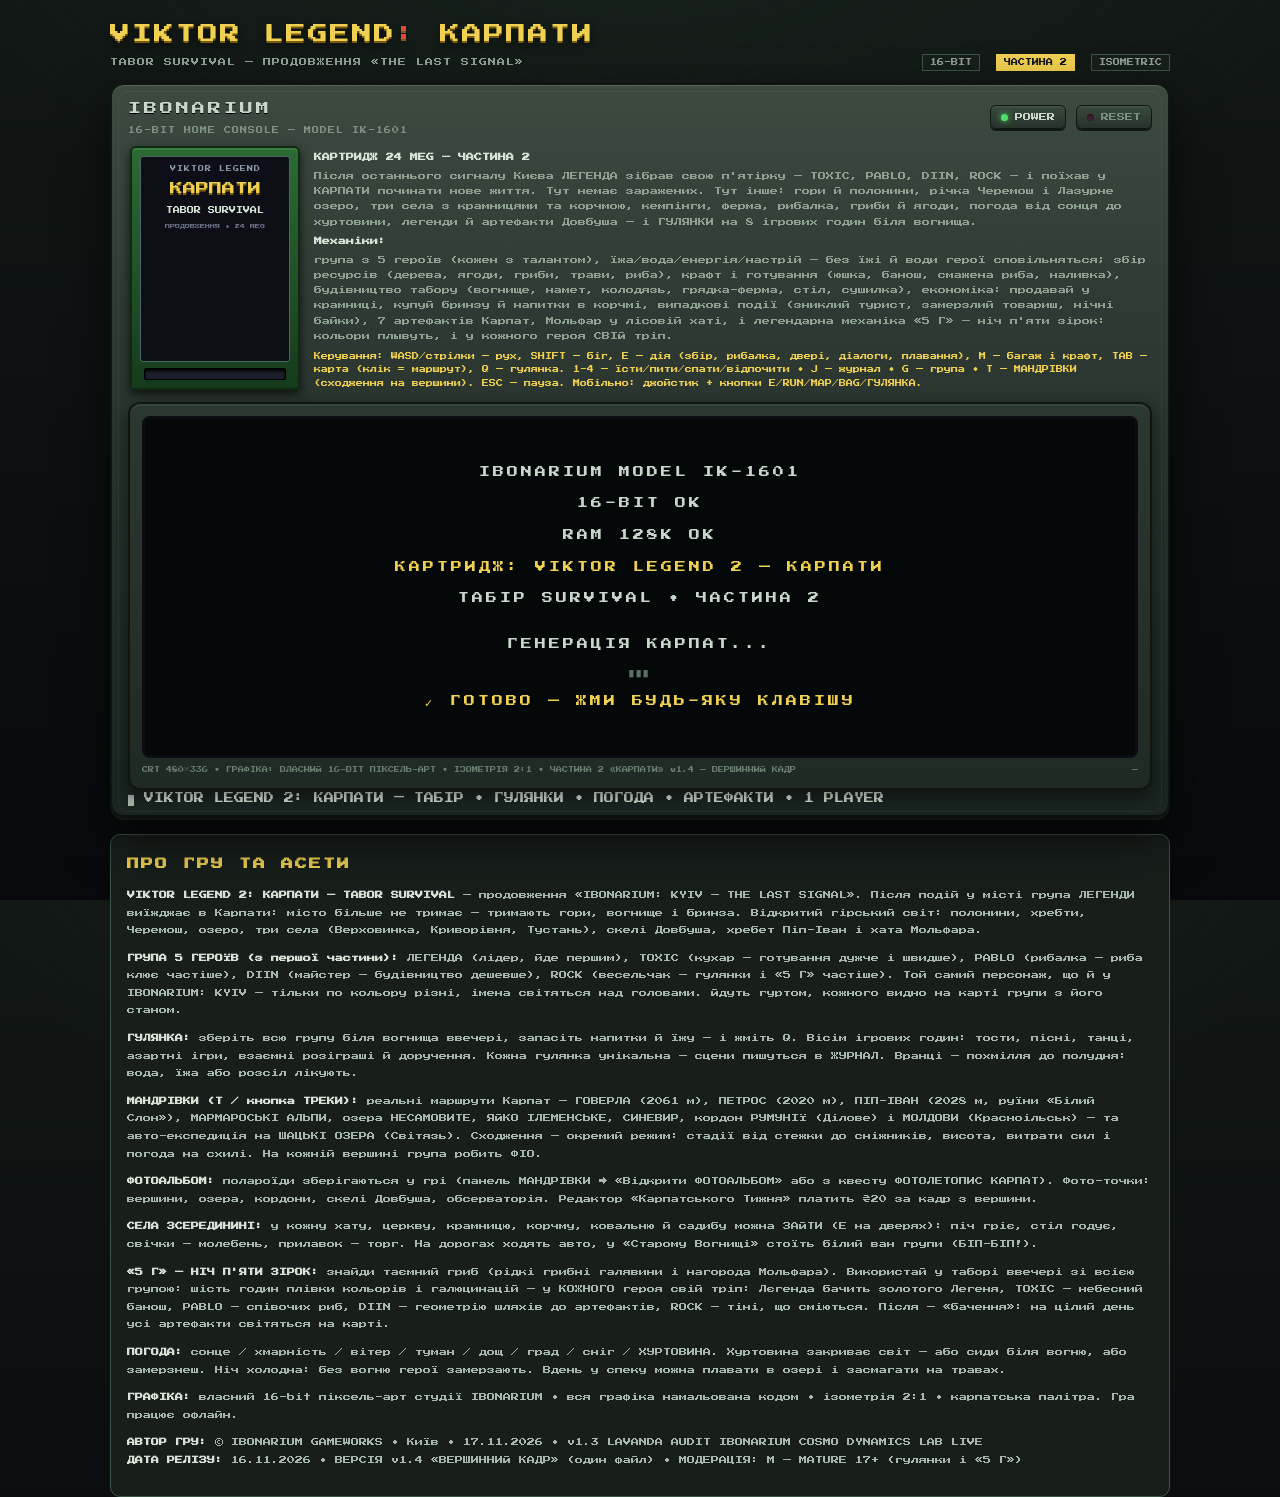
<file: index.html>
<!DOCTYPE html>
<html lang="uk">
<head>
<meta charset="UTF-8">
<meta name="viewport" content="width=device-width, initial-scale=1, maximum-scale=1, user-scalable=no">
<title>VIKTOR LEGEND 2: КАРПАТИ — TABOR SURVIVAL • 16-BIT</title>
<link rel="preconnect" href="https://fonts.googleapis.com">
<link rel="preconnect" href="https://fonts.gstatic.com" crossorigin>
<link href="https://fonts.googleapis.com/css2?family=Press+Start+2P&display=swap" rel="stylesheet">
<style>
/* VIKTOR LEGEND 2: KARPATY — console shell + HUD styles (part 2, Carpathian edition) */
:root{
  --bg0:#08090d; --bg1:#111715; --bg2:#181f1b; --bg3:#20292a;
  --met1:#2e3a33; --met2:#3d4a40; --met3:#4a5a4e; --metD:#1a2420;
  --ink:#d8e2d6; --dim:#8fa292; --gold:#f0d050; --red:#e04a3a; --grn:#4ee06a;
  --hp:#4ec84e; --st:#3aa0e0; --hu:#e0a030; --wa:#38b8d8; --mo:#e07ab8;
  --darkhud:#0b1410cc; --darkhud2:#0b1410ee; --line:#3c5446;
}
*{margin:0;padding:0;box-sizing:border-box}
html,body{height:100%}
body{
  background:
    radial-gradient(1200px 600px at 50% -10%, #17211b 0%, transparent 60%),
    linear-gradient(180deg, var(--bg1), var(--bg0));
  color:var(--ink);
  font-family:'Press Start 2P', monospace;
  font-size:10px; line-height:1.6;
  display:flex; justify-content:center;
  padding:18px 10px 30px;
  image-rendering:pixelated;
}
#shell{width:min(1060px,100%);display:flex;flex-direction:column;gap:14px}

/* ---------- header ---------- */
#pagehead{display:flex;justify-content:space-between;align-items:flex-end;gap:10px;flex-wrap:wrap}
.ph-t1{font-size:20px;color:var(--gold);letter-spacing:2px;text-shadow:0 2px 0 #7a5a10, 0 4px 8px #0008}
.ph-dot{color:var(--red)}
.ph-t2{display:block;margin-top:6px;font-size:8px;color:var(--dim);letter-spacing:1px}
.ph-badge{font-size:7px;color:var(--dim);border:1px solid var(--line);padding:4px 7px;margin-left:6px;background:var(--bg2)}
.ph-badge.gold{color:#12141c;background:var(--gold);border-color:var(--gold)}

/* ---------- console shell ---------- */
#console{
  background:linear-gradient(180deg,var(--met2),var(--met1) 30%,var(--metD));
  border:2px solid #10160f; border-radius:14px;
  box-shadow:0 20px 50px #000a, inset 0 1px 0 #ffffff22, inset 0 -3px 0 #0008;
  padding:14px 16px 12px; position:relative;
}
#console:before{content:"";position:absolute;inset:6px;border:1px solid #ffffff0d;border-radius:10px;pointer-events:none}
#console-top{display:flex;justify-content:space-between;align-items:center;gap:10px;flex-wrap:wrap;margin-bottom:10px}
.cbrand{display:flex;flex-direction:column;gap:5px}
.cb1{font-size:13px;color:#c8d6cc;letter-spacing:3px;text-shadow:0 1px 0 #000}
.cb2{font-size:7px;color:#7d9084;letter-spacing:1px}
.cctl{display:flex;gap:10px}
.cbtn{
  font-family:inherit;font-size:8px;color:#c8d6cc;background:linear-gradient(180deg,#3a4a3e,#27322a);
  border:1px solid #10160f;border-radius:6px;padding:7px 10px;cursor:pointer;
  display:flex;align-items:center;gap:7px;box-shadow:0 2px 0 #000a, inset 0 1px 0 #ffffff14;
}
.cbtn:active{transform:translateY(1px)}
.cbtn .led{width:7px;height:7px;border-radius:50%;background:#3a2030;box-shadow:inset 0 1px 1px #0007}
.cbtn.active .led{background:var(--grn);box-shadow:0 0 6px var(--grn)}
.cbtn:not(.active){color:#78907f}

/* cartridge row */
#cartrow{display:flex;gap:14px;align-items:stretch;margin:4px 2px 12px}
#cart{
  width:170px;min-height:96px;border-radius:6px 6px 4px 4px;
  background:linear-gradient(180deg,#2c6a34,#1d4a24 70%,#163a1c);
  border:2px solid #0e2a12; box-shadow:0 4px 10px #000a, inset 0 2px 0 #4e9a5866;
  display:flex;flex-direction:column;padding:8px;position:relative;
}
#cart-label{flex:1;background:#0e0f16;border:1px solid #4a6666;border-radius:3px;padding:8px 6px;display:flex;flex-direction:column;gap:5px;text-align:center}
.cl-top{font-size:6px;color:#8a9aa8;letter-spacing:1px}
.cl-mid{font-size:13px;color:var(--gold);text-shadow:0 2px 0 #7a5a10}
.cl-low{font-size:7px;color:#d6e6d6}
.cl-foot{font-size:5px;color:#6a7186;margin-top:2px}
#cart-slot{height:12px;margin:6px 4px 0;background:#1c202c;border-radius:2px;border:1px solid #000;box-shadow:inset 0 2px 3px #000}
#cart-info{flex:1;font-size:8px;color:var(--dim);line-height:1.9;align-self:center}
#cart-info b{color:var(--ink);display:block;margin:4px 0}
.cart-warn{display:block;margin-top:6px;color:var(--gold);font-size:7px}

/* ---------- TV / CRT ---------- */
#tv{
  background:linear-gradient(180deg,#2b3830,#202a24);
  border:2px solid #12150f;border-radius:12px;padding:12px;
  box-shadow:inset 0 2px 0 #ffffff10, 0 6px 18px #0008;
  position:relative;
}
#crt{position:relative;background:#000;border-radius:8px;overflow:hidden;border:3px solid #0a0c12;box-shadow:inset 0 0 40px #000}
#game{display:block;image-rendering:pixelated;image-rendering:crisp-edges;background:#000;margin:0 auto;width:100%;max-width:480px}
#scanlines{position:absolute;inset:0;pointer-events:none;background:repeating-linear-gradient(180deg,#0000 0 2px,#00000038 2px 3px);mix-blend-mode:multiply}
#vign{position:absolute;inset:0;pointer-events:none;background:radial-gradient(ellipse at center, transparent 55%, #00000070 100%)}
#btn-fs-crt{position:absolute;right:8px;top:8px;z-index:9;font-family:inherit;font-size:9px;color:#c8d6cc;background:#0b141088;border:1px solid var(--line);cursor:pointer;padding:4px 6px}
#tv-foot{display:flex;justify-content:space-between;gap:8px;font-size:6px;color:#6a7f70;margin-top:8px;flex-wrap:wrap}

/* ---------- touch controls ---------- */
#dpad{position:absolute;left:3.5%;bottom:8%;width:92px;height:92px;z-index:8;touch-action:none}
#dpad-stick{position:absolute;inset:0;border-radius:50%;background:#0b1410aa;border:2px solid var(--line)}
#dpad.on #dpad-stick{border-color:var(--gold)}
#dpad-knob{position:absolute;left:50%;top:50%;width:36px;height:36px;margin:-18px 0 0 -18px;border-radius:50%;background:#2a382e;border:2px solid var(--line);box-shadow:0 3px 0 #000}
#tbtns{position:absolute;right:3.5%;bottom:8%;display:grid;grid-template-columns:repeat(2,64px);gap:8px;z-index:8}
.tbn{width:64px;height:34px;display:flex;align-items:center;justify-content:center;font-size:8px;color:#d8e2d6;background:#0b1410aa;border:2px solid var(--line);border-radius:8px;user-select:none;cursor:pointer;touch-action:none}
.tbn.on{background:#2a3a2e;border-color:var(--gold);color:var(--gold)}
.tbn.q{grid-column:1/3;height:30px;color:var(--mo);font-size:7px}

/* ---------- HUD ---------- */
.hidden{display:none !important}
#hud{position:absolute;inset:0;pointer-events:none;font-size:8px;z-index:5}
#hud-tl{position:absolute;left:2.5%;top:3%;display:flex;gap:8px;align-items:flex-start}
#face{image-rendering:pixelated;border:2px solid #455c4e;background:#0b1410;box-shadow:0 2px 0 #000}
#hud-bars{display:flex;flex-direction:column;gap:4px;background:var(--darkhud);border:1px solid var(--line);padding:6px 8px;min-width:158px}
.bname{font-size:6px;color:var(--ink)}
.bar{position:relative;height:8px;background:#171a24;border:1px solid #000;width:140px}
.bar i{position:absolute;left:0;top:0;bottom:0;background:var(--hp);width:100%}
.bar u{position:absolute;right:2px;top:-1px;font-size:6px;color:#fff8;text-decoration:none;line-height:9px}
.bar-row{display:flex;align-items:center;gap:4px}
.bar.mini{width:48px;height:5px}
.bar.mini i{background:var(--hu)}
.bar.mini.wa i{background:var(--wa)}
.bar.mini.mo i{background:var(--mo)}
.lbls{font-size:5px;color:#8a9a8e;gap:10px}
.lbls span{width:48px;text-align:center}
#hud-team{display:flex;flex-direction:column;gap:2px;margin-top:3px}
.tm-row{display:flex;align-items:center;gap:5px;font-size:6px;color:#b8c8ba}
.tm-row .dot{width:6px;height:6px;flex:0 0 auto}
.tm-row .stt{margin-left:auto;color:#78907f}
.tm-row.bad .stt{color:#e07060}

#hud-tr{position:absolute;right:2.5%;top:3%;display:flex;flex-direction:column;align-items:flex-end;gap:4px}
#hud-loc{font-size:8px;color:var(--gold);text-shadow:0 1px 0 #000;background:var(--darkhud);border:1px solid var(--line);padding:3px 6px}
#hud-day{font-size:6px;color:#aec6b4;background:var(--darkhud);border:1px solid var(--line);padding:3px 6px}
#hud-day b{color:var(--gold)}
#hud-wx.wxs{color:#f0d050}#hud-wx.wxc{color:#c8cdd8}#hud-wx.wxw{color:#c8cdd8}#hud-wx.wxf{color:#9aa8c0}#hud-wx.wxr{color:#7ab0e0}#hud-wx.wxh{color:#8ad0e0}#hud-wx.wxn{color:#a8c8e8}#hud-wx.wxb{color:#e8f4ff}
#minimap{image-rendering:pixelated;border:2px solid var(--line);background:#07080d;box-shadow:0 2px 0 #000;width:120px;height:120px}
#hud-mission{display:flex;align-items:center;gap:6px;background:var(--darkhud);border:1px solid var(--line);padding:5px 7px;max-width:200px}
.mflag{width:0;height:0;border-left:6px solid transparent;border-right:6px solid transparent;border-top:8px solid var(--gold);flex:0 0 auto}
#hud-mtitle{font-size:6px;color:var(--gold);line-height:1.5}
#hud-mob{font-size:6px;color:var(--grn);background:var(--darkhud);border:1px solid var(--line);padding:3px 6px}
#hud-mob:empty{display:none}

#hud-alert{position:absolute;left:50%;top:2.5%;transform:translateX(-50%);font-size:7px;letter-spacing:1px;
  padding:5px 10px;background:var(--darkhud2);border:1px solid var(--line);white-space:nowrap;z-index:6;
  max-width:62%;overflow:hidden;text-overflow:ellipsis;text-shadow:0 1px 0 #000}
#hud-alert.al-red{color:#ffb2a2;background:#3a1210dd;border-color:#e04a3a;animation:alblink .9s ease-in-out infinite}
#hud-alert.al-warn{color:#f0d050;background:#2e2410dd;border-color:#b08624;animation:alblink 1.6s ease-in-out infinite}
#hud-alert.al-ok{color:#8fd090;background:#122a18dd;border-color:#3e7a4e}
#hud-alert.al-fun{color:#e8a0d0;background:#2a1028dd;border-color:#b05a98;animation:alblink 1.2s ease-in-out infinite}
@keyframes alblink{0%,100%{opacity:1}50%{opacity:.5}}

#hotbar{position:absolute;left:2.5%;bottom:26%;display:flex;gap:6px;z-index:5}
.slot{position:relative;width:44px;height:30px;background:var(--darkhud2);border:2px solid var(--line);display:flex;align-items:center;justify-content:center}
.slot b{position:absolute;left:2px;top:1px;font-size:6px;color:#8a9a8e;font-weight:400}
.slot span{font-size:5px;color:var(--ink);text-align:center;line-height:1.3}

#prompt{position:absolute;left:50%;bottom:24%;transform:translateX(-50%);font-size:8px;color:#fff;background:var(--darkhud2);border:1px solid var(--gold);padding:6px 10px;white-space:nowrap;z-index:5}
#prompt b{color:var(--gold)}
#log{position:absolute;left:50%;bottom:6%;transform:translateX(-50%);display:flex;flex-direction:column;gap:2px;align-items:center;width:70%;z-index:5}
.log-line{font-size:6px;color:#cfd8d2;background:#0b1410aa;padding:2px 6px;animation:logfade 4s forwards;text-align:center}
.log-line.gold{color:var(--gold)}
.log-line.red{color:#ff8a7a}
.log-line.fun{color:#e8a0d0}
@keyframes logfade{0%{opacity:0;transform:translateY(4px)}8%{opacity:1;transform:none}75%{opacity:1}100%{opacity:0}}
#banner{position:absolute;left:50%;top:30%;transform:translateX(-50%);font-size:10px;color:var(--gold);background:var(--darkhud2);border:2px solid var(--gold);padding:10px 16px;text-align:center;animation:ban 2.6s forwards;white-space:nowrap;z-index:7;max-width:90%}
@keyframes ban{0%{opacity:0;transform:translateX(-50%) scale(.9)}10%{opacity:1;transform:translateX(-50%) scale(1)}80%{opacity:1}100%{opacity:0}}

/* ---------- screens / panels ---------- */
/* v1.3: z-index 30 — ДІАЛОГИ ТА ПАНЕЛІ ПОВЕРХ МОБІЛЬНИХ КНОПОК (dpad/tbtns z:8) */
#ui{position:absolute;inset:0;pointer-events:none;font-size:9px;z-index:30}
.screen{position:absolute;inset:0;background:#050809;display:flex;flex-direction:column;align-items:center;justify-content:center;gap:14px;pointer-events:auto;text-align:center;padding:4%}
.menu{display:flex;flex-direction:column;gap:8px;align-items:center}
.mi{font-size:9px;color:#9ab5a5;padding:7px 14px;border:1px solid transparent;cursor:pointer;letter-spacing:1px}
.mi.sel{color:var(--gold);border-color:var(--gold);background:#f0d05014}
.mi:before{content:"» ";visibility:hidden}
.mi.sel:before{visibility:visible}

#boot{justify-content:center}
#boot .bline{font-size:11px;color:#c8d6cc;letter-spacing:3px}
#boot .bline.dim{font-size:7px;color:#5a7165}
#boot .bline.gold{color:var(--gold)}
#boot .blink{animation:blink 1s steps(2) infinite}
@keyframes blink{50%{opacity:0}}

#title{background:radial-gradient(ellipse at 50% 30%, #101a12 0%, #050809 75%)}
#logo{image-rendering:pixelated;width:min(480px,80%)}
#title-foot{font-size:6px;color:#5a7165;letter-spacing:1px}

#dlg{background:#05080966}
#dlg-box{width:min(92%,460px);background:var(--darkhud2);border:2px solid var(--line);padding:14px;text-align:left}
#dlg-name{font-size:8px;color:var(--gold);margin-bottom:8px}
#dlg-text{font-size:8px;color:#d8e2d6;line-height:2;min-height:44px}
#dlg-opts{display:flex;flex-direction:column;gap:6px;margin-top:10px}
.dopt{font-size:8px;color:#9ab5a5;border:1px solid var(--line);padding:6px 8px;cursor:pointer;text-align:left}
.dopt.sel{color:var(--gold);border-color:var(--gold)}
.dopt small{display:block;color:#6a8a76;font-size:6px;margin-top:2px}

#panel{background:#04070a;padding:2.5%}
#panel-box{width:min(96%,700px);max-height:100%;margin:0 auto;display:flex;flex-direction:column;background:var(--darkhud2);border:2px solid var(--line);padding:12px;text-align:left}
#panel-head{display:flex;justify-content:space-between;align-items:center;gap:8px;margin-bottom:8px}
#panel-title{font-size:11px;color:var(--gold);letter-spacing:2px}
#panel-x{font-size:6px;color:#6a8a76}
#panel-body{overflow-y:auto;font-size:8px;line-height:1.9;min-height:120px}
#panel-body::-webkit-scrollbar{width:8px}
#panel-body::-webkit-scrollbar-thumb{background:var(--met2)}
.prow{display:flex;gap:8px;align-items:center;background:#0b141066;border:1px solid var(--line);padding:6px 8px;margin-bottom:4px}
.prow.click{cursor:pointer}
.prow.click:hover{border-color:var(--gold)}
.prow .q{color:var(--gold);min-width:30px}
.prow .nm{flex:1}
.prow .ds{color:#6a8a76;font-size:6px;flex:1.4}
.prow .ok{color:var(--grn);font-size:6px}
.prow .no{color:#78907f;font-size:6px}
.prow.head{color:var(--gold);background:#14201a66}
.prow.done{opacity:.5}
.pcard{background:#0b141066;border:1px solid var(--line);padding:8px;margin-bottom:6px}
.pcard b{color:var(--gold)}
.pcard .ds{color:#8fa292;font-size:7px;line-height:1.8}
.bar-in{width:100%;height:8px;background:#171a24;border:1px solid #000;margin-top:4px;position:relative}
.bar-in i{position:absolute;left:0;top:0;bottom:0;background:var(--gold)}

#scene{background:#050809cc}
#scene-box{width:min(94%,480px);background:var(--darkhud2);border:2px solid var(--mo);padding:16px}
#scene-icon{font-size:22px;margin-bottom:8px}
#scene-title{font-size:10px;color:var(--mo);letter-spacing:1px;margin-bottom:10px}
#scene-text{font-size:8px;color:#e6dced;line-height:2.1;text-align:left}
#scene-foot{font-size:7px;color:#8a7a9a;margin-top:10px;animation:blink 1.4s steps(2) infinite}

#fade{position:absolute;inset:0;background:#000;pointer-events:auto;opacity:0;transition:opacity .5s}
#fade.on{opacity:1}

/* big map */
#map-row{display:flex;gap:10px;align-items:center;justify-content:center;width:min(96%,700px);flex-wrap:wrap}
#mapc{image-rendering:pixelated;width:min(100%,470px);border:2px solid var(--line);background:#07080d;cursor:crosshair}
#map-side{width:170px;max-height:300px;overflow-y:auto;text-align:left}
.map-it{font-size:7px;padding:5px 6px;border:1px solid var(--line);margin-bottom:4px;cursor:pointer;color:#b8c8ba;background:#0b141066}
.map-it:hover{border-color:var(--gold);color:var(--gold)}
.map-it small{display:block;color:#6a8a76;font-size:6px}

/* ---------- about / footer ---------- */
#about{background:var(--bg2);border:1px solid var(--line);border-radius:10px;padding:16px;font-size:8px;line-height:2.2;color:#a8b8ac;text-align:left}
#about h3{font-size:12px;color:var(--gold);margin-bottom:10px;letter-spacing:2px}
#about p{margin-bottom:10px}
#about b{color:var(--ink)}

/* ---------- fake fullscreen / mobile ---------- */
@media (max-width:700px){
  body{padding:8px 4px 16px}
  .ph-t1{font-size:12px}
  #cartrow{flex-direction:column}
  #cart{width:100%}
  #cart-info{font-size:7px}
  .tbn{width:56px;height:30px;font-size:7px}
  #dpad{width:78px;height:78px}
  /* v1.3: КОМПАКТНИЙ HUD — щоб картинка не втрачалась */
  #hud-bars{min-width:104px;padding:4px 6px;gap:3px}
  .bar{width:92px;height:7px}
  #minimap{width:84px;height:84px;border-width:1px}
  #hud-team{margin-top:2px;gap:1px}
  .tm-row{font-size:5px;gap:3px}
  .tm-row .stt{display:none}
  #hud-mission{max-width:140px;padding:4px 5px}
  #hud-mtitle{font-size:5px}
  #hud-loc{font-size:6px;padding:2px 4px}
  #hud-day{font-size:5px;padding:2px 4px}
  #hud-alert{font-size:6px;max-width:86%;padding:4px 7px}
  #hotbar{bottom:34%;gap:4px}
  .slot{width:36px;height:25px}
  .slot span{font-size:4.5px}
  #prompt{font-size:7px;padding:4px 8px;bottom:26%}
  .log-line{font-size:5px}
  #banner{font-size:8px;padding:8px 12px}
  /* діалоги/панелі: більша частина екрана, менші шрифти */
  #dlg-box{width:97%;padding:10px}
  #dlg-text{font-size:7px;line-height:1.8;min-height:34px}
  #dlg-name{font-size:7px;margin-bottom:5px}
  .dopt{font-size:7px;padding:8px 7px}
  #panel{padding:2%}
  #panel-title{font-size:9px}
  #panel-body{font-size:7px;line-height:1.7}
  .prow .ds{font-size:5px}
  .prow .ok,.prow .no{font-size:5px}
  .pcard .ds{font-size:6px}
  #map-side{width:132px}
}
@media (max-width:420px){
  #hud-team{display:none}
  #minimap{width:70px;height:70px}
  .bar{width:78px}
  #hud-mission{max-width:120px}
}
body.fakefs #shell{max-width:100%}
body.fakefs #console{display:none}
body.fakefs #tv{position:fixed;inset:0;border-radius:0;padding:0;display:flex;align-items:center;justify-content:center;background:#000}
body.fakefs #crt{width:100%;height:100%;border:none;border-radius:0}
body.fakefs #game{width:100%;height:100%;object-fit:contain}

/* ---- v1.2: фотоальбом ---- */
#album-grid{display:flex;flex-wrap:wrap;gap:8px}
.alb-it{width:96px;cursor:pointer;transition:transform .12s}
.alb-it:hover{outline:1px solid var(--gold);transform:scale(1.04)}
#album-big{display:flex;justify-content:center;margin-top:10px}
#alb-big{image-rendering:pixelated}

/* ---- v1.4: хрестики закриття і кнопки режимів (миша + тап, поверх усього) ---- */
#panel-x{font-family:inherit;font-size:8px;background:#1a241e;color:#f0d050;border:1px solid #3a4a3e;
  padding:4px 9px;cursor:pointer;pointer-events:auto;letter-spacing:1px}
#panel-x:hover{background:#2a3a2e;color:#ffe890;border-color:#5cb878}
#dlg-x{position:absolute;top:-10px;right:-10px;width:24px;height:24px;font-size:11px;line-height:1;
  background:#1a241e;color:#f0d050;border:1px solid #3a4a3e;cursor:pointer;pointer-events:auto;font-family:inherit}
#dlg-x:hover{background:#3a1a1e;color:#ff9090;border-color:#d85a5a}
#dlg-box{position:relative}
#climb-abort,#int-exit{position:absolute;top:2.5%;right:2%;z-index:40;font-family:inherit;font-size:8px;
  background:#241a1e;color:#ffb0a0;border:1px solid #6a3a3a;padding:7px 12px;cursor:pointer;
  pointer-events:auto;letter-spacing:1px}
#climb-abort:hover,#int-exit:hover{background:#3a2024;color:#ffd0c0;border-color:#d85a5a}
#climb-abort.hidden,#int-exit.hidden{display:none}
#panel{cursor:pointer}
#panel-box{cursor:auto}

</style>
</head>
<body>
<div id="shell">
  <header id="pagehead">
    <div class="ph-l">
      <span class="ph-t1">VIKTOR LEGEND<span class="ph-dot">:</span> КАРПАТИ</span>
      <span class="ph-t2">TABOR SURVIVAL — ПРОДОВЖЕННЯ «THE LAST SIGNAL»</span>
    </div>
    <div class="ph-r">
      <span class="ph-badge">16-BIT</span>
      <span class="ph-badge gold">ЧАСТИНА 2</span>
      <span class="ph-badge">ISOMETRIC</span>
    </div>
  </header>

  <div id="console">
    <div id="console-top">
      <div class="cbrand">
        <span class="cb1">IBONARIUM</span>
        <span class="cb2">16-BIT HOME CONSOLE — MODEL IK-1601</span>
      </div>
      <div class="cctl">
        <button id="btn-power" class="cbtn active" title="Живлення"><i class="led"></i><span>POWER</span></button>
        <button id="btn-reset" class="cbtn" title="Перезапуск гри"><i class="led"></i><span>RESET</span></button>
      </div>
    </div>

    <div id="cartrow">
      <div id="cart">
        <div id="cart-label">
          <span class="cl-top">VIKTOR LEGEND</span>
          <span class="cl-mid">КАРПАТИ</span>
          <span class="cl-low">TABOR SURVIVAL</span>
          <span class="cl-foot">ПРОДОВЖЕННЯ • 24 MEG</span>
        </div>
        <div id="cart-slot"></div>
      </div>
      <div id="cart-info">
        <b>КАРТРИДЖ 24 MEG — ЧАСТИНА 2</b>
        Після останнього сигналу Києва ЛЕГЕНДА зібрав свою п'ятірку — TOXIC, PABLO, DIIN, ROCK — і поїхав у КАРПАТИ починати нове життя. Тут немає заражених. Тут інше: гори й полонини, річка Черемош і Лазурне озеро, три села з крамницями та корчмою, кемпінги, ферма, рибалка, гриби й ягоди, погода від сонця до хуртовини, легенди й артефакти Довбуша — і ГУЛЯНКИ на 8 ігрових годин біля вогнища.
        <b>Механіки:</b> група з 5 героїв (кожен з талантом), їжа/вода/енергія/настрій — без їжі й води герої сповільняться; збір ресурсів (дерева, ягоди, гриби, трави, риба), крафт і готування (юшка, банош, смажена риба, наливка), будівництво табору (вогнище, намет, колодязь, грядка-ферма, стіл, сушилка), економіка: продавай у крамниці, купуй бринзу й напитки в корчмі, випадкові події (зниклий турист, замерзлий товариш, нічні байки), 7 артефактів Карпат, Мольфар у лісовій хаті, і легендарна механіка «5 Г» — ніч п'яти зірок: кольори плывуть, і у кожного героя СВІЙ тріп.
        <span class="cart-warn">Керування: WASD/стрілки — рух, SHIFT — біг, E — дія (збір, рибалка, двері, діалоги, плавання), M — багаж і крафт, TAB — карта (клік = маршрут), Q — гулянка. 1-4 — їсти/пити/спати/відпочити • J — журнал • G — група • T — МАНДРІВКИ (сходження на вершини). ESC — пауза. Мобільно: джойстик + кнопки E/RUN/MAP/BAG/ГУЛЯНКА.</span>
      </div>
    </div>

    <div id="tv">
      <div id="crt">
        <canvas id="game" width="480" height="336"></canvas>
        <div id="scanlines"></div>
        <div id="vign"></div>
        <button id="btn-fs-crt" title="На все вікно (V / подвійний клік)">⛶</button>
        <div id="dpad"><div id="dpad-stick"><div id="dpad-knob"></div></div></div>
        <div id="tbtns">
          <div class="tbn" data-tk="a">E</div>
          <div class="tbn" data-tk="h">RUN</div>
          <div class="tbn" data-tk="c">MAP</div>
          <div class="tbn" data-tk="d">BAG</div>
          <div class="tbn" data-tk="g">ГРУПА</div>
          <div class="tbn q" data-tk="q">ГУЛЯНКА</div>
          <div class="tbn" data-tk="t">ТРЕКИ</div>
        </div>

        <div id="hud" class="hidden">
          <div id="hud-tl">
            <canvas id="face" width="46" height="46"></canvas>
            <div id="hud-bars">
              <div class="bname">ЛЕГЕНДА — ЛІДЕР</div>
              <div class="bar hp"><i id="bar-hp"></i><u>СИЛИ</u></div>
              <div class="bar-row">
                <div class="bar mini hu"><i id="bar-hu"></i></div>
                <div class="bar mini wa"><i id="bar-wa"></i></div>
                <div class="bar mini mo"><i id="bar-mo"></i></div>
              </div>
              <div class="bar-row lbls"><span>ЇЖА</span><span>ВОДА</span><span>НАСТРІЙ</span></div>
              <div id="hud-team"></div>
            </div>
          </div>

          <div id="hud-tr">
            <div id="hud-day">ДЕНЬ 1 <span id="hud-clock">08:00</span> <span id="hud-wx" class="wxs">СОНЦЕ</span> <b id="hud-money">₴0</b></div>
            <canvas id="minimap" width="120" height="120"></canvas>
            <div id="hud-mission">
              <span class="mflag"></span>
              <div id="hud-mtitle">...</div>
            </div>
            <div id="hud-mob"></div>
          </div>

          <div id="hud-alert" class="hidden"></div>

          <div id="hotbar">
            <div class="slot" data-i="0"><b>1</b><span>ЇСТИ</span></div>
            <div class="slot" data-i="1"><b>2</b><span>ПИТИ</span></div>
            <div class="slot" data-i="2"><b>3</b><span>СПАТИ</span></div>
            <div class="slot" data-i="3"><b>4</b><span>ВІДПОЧ.</span></div>
          </div>

          <div id="prompt" class="hidden"></div>
          <div id="log"></div>
          <div id="banner" class="hidden"></div>
        </div>

        <div id="ui">
          <div id="boot" class="screen"></div>

          <div id="title" class="screen hidden">
            <canvas id="logo" width="320" height="150"></canvas>
            <div id="menu"></div>
            <div id="title-foot">© 199X IBONARIUM GAMES • КАРПАТИ • 16-BIT ISOMETRIC SURVIVAL</div>
          </div>

                  <div id="dlg" class="screen hidden">
            <div id="dlg-box">
              <button id="dlg-x" title="Закрити (ESC)">✖</button>
              <div id="dlg-name">—</div>
              <div id="dlg-text">—</div>
              <div id="dlg-opts"></div>
            </div>
          </div>

          <div id="panel" class="screen hidden">
            <div id="panel-box">
              <div id="panel-head"><span id="panel-title">—</span><button id="panel-x" title="Закрити (ESC)">✖ ЗАКРИТИ</button></div>
              <div id="panel-body"></div>
            </div>
          </div>

          <div id="scene" class="screen hidden">
            <div id="scene-box">
              <div id="scene-icon">🔥</div>
              <div id="scene-title">—</div>
              <div id="scene-text">—</div>
              <div id="scene-foot">ДАЛІ ▶ (E / клік)</div>
            </div>
          </div>

          <div id="fade" class="hidden"></div>
          <button id="climb-abort" class="hidden" title="Повернутись з маршруту">✖ ЗІЙТИ З МАРШРУТУ</button>
          <button id="int-exit" class="hidden" title="Вийти з приміщення (ESC)">✖ ВИХІД</button>
        </div>
      </div>
      <div id="tv-foot">
        <span>CRT 480×336 • ГРАФІКА: ВЛАСНИЙ 16-BIT ПІКСЕЛЬ-АРТ • ІЗОМЕТРІЯ 2:1 • ЧАСТИНА 2 «КАРПАТИ» v1.4 — ВЕРШИННИЙ КАДР</span>
        <span id="fps">—</span>
      </div>
    </div>

    <div id="console-foot">
      <span>▓ VIKTOR LEGEND 2: КАРПАТИ — ТАБІР • ГУЛЯНКИ • ПОГОДА • АРТЕФАКТИ • 1 PLAYER</span>
    </div>
  </div>

  <section id="about">
    <h3>ПРО ГРУ ТА АСЕТИ</h3>
    <p><b>VIKTOR LEGEND 2: КАРПАТИ — TABOR SURVIVAL</b> — продовження «IBONARIUM: KYIV — THE LAST SIGNAL». Після подій у місті група ЛЕГЕНДИ виїжджає в Карпати: місто більше не тримає — тримають гори, вогнище і бринза. Відкритий гірський світ: полонини, хребти, Черемош, озеро, три села (Верховинка, Криворівня, Тустань), скелі Довбуша, хребет Піп-Іван і хата Мольфара.</p>
    <p><b>ГРУПА 5 ГЕРОЇВ (з першої частини):</b> ЛЕГЕНДА (лідер, йде першим), TOXIC (кухар — готування дужче і швидше), PABLO (рибалка — риба клює частіше), DIIN (майстер — будівництво дешевше), ROCK (весельчак — гулянки і «5 Г» частіше). Той самий персонаж, що й у IBONARIUM: KYIV — тільки по кольору різні, імена світяться над головами. Йдуть гуртом, кожного видно на карті групи з його станом.</p>
    <p><b>ГУЛЯНКА:</b> зберіть всю групу біля вогнища ввечері, запасіть напитки й їжу — і жміть Q. Вісім ігрових годин: тости, пісні, танці, азартні ігри, взаємні розіграші й доручення. Кожна гулянка унікальна — сцени пишуться в ЖУРНАЛ. Вранці — похмілля до полудня: вода, їжа або розсіл лікують.</p>
    <p><b>МАНДРІВКИ (T / кнопка ТРЕКИ):</b> реальні маршрути Карпат — ГОВЕРЛА (2061 м), ПЕТРОС (2020 м), ПІП-ІВАН (2028 м, руїни «Білий Слон»), МАРМАРОСЬКІ АЛЬПИ, озера НЕСАМОВИТЕ, ЯЙКО ІЛЕМЕНСЬКЕ, СИНЕВИР, кордон РУМУНІЇ (Ділове) і МОЛДОВИ (Красноільськ) — та авто-експедиція на ШАЦЬКІ ОЗЕРА (Світязь). Сходження — окремий режим: стадії від стежки до сніжників, висота, витрати сил і погода на схилі. На кожній вершині група робить ФІО.</p>
  <p><b>ФОТОАЛЬБОМ:</b> полароїди зберігаються у грі (панель МАНДРІВКИ → «Відкрити ФОТОАЛЬБОМ» або з квесту ФОТОЛЕТОПИС КАРПАТ). Фото-точки: вершини, озера, кордони, скелі Довбуша, обсерваторія. Редактор «Карпатського Тижня» платить ₴20 за кадр з вершини.</p>
  <p><b>СЕЛА ЗСЕРЕДИНИНІ:</b> у кожну хату, церкву, крамницю, корчму, ковальню й садибу можна ЗАЙТИ (E на дверях): піч гріє, стіл годує, свічки — молебень, прилавок — торг. На дорогах ходять авто, у «Старому Вогнищі» стоїть білий ван групи (БІП-БІП!).</p>
  <p><b>«5 Г» — НІЧ П'ЯТИ ЗІРОК:</b> знайди таємний гриб (рідкі грибні галявини і нагорода Мольфара). Використай у таборі ввечері зі всією групою: шість годин плівки кольорів і галюцинацій — у КОЖНОГО героя свій тріп: Лєгенда бачить золотого Легеня, TOXIC — небесний банош, PABLO — співочих риб, DIIN — геометрію шляхів до артефактів, ROCK — тіні, що сміються. Після — «бачення»: на цілий день усі артефакти світяться на карті.</p>
    <p><b>ПОГОДА:</b> сонце / хмарність / вітер / туман / дощ / град / сніг / ХУРТОВИНА. Хуртовина закриває світ — або сиди біля вогню, або замерзнеш. Ніч холодна: без вогню герої замерзають. Вдень у спеку можна плавати в озері і засмагати на травах.</p>
    <p><b>ГРАФІКА:</b> власний 16-bit піксель-арт студії IBONARIUM • вся графіка намальована кодом • ізометрія 2:1 • карпатська палітра. Гра працює офлайн.</p>
    <p><b>АВТОР ГРУ:</b> © IBONARIUM GAMEWORKS • Київ • 17.11.2026 • v1.3 LAVANDA AUDIT IBONARIUM COSMO DYNAMICS LAB LIVE <br><b>ДАТА РЕЛІЗУ:</b> 16.11.2026 • ВЕРСІЯ v1.4 «ВЕРШИННИЙ КАДР» (один файл) • МОДЕРАЦІЯ: M — MATURE 17+ (гулянки і «5 Г»)</p>
  </section>
</div>
<script>
/* VIKTOR LEGEND 2: KARPATY — palette + pixel-bake helpers (continuation of IBONARIUM engine) */
window.IB = {};
IB.M = Math;
IB.rnd = (a,b)=>a+IB.M.random()*(b-a);
IB.ri  = (a,b)=>IB.M.floor(a+IB.M.random()*(b-a+1));
IB.clamp=(v,a,b)=>v<a?a:(v>b?b:v);
IB.lerp=(a,b,t)=>a+(b-a)*t;
IB.dist=(ax,ay,bx,by)=>IB.M.hypot(bx-ax,by-ay);
IB.hsh=(x,y,s=0)=>{let h=(x*374761393+y*668265263+s*1274126177)|0;h=((h^(h>>13))*1274126177)|0;h=(h^(h>>>16))>>>0;return h/4294967296;};
IB.pick=(arr,seed)=>arr[IB.M.floor((seed!==undefined?IB.hsh(seed,7,3):IB.M.random())*arr.length)%arr.length];

IB.mk = (w,h)=>{const c=document.createElement('canvas');c.width=w;c.height=h;const g=c.getContext('2d');g.imageSmoothingEnabled=false;c.g=g;return c;};

/* КАРПАТСЬКА палітра: густий ліс, смереки, полонини, гірська річка, сніг */
IB.PAL = {
  blk:'#000000', d01:'#0e120e', d02:'#1a201a', d03:'#28302a',
  gr1:'#5e6a5e', gr2:'#82928a', gr3:'#9aa8a0', gr4:'#b8c4bc', gr5:'#d4dcd6', wht:'#eceff0',
  sk1:'#f0a482', sk2:'#d88c66', sk3:'#b87050',
  /* трава/полонина — соковита, альпійська */
  g1:'#2a3a22', g2:'#384c2c', g3:'#486036', g4:'#58723e', g5:'#6a8448', g6:'#7e9454',
  ol1:'#4c6232', ol2:'#667a3e',
  /* лісова підстилка */
  f1:'#243018', f2:'#32402a', f3:'#3e4e34',
  /* смуга — хвоя */
  p1:'#16321e', p2:'#1e4228', p3:'#265232', p4:'#2e623c',
  /* скеля/камінь */
  c1:'#3e4440', c2:'#58605a', c3:'#6e7872', c4:'#88928c',
  /* сніг */
  sn1:'#c8d8e4', sn2:'#dce8f0', sn3:'#f0f6f8',
  /* стежки/ґрунт */
  r1:'#6a4a2c', r2:'#8a6038', r3:'#a87848', r4:'#c49058',
  /* дерево-будівля: дерево, гонт, стіни */
  b1:'#4e3a20', b2:'#6e5230', b3:'#8a6a42', b4:'#a68754',
  w1:'#5e4628', w2:'#7a5e38', w3:'#96784e',
  /* дахи — гон т/ бляха */
  rf1:'#5a3420', rf2:'#7a4630', rf3:'#9a5c3e', rf4:'#b87452',
  /* вода — гірська, прозора бірюза */
  a1:'#16323a', a2:'#1e4450', a3:'#28565f', a4:'#3a6c74',
  y1:'#7a5e18', y2:'#b08624', y3:'#d8a834', y4:'#f0bc42',
  u1:'#2a3e5c', u2:'#5c78a4', u3:'#708cb8',
  /* вода річки */
  rd1:'#7c2820', rd2:'#b84840', rd3:'#cc6252',
  zd:'#5cb878', zd2:'#489a60', zd3:'#7ccc8e',
  t1:'#4c4e56', t2:'#5e6068', t3:'#8a8c94',
  m1:'#44484f', m2:'#5c6068', m3:'#848892', m4:'#b4b8c0',
  n1:'#101422', n2:'#1a2030', n3:'#263044',
  sa1:'#9e8c62', sa2:'#b4a074', sa3:'#c8b888',
  mn1:'#8a8c94', mn2:'#9a9ca4',
  or1:'#e07038',
  /* ягоди/квіти */
  be1:'#b82840', be2:'#d84058', be3:'#2a3a8c', be4:'#4050b8',
  fl1:'#e8d050', fl2:'#c85078', fl3:'#9a70d0',
  /* магія/артефакти/тріп */
  mg1:'#40e0d0', mg2:'#70f0e0', mg3:'#b06ae0', mg4:'#e0a0f0',
  trip1:'#ff5a9e', trip2:'#50e8b0', trip3:'#5aa0ff', trip4:'#ffe14e',
};

IB.P = (g,x,y,w,h,c)=>{g.fillStyle=c;g.fillRect(x|0,y|0,w|0,h|0);};
IB.PA = (g,pts,c)=>{g.fillStyle=c;g.beginPath();g.moveTo(pts[0][0],pts[0][1]);for(let i=1;i<pts.length;i++)g.lineTo(pts[i][0],pts[i][1]);g.closePath();g.fill();};
IB.O = (g,x,y,rx,ry,c)=>{g.fillStyle=c;g.beginPath();g.ellipse(x,y,rx,ry,0,0,7);g.fill();};
IB.speck=(g,x,y,w,h,c,n,seed=0)=>{for(let i=0;i<n;i++){const px=x+IB.hsh(i,seed,1)*w,py=y+IB.hsh(i,seed,2)*h;g.fillStyle=c;g.fillRect(px|0,py|0,1,1);}};
IB.shade=(hex,f)=>{
  const n=parseInt(hex.slice(1),16),r=(n>>16)&255,g=(n>>8)&255,b=n&255;
  const t=f>0?255:0,p=IB.M.abs(f);
  const m=v=>IB.M.round(IB.lerp(v,t,p));
  return '#'+((IB.clamp(m(r),0,255)<<16)|(IB.clamp(m(g),0,255)<<8)|IB.clamp(m(b),0,255)).toString(16).padStart(6,'0');
};
IB.rhomb=(g,x,y,w,h,c)=>{IB.PA(g,[[x,y+h/2],[x+w/2,y],[x+w,y+h/2],[x+w/2,y+h]],c);};
IB.isoBox=(g,x,y,w,d,hh,ct,cl,cr)=>{
  IB.PA(g,[[x,y+d/2],[x+w/2,y],[x+w,y+d/2],[x+w/2,y+d]],ct);
  IB.PA(g,[[x,y+d/2],[x+w/2,y+d],[x+w/2,y+d+hh],[x,y+d/2+hh]],cl);
  IB.PA(g,[[x+w/2,y+d],[x+w,y+d/2],[x+w,y+d/2+hh],[x+w/2,y+d+hh]],cr);
};

/* час/доба */
IB.DAY_LEN=480;              /* 480 c = 24 ігрових години (1 год = 20 с) */
IB.nightFactor=function(t){
  const h=(t===undefined?IB.G.t:t)%24;
  if(h<5.5)return 1;
  if(h<8)return 1-(h-5.5)/2.5;
  if(h<18.5)return 0;
  if(h<21)return (h-18.5)/2.5;
  return 1;
};
/* v1.4: ЗОЛОТА ГОДИНА — 0..1, пік о 6:25 ранку і 19:45 вечора (тепле світло) */
IB.goldenHour=function(t){
  const h=(t===undefined?IB.G.t:t)%24;
  const m=IB.M.max(0,1-Math.abs(h-6.25)/1.15);
  const e=IB.M.max(0,1-Math.abs(h-19.75)/1.6);
  return IB.M.max(m,e);
};
IB.clockStr=function(t){
  const h=(t===undefined?IB.G.t:t)%24;
  const hh=IB.M.floor(h),mm=IB.M.floor((h-hh)*60);
  return (hh<10?'0':'')+hh+':'+(mm<10?'0':'')+mm;
};
IB.hStr=function(){const h=IB.G.t%24;return IB.M.floor(h);};

</script>
<script>
/* VIKTOR LEGEND 2 — audio.js: WebAudio SFX + 16-bit мелодії (тема меню, ліс, ГУЛЯНКА, тріп) */
IB.AUDIO=(function(){
  let ctx=null,master=null,muted=false,musicOn=true;
  let cur=null,curName='';

  function init(){
    if(ctx)return;
    try{
      ctx=new (window.AudioContext||window.webkitAudioContext)();
      master=ctx.createGain();master.gain.value=0.5;master.connect(ctx.destination);
    }catch(e){}
  }
  function vol(v){if(master)master.gain.value=muted?0:v;}
  function setMuted(m){muted=m;if(master)master.gain.value=m?0:0.5;}

  /* --- примітиви --- */
  function beep(f,dur,type='square',v=0.16,slide=0){
    if(!ctx||muted)return;
    const o=ctx.createOscillator(),g=ctx.createGain();
    o.type=type;o.frequency.value=f;
    if(slide)o.frequency.exponentialRampToValueAtTime(IB.M.max(20,f+slide),ctx.currentTime+dur);
    g.gain.setValueAtTime(v,ctx.currentTime);
    g.gain.exponentialRampToValueAtTime(0.001,ctx.currentTime+dur);
    o.connect(g);g.connect(master);
    o.start();o.stop(ctx.currentTime+dur);
  }
  function noise(dur,v=0.14,fLow=400){
    if(!ctx||muted)return;
    const n=ctx.sampleRate*dur,buf=ctx.createBuffer(1,n,ctx.sampleRate),d=buf.getChannelData(0);
    for(let i=0;i<n;i++)d[i]=(IB.M.random()*2-1)*(1-i/n);
    const s=ctx.createBufferSource();s.buffer=buf;
    const fl=ctx.createBiquadFilter();fl.type='lowpass';fl.frequency.value=fLow;
    const g=ctx.createGain();g.gain.value=v;
    s.connect(fl);fl.connect(g);g.connect(master);s.start();
  }

  const SFX={
    step(){noise(0.05,0.03,300);},
    chop(){noise(0.12,0.2,900);beep(140,0.08,'square',0.08);},
    pick(){beep(660,0.07,'square',0.12);beep(880,0.09,'square',0.1);},
    berry(){beep(520,0.06,'square',0.1);beep(780,0.08,'square',0.08);},
    eat(){noise(0.09,0.1,500);beep(300,0.06,'triangle',0.08);},
    drink(){beep(400,0.05,'sine',0.1,-120);beep(520,0.08,'sine',0.08,-160);},
    coin(){beep(880,0.06,'square',0.12);beep(1320,0.1,'square',0.1);},
    build(){noise(0.15,0.16,700);beep(180,0.15,'square',0.1);},
    splash(){noise(0.25,0.18,1200);},
    fire(){noise(0.4,0.12,600);beep(90,0.3,'triangle',0.06);},
    bell(){beep(1180,0.5,'sine',0.12,-30);beep(1770,0.4,'sine',0.06);},
    bird(){beep(1400,0.07,'sine',0.05,300);setTimeout(()=>beep(1700,0.06,'sine',0.04,-200),90);},
    dog(){beep(200,0.09,'square',0.1,-80);setTimeout(()=>beep(230,0.08,'square',0.09,-90),120);},
    fish(){noise(0.15,0.14,900);beep(700,0.1,'sine',0.08,200);},
    toast(){beep(520,0.08,'square',0.1);setTimeout(()=>beep(660,0.1,'square',0.1),110);},
    quest(){beep(523,0.1,'square',0.1);setTimeout(()=>beep(659,0.1,'square',0.1),110);setTimeout(()=>beep(784,0.16,'square',0.12),220);},
    done(){beep(659,0.09,'square',0.1);setTimeout(()=>beep(784,0.09,'square',0.1),100);setTimeout(()=>beep(1046,0.2,'square',0.12),200);},
    alert(){beep(440,0.15,'square',0.1,-60);setTimeout(()=>beep(330,0.2,'square',0.1,-60),180);},
    trip(){beep(220,0.5,'sine',0.1,120);beep(330,0.6,'sine',0.07,160);beep(440,0.7,'sine',0.05,220);},
    freeze(){noise(0.5,0.12,300);},
    find(){beep(523,0.08,'sine',0.1);setTimeout(()=>beep(659,0.08,'sine',0.1),90);setTimeout(()=>beep(880,0.14,'sine',0.12),180);},
    ui(){beep(700,0.04,'square',0.07);},
  };

  /* --- музика: секвенсор --- */
  const NOTE={C4:262,D4:294,E4:330,F4:349,G4:392,A4:440,B4:494,C5:523,D5:587,E5:659,F5:698,G5:784,A5:880,B5:988,C6:1046,A3:220,B3:247,G3:196,F3:175,E3:165,D3:147,C3:131};
  /* коломийковий у-у-у-у ритм для гулянки */
  const GUL=[['C5',1],['E5',1],['G5',1],['E5',1],['F5',1],['A5',1],['G5',2],['E5',1],['C5',1],['D5',1],['E5',1],['F5',1],['E5',2],['D5',1],['C5',1],['G4',1],['A4',1],['B4',1],['C5',1],['D5',1],['E5',1],['D5',1],['C5',2],0];
  const FOR=[['C4',2],['E4',1],['G4',2],['E4',1],['F4',2],['A4',1],['G4',3],0,['E4',2],['G4',1],['C5',2],['G4',1],['F4',2],['E4',1],['D4',3],0];
  const MENU=[['E4',1],['G4',1],['A4',2],['G4',1],['E4',1],['D4',2],['E4',1],['G4',1],['C5',2],['B4',1],['G4',1],['A4',3],0];

  function playSeq(seq,bpm,wave,loop){
    stop();
    if(!ctx||muted)return;
    const beat=60/bpm;let t=ctx.currentTime+0.05;
    const g=ctx.createGain();g.gain.value=0.5;g.connect(master);
    function schedule(){
      for(const item of seq){
        if(!item){t+=beat;continue;}
        const n=item[0],len=item[1]||1;
        const o=ctx.createOscillator(),gg=ctx.createGain();
        o.type=wave;o.frequency.value=NOTE[n]||440;
        gg.gain.setValueAtTime(0.14,t);
        gg.gain.setValueAtTime(0.14,t+beat*len*0.7);
        gg.gain.exponentialRampToValueAtTime(0.001,t+beat*len*0.95);
        o.connect(gg);gg.connect(g);
        o.start(t);o.stop(t+beat*len);
        t+=beat*len;
      }
      return t-ctx.currentTime;
    }
    let dur=schedule();
    const iv=setInterval(()=>{
      if(loop){t=ctx.currentTime+0.05;dur=schedule();}
    },(dur)*1000);
    cur={stop:stop,gain:g,iv:iv};
    curName=loop?'loop':'once';
    function stop(){if(cur&&cur.iv)clearInterval(cur.iv);}
    return cur;
  }
  function stop(){if(cur){if(cur.iv)clearInterval(cur.iv);try{cur.gain.disconnect();}catch(e){}cur=null;curName='';}}

  const MUSIC={
    menu(){playSeq(MENU,132,'square',true);},
    day(){playSeq(FOR,116,'triangle',true);},
    night(){playSeq(FOR,92,'sine',true);},
    gulyanka(){playSeq(GUL,168,'square',true);},
    trip(){stop();beep(110,2,'sine',0.08,40);},
    stop:stop,
  };

IB.MUSIC=MUSIC;
  return {init,beep,noise,SFX,MUSIC,setMuted,isMuted:()=>muted,toggleMute(){setMuted(!muted);return muted;},vol,ready:()=>!!ctx};
})();
IB.SFX=IB.AUDIO.SFX;

</script>
<script>
/* v5assets.js: СПРАВЖНІ АКТИВИ З ПЕРШОЇ ЧАСТИНИ (legend_v5 — Kenney CC0).
   Будівлі-дачі, цегляні хати, крамниця, гараж, авто (ВАЗ/Lanos/SUV/Truck),
   дерева (дуб, тополя, сосна), кущі, паркани, ліхтарі, гірське каміння.
   v1.4: сільські котеджі (wood1/wood2/vill1/vill2/cottage_b), старі хати
   (hist2/2b/2c/hist3), крамниця shop2, лісництво admin3, сільрада khrus
   і вуличний реквізит (bench/barrels/crate/busstop/swing/slide/dead).
   Вбудовано base64 — працює у єдиному файлі без зовнішніх запитів. */
IB.IMG={};
IB.IMG_B64={
  bld_dacha1_0:'[data-uri]',
  bld_dacha1_1:'[data-uri]',
  bld_dacha2_0:'[data-uri]',
  bld_dacha2_1:'[data-uri]',
  bld_dacha3_0:'[data-uri]',
  bld_bhouse1_0:'[data-uri]',
  bld_bhouse2_0:'[data-uri]',
  bld_bhouse2_1:'[data-uri]',
  bld_garage_0:'[data-uri]',
  bld_shop1_0:'[data-uri]',
  car_vaz_se:'[data-uri]',
  car_vaz_sw:'[data-uri]',
  car_lanos_se:'[data-uri]',
  car_lanos_sw:'[data-uri]',
  car_suv_se:'[data-uri]',
  car_suv_sw:'[data-uri]',
  car_truck_se:'[data-uri]',
  tree_o:'[data-uri]',
  tree_o2:'[data-uri]',
  pine:'[data-uri]',
  bush:'[data-uri]',
  fence:'[data-uri]',
  lamp:'[data-uri]',
  mtn_rock:'[data-uri]',
  mtn_rock2:'[data-uri]',
  mtn_rock3:'[data-uri]',
  wood1:'[data-uri]',
  wood2:'[data-uri]',
  vill1:'[data-uri]',
  vill2:'[data-uri]',
  cottage_b:'[data-uri]',
  hist2:'[data-uri]',
  hist2b:'[data-uri]',
  hist2c:'[data-uri]',
  hist3:'[data-uri]',
  shop2:'[data-uri]',
  admin3:'[data-uri]',
  khrus:'[data-uri]',
  bench:'[data-uri]',
  barrels:'[data-uri]',
  crate:'[data-uri]',
  busstop:'[data-uri]',
  swing:'[data-uri]',
  slide:'[data-uri]',
  dead:'[data-uri]'
};
(function(){
  let left=0,doneF=null;
  for(const k in IB.IMG_B64){
    const im=new Image();left++;
    im.onload=im.onerror=()=>{left--;if(left<=0&&doneF)doneF();};
    im.src=IB.IMG_B64[k];IB.IMG[k]=im;
  }
  IB.IMG_READY=new Promise(res=>{doneF=res;setTimeout(res,2500);});
})();
IB.img=(n)=>{const im=IB.IMG[n];return (im&&im.complete&&im.naturalWidth>0)?im:null;};
IB._mir={};
IB.mirror=(n)=>{if(IB._mir[n])return IB._mir[n];const im=IB.img(n);if(!im)return null;
  const c=IB.mk(im.width,im.height);c.g.save();c.g.scale(-1,1);c.g.drawImage(im,-im.width,0);c.g.restore();
  IB._mir[n]=c;return c;};

</script>
<script>
/* VIKTOR LEGEND 2 — sprites.js: піксель-арт кодом. Герої, селяни, тварини, реквізит табору */
IB.bakeCache={};
IB.bake=(key,w,h,fn)=>{
  if(IB.bakeCache[key])return IB.bakeCache[key];
  const c=IB.mk(w,h);fn(c.g);IB.bakeCache[key]=c;return c;
};

/* ---------- ЛЮДИ: універсальний рендер — ПРОПОРЦІЇ ПЕРШОЇ ЧАСТИНИ (v5) ---------- */
/* v1.3: зріст 30px (ноги 10 + тулуб 11 + голова 7 + волосся 2), як mkPlayerFrame у v5.
   look: {skin,hair,hat,hatc,jacket,pants,beard,pack,scarf} */
IB.HATS={none:0,cap:1,straw:2,hat:3,band:4,molfar:5};
IB.drawPerson=(g,x,y,dir,fr,look,sc)=>{
  /* x,y — центр під ногами; dir: d/u/l/r; fr: 0 стоїть, 1/2 кроки; sc — масштаб (за замовч. 1) */
  if(sc&&sc!==1){g.save();g.translate(x,y);g.scale(sc,sc);g.translate(-x,-y);IB.drawPerson(g,x,y,dir,fr,look,1);g.restore();return;}
  const P=IB.P,PA=IB.PA,O=IB.O;
  const skin=look.skin||'#e8b088',hair=look.hair||'#241a10',hat=IB.HATS[look.hat||'none'],
        hatc=look.hatc||'#b84838',jk=look.jacket||'#5a6a3a',pn=look.pants||'#3a4030';
  const J=jk,Jd=IB.shade(jk,-0.3),Jl=IB.shade(jk,0.22),B=pn,Bd=IB.shade(pn,-0.2);
  /* тінь */
  g.fillStyle='#00000038';g.beginPath();g.ellipse(x,y-1,8,3,0,0,7);g.fill();
  const legH=10,torH=11;
  const legT=y-1-legH,chest=legT-torH,headY=chest-7;
  const step=fr===1?1:(fr===2?3:0);
  const bob=(step===1||step===3)?1:0;
  const bt=chest+bob;
  const d=dir==='u'?'back':(dir==='d'?'front':'side');
  /* ноги — штани + черевики, крок у 4 фазах */
  if(d==='side'){
    const str=step===1?-2:(step===3?2:0);
    P(g,x-3+str,legT,4,legH,Bd);
    P(g,x+1-str,legT,3,legH-(str?1:0),B);
    P(g,x-3+str,y-3,4,2,'#20242a');
    P(g,x+1-str,y-3,3,2,'#20242a');
  }else{
    P(g,x-4,legT+(step===1?2:0),4,legH-(step===1?2:0),B);
    P(g,x+1,legT+(step===3?2:0),4,legH-(step===3?2:0),Bd);
    P(g,x-4,y-3,4,2,'#20242a');P(g,x+1,y-3,4,2,'#20242a');
    P(g,x-4,y-3,4,1,IB.shade('#20242a',0.35));P(g,x+1,y-3,4,1,IB.shade('#20242a',0.35));
  }
  /* тулуб — куртка: тінь, блиск, блискавка, комір */
  P(g,x-5,bt,10,torH,J);
  P(g,x-5,bt,3,torH,Jd);
  P(g,x+2,bt+1,3,torH-2,Jl);
  P(g,x-1,bt,1,torH-1,Jd);
  P(g,x-5,bt,10,2,Jd);
  P(g,x-4,bt+8,3,1,'#3a3226');P(g,x+2,bt+6,2,1,'#3a3226');
  /* шкарпетка/хустка на шиї */
  if(look.scarf)P(g,x-4,bt+2,9,2,look.scarf);
  /* голова */
  O(g,x,headY+3,4,4,skin);
  P(g,x-4,headY-1,9,3,hair);
  P(g,x-4,headY-1,9,1,IB.shade(hair,0.22));
  P(g,x-4,headY+2,1,3,hair);P(g,x+3,headY+2,1,3,hair);
  if(d==='front'){P(g,x-2,headY+3,1,1,'#1a1418');P(g,x+2,headY+3,1,1,'#1a1418');P(g,x-1,headY+6,3,1,IB.shade(skin,-0.3));}
  if(d==='side'){P(g,x+1,headY+3,1,1,'#1a1418');P(g,x+3,headY+5,1,1,IB.shade(skin,-0.35));P(g,x,headY+6,3,1,IB.shade(skin,-0.3));}
  if(d==='back'){P(g,x-4,headY+1,9,5,hair);P(g,x-4,headY+1,9,1,IB.shade(hair,-0.2));}
  if(look.beard&&d!=='back'){P(g,(d==='side'?x:x-2)+(d==='side'?(dir==='l'?-3:1):0),headY+5,4,3,shadeBeard(hair));}
  /* рюкзак */
  if(look.pack){
    if(d==='back'){P(g,x-4,bt+1,9,10,'#4a3620');P(g,x-4,bt+1,9,2,'#3a2a18');P(g,x-2,bt+6,5,3,'#82928a');}
    else if(d==='side'){P(g,x-7,bt+1,3,9,'#4a3620');P(g,x-7,bt+1,3,2,'#3a2a18');
      P(g,x-2,bt+1,1,8,'#3a2a18');P(g,x+2,bt+1,1,8,'#3a2a18');}
    else{P(g,x-3,bt+1,2,8,'#3a2a18');P(g,x+2,bt+1,2,8,'#3a2a18');}
  }
  /* руки — махають у кроці */
  const armSw=step===1?1:(step===3?-1:0);
  if(d==='side'){
    P(g,x+3+armSw*2,bt+3,3,8,Jl);
    O(g,x+5+armSw*2,bt+11,1.5,1.5,skin);
    P(g,x-6,bt+3,3,8,Jd);
  }else{
    P(g,x-7,bt+2+IB.M.max(0,armSw),3,9-IB.M.max(0,armSw),Jd);
    P(g,x+5,bt+2+IB.M.max(0,-armSw),3,9-IB.M.max(0,-armSw),Jl);
    O(g,x-5,bt+11+IB.M.max(0,armSw),1.5,1.5,skin);
    O(g,x+7,bt+11+IB.M.max(0,-armSw),1.5,1.5,skin);
  }
  /* капелюхи (масштаб v5) */
  if(hat===1){P(g,x-5,headY-1,10,2,hatc);P(g,x-4,headY-3,8,2,hatc);}
  else if(hat===2){P(g,x-6,headY-1,12,1,'#c49a44');P(g,x-4,headY-3,8,2,'#d8b050');}
  else if(hat===3){P(g,x-5,headY-1,10,2,hatc);PA(g,[[x-6,headY-1],[x+6,headY-1],[x,headY-6]],hatc);}
  else if(hat===4){P(g,x-4,headY,9,2,hatc);P(g,x+3,headY+2,1,2,hatc);}
  else if(hat===5){P(g,x-6,headY-1,12,2,'#1a1628');P(g,x-4,headY-6,8,5,'#2a2438');P(g,x-5,headY-2,10,1,'#4a3e68');}
};
function shadeBeard(h){return h==='#1a120a'?'#3a3228':'#4a3e30';}

/* вигляди героїв v1.3 — персонаж з ПЕРШОЇ ЧАСТИНИ, тільки по кольору різні */
IB.LOOKS={
  viktor:{skin:'#f0a482',hair:'#3e3220',hat:'none',jacket:'#66723e',pants:'#2a3e5c',pack:true,scarf:'#c83828'},
  andriy:{skin:'#e0a878',hair:'#241a10',hat:'none',jacket:'#3e8a2e',pants:'#2e323a',pack:true},
  taras: {skin:'#d89868',hair:'#1a120a',hat:'none',jacket:'#2a6ac8',pants:'#3e4038',pack:true,beard:true},
  petro: {skin:'#f0b48c',hair:'#2a1e12',hat:'none',jacket:'#d8a028',pants:'#3a3e4c',pack:true},
  maksym:{skin:'#e8ac80',hair:'#1e1610',hat:'none',jacket:'#b83848',pants:'#2e3238',pack:true},
};
IB.lookBySeed=(seed)=>{
  const jk=[IB.PAL.b4,IB.PAL.u2,IB.PAL.rd2,IB.PAL.g5,IB.PAL.w2][IB.ri(0,4)%5];
  const hat=['none','cap','straw','hat'][IB.ri(0,3)%4];
  const hc=['#b84838','#3a4a5a','#d8b050','#5a4a68'][IB.ri(0,3)%4];
  return {skin:IB.pick(['#e8b088','#e0a878','#d89868','#f0b48c'],seed),hair:'#241a10',
    hat,jacka:0,jacket:jk,pants:'#3e4038',beard:IB.hsh(seed,3,9)<0.5,hatc:hc};
};

/* зменшена голова для HUD-портрета */
IB.drawFace=(g,look,size=46)=>{
  g.clearRect(0,0,size,size);
  P2(g,0,0,size,size,'#0e1410');
  const cx=size/2,cy=size/2+6;
  /* голова крупно */
  g.fillStyle=look.skin||'#e8b088';g.fillRect(cx-10,cy-16,20,22);
  g.fillStyle=look.hair||'#241a10';g.fillRect(cx-10,cy-20,20,7);
  g.fillRect(cx-11,cy-16,2,8);g.fillRect(cx+9,cy-16,2,8);
  g.fillStyle='#1a1418';g.fillRect(cx-6,cy-8,3,3);g.fillRect(cx+3,cy-8,3,3);
  g.fillStyle='#a86848';g.fillRect(cx-2,cy-2,5,2);
  const hat=IB.HATS[look.hat||'none'],hc=look.hatc||'#b84838';
  if(hat===1){g.fillStyle=hc;g.fillRect(cx-12,cy-22,24,4);g.fillRect(cx-10,cy-27,20,5);}
  else if(hat===2){g.fillStyle='#c49a44';g.fillRect(cx-14,cy-22,28,3);g.fillStyle='#d8b050';g.fillRect(cx-10,cy-28,20,6);}
  else if(hat===3){g.fillStyle=hc;g.fillRect(cx-12,cy-22,24,3);g.beginPath();g.moveTo(cx-14,cy-19);g.lineTo(cx,cy-31);g.lineTo(cx+14,cy-19);g.fill();}
  else if(hat===4){g.fillStyle=hc;g.fillRect(cx-10,cy-21,20,5);}
  else if(hat===5){g.fillStyle='#1a1628';g.fillRect(cx-14,cy-24,28,4);g.fillStyle='#2a2438';g.fillRect(cx-9,cy-30,18,7);}
  if(look.beard){g.fillStyle=shadeBeard(look.hair||'#241a10');g.fillRect(cx-8,cy+4,16,6);}
  if(look.scarf){g.fillStyle=look.scarf;g.fillRect(cx-12,cy+6,24,7);}
  else{g.fillStyle=look.jacket||'#5a6a3a';g.fillRect(cx-12,cy+6,24,10);}
  if(look.pack){g.fillStyle='#4a3620';g.fillRect(cx-2,cy+7,5,9);}
};
function P2(g,x,y,w,h,c){g.fillStyle=c;g.fillRect(x|0,y|0,w|0,h|0);}

/* ---------- ТВАРИНИ ---------- */
IB.drawDog=(g,x,y,dir,fr,tint)=>{
  g.fillStyle='#00000030';g.beginPath();g.ellipse(x,y-1,6,2,0,0,7);g.fill();
  const c=tint||'#a87848',cd=IB.shade(c,-0.25);
  const lw=fr===1?-1:(fr===2?1:0);
  IB.P(g,x-6,y-4,2,4,cd);IB.P(g,x+4,y-4,2,4,cd);
  IB.P(g,x-5,y-7,10,4,c);
  if(dir==='r'){IB.P(g,x+3,y-10,4,4,c);IB.P(g,x+5,y-8,1,1,'#1a1418');IB.P(g,x+6,y-11,1,2,cd);}
  else if(dir==='l'){IB.P(g,x-7,y-10,4,4,c);IB.P(g,x-6,y-8,1,1,'#1a1418');IB.P(g,x-7,y-11,1,2,cd);}
  else{IB.P(g,x-3,y-10,6,4,c);IB.P(g,x-2,y-8,1,1,'#1a1418');IB.P(g,x+1,y-8,1,1,'#1a1418');}
  IB.P(g,x-8+lw,y-8,2,3,c); /* хвіст */
};
IB.drawSheep=(g,x,y,fr,dark)=>{
  const w=dark?'#c8ccd4':'#e8e8e0',wd=IB.shade(w,-0.15);
  g.fillStyle='#00000030';g.beginPath();g.ellipse(x,y-1,7,2.5,0,0,7);g.fill();
  IB.P(g,x-4,y-3,2,3,'#3a3830');IB.P(g,x+2,y-3,2,3,'#3a3830');
  IB.O(g,x,y-6,6,4,w);IB.O(g,x-1,y-7,4,3,wd);
  IB.O(g,x+5,y-8,3,2.5,'#3a3830');
  IB.P(g,x+6,y-9,1,1,'#1a1418');
};
IB.drawGoat=(g,x,y,fr)=>{
  const c='#9aa0a8';
  g.fillStyle='#00000030';g.beginPath();g.ellipse(x,y-1,7,2.5,0,0,7);g.fill();
  IB.P(g,x-4,y-4,2,4,'#7a8088');IB.P(g,x+2,y-4,2,4,'#7a8088');
  IB.O(g,x,y-7,6,3.5,c);
  IB.O(g,x+5,y-10,3,2.5,'#8a9098');
  IB.PA(g,[[x+5,y-12],[x+4,y-15],[x+7,y-12]],'#d8d0c0');
  IB.P(g,x+6,y-10,1,1,'#1a1418');
};
IB.drawBear=(g,x,y,fr,dir)=>{
  const c='#5a4428',cd=IB.shade(c,-0.2);
  g.fillStyle='#00000038';g.beginPath();g.ellipse(x,y-1,10,3,0,0,7);g.fill();
  const lw=fr===1?-1:1;
  IB.P(g,x-8,y-6,3,6,cd);IB.P(g,x+5,y-6,3,6,cd);
  IB.O(g,x,y-11,10,7,c);
  IB.O(g,x+(dir==='l'?-8:8),y-16,5,4.5,cd);
  IB.O(g,x+(dir==='l'?-10:10),y-18,2,2,'#3a2c18'); /* вухо */
  IB.P(g,x+(dir==='l'?-12:9),y-17,2,2,'#1a1418');
  IB.P(g,x+(dir==='l'?-13:9),y-13,3,2,'#2a2018');
};

/* ---------- ПРЕДМЕТИ-СПРАЙТИ (для панелей) ---------- */
IB.icon=(kind)=>{
  return IB.bake('ic_'+kind,26,22,(g)=>{
    const P=IB.P;
    switch(kind){
      case 'wood':P(g,4,10,18,5,'#7a5e38');P(g,4,10,18,2,'#96784e');P(g,5,15,2,2,'#5e4628');P(g,19,15,2,2,'#5e4628');break;
      case 'berry':P(g,8,8,5,5,'#b82840');P(g,13,11,5,5,'#d84058');P(g,10,4,2,4,'#3a6a3a');P(g,13,7,2,4,'#3a6a3a');break;
      case 'mushroom':P(g,7,7,10,4,'#c85048');P(g,8,5,8,3,'#d86058');P(g,11,11,4,7,'#e8dcc8');P(g,9,7,2,1,'#f0e8e0');P(g,14,8,2,1,'#f0e8e0');break;
      case 'trip':P(g,7,6,12,5,'#b06ae0');P(g,9,4,8,3,'#c88af0');P(g,11,11,4,8,'#e8d8f0');P(g,12,7,2,1,'#40e0d0');P(g,15,8,1,2,'#40e0d0');break;
      case 'fish':IB.PA(g,[[3,11],[12,6],[21,11],[12,16]],'#6a8a98');IB.PA(g,[[21,11],[25,7],[25,15]],'#5a7888');P(g,8,10,2,2,'#1a2028');break;
      case 'herb':P(g,12,8,2,10,'#3a6a3a');P(g,9,10,4,2,'#486036');P(g,14,12,4,2,'#486036');P(g,10,6,3,3,'#e8d050');break;
      case 'bread':IB.O(g,13,12,8,5,'#c89050');P(g,7,10,3,1,'#a87038');P(g,15,8,4,1,'#a87038');break;
      case 'brinza':IB.O(g,13,12,8,5,'#f0ecd8');P(g,9,10,2,1,'#d8d0b0');P(g,15,12,2,1,'#d8d0b0');break;
      case 'beer':P(g,9,6,8,12,'#d8a834');P(g,10,7,6,3,'#f0e0a0');P(g,9,6,8,2,'#8a8878');break;
      case 'vodka':P(g,11,5,4,13,'#c8dce0');P(g,11,4,4,2,'#8a9aa0');P(g,12,8,2,6,'#e8f4f8');break;
      case 'nalyva':P(g,9,7,8,10,'#a84868');P(g,10,8,6,8,'#c86080');P(g,11,4,4,4,'#8a9aa0');break;
      case 'potato':IB.O(g,10,12,5,4,'#b89058');IB.O(g,17,11,4,3,'#a88048');P(g,9,10,1,1,'#5e4628');break;
      case 'water':IB.PA(g,[[8,5],[16,5],[18,17],[6,17]],'#38b8d8');P(g,10,8,4,6,'#70d0e0');break;
      case 'egg':IB.O(g,13,12,5,6,'#f0e8d8');P(g,11,9,2,2,'#d8ccb0');break;
      case 'cheese':IB.PA(g,[[5,15],[13,8],[21,15]],'#e8c050');P(g,11,12,2,2,'#c8a030');break;
      case 'kvb':P(g,8,6,10,11,'#5e4628');P(g,9,7,8,9,'#7a5e38');P(g,11,4,4,3,'#4e3a20');break;
      case 'meat':IB.O(g,11,12,6,4,'#c85848');IB.P(g,16,10,6,3,'#e8d8c0');break;
      case 'soup':IB.PA(g,[[6,9],[20,9],[17,18],[9,18]],'#8a6a42');IB.O(g,13,9,7,2.5,'#e8dcc8');IB.O(g,12,9,1.5,1,'#486036');break;
      case 'art':P(g,12,4,3,3,'#f0d050');P(g,10,7,7,7,'#e0a830');P(g,12,9,3,3,'#f0d050');P(g,12,14,2,5,'#b87038');break;
      case 'tent':IB.PA(g,[[4,18],[13,4],[22,18]],'#3a6a4a');IB.PA(g,[[10,18],[13,10],[16,18]],'#1e4228');break;
      case 'axe':P(g,10,6,4,4,'#c8d0d8');IB.PA(g,[[9,5],[15,5],[13,10],[9,9]],'#9aa4ac');P(g,12,9,2,10,'#7a5e38');break;
      case 'rod':P(g,6,4,2,14,'#7a5e38');IB.PA(g,[[7,5],[18,10],[7,10]],'#c8d0d8');break;
      case 'salt':P(g,9,7,8,10,'#e8e8e0');P(g,10,8,6,8,'#f4f4f4');P(g,11,4,4,4,'#8a9aa0');break;
      case 'sf':IB.PA(g,[[8,4],[18,4],[20,18],[6,18]],'#e8d8a0');P(g,10,7,6,8,'#d8c888');P(g,11,9,1,4,'#6a5a20');P(g,14,9,1,4,'#6a5a20');P(g,12,15,3,1,'#6a5a20');break;
    }
  });
};

</script>
<script>
/* VIKTOR LEGEND 2 — world.js: генерація Карпат. Гори Говерла і Піп-Іван, Черемош, озеро,
   три села, кемпінги, скелі Довбуша, Ліс Моли, хата Мольфара, артефакти */
(function(){
const W=240,H=220;
IB.W={W,H,elev:null,terr:null,grid:new Map(),props:[],buildings:[],camps:[],pois:[],riverside:[],built:0};
const WA=IB.W;

/* ---------- значеневий шум ---------- */
function vnoise(x,y,s){
  const xi=IB.M.floor(x),yi=IB.M.floor(y),xf=x-xi,yf=y-yi;
  const a=IB.hsh(xi,yi,s),b=IB.hsh(xi+1,yi,s),c=IB.hsh(xi,yi+1,s),d=IB.hsh(xi+1,yi+1,s);
  const u=xf*xf*(3-2*xf),v=yf*yf*(3-2*yf);
  return IB.lerp(IB.lerp(a,b,u),IB.lerp(c,d,u),v);
}
function noise2(x,y,s){return vnoise(x,y,s)*0.62+vnoise(x*2.1,y*2.1,s+11)*0.26+vnoise(x*4.3,y*4.3,s+29)*0.12;}

const PEAKS=[
  {x:60,y:40,r:30,h:7.2,name:'ГОВЕРЛА'},
  {x:192,y:28,r:26,h:6.4,name:'ПІП-ІВАН'},
  {x:118,y:196,r:20,h:4.6,name:'ГРЕБІНЬ'},
];
const LAKE={x:170,y:92,r:11,name:'ОЗЕРО ЛАЗУРНЕ'};
/* v1.2 — РЕАЛЬНІ КАРПАТИ: озера Чорногори й Ґорґан */
const LAKES2=[
  {x:184,y:42,r:5, name:'ОЗЕРО НЕСАМОВИТЕ'},   /* під Піп-Іваном, карове */
  {x:126,y:52,r:6, name:'ЯЙКО ІЛЕМЕНСЬКЕ'},    /* Ґорґани */
  {x:104,y:34,r:7, name:'ОЗЕРО СИНЕВИР'},      /* ліс, Ґорґани */
];
const ROCKS={x:112,y:148,r:12,name:'СКЕЛІ ДОВБУША'};

/* села */
const VILLAGES=[
  {id:'tustan',name:'ТУСТАНЬ',x:40,y:105,w:24,h:16,
   houses:[
    {dx:3,dy:2,w:5,d:4,type:'shop',label:'КРАМНИЦЯ'},
    {dx:12,dy:2,w:5,d:4,type:'bar',label:'КОРЧМА «ЧЕРЕМОШ»'},
    {dx:19,dy:8,w:4,d:4,type:'house'},
    {dx:4,dy:10,w:4,d:4,type:'house'},
    {dx:10,dy:10,w:4,d:3,type:'chapel',label:'КАПЛИЦЯ'},
    {dx:21,dy:12,w:2,d:2,type:'hut',label:'КУРІНЬ ТКАЧКИ'},
   ]},
  {id:'verh',name:'ВЕРХОВИНКА',x:54,y:148,w:26,h:18,
   houses:[
    {dx:3,dy:2,w:5,d:4,type:'shop',label:'КРАМНИЦЯ'},
    {dx:11,dy:2,w:6,d:5,type:'bar',label:'КОРЧМА «ВЕСЕЛИЙ ГУЦУЛ»'},
    {dx:20,dy:2,w:5,d:4,type:'farm',label:'САДИБА',img:'vill1'},
    {dx:4,dy:11,w:4,d:4,type:'house'},
    {dx:11,dy:11,w:4,d:4,type:'house'},
    {dx:17,dy:11,w:4,d:4,type:'barn',label:'СТАЙНЯ'},
    {dx:23,dy:13,w:2,d:2,type:'hut',label:'КУРІНЬ ПАСІЧНИКА'},
   ]},
  {id:'krivo',name:'КРИВОРІВНЯ',x:148,y:172,w:24,h:16,
   houses:[
    {dx:3,dy:2,w:5,d:4,type:'shop',label:'КРАМНИЦЯ МАЛА'},
    {dx:9,dy:2,w:2,d:2,type:'kiosk',label:'СІЛЬЛАРЬОК'},
    {dx:12,dy:2,w:5,d:4,type:'forge',label:'КОВАЛЬНЯ'},
    {dx:4,dy:10,w:4,d:4,type:'house'},
    {dx:9,dy:13,w:2,d:2,type:'hut',label:'КУРІНЬ ДІДА'},
    {dx:12,dy:10,w:4,d:4,type:'house'},
    {dx:18,dy:10,w:4,d:4,type:'house'},
   ]},
];

/* кемпінги — рівні галявини біля води і доріг */
const CAMPS=[
  {id:'c1',name:'СТАРЕ ВОГНИЩЕ',x:66,y:118,r:6,start:true},
  {id:'c2',name:'ЧЕРЕМОСЬКИЙ КРЯЖ',x:88,y:158,r:6},
  {id:'c3',name:'ОЗЕРНИЙ МИС',x:158,y:100,r:6},
  {id:'c4',name:'ПІД КРИВОРІВНЕЮ',x:142,y:160,r:6},
  {id:'c5',name:'ПОЛОНИНА ВІТРІВ',x:82,y:58,r:6},
];
/* v1.2 — РЕАЛЬНІ ВЕРШИНИ: Чорногора і Мармароські Альпи */
PEAKS.push(
  {x:86,y:30,r:22,h:6.6,name:'ПЕТРОС'},                    /* 2020 м, сусід Говерли */
  {x:204,y:182,r:24,h:5.9,name:'ПІП-ІВАН МАРМАРОСЬКИЙ'},   /* 1936 м, Мармароси */
  {x:150,y:74,r:18,h:4.4,name:'СВИДОВЕЦЬ'}                 /* хребет Свидовець */
);
/* v1.2 — НОВІ СЕЛА: Ясіня, Бистриця, Ділове (кордон) */
VILLAGES.push(
 {id:'ysinya',name:'ЯСІНЯ',x:186,y:118,w:22,h:15,
   houses:[
    {dx:3,dy:2,w:5,d:4,type:'shop',label:'КРАМНИЦЯ'},
    {dx:11,dy:2,w:6,d:4,type:'bar',label:'КОРЧМА «ГІРСЬКА КРАВЛЯ»'},
    {dx:5,dy:9,w:5,d:5,type:'church',label:'ЦЕРКВА РІЗДВА'},
    {dx:13,dy:9,w:4,d:4,type:'house'},
    {dx:17,dy:3,w:4,d:4,type:'house'},
    {dx:2,dy:9,w:2,d:2,type:'hut',label:'ПЛЕСНЯНИЦЯ'},
    {dx:19,dy:10,w:2,d:2,type:'hut',label:'КУРІНЬ'},
   ]},
 {id:'byst',name:'БИСТРИЦЯ',x:12,y:94,w:20,h:14,
   houses:[
    {dx:3,dy:2,w:5,d:4,type:'shop',label:'ЛІСНИЦТВО',img:'admin3'},
    {dx:11,dy:2,w:5,d:5,type:'church',label:'ЦЕРКВА СВ. МИКОЛИ'},
    {dx:4,dy:10,w:4,d:3,type:'house'},
    {dx:13,dy:10,w:4,d:3,type:'house'},
    {dx:17,dy:2,w:2,d:2,type:'hut',label:'ХАТКА ЛІСНИКА'},
   ]},
 {id:'dilove',name:'ДІЛОВЕ',x:196,y:198,w:18,h:12,
   houses:[
    {dx:2,dy:2,w:5,d:4,type:'shop',label:'КРАМНИЦЯ «ТІРЛИК»'},
    {dx:9,dy:2,w:5,d:4,type:'bar',label:'КОРЧМА «ТРИ МОСТИ»',img:'vill1'},
    {dx:3,dy:8,w:4,d:3,type:'house'},
    {dx:8,dy:8,w:2,d:2,type:'house',label:'СІЛЬРАДА',img:'khrus'},
    {dx:12,dy:8,w:5,d:3,type:'border',label:'КПП ДІЛОВЕ — РУМУНІЯ'},
   ]}
);
/* церкви у старих селах */
VILLAGES.find(v=>v.id==='verh').houses.push({dx:2,dy:6,w:5,d:5,type:'church',label:'ЦЕРКВА ПРЕЧИСТОЇ'});
VILLAGES.find(v=>v.id==='krivo').houses.push({dx:18,dy:2,w:4,d:4,type:'house'},{dx:8,dy:8,w:4,d:4,type:'house'});
VILLAGES.find(v=>v.id==='tustan').houses.push({dx:16,dy:2,w:4,d:4,type:'house'});
/* кордон Молдова — стела на сході */
VILLAGES.push({id:'krasno',name:'КРАСНОІЛЬСЬК — КОРДОН',x:226,y:146,w:10,h:8,
   houses:[
    {dx:3,dy:3,w:4,d:3,type:'border',label:'КОРДОН МОЛДОВА'}
   ]});
/* v1.3 — ХУТОРИ: одиночі хати з першої частини вздовж доріг */
VILLAGES.push(
 {id:'hutprut',name:'ХУТІР НА ПРУТІ',x:92,y:90,w:7,h:6,
   houses:[
    {dx:2,dy:1,w:4,d:3,type:'house'},
    {dx:5,dy:3,w:3,d:2,type:'barn',label:'СТОДОЛА'}
   ]},
 {id:'huttysa',name:'ХУТІР НА ТИСІ',x:208,y:170,w:7,h:6,
   houses:[
    {dx:2,dy:1,w:4,d:3,type:'house'},
    {dx:0,dy:4,w:2,d:2,type:'hut',label:'КУРІНЬ'}
   ]}
);
/* v1.2 — КЕМПІНГИ-БАЗИ ВЕРШИН */
CAMPS.push(
  {id:'c6',name:'ЗАРОСЛЯК',x:50,y:58,r:6},    /* база Говерли і Петроса */
  {id:'c7',name:'КРИВОПІЛЛЯ',x:188,y:52,r:6}, /* база Піп-Івана, Несамовитого */
  {id:'c8',name:'МІЖГІРЯ МАРМАРОС',x:192,y:190,r:6} /* база Мармарос */
);
/* кордон-стела Молдови поза селом? — село krasno є; стела Румунії — в Діловому */

const MOLFAR={x:96,y:74,name:'ХАТА МОЛЬФАРА'};
const OBS={x:192,y:26,name:'РУЇНИ ОБСЕРВАТОРІЇ'};

/* ---------- ГЕНЕРАЦІЯ ---------- */
function genElev(){
  const elev=new Float32Array(W*H);
  for(let y=0;y<H;y++)for(let x=0;x<W;x++){
    let e=noise2(x*0.045,y*0.045,1)*3.4;
    /* підняття до гір на півночі */
    e+=(1-y/H)*1.4;
    for(const p of PEAKS){
      const d=IB.dist(x,y,p.x,p.y);
      e+=p.h*IB.M.exp(-(d*d)/(2*p.r*p.r*0.55));
    }
    /* долина Черемоша — низька смуга по діагоналі */
    const rv=IB.M.abs(y-(120+IB.M.sin(x*0.02)*26+IB.M.sin(x*0.07)*7));
    e-=IB.M.max(0,1-rv/16)*2.2;
    /* озерна западина */
    const dl=IB.dist(x,y,LAKE.x,LAKE.y);
    e-=IB.M.max(0,1-dl/(LAKE.r+6))*2.4;
    elev[y*W+x]=IB.clamp(e,0,9.9);
  }
  return elev;
}
function carveRiver(elev){
  /* Черемош: від заходу (0,132) звивисто до озера → виходить на південь */
  let x=-2,y=132;
  for(let i=0;i<300;i++){
    x+=0.9;
    y=132+IB.M.sin(x*0.032)*24+IB.M.sin(x*0.09)*6;
    if(x>W+2)break;
    const wdt=2.2+IB.M.sin(x*0.05)*0.9;
    for(let dy=-3;dy<=3;dy++)for(let dx=-3;dx<=3;dx++){
      const px=IB.M.round(x+dx),py=IB.M.round(y+dy);
      if(px<0||py<0||px>=W||py>=H)continue;
      const d=IB.M.hypot(dx,dy);
      if(d<=wdt){elev[py*W+px]=IB.M.min(elev[py*W+px],0.25);}
      else if(d<=wdt+1.3){elev[py*W+px]=IB.M.min(elev[py*W+px],0.75);}
    }
  }
  /* притока з говерли до озера */
  for(let t=0;t<40;t++){
    const px=IB.M.round(IB.lerp(62,168,t/39)),py=IB.M.round(IB.lerp(48,90,t/39)+IB.M.sin(t*0.4)*4);
    for(let dy=-2;dy<=2;dy++)for(let dx=-2;dx<=2;dx++){
      const qx=px+dx,qy=py+dy;
      if(qx<0||qy<0||qx>=W||qy>=H)continue;
      if(IB.M.hypot(dx,dy)<=1.6)elev[qy*W+qx]=IB.M.min(elev[qy*W+qx],0.3);
    }
  }
}
function carveLake(elev){
  for(let y=LAKE.y-LAKE.r-3;y<=LAKE.y+LAKE.r+3;y++)for(let x=LAKE.x-LAKE.r-3;x<=LAKE.x+LAKE.r+3;x++){
    const d=IB.dist(x,y,LAKE.x,LAKE.y);
    if(x<0||y<0||x>=W||y>=H)continue;
    if(d<=LAKE.r*0.82)elev[y*W+x]=0.1;
    else if(d<=LAKE.r)elev[y*W+x]=IB.M.min(elev[y*W+x],0.5);
    else if(d<=LAKE.r+2)elev[y*W+x]=IB.M.min(elev[y*W+x],1.1);
  }
  /* острів з артефактом «Око озера» */
  for(let y=-3;y<=3;y++)for(let x=-3;x<=3;x++){
    if(IB.M.hypot(x,y)<=2.2)elev[(LAKE.y+1+y)*W+(LAKE.x-2+x)]=1.6;
  }
}
function quantize(elev){
  /* тераси: сходинки по 1 — усі схили прохідні */
  for(let y=0;y<H;y++)for(let x=0;x<W;x++)elev[y*W+x]=IB.M.round(elev[y*W+x]*1.05)/1.05;
  for(let pass=0;pass<6;pass++){
    for(let y=0;y<H;y++)for(let x=0;x<W;x++){
      let m=elev[y*W+x];
      if(x>0)m=IB.M.min(m,elev[y*W+x-1]);if(x<W-1)m=IB.M.min(m,elev[y*W+x+1]);
      if(y>0)m=IB.M.min(m,elev[(y-1)*W+x]);if(y<H-1)m=IB.M.min(m,elev[(y+1)*W+x]);
      if(elev[y*W+x]-m>1.01)elev[y*W+x]=m+1;
    }
  }
}
function assignTerr(elev){
  const terr=new Uint8Array(W*H);
  for(let y=0;y<H;y++)for(let x=0;x<W;x++){
    const e=elev[y*W+x],n=noise2(x*0.09,y*0.09,7),i=y*W+x;
    if(e<0.45)terr[i]=0;                     /* вода */
    else if(e<0.85)terr[i]=1;                /* пісок/берег */
    else if(e>=6.3)terr[i]=5;                /* сніг */
    else if(e>=4.4&&n>0.42)terr[i]=4;        /* скеля */
    else if(e>=3.1&&n<0.45)terr[i]=2;        /* полонина */
    else if(n<0.52)terr[i]=3;                /* ліс */
    else terr[i]=2;                          /* луга */
  }
  return terr;
}
function flattenRect(x0,y0,w,h,elev,to){
  for(let y=y0;y<y0+h;y++)for(let x=x0;x<x0+w;x++){
    if(x<1||y<1||x>=W-1||y>=H-1)continue;
    elev[y*W+x]=to;
  }
}
function buildVillages(elev,terr){
  for(const v of VILLAGES){
    flattenRect(v.x,v.y,v.w,v.h,elev,1.3);
    /* головна вулиця по горизонталі посередині */
    const my=v.y+(v.h>>1);
    for(let x=v.x;x<v.x+v.w;x++){terr[my*W+x]=9;if(my+1<v.y+v.h)terr[(my+1)*W+x]=9;} /* 9 — дорога (широка) */
    /* провулок вертикальний */
    const mx=v.x+(v.w>>1);
    for(let y=v.y;y<v.y+v.h;y++){if(terr[y*W+mx]!==9)terr[y*W+mx]=9;if(mx+1<v.x+v.w&&terr[y*W+mx+1]!==9)terr[y*W+mx+1]=9;}
    for(const hs of v.houses){
      const hx=v.x+hs.dx,hy=v.y+hs.dy;
      for(let y=hy;y<hy+hs.d;y++)for(let x=hx;x<hx+hs.w;x++)terr[y*W+x]=10; /* 10 — забудова */
      const b={x:hx,y:hy,w:hs.w,h:hs.d,type:hs.type,label:hs.label||'',village:v.id,name:hs.label||'ХАТА',
        img:hs.img||null,
        door:{x:hx+(hs.w>>1),y:hy+hs.d},vx:v.x,vy:v.y};
      /* двері на південній стіні, перед ними — вільна плитка */
      WA.buildings.push(b);
      if(hs.type==='farm'||hs.type==='barn'){
        /* загін для овець поруч */
        for(let y=hy-3;y<hy;y++)for(let x=hx;x<hx+hs.w;x++)terr[y*W+x]=8; /* 8 — загін */
      }
    }
  }
}
function carveCamps(elev,terr){
  for(const c of CAMPS){
    for(let y=c.y-c.r;y<=c.y+c.r;y++)for(let x=c.x-c.r;x<=c.x+c.r;x++){
      if(x<1||y<1||x>=W-1||y>=H-1)continue;
      const d=IB.dist(x,y,c.x,c.y);
      if(d<=c.r){elev[y*W+x]=IB.M.round(elev[y*W+x]);terr[y*W+x]=2;}
      else if(d<=c.r+2){terr[y*W+x]=IB.M.min(terr[y*W+x],2);}
    }
    /* стежка до найближчої дороги села не потрібна — пройде по лугах */
  }
  /* стежки між ключовими точками: кемпінг↔села, село↔село */
  const roads=[[66,118,52,113],[54,156,88,158],[88,158,64,148],[158,100,150,124],[148,180,158,104],[54,148,40,113],[66,118,82,62],[96,74,66,118],[112,148,88,158],[148,180,186,140],[52,113,50,60],[50,60,60,42],[60,42,86,32],[60,42,104,36],[104,36,126,52],[188,52,192,30],[188,52,184,44],[188,52,186,120],[186,120,230,150],[148,180,196,198],[196,198,204,184],[40,113,24,96],[88,158,186,120],[112,148,126,54],[66,118,50,60]];
  for(const [ax,ay,bx,by] of roads){
    const steps=IB.M.ceil(IB.dist(ax,ay,bx,by)*1.4);
    for(let i=0;i<=steps;i++){
      const t=i/steps;
      const px=IB.M.round(IB.lerp(ax,bx,t)+IB.M.sin(t*9)*1.5),py=IB.M.round(IB.lerp(ay,by,t)+IB.M.sin(t*7)*1.5);
      if(px<1||py<1||px>=W-1||py>=H-1)continue;
      const ti=py*W+px;
      if(terr[ti]!==0&&terr[ti]!==10)terr[ti]=7; /* 7 — стежка */
      /* v1.2: широка тропа — сусідні клітинки теж стежка */
      const nbs=[[px+1,py],[px,py+1]];
      for(const [qx,qy] of nbs){
        if(qx<1||qy<1||qx>=W-1||qy>=H-1)continue;
        const qi=qy*W+qx;
        if(terr[qi]!==0&&terr[qi]!==10&&terr[qi]!==8&&IB.hsh(qx,qy,77)<0.9)terr[qi]=7;
      }
      if(elev[ti]>0.9)elev[ti]=IB.M.min(elev[ti],(IB.M.floor(elev[ti]*2)/2));
    }
    /* стежка не має стрибати висотою >1: згладжуємо */
    for(let i=1;i<=steps;i++){
      const t=i/steps;
      const px=IB.M.round(IB.lerp(ax,bx,t)+IB.M.sin(t*9)*1.5),py=IB.M.round(IB.lerp(ay,by,t)+IB.M.sin(t*7)*1.5);
      if(px<1||py<1||px>=W-1||py>=H-1)continue;
      /* беремо min сусідів по периметру — вже зроблено квантизацією пізніше */
    }
  }
}
function scatter(elev,terr){
  const P=IB.W.props;
  for(let y=2;y<H-2;y++)for(let x=2;x<W-2;x++){
    const i=y*W+x,t=terr[i],e=elev[i],h=IB.hsh(x,y,5);
    if(t===10||t===0)continue;
    const inCamp=CAMPS.some(c=>IB.dist(x,y,c.x,c.y)<=c.r+1);
    const inVill=VILLAGES.some(v=>x>=v.x&&x<v.x+v.w&&y>=v.y&&y<v.y+v.h);
    if(inCamp||inVill)continue;
    if(t===3){
      /* v1.3: ГУСТИЙ РІЗНОВИСОКИЙ ЛІС — ялинка/смерека/мішані широкі/берези */
      if(h<0.28)P.push({x,y,type:'spruce',seed:IB.hsh(x,y,8)});
      else if(h<0.30)P.push({x,y,type:'deadtree',seed:IB.hsh(x,y,8)});   /* v1.4: сухостій */
      else if(h<0.38)P.push({x,y,type:'spruce2',seed:IB.hsh(x,y,8)});
      else if(h<0.47)P.push({x,y,type:'spruce3',seed:IB.hsh(x,y,8)});
      else if(h<0.56)P.push({x,y,type:'oak',seed:IB.hsh(x,y,8)});
      else if(h<0.62)P.push({x,y,type:'tree2',seed:IB.hsh(x,y,8)});
      else if(h<0.66)P.push({x,y,type:'birch',seed:IB.hsh(x,y,8)});
      else if(h<0.72)P.push({x,y,type:'bush',seed:IB.hsh(x,y,8),berries:true});
      else if(h<0.75)P.push({x,y,type:'herb',seed:IB.hsh(x,y,8),amt:1});
      else if(h<0.77)P.push({x,y,type:'mush',seed:IB.hsh(x,y,8),amt:1});
      else if(h<0.79)P.push({x,y,type:'wood',seed:IB.hsh(x,y,8),amt:2+(IB.hsh(x,y,14)<0.5?1:0)});
    }else if(t===2){
      if(h<0.045)P.push({x,y,type:'bush',seed:IB.hsh(x,y,8),berries:true});
      else if(h<0.075)P.push({x,y,type:'herb',seed:IB.hsh(x,y,8),amt:1});
      else if(h<0.095)P.push({x,y,type:'mush',seed:IB.hsh(x,y,8),amt:1});
      else if(h<0.11)P.push({x,y,type:'flower',seed:IB.hsh(x,y,8)});
      else if(h<0.13)P.push({x,y,type:'rock',seed:IB.hsh(x,y,8)});
      else if(h<0.14)P.push({x,y,type:'oak',seed:IB.hsh(x,y,8)});   /* одиночний мішаний дуб */
      else if(h<0.148)P.push({x,y,type:'wood',seed:IB.hsh(x,y,8),amt:1+(IB.hsh(x,y,15)<0.5?1:0)});
    }else if(t===4||t===5){
      if(h<0.12)P.push({x,y,type:'rock',seed:IB.hsh(x,y,8)});
      else if(h<0.20)P.push({x,y,type:'mrock',seed:IB.hsh(x,y,8)});  /* валуни з v5 */
      else if(h<0.26&&t===4)P.push({x,y,type:'pine',seed:IB.hsh(x,y,8)});
    }else if(t===1){
      if(h<0.03)P.push({x,y,type:'wood',seed:IB.hsh(x,y,8),amt:1});
    }
  }
  /* v1.3 — ЛІХТАРІ в селах (вздовж головної вулиці) + ПАРКАНИ біля загонів */
  for(const v of VILLAGES){
    const my=v.y+(v.h>>1);
    for(let lx=v.x+1;lx<v.x+v.w-1;lx+=4){
      for(const ly of [my-1,my+2]){
        const ti=ly*W+lx;
        if(ly<1||lx<1||lx>=W-1||ly>=H-1)continue;
        if(terr[ti]!==9&&terr[ti]!==10&&terr[ti]!==0&&!WA.grid.has(ti))
          P.push({x:lx,y:ly,type:'lamp',seed:IB.hsh(lx,ly,88)});
      }
    }
    /* v1.4 — РЕКВІЗИТ СІЛ: зупинки, лавки, бочки, ящики, майданчик (PNG з першої частини) */
    const put=(px,py,tp)=>{if(px===undefined)return;
      if(px<1||py<1||px>=W-1||py>=H-1)return;
      const ti=py*W+px;
      if(terr[ti]===0||terr[ti]===9||terr[ti]===10||terr[ti]===8||WA.grid.has(ti))return;
      P.push({x:px,y:py,type:tp,seed:IB.hsh(px,py,91)});};
    put(v.x-1,my,'busstop');                        /* зупинка біля в'їзду */
    put(v.x+v.w,my+2,'busstop');
    for(const hs of v.houses){
      const hx=v.x+hs.dx,hy=v.y+hs.dy;
      if(hs.type==='bar'){put(hx-1,hy+hs.d+1,'barrels');put(hx+hs.w+1,hy+hs.d-1,'bench');}
      if(hs.type==='shop'||hs.type==='kiosk'){put(hx+hs.w+1,hy+hs.d,'crate');put(hx-1,hy+hs.d,'bench');}
      if(hs.type==='church'){put(hx-1,hy+hs.d,'bench');put(hx+hs.w+1,hy+hs.d,'bench');}
      if(hs.type==='forge'){put(hx-1,hy+hs.d,'barrels');}
    }
    for(const hs of v.houses){
      if(hs.type!=='farm'&&hs.type!=='barn')continue;
      const hx=v.x+hs.dx,hy=v.y+hs.dy;
      for(let fx=hx-1;fx<=hx+hs.w;fx+=2){
        const fy=hy-4;
        if(fx<1||fy<1||fx>=W-1||fy>=H-1)continue;
        const fi=fy*W+fx;
        if(terr[fi]!==0&&terr[fi]!==9&&terr[fi]!==10&&!WA.grid.has(fi))
          P.push({x:fx,y:fy,type:'fence',seed:IB.hsh(fx,fy,89)});
      }
    }
  }
  /* дитячі майданчики — Верховинка і Тустань */
  {
    const putv=(px,py,tp)=>{
      if(px<1||py<1||px>=W-1||py>=H-1)return;
      const ti=py*W+px;
      if(terr[ti]===0||terr[ti]===9||terr[ti]===10||terr[ti]===8||WA.grid.has(ti))return;
      P.push({x:px,y:py,type:tp,seed:IB.hsh(px,py,92)});
    };
    const pv=VILLAGES.find(v=>v.id==='verh');
    if(pv){putv(pv.x+22,pv.y+16,'swing');putv(pv.x+24,pv.y+16,'slide');}
    const pt=VILLAGES.find(v=>v.id==='tustan');
    if(pt){putv(pt.x+21,pt.y+15,'swing');putv(pt.x+15,pt.y+14,'slide');}
  }
  /* ЛІС МОЛИ — гущавина навколо хати Мольфара */
  for(let y=MOLFAR.y-14;y<=MOLFAR.y+14;y++)for(let x=MOLFAR.x-14;x<=MOLFAR.x+14;x++){
    const d=IB.dist(x,y,MOLFAR.x,MOLFAR.y);
    if(d>14||d<3)continue;
    const i=y*W+x;
    if(terr[i]===10||terr[i]===0||terr[i]===9||terr[i]===7)continue;
    if(IB.hsh(x,y,21)<0.55)P.push({x,y,type:'spruce3',seed:IB.hsh(x,y,22)});
    if(IB.hsh(x,y,23)<0.12)P.push({x,y,type:'mush',seed:IB.hsh(x,y,24),amt:1});
    if(IB.hsh(x,y,41)<0.03)P.push({x,y,type:'triph',seed:IB.hsh(x,y,42)}); /* рідкий гриб «5 г» */
  }
  /* скелі Довбуша — піки каміння */
  for(let i=0;i<26;i++){
    const a=IB.hsh(i,3,31)*6.28,rr=IB.hsh(i,5,32)*ROCKS.r;
    const px=IB.M.round(ROCKS.x+IB.M.cos(a)*rr),py=IB.M.round(ROCKS.y+IB.M.sin(a)*rr*0.8);
    const j=py*W+px;
    if(terr[j]!==0)P.push({x:px,y:py,type:'tower',seed:IB.hsh(i,9,33)});
  }
}
function gridProps(){
  WA.grid.clear();
  for(const p of WA.props)WA.grid.set(p.y*W+p.x,p);
}
function buildExtra(){
  /* хата Мольфара */
  WA.buildings.push({x:MOLFAR.x-2,y:MOLFAR.y-2,w:4,h:3,type:'molfar',label:'ХАТА МОЛЬФАРА',name:'ХАТА МОЛЬФАРА',village:null,door:{x:MOLFAR.x,y:MOLFAR.y+1}});
  /* руїни обсерваторії на Піп-Івані */
  WA.buildings.push({x:OBS.x-2,y:OBS.y-2,w:6,h:4,type:'ruin',label:'РУЇНИ ОБСЕРВАТОРІЇ',name:'РУЇНИ ОБСЕРВАТОРІЇ',village:null,door:{x:OBS.x+1,y:OBS.y+2}});
  /* колодязі в селах */
  for(const v of VILLAGES)WA.buildings.push({x:v.x+(v.w>>1)-1,y:v.y+(v.h>>1)-2,w:2,h:2,type:'well',label:'КОЛОДЯЗЬ',name:'КОЛОДЯЗЬ',village:v.id,door:{x:v.x+(v.w>>1),y:v.y+(v.h>>1)}});
  /* v1.4: КОЛИБИ НА ПОЛОНИНАХ — курінь біля гірських баз (заходити можна) */
  for(const cb of [
    {x:87,y:53,label:'КОЛИБА ПОЛОНИНИ ВІТРІВ'},
    {x:55,y:53,label:'МИСЛИВСЬКИЙ КУРІНЬ'},
    {x:197,y:185,label:'КОЛИБА МАРМАРОС'},
  ])WA.buildings.push({x:cb.x,y:cb.y,w:2,h:2,type:'hut',label:cb.label,name:cb.label,village:null,
    door:{x:cb.x+1,y:cb.y+2}});
}
function computeBlock(){
  for(const b of WA.buildings){
    for(let y=b.y-1;y<b.y+b.h+1;y++)for(let x=b.x-1;x<b.x+b.w+1;x++)WA.block[y*W+x]=1;
  }
}
function pois(){
  const P=[];
  for(const v of VILLAGES)P.push({x:v.x+v.w/2,y:v.y+v.h/2,name:v.name,kind:'village'});
  for(const c of CAMPS)P.push({x:c.x,y:c.y,name:c.name,kind:'camp'});
  P.push({x:LAKE.x,y:LAKE.y,name:LAKE.name,kind:'water'});
  P.push({x:60,y:40,name:'ГОВЕРЛА — 2061 м',kind:'peak'});
  P.push({x:192,y:28,name:'ПІП-ІВАН — 2028 м',kind:'peak'});
  P.push({x:ROCKS.x,y:ROCKS.y,name:ROCKS.name,kind:'rocks'});
  P.push({x:MOLFAR.x,y:MOLFAR.y,name:MOLFAR.name,kind:'molfar'});
  P.push({x:OBS.x,y:OBS.y,name:OBS.name,kind:'ruin'});
  for(const ep of EXTRA_POIS)P.push(ep);
  WA.pois=P;
}
/* зони для назви локації в HUD */
function zoneAt(x,y){
  for(const v of VILLAGES)if(x>=v.x-2&&x<v.x+v.w+2&&y>=v.y-2&&y<v.y+v.h+2)return v.name;
  for(const c of CAMPS)if(IB.dist(x,y,c.x,c.y)<=c.r+2)return c.name;
  if(IB.dist(x,y,LAKE.x,LAKE.y)<=LAKE.r+3)return LAKE.name;
  if(IB.dist(x,y,MOLFAR.x,MOLFAR.y)<=8)return 'ЛІС МОЛИ';
  if(IB.dist(x,y,ROCKS.x,ROCKS.y)<=ROCKS.r+2)return ROCKS.name;
  if(IB.dist(x,y,OBS.x,OBS.y)<=8)return OBS.name;
  /* v1.2: реальні вершини, озера, річка, кордони */
  for(const p of PEAKS2)if(IB.dist(x,y,p.x,p.y)<=p.r*0.8)return p.name+' — '+p.alt+' М';
  for(const L of LAKES2)if(IB.dist(x,y,L.x,L.y)<=L.r+3)return L.name;
  for(const b of BORDER_SIGNS)if(IB.dist(x,y,b.x,b.y)<=6)return b.name;
  {
    const dR=IB.M.abs(x-(44-(y-52)*0.15));
    if(y>50&&y<140&&dR<5)return 'РІЧКА БИСТРИЦЯ';
  }
  if(y>=H-9)return 'КОРДОН З РУМУНІЄЮ — ДІЛОВЕ';
  if(x>=W-11&&y>100&&y<180)return 'КОРДОН З МОЛДОВОЮ — КРАСНОІЛЬСЬК';
  const e=WA.elev[(y|0)*W+(x|0)]||0;
  if(e>=6.3)return 'СНІЖНИКИ';
  if(e>=4.2)return "КАМ'ЯНІ СХИЛИ";
  if(e>=3.0)return 'ПОЛОНИНА';
  const t=WA.terr[(y|0)*W+(x|0)];
  if(t===0)return 'ЧЕРЕМОШ';
  if(t===3)return 'ЯЛИНОВИЙ ЛІС';
  if(t===7)return 'СТАРОДАВНЯ СТЕЖКА';
  return 'КАРПАТСЬКІ ЛУГИ';
}
WA.zoneAt=zoneAt;
WA.PEAKS=PEAKS;WA.LAKE=LAKE;WA.VILLAGES=VILLAGES;WA.CAMPS=CAMPS;WA.MOLFAR=MOLFAR;WA.OBS=OBS;WA.ROCKS=ROCKS;
WA.LAKES2=LAKES2;

/* ================= v1.2: РЕАЛЬНІ КАРПАТИ — МАНДРІВКИ ================= */
/* вершини, на які можна піднятися (сходження) */
const PEAKS2=[
  {id:'gov', name:'ГОВЕРЛА',  alt:2061, x:60,  y:40, from:'ЗАРОСЛЯК'},
  {id:'petr',name:'ПЕТРОС',   alt:2020, x:86,  y:30, from:'ЗАРОСЛЯК'},
  {id:'pip', name:'ПІП-ІВАН', alt:2028, x:192, y:28, from:'КРИВОПІЛЛЯ'},
  {id:'marm',name:'ПІП-ІВАН МАРМАРОСЬКИЙ', alt:1936, x:204, y:182, from:'МІЖГІРЯ МАРМАРОС'},
  {id:'greb',name:'ГРЕБІНЬ',  alt:1472, x:118, y:196, from:'ПІД КРИВОРІВНЕЮ'},
];
const BORDER_SIGNS=[
  {id:'bd_ru',name:'КПП ДІЛОВЕ — РУМУНІЯ',        x:206,y:206},
  {id:'bd_md',name:'КОРДОН МОЛДОВА — КРАСНОІЛЬСЬК',x:230,y:150},
];
const EXTRA_POIS=[];
for(const p of PEAKS2)EXTRA_POIS.push({x:p.x,y:p.y,name:p.name+' — '+p.alt+' м',kind:'peak'});
for(const L of LAKES2)EXTRA_POIS.push({x:L.x,y:L.y,name:L.name,kind:'water'});
for(const b of BORDER_SIGNS)EXTRA_POIS.push({x:b.x,y:b.y,name:b.name,kind:'border'});
EXTRA_POIS.push({x:14,y:12,name:'ШАЦЬКІ ОЗЕРА →',kind:'shatsk'});

/* МАРШРУТИ — панель «МАНДРІВКИ» (T / кнопка ТРЕКИ) */
const ROUTES=[
 {id:'r_gov', kind:'peak', name:'ГОВЕРЛА — 2061 М',           x:60, y:40,  alt:2061, from:'ЗАРОСЛЯК',            hours:8, diff:'★★★',
  desc:'Вища точка України. Стежка від Заросляка: ліс → полонина → сніжники. На вершині — фото групи над хмарами.'},
 {id:'r_petr',kind:'peak', name:'ПЕТРОС — 2020 М',            x:86, y:30,  alt:2020, from:'ЗАРОСЛЯК',            hours:7, diff:'★★★',
  desc:'Крутий траверс з Говерли. Північний схил — каміння. Внизу дихає Прут.'},
 {id:'r_pip', kind:'peak', name:'ПІП-ІВАН — 2028 М',          x:192,y:28,  alt:2028, from:'КРИВОПІЛЛЯ',          hours:9, diff:'★★★',
  desc:'Чорногірський монарх. Нагорі — руїни обсерваторії «Білий Слон» і дзвін, що дзвонить сам.'},
 {id:'r_nes', kind:'lake', name:'ОЗЕРО НЕСАМОВИТЕ',           x:184,y:42,  alt:1530, from:'КРИВОПІЛЛЯ',          hours:6, diff:'★★',
  desc:'Карове озеро з камінням бажань. Кажуть, якщо кинути камінь — повернешся в Карпати ще раз.'},
 {id:'r_marm',kind:'peak', name:'МАРМАРОСИ — ПІП-ІВАН МАРМ.', x:204,y:182, alt:1936, from:'МІЖГІРЯ МАРМАРОС',    hours:8, diff:'★★★',
  desc:'Мармароські Альпи — за ними Румунія. З вершини видно Тису і кордон.'},
 {id:'r_yai', kind:'lake', name:'ЯЙКО ІЛЕМЕНСЬКЕ',            x:126,y:52,  alt:1580, from:'СТАРЕ ВОГНИЩЕ',       hours:6, diff:'★★',
  desc:'Яйце в кільці смерек. Місце, де Мольфар тримає рибу-ангела.'},
 {id:'r_sin', kind:'lake', name:'ОЗЕРО СИНЕВИР',              x:104,y:34,  alt:1520, from:'БИСТРИЦЯ',            hours:7, diff:'★★',
  desc:'Морське око Ґорґан. Лісник розповість про Семена Фабатку — але спершу дійди.'},
 {id:'r_dil', kind:'border',name:'ДІЛОВЕ — КОРДОН РУМУНІЯ',   x:206,y:206, alt:600,  from:'ПІД КРИВОРІВНЕЮ',     hours:5, diff:'★',
  desc:'Стара прикордонна стежка на Тису. Стела, штамп у пам\'яті і запах кави з Румунії.'},
 {id:'r_md',  kind:'border',name:'КОРДОН МОЛДОВА — КРАСНОІЛЬСЬК', x:230,y:150, alt:480, from:'ЯСІНЯ',            hours:6, diff:'★',
  desc:'Східний край карти. За стелою — Молдова: черешні, лелеки і далекі дзвони.'},
 {id:'r_byst',kind:'walk',  name:'АВТОСТОПОМ У БИСТРИЦЮ',     x:22, y:101, alt:700,  from:'СТАРЕ ВОГНИЩЕ',       hours:2, diff:'★',
  desc:'Сільський автобус-«богдан» трясе до лісового села Бистриця. Дешево і сердито.'},
 {id:'r_yas', kind:'walk',  name:'АВТОСТОПОМ У ЯСІНЮ',        x:197,y:126, alt:650,  from:'ЧЕРЕМОСЬКИЙ КРЯЖ',    hours:3, diff:'★',
  desc:'Дорога вздовж Черемоша до гуцульського крайку гір. Автостопом за ₴5.'},
 {id:'r_shat',kind:'expedition',name:'ШАЦЬКІ ОЗЕРА — СВІТЯЗЬ (АВТО)', x:0,y:0, alt:160, from:'ВЕРХОВИНКА',      hours:12, diff:'★★',
  desc:'АВТО-ЕКСПЕДИЦІЯ: з Верховинки волинськими дорогами — до Шацьких озер. Пісок, сосни, Світязь. На всю вдень.'},
];
const PHOTO_SPOTS=[
 ...PEAKS2.map(p=>({id:p.id,name:p.name+' • ВЕРШИНА',x:p.x,y:p.y,alt:p.alt,kind:'peak'})),
 {id:'sp_nes',name:'НЕСАМОВИТЕ',x:184,y:42,alt:1530,kind:'lake'},
 {id:'sp_yai',name:'ЯЙКО ІЛЕМЕНСЬКЕ',x:126,y:52,alt:1580,kind:'lake'},
 {id:'sp_sin',name:'СИНЕВИР',x:104,y:34,alt:1520,kind:'lake'},
 {id:'sp_laz',name:'ЛАЗУРНЕ • ОСТРІВ',x:170,y:92,alt:940,kind:'lake'},
 {id:'sp_ru', name:'КПП ДІЛОВЕ — РУМУНІЯ',x:206,y:206,alt:600,kind:'border'},
 {id:'sp_md', name:'КОРДОН МОЛДОВА',x:230,y:150,alt:480,kind:'border'},
 {id:'sp_dov',name:'СКЕЛІ ДОВБУША',x:112,y:148,alt:980,kind:'rocks'},
 {id:'sp_obs',name:'РУЇНИ ОБСЕРВАТОРІЇ',x:192,y:28,alt:2028,kind:'ruin'},
 {id:'sp_sha',name:'СВІТЯЗЬ — ШАЦЬКІ ОЗЕРА',x:0,y:0,alt:160,kind:'shatsk'},
];
WA.PEAKS2=PEAKS2;WA.BORDER_SIGNS=BORDER_SIGNS;WA.ROUTES=ROUTES;WA.PHOTO_SPOTS=PHOTO_SPOTS;

/* висота тайла для рендеру/руху */
WA.at=(x,y)=>{if(x<0||y<0||x>=W||y>=H)return 9;return WA.terr[(y|0)*W+(x|0)];};
WA.elevAt=(x,y)=>{if(x<0||y<0||x>=W||y>=H)return 9;return WA.elev[(y|0)*W+(x|0)]||0;};
WA.propAt=(x,y)=>WA.grid.get((y|0)*W+(x|0));
WA.block=new Uint8Array(W*H);

/* v1.2 — карвінг карових озер Чорногори/Ґорґан + річка Бистриця */
function carveExtraLakes(elev){
  for(const L of LAKES2){
    for(let y=L.y-L.r-3;y<=L.y+L.r+3;y++)for(let x=L.x-L.r-3;x<=L.x+L.r+3;x++){
      if(x<1||y<1||x>=W-1||y>=H-1)continue;
      const d=IB.dist(x,y,L.x,L.y);
      if(d<=L.r*0.8)elev[y*W+x]=0.12;
      else if(d<=L.r)elev[y*W+x]=IB.M.min(elev[y*W+x],0.6);
      else if(d<=L.r+2)elev[y*W+x]=IB.M.min(elev[y*W+x],1.4);
    }
  }
  /* РІЧКА БИСТРИЦЯ: від підніжжя Говерли на південь, впадає в Черемош */
  for(let t=0;t<46;t++){
    const x=44-t*0.30, y=52+t*2.0;
    for(let dy=-2;dy<=2;dy++)for(let dx=-2;dx<=2;dx++){
      const px=IB.M.round(x+dx),py=IB.M.round(y+dy);
      if(px<1||py<1||px>=W-1||py>=H-1)continue;
      if(IB.M.hypot(dx,dy)<=1.7)elev[py*W+px]=IB.M.min(elev[py*W+px],0.3);
      else if(IB.M.hypot(dx,dy)<=2.6)elev[py*W+px]=IB.M.min(elev[py*W+px],0.9);
    }
  }
}

/* ---------- ЗАПУСК ГЕНЕРАЦІЇ ---------- */
IB.genWorld=function(){
  /* скидання попередньої генерації */
  WA.props.length=0;WA.buildings.length=0;WA.pois.length=0;
  WA.grid.clear();WA.block.fill(0);WA.built=0;
  const elev=genElev();
  carveRiver(elev);carveLake(elev);carveExtraLakes(elev);
  quantize(elev);
  /* мольфарська хата на лісовій галявині */
  flattenRect(MOLFAR.x-3,MOLFAR.y-3,6,5,elev,1.2);
  const terr=assignTerr(elev);
  buildVillages(elev,terr);
  carveCamps(elev,terr);
  /* пере-позначити дороги/забудову після assignTerr */
  for(const v of VILLAGES){
    const my=v.y+(v.h>>1),mx=v.x+(v.w>>1);
    for(let x=v.x;x<v.x+v.w;x++){terr[my*W+x]=9;if(my+1<v.y+v.h)terr[(my+1)*W+x]=9;}
    for(let y=v.y;y<v.y+v.h;y++){if(terr[y*W+mx]!==9)terr[y*W+mx]=9;if(mx+1<v.x+v.w&&terr[y*W+mx+1]!==9)terr[y*W+mx+1]=9;}
    for(const hs of v.houses){
      const hx=v.x+hs.dx,hy=v.y+hs.dy;
      for(let y=hy;y<hy+hs.d;y++)for(let x=hx;x<hx+hs.w;x++)terr[y*W+x]=10;
      if(hs.type==='farm'||hs.type==='barn')for(let y=hy-3;y<hy;y++)for(let x=hx;x<hx+hs.w;x++)terr[y*W+x]=8;
    }
  }
  for(const c of CAMPS)for(let y=c.y-c.r;y<=c.y+c.r;y++)for(let x=c.x-c.r;x<=c.x+c.r;x++){
    if(IB.dist(x,y,c.x,c.y)<=c.r&&x>0&&y>0&&x<W&&y<H)terr[y*W+x]=2;
  }
  /* стежки поверх */
  const roads=[[66,118,52,113],[54,156,88,158],[88,158,64,148],[158,100,150,124],[148,180,158,104],[54,148,40,113],[66,118,82,62],[96,74,66,118],[112,148,88,158],[148,180,186,140],[52,113,50,60],[50,60,60,42],[60,42,86,32],[60,42,104,36],[104,36,126,52],[188,52,192,30],[188,52,184,44],[188,52,186,120],[186,120,230,150],[148,180,196,198],[196,198,204,184],[40,113,24,96],[88,158,186,120],[112,148,126,54],[66,118,50,60]];
  for(const [ax,ay,bx,by] of roads){
    const steps=IB.M.ceil(IB.dist(ax,ay,bx,by)*1.4);
    for(let i=0;i<=steps;i++){
      const t=i/steps;
      const px=IB.M.round(IB.lerp(ax,bx,t)+IB.M.sin(t*9)*1.5),py=IB.M.round(IB.lerp(ay,by,t)+IB.M.sin(t*7)*1.5);
      if(px<1||py<1||px>=W-1||py>=H-1)continue;
      const ti=py*W+px;
      if(terr[ti]!==0&&terr[ti]!==10&&terr[ti]!==8)terr[ti]=7;
      const nbs2=[[px+1,py],[px,py+1]];
      for(const [qx,qy] of nbs2){
        if(qx<1||qy<1||qx>=W-1||qy>=H-1)continue;
        const qi=qy*W+qx;
        if(terr[qi]!==0&&terr[qi]!==10&&terr[qi]!==8)terr[qi]=7;
      }
    }
  }
  /* мольфар + підхід */
  for(let y=MOLFAR.y-3;y<=MOLFAR.y+3;y++)for(let x=MOLFAR.x-4;x<=MOLFAR.x+5;x++){
    if(x<1||y<1||x>=W-1||y>=H-1)continue;
    const i=y*W+x;
    if(terr[i]===3)terr[i]=2;
  }
  WA.elev=elev;WA.terr=terr;
  scatter(elev,terr);
  gridProps();
  buildExtra();
  computeBlock();
  pois();
  /* артефакти — на сухий прохідний тайл */
  for(const a of IB.ARTIFACTS){
    if(!a.world)continue;
    let best=null,bd=1e9;
    for(let r=0;r<12&&!best;r++)for(let dy=-r;dy<=r;dy++)for(let dx=-r;dx<=r;dx++){
      const x=a.x+dx,y=a.y+dy;
      if(x<2||y<2||x>=W-2||y>=H-2)continue;
      const t=terr[y*W+x];
      if(t===0||t===10||t===9)continue;
      if(WA.block[y*W+x])continue;
      const p=WA.propAt(x,y);
      if(p&&(p.type==='spruce'||p.type==='spruce2'||p.type==='spruce3'||p.type==='birch'||p.type==='pine'||p.type==='oak'||p.type==='tree2'||p.type==='mrock'||p.type==='tower'||p.type==='rock'))continue;
      const dd=dx*dx+dy*dy;
      if(dd<bd){bd=dd;best={x,y};}
    }
    if(best){a.x=best.x;a.y=best.y;}
  }
  WA.built=(WA.built||0)+1;
};
})();

</script>
<script>
/* VIKTOR LEGEND 2 — ents.js: група 5 героїв, селяни, тварини, риба, подійні NPC */
IB.E={team:[],npcs:[],animals:[],fishes:[],tourist:null,fishesSpawnT:0};

/* ---------- ГЕРОЇ v1.3 — п'ятірка з ПЕРШОЇ ЧАСТИНИ ----------
   Той самий персонаж (спрайт v5), тільки по кольору різні; імена світяться над головами. */
IB.HERO_DEFS=[
  {id:'viktor',name:'ЛЕГЕНДА',full:'ЛЕГЕНДА — ЛІДЕР ГРУПИ',talent:'ЛІДЕР',tdesc:'йде першим, веде групу',
   nameColor:'#f0d050',
   look:{skin:'#f0a482',hair:'#3e3220',hat:'none',jacket:'#66723e',pants:'#2a3e5c',pack:true,scarf:'#c83828'}},
  {id:'andriy',name:'TOXIC',full:'TOXIC — КУХАР',talent:'КУХАР',tdesc:'готування дає +50% ситості',
   nameColor:'#6ee04a',
   look:{skin:'#e0a878',hair:'#241a10',hat:'none',jacket:'#3e8a2e',pants:'#2e323a',pack:true}},
  {id:'taras',name:'PABLO',full:'PABLO — РИБАЛКА',talent:'РИБАЛКА',tdesc:'риба клює вдвічі частіше',
   nameColor:'#58a0ff',
   look:{skin:'#d89868',hair:'#1a120a',hat:'none',jacket:'#2a6ac8',pants:'#3e4038',pack:true,beard:true}},
  {id:'petro',name:'DIIN',full:'DIIN — МАЙСТЕР',talent:'МАЙСТЕР',tdesc:'будівництво табору дешевше на 25%',
   nameColor:'#f0c050',
   look:{skin:'#f0b48c',hair:'#2a1e12',hat:'none',jacket:'#d8a028',pants:'#3a3e4c',pack:true}},
  {id:'maksym',name:'ROCK',full:'ROCK — ВЕСЕЛЬЧАК',talent:'ВЕСЕЛЬЧАК',tdesc:'гулянки дужчі, знаходить «5 груш» частіше',
   nameColor:'#ff7a8a',
   look:{skin:'#e8ac80',hair:'#1e1610',hat:'none',jacket:'#b83848',pants:'#2e3238',pack:true}},
];
IB.mkHero=(def,x,y)=>{
  return {id:def.id,name:def.name,def,look:def.look,x,y,dir:'d',fr:0,frT:0,
    hp:100,food:80,water:80,mood:70,alc:0,cold:0,swim:false,
    task:'follow',taskT:0,target:null,speed:3.4,sayT:0};
};
IB.spawnTeam=(x,y)=>{
  IB.E.team=[];
  const offs=[[0,0],[-1,0.7],[1,0.8],[-1.6,-0.5],[1.7,-0.3]];
  IB.HERO_DEFS.forEach((d,i)=>{
    const h=IB.mkHero(d,x+offs[i][0],y+offs[i][1]);
    if(i===0){h.task='leader';}
    IB.E.team.push(h);
  });
};

/* ---------- СЕЛЯНИ ---------- */
const VIL_NAMES=['дід Гриць','пані Оксана','бармен Юрко','пані Марічка','малий Івась','коваль Дмитро','дід Мирослав','пані Гафія','дядько Левко','пані Соломія'];
IB.spawnCars=()=>{
  IB.E.cars=[];
  /* v1.3: справжні авто з першої частини — ВАЗ/Lanos/SUV/Truck (PNG v5) */
  const CAR_MODELS=['vaz','vaz','lanos','suv','vaz','lanos','truck'];
  let ci=0;
  for(const v of IB.W.VILLAGES){
    const my=v.y+(v.h>>1);
    IB.E.cars.push({type:'car',model:CAR_MODELS[ci%CAR_MODELS.length],x:v.x+3,y:my+0.5,dir:'r',v:1.1,
      a:v.x+2,b:v.x+v.w-3,c:'#b83a30',honkT:0});
    ci++;
    /* припарковане авто біля крамниці/корчми */
    IB.E.cars.push({type:'car',model:CAR_MODELS[(ci+3)%CAR_MODELS.length],x:v.x+8+IB.hsh(ci,3,44)*4,y:my+1.6,dir:'r',v:0,
      a:0,b:0,c:'#3a62b8',honkT:0});
  }
  /* білий фургон групи — спогад про Київ, стоїть у «Старому Вогнищі» */
  IB.E.cars.push({type:'van',x:IB.W.CAMPS[0].x+4.5,y:IB.W.CAMPS[0].y+3.5,dir:'r',v:0,
    a:0,b:0,c:'#e8e8e2',honkT:0});
};

IB.updateCars=(dt)=>{
  if(!IB.E.cars)return;
  const L=IB.E.team[0];
  for(const c of IB.E.cars){
    if(c.honkT>0)c.honkT-=dt;
    if(c.v<=0)continue;
    c.x+=c.dir==='r'?c.v*dt:-c.v*dt;
    if(c.x>c.b){c.x=c.b;c.dir='l';}
    if(c.x<c.a){c.x=c.a;c.dir='r';}
    if(L&&IB.dist(c.x,c.y,L.x,L.y)<2.2&&c.honkT<=0){
      c.honkT=7;IB.toast('БІП-БІП!','fun');
    }
  }
};

IB.spawnVillagers=()=>{
  IB.spawnCars();
  IB.E.npcs=[];
  const spots=[];
  for(const v of IB.W.VILLAGES){
    spots.push({x:v.x+2,y:v.y+4,v:v.id,role:'walk'});
    spots.push({x:v.x+v.w-3,y:v.y+v.h-3,v:v.id,role:'walk'});
  }
  spots.push({x:IB.W.VILLAGES[0].x+5,y:IB.W.VILLAGES[0].y+7,v:'tustan',role:'quest',name:'дід Гриць',quest:'wood'});
  spots.push({x:IB.W.VILLAGES[1].x+15,y:IB.W.VILLAGES[1].y+6,v:'verh',role:'quest',name:'пані Марічка',quest:'fish'});
  spots.push({x:IB.W.VILLAGES[1].x+8,y:IB.W.VILLAGES[1].y+15,v:'verh',role:'quest',name:'малий Івась',quest:'sheep'});
  spots.push({x:IB.W.VILLAGES[2].x+14,y:IB.W.VILLAGES[2].y+7,v:'krivo',role:'quest',name:'коваль Дмитро',quest:'forge'});
  spots.push({x:IB.W.VILLAGES[2].x+6,y:IB.W.VILLAGES[2].y+14,v:'krivo',role:'quest',name:'дід Мирослав',quest:'letter'});
  let si=0;
  for(const s of spots){
    const seed=si*17+3;si++;
    IB.E.npcs.push({
      x:s.x,y:s.y,dir:'d',fr:0,frT:0,
      look:IB.lookBySeed(seed),
      name:s.name||VIL_NAMES[si%VIL_NAMES.length],
      role:s.role||'walk',quest:s.quest||null,v:s.v,
      hx:s.x,hy:s.y,wt:0,tx:s.x,ty:s.y,talked:0
    });
  }
  /* Мольфар */
  IB.E.npcs.push({x:IB.W.MOLFAR.x,y:IB.W.MOLFAR.y+2,dir:'d',fr:0,frT:0,
    look:{skin:'#d8b090',hair:'#3a3230',hat:'molfar',jacket:'#2a2438',pants:'#2a2438',beard:true},
    name:'МОЛЬФАР',role:'molfar',quest:'molfar',hx:IB.W.MOLFAR.x,hy:IB.W.MOLFAR.y+2,wt:0,tx:0,ty:0,talked:0});
};

/* ---------- ТВАРИНИ ---------- */
IB.spawnAnimals=()=>{
  IB.E.animals=[];
  /* отари овець біля садиби і стайні */
  for(const v of IB.W.VILLAGES){
    const n=4+IB.ri(0,3);
    for(let i=0;i<n;i++){
      IB.E.animals.push({type:'sheep',x:v.x+6+IB.rnd(-3,8),y:v.y+4+IB.rnd(-2,3),dir:'d',fr:0,frT:0,wt:0,tx:0,ty:0,pen:v.id});
    }
  }
  /* кози на полонинах */
  for(let i=0;i<6;i++){
    IB.E.animals.push({type:'goat',x:82+IB.rnd(-12,12),y:58+IB.rnd(-10,10),dir:'d',fr:0,frT:0,wt:0,tx:0,ty:0});
  }
  /* пес біля корчми Верховинки */
  IB.E.animals.push({type:'dog',x:IB.W.VILLAGES[1].x+13,y:IB.W.VILLAGES[1].y+9,dir:'d',fr:0,frT:0,wt:0,tx:0,ty:0});
  /* ведмідь — глибокий ліс */
  IB.E.animals.push({type:'bear',x:130,y:66,dir:'d',fr:0,frT:0,wt:0,tx:0,ty:0});
};
IB.spawnFishes=()=>{
  IB.E.fishes=[];
  const L=IB.W.LAKE;
  for(let i=0;i<10;i++){
    const a=IB.rnd(0,6.28),r=IB.rnd(2,L.r-2.5);
    IB.E.fishes.push({x:L.x+IB.M.cos(a)*r,y:L.y+IB.M.sin(a)*r,t:IB.rnd(0,3)});
  }
  for(let i=0;i<8;i++)IB.E.fishes.push({x:IB.rnd(6,230),y:132+IB.M.sin(IB.rnd(0,200)*0.032)*20,t:IB.rnd(0,3)});
};

/* ---------- ЗАГУБЛЕНИЙ ТУРИСТ (подія) ---------- */
IB.spawnTourist=()=>{
  if(IB.E.tourist)return;
  const c=IB.W.CAMPS[IB.ri(0,IB.W.CAMPS.length-1)];
  let tx,ty,tries=0;
  do{tx=c.x+IB.rnd(-26,26);ty=c.y+IB.rnd(-26,26);tries++;}
  while(tries<40&&(IB.W.at(tx,ty)===0||IB.W.elevAt(tx,ty)>=6));
  IB.E.tourist={x:tx,y:ty,dir:'d',fr:0,frT:0,
    look:{skin:'#e0a878',hair:'#241a10',hat:'cap',hatc:'#e07038',jacket:'#e07038',pants:'#3a3a44'},
    name:'ЗАГУБЛЕНИЙ ТУРИСТ',found:false,follow:false};
  IB.logLine('СЛУХ: десь у лісі хтось кричить «ДОПОМОЖІТЬ!»','gold');
};

/* ---------- РУХ/ШІ ---------- */
function walkable(x,y){
  const t=IB.W.at(x,y);
  if(t===0)return false;
  if(IB.W.block[(y|0)*IB.W.W+(x|0)])return false;
  const p=IB.W.propAt(x,y);
  if(p&&(p.type==='spruce'||p.type==='spruce2'||p.type==='spruce3'||p.type==='birch'||p.type==='pine'||p.type==='oak'||p.type==='tree2'||p.type==='tower'||p.type==='rock'||p.type==='mrock'||p.type==='deadtree'||p.type==='bench'||p.type==='barrels'||p.type==='crate'||p.type==='busstop'||p.type==='swing'||p.type==='slide'))return false;
  return true;
}
IB.walkable=walkable;

function moveEnt(e,dt,speed){
  if(e.tx===undefined)return false;
  const dx=e.tx-e.x,dy=e.ty-e.y,d=IB.M.hypot(dx,dy);
  if(d<0.15){e.x=e.tx;e.y=e.ty;return true;}
  const st=Math.min(d,speed*dt);
  let nx=e.x+dx/d*st,ny=e.y+dy/d*st;
  /* висота: не стрибаємо >1 */
  const de=IB.W.elevAt(nx,ny)-IB.W.elevAt(e.x,e.y);
  if(IB.M.abs(de)<=1.01&&walkable(nx,ny)){e.x=nx;e.y=ny;}
  else if(walkable(nx,e.y)&&IB.M.abs(IB.W.elevAt(nx,e.y)-IB.W.elevAt(e.x,e.y))<=1.01){e.x=nx;}
  else if(walkable(e.x,ny)&&IB.M.abs(IB.W.elevAt(e.x,ny)-IB.W.elevAt(e.x,e.y))<=1.01){e.y=ny;}
  if(IB.M.abs(dx)>0.1)e.dir=dx>0?'r':'l';else if(IB.M.abs(dy)>0.1)e.dir=dy>0?'d':'u';
  e.frT+=dt*8;e.fr=1+((e.frT|0)%2);
  return false;
}
function idleAnim(e,dt){e.fr=0;e.frT=0;}

function pickWander(e,r){
  for(let i=0;i<8;i++){
    const nx=e.hx+IB.rnd(-r,r),ny=e.hy+IB.rnd(-r,r);
    if(walkable(nx,ny)){e.tx=nx;e.ty=ny;return true;}
  }
  return false;
}

/* оновлення NPC-селян */
IB.updateNpcs=(dt)=>{
  for(const n of IB.E.npcs){
    if(n.role==='molfar'){idleAnim(n,dt);continue;}
    n.wt-=dt;
    if(n.tx!==n.x||n.ty!==n.y){moveEnt(n,dt,1.1);if(n.x===n.tx&&n.y===n.ty)n.wt=IB.rnd(2,6);}
    else if(n.wt<=0){if(!pickWander(n,4))n.wt=2;}
    else idleAnim(n,dt);
  }
};
IB.updateAnimals=(dt)=>{
  for(const a of IB.E.animals){
    a.wt-=dt;
    if(a.tx!==a.x||a.ty!==a.y){moveEnt(a,dt,a.type==='bear'?1.6:1.2);if(a.x===a.tx&&a.y===a.ty)a.wt=IB.rnd(3,8);}
    else if(a.wt<=0){if(!pickWander(a,a.type==='bear'?6:3))a.wt=3;}
    else idleAnim(a,dt);
    /* ведмідь: наблизився — герой зоряє */
    if(a.type==='bear'&&IB.G.mode==='game'&&!IB.G.scene){
      const h=IB.E.team[0];
      if(IB.dist(a.x,a.y,h.x,h.y)<4&&a.scareT===undefined){
        a.scareT=1;
        IB.logLine('ВЕДМІДЬ! Рятуйся, біжи! (SHIFT)','red');
        IB.SFX.alert();
        h.mood=IB.clamp(h.mood-10,0,100);
        a.tx=a.x+IB.rnd(-10,10);a.ty=a.y+IB.rnd(-10,10);
      }
      if(a.scareT!==undefined){a.scareT-=dt;if(a.scareT<=0)delete a.scareT;}
    }
  }
  /* риби кружляють */
  for(const f of IB.E.fishes){
    f.t+=dt;
    const s=IB.M.sin(f.t*0.7)*0.35,c=IB.M.cos(f.t*0.5)*0.3;
    if(IB.W.at(f.x+s,f.y+c)===0){f.x+=s*dt*0.6;f.y+=c*dt*0.6;}
  }
};
IB.updateTourist=(dt)=>{
  const t=IB.E.tourist;
  if(!t)return;
  if(t.follow){
    const h=IB.E.team[0];
    const d=IB.dist(t.x,t.y,h.x,h.y);
    if(d>2){t.tx=h.x;t.ty=h.y;moveEnt(t,dt,3.2);}
    else{idleAnim(t,dt);
      /* привів у кемпінг? */
      const c=IB.G.nearCamp(h.x,h.y,7);
      if(c){IB.SYS.touristRescued(c);}}
  }else{
    idleAnim(t,dt);
    t.frT+=dt*2;t.fr=(t.frT|0)%2?1:0;
  }
};

/* ---------- ЗАВДАННЯ ГЕРОЇВ (дерева/вода/риба/готування/ферма) ---------- */
IB.findNode=(type,ax,ay,r)=>{
  let best=null,bd=1e9;
  for(const p of IB.W.props){
    if(p.type!==type)continue;
    if(type==='bush'&&!p.berries)continue;
    if(type==='mush'&&p.taken)continue;
    if(type==='herb'&&p.taken)continue;
    const d=IB.dist(p.x,p.y,ax,ay);
    if(d<r&&d<bd){bd=d;best=p;}
  }
  return best;
};
IB.nodeUsed=new Set();

IB.updateTeam=(dt)=>{
  const leader=IB.E.team[0];
  const fire=IB.G.fireNear?IB.G.fireNear:null;
  for(let i=1;i<IB.E.team.length;i++){
    const h=IB.E.team[i];
    if(IB.G.party.active||IB.G.trip.active){idleAnim(h,dt);continue;}
    if(h.task==='follow'){
      const ang=i*1.35+IB.M.sin(IB.G.t*0.5+i)*0.2;
      const tx=leader.x-IB.M.cos(ang)*1.6,ty=leader.y-IB.M.sin(ang)*1.6;
      const d=IB.dist(h.x,h.y,tx,ty);
      if(d>1.6){h.tx=tx;h.ty=ty;moveEnt(h,dt,leader.running?4.6:3.4);}
      else{idleAnim(h,dt);}
      continue;
    }
    /* робота за дорученням */
    if(h.task==='rest'){idleAnim(h,dt);h.hp=IB.clamp(h.hp+dt*4,0,100);continue;}
    const need=IB.TASKS[h.task];
    if(!need)continue;
    if(!h.target){
      const n=IB.findNode(need.node,h.x,h.y,30);
      if(n&&!IB.nodeUsed.has(n)){h.target=n;IB.nodeUsed.add(n);}
      else if(need.at==='water'&&h.task==='water'){
        /* до води/колодязя */
        const w=IB.nearestWater(h.x,h.y,26);
        if(w){h.target={x:w.x,y:w.y,water:true};}
        else{h.task='follow';IB.logLine(h.name+' не знайшов воду поруч','red');continue;}
      }
      else{h.task='follow';continue;}
    }
    const tgt=h.target;
    const d=IB.dist(h.x,h.y,tgt.x,tgt.y);
    if(d>1.35){
      /* застряг біля перешкоди? — змінюємо ціль */
      if(h.lx===undefined){h.lx=h.x;h.ly=h.y;h.stuckT=0;}
      h.stuckT+=dt;
      if(IB.dist(h.x,h.y,h.lx,h.ly)<0.25){
        if(h.stuckT>2.5){IB.nodeUsed.delete(tgt);h.target=null;h.stuckT=0;h.lx=h.x;h.ly=h.y;continue;}
      }else{h.stuckT=0;h.lx=h.x;h.ly=h.y;}
      h.tx=tgt.x;h.ty=tgt.y;moveEnt(h,dt,2.8);
    }
    else{
      idleAnim(h,dt);
      h.taskT+=dt;
      if(h.taskT>=need.time){
        h.taskT=0;
        need.done(h,tgt);
        if(tgt.water){h.target=null;}
        else{
          /* вичерпаний ресурс? */
          if(tgt.type==='wood'&&tgt.amt<=0){IB.W.props.splice(IB.W.props.indexOf(tgt),1);IB.W.grid.delete(tgt.y*IB.W.W+tgt.x);IB.nodeUsed.delete(tgt);}
          if((tgt.type==='mush'||tgt.type==='herb')&&tgt.taken){IB.nodeUsed.delete(tgt);h.target=null;}
          if(tgt.type==='bush'&&!tgt.berries){IB.nodeUsed.delete(tgt);h.target=null;}
          if(h.target===tgt&&(tgt.type!=='wood'||tgt.amt<=0))h.target=null;
        }
      }
    }
  }
  IB.nodeUsedClearT=(IB.nodeUsedClearT||0)+dt;
  if(IB.nodeUsedClearT>30){IB.nodeUsedClearT=0;IB.nodeUsed.clear();}
};

IB.TASKS={
  wood:{node:'wood',time:6,at:'land',label:'рубати дрова',
    done(h,t){const n=Math.min(t.amt,1+IB.ri(0,1));t.amt-=n;IB.G.inv.wood+=n;IB.SFX.chop();
      IB.floatMsg(h.x,h.y,'+'+n+'🌲');IB.logLine(h.name+' наклав дров (+'+n+')');}},
  water:{node:null,time:4,at:'water',label:'носити воду',
    done(h,t){IB.G.inv.water=IB.M.min((IB.G.inv.water||0)+2,10);IB.SFX.drink();
      IB.floatMsg(h.x,h.y,'+2💧');IB.logLine(h.name+' приніс воду (+2)');}},
  fish:{node:null,time:9,at:'water',label:'рибалити',
    done(h,t){const lucky=h.id==='taras';const r=IB.M.random();
      if(r<(lucky?0.85:0.55)){IB.G.inv.fishraw+=1;IB.SFX.fish();IB.floatMsg(h.x,h.y,'+1🐟');
        IB.logLine(h.name+(lucky?' витягнув ЗОЛОТУ рибину!':' витягнув рибину!'));}
      else{IB.floatMsg(h.x,h.y,'мимо');}}},
  farm:{node:null,time:8,at:'camp',label:'доглядати грядку',
    done(h,t){IB.SYS.farmTick(h);}},
  cook:{node:null,time:10,at:'camp',label:'готувати їжу',
    done(h,t){IB.SYS.autoCook(h);}},
};
IB.nearestWater=(x,y,r)=>{
  let best=null,bd=1e9;
  for(let dy=-r;dy<=r;dy+=1)for(let dx=-r;dx<=r;dx+=1){
    if(IB.W.at(x+dx,y+dy)!==0)continue;
    const d=IB.M.hypot(dx,dy);
    if(d<bd){bd=d;best={x:x+dx,y:y+dy};}
  }
  return best;
};
IB.nearCamp=(x,y,r=4)=>{
  for(const c of IB.W.CAMPS)if(IB.dist(x,y,c.x,c.y)<=IB.M.max(r,c.r))return c;
  return null;
};

</script>
<script>
/* VIKTOR LEGEND 2 — sys.js: виживання, погода, ГУЛЯНКА, «5 Г», артефакти, квести, економіка, сейв */

/* ---------- DOM-хелпери ---------- */
const $=id=>document.getElementById(id);
IB.$=$;
IB.toast=(txt,cls)=>{const l=$('log');if(!l)return;const d=document.createElement('div');d.className='log-line '+(cls||'');d.textContent=txt;l.appendChild(d);while(l.children.length>5)l.removeChild(l.firstChild);setTimeout(()=>{if(d.parentNode)d.parentNode.removeChild(d);},4100);};
IB.logLine=(txt,cls)=>IB.toast(txt,cls);
IB.banner=(txt)=>{const b=$('banner');b.textContent=txt;b.classList.remove('hidden');clearTimeout(IB._bt);IB._bt=setTimeout(()=>b.classList.add('hidden'),2700);};
IB.alertBox=(txt,cls)=>{const a=$('hud-alert');if(!txt){a.classList.add('hidden');return;}a.textContent=txt;a.className=cls||'';a.classList.remove('hidden');};
IB.floatMsgs=[];
IB.floatMsg=(x,y,txt)=>{IB.floatMsgs.push({x,y,txt,t:0});};

/* ---------- СТАН ---------- */
IB.G={mode:'boot',t:8,day:1,money:25,
  inv:{wood:2,berries:1,mush:0,herb:0,fishraw:0,potato:0,water:2,
       bread:1,brinza:0,canned:0,eggs:0,yushka:0,banosh:0,kulesh:0,cookfish:0,
       nalyva:0,beer:1,wine:0,vodka:0,rozsol:0,kava:0,trip5:0},
  quests:{done:[],active:'q1',side:{}},
  arts:[],journal:[],album:[],stamps:{},   /* v1.4: штампи маршрутів {routeId:{d,name}} */
  camps:{},   /* c1..c5 → {fire,fuel,tent,well,farm:{built,stage,planted,ready},table,dry} */
  party:{active:false,t:0,hour:0,scenes:0,at:null},
  trip:{active:false,t:0,hour:0,at:null},
  hangover:0,vision:0,axetier:1,
  flags:{},stats:{fish:0,wood:0,berries:0,parties:0,arts:0,gulyankaStories:0,trips:0,photos:0},
  wx:{type:'sun',t:90},evT:40,freezeEvt:0,touristDone:false,storyT:0,
  spawn:{x:66,y:118},slot:0,autoT:0};

IB.SYS={};
IB.G.nearCamp=IB.nearCamp;   /* аліас (ents.js визначає IB.nearCamp) */
for(const c of IB.W.CAMPS){IB.G.camps[c.id]={fire:false,fuel:0,tent:false,well:false,table:false,dry:false,
  farm:{built:false,stage:0,planted:false,ready:false,grow:0}};}

/* ---------- ПОГОДА: сонце/хмара/вітер/туман/дощ/град/сніг/ХУРТОВИНА ---------- */
IB.WX={type:'sun',t:90};
IB.WX_TYPES={
  sun:{label:'СОНЦЕ',cls:'wxs',sight:1,spd:1,cold:0,fun:1},
  cloud:{label:'ХМАРНІСТЬ',cls:'wxc',sight:1,spd:1,cold:0.2,fun:0.9},
  wind:{label:'ВІТЕР',cls:'wxw',sight:1,spd:0.92,cold:0.6,fun:0.85},
  fog:{label:'ТУМАН',cls:'wxf',sight:0.55,spd:0.9,cold:0.4,fun:0.8},
  rain:{label:'ДОЩ',cls:'wxr',sight:0.75,spd:0.85,cold:1,fun:0.7},
  hail:{label:'ГРАД',cls:'wxh',sight:0.65,spd:0.75,cold:1.4,fun:0.5},
  snow:{label:'СНІГ',cls:'wxn',sight:0.7,spd:0.8,cold:1.6,fun:0.75},
  blizzard:{label:'ХУРТОВИНА',cls:'wxb',sight:0.4,spd:0.62,cold:2.6,fun:0.4},
};
IB.WX.next=function(){
  const r=IB.M.random();
  let nx='sun';
  if(r<0.30)nx='sun';else if(r<0.45)nx='cloud';else if(r<0.55)nx='wind';
  else if(r<0.65)nx='fog';else if(r<0.78)nx='rain';else if(r<0.83)nx='hail';
  else if(r<0.93)nx='snow';else nx='blizzard';
  if(nx!==IB.G.wx.type){
    IB.G.wx.type=nx;
    const w=IB.WX_TYPES[nx];
    if(nx==='blizzard'){IB.banner('ХУРТОВИНА! Сховайся біля вогню!');IB.SFX.alert();}
    else IB.toast('ПОГОДА: '+w.label,'gold');
    if(nx==='snow'||nx==='blizzard')IB.logLine('Сніжить... Герої мерзнуть без вогню','red');
  }
  IB.G.wx.t=IB.rnd(90,220);
};
IB.WX.cur=()=>IB.WX_TYPES[IB.G.wx.type];

/* ---------- ЖУРНАЛ ---------- */
IB.journalAdd=(icon,txt)=>{IB.G.journal.unshift({d:IB.G.day,t:IB.clockStr(),icon,txt});if(IB.G.journal.length>60)IB.G.journal.pop();};

/* ---------- ТЕМПЕРАТУРА/ХОЛОД ---------- */
IB.coldRate=(h)=>{
  const w=IB.WX.cur();
  let r=0.5+w.cold*0.9;
  const nf=IB.nightFactor();
  r+=nf*1.6;
  const e=IB.W.elevAt(h.x,h.y);
  if(e>4)r+=1.2;if(e>6)r+=1.5;
  const c=IB.G.nearCamp(h.x,h.y,7);
  if(c&&IB.G.camps[c.id].fire&&IB.G.camps[c.id].fuel>0)r-=2.8;
  if(h.swim)r+=3;
  return IB.M.max(0.1,r);
};

/* ---------- ОНОВЛЕННЯ ВИЖИВАННЯ (dt сек реального часу) ---------- */
IB.survTick=(dt)=>{
  const party=IB.G.party.active,trip=IB.G.trip.active;
  for(const h of IB.E.team){
    if(party||trip){
      /* під час гулянки/тріпу час йде швидко, стан теж */
      h.food=IB.clamp(h.food-dt*0.9,0,100);
      h.water=IB.clamp(h.water-dt*0.8,0,100);
      continue;
    }
    const slow=h.food<=0||h.water<=0;
    const spd=slow?0.55:1;
    h.slowed=slow;
    h.food=IB.clamp(h.food-dt*0.85*spd,0,100);
    h.water=IB.clamp(h.water-dt*1.05*spd,0,100);
    const running=h.running&&h.id==='viktor';
    let hpD=0;
    if(h.food<=0)hpD+=dt*1.1;
    if(h.water<=0)hpD+=dt*1.6;
    /* холод */
    const cr=IB.coldRate(h);
    const fireProx=(()=>{const c=IB.G.nearCamp(h.x,h.y,4);return c&&IB.G.camps[c.id].fire&&IB.G.camps[c.id].fuel>0;})();
    if(cr>1.5&&!fireProx)h.cold=IB.clamp(h.cold+dt*cr*1.4,0,100);
    else h.cold=IB.clamp(h.cold-dt*4,0,100);
    if(h.cold>=100)hpD+=dt*1.5;
    h.hp=IB.clamp(h.hp-dt*hpD+(hpD===0?dt*0.6:0),0,100);
    /* настрій */
    let mD=-dt*0.25;
    if(IB.G.wx.type==='sun'&&IB.nightFactor()<0.2)mD+=dt*0.1;
    if(slow)mD-=dt*0.3;
    h.mood=IB.clamp(h.mood+mD,0,100);
    if(running)h.hp=IB.clamp(h.hp-dt*0.5,0,100);
    /* похмілля минає */
  }
  /* вогонь догорає */
  for(const cid in IB.G.camps){
    const c=IB.G.camps[cid];
    if(c.fire&&c.fuel>0){c.fuel-=dt*0.12;if(c.fuel<=0){c.fuel=0;c.fire=false;
      const camp=IB.W.CAMPS.find(k=>k.id===cid);
      IB.toast('Вогнище в «'+camp.name+'» догоріло','red');}}
  }
  /* ферми ростуть */
  for(const cid in IB.G.camps){
    const f=IB.G.camps[cid].farm;
    if(f.built&&f.planted&&!f.ready){f.grow+=dt*0.02; /* ~2.2 хв реального = 1 стадія */
      f.stage=IB.M.min(3,IB.M.floor(f.grow));
      if(f.grow>=4)f.ready=true;}
  }
};

/* ---------- ЇСТЬ/ПИТИ ---------- */
IB.FOODS={
  berries:{n:'Ягоди',food:12,water:6,fun:3},
  mush:{n:'Гриби (свіжі)',food:10,water:2,fun:0},
  cookfish:{n:'Смажена риба',food:24,water:0,fun:6},
  yushka:{n:'Юшка',food:36,water:24,fun:8},
  banosh:{n:'Банош з бринзою',food:42,water:4,fun:10},
  kulesh:{n:'Куліш',food:34,water:16,fun:7},
  bread:{n:'Хліб',food:26,water:0,fun:2},
  brinza:{n:'Бринза',food:20,water:0,fun:5},
  eggs:{n:'Яйця',food:14,water:0,fun:2},
  canned:{n:'Консерви',food:30,water:0,fun:1},
  potato:{n:'Картопля',food:16,water:0,fun:2},
  fishraw:{n:'Сира риба',food:8,water:2,fun:-3},
};
IB.DRINKS={
  water:{n:'Вода',water:35,alc:0,fun:0},
  beer:{n:'Пиво',water:14,alc:1,fun:8,food:4},
  wine:{n:'Вино',water:10,alc:2,fun:12,food:3},
  vodka:{n:'Горілка',water:6,alc:3,fun:16,food:0},
  nalyva:{n:'Наливка',water:9,alc:2,fun:14,food:4},
  rozsol:{n:'Розсіл',water:26,alc:0,fun:8,cure:true},
  kava:{n:'Кава',water:8,alc:0,fun:6,energy:22},
};
IB.eat=(h,kind)=>{
  const f=IB.FOODS[kind];
  if(!f||!IB.G.inv[kind])return false;
  IB.G.inv[kind]--;
  let mult=1;
  if(h.id==='andriy')mult=1.3;
  h.food=IB.clamp(h.food+f.food*mult,0,100);
  h.water=IB.clamp(h.water+(f.water||0),0,100);
  h.mood=IB.clamp(h.mood+(f.fun||0),0,100);
  IB.SFX.eat();
  IB.floatMsg(h.x,h.y,'+'+IB.M.round(f.food*mult)+'🍲');
  return true;
};
IB.drink=(h,kind)=>{
  const d=IB.DRINKS[kind];
  if(!d||!IB.G.inv[kind]&&kind!=='water')return false;
  if(kind!=='water')IB.G.inv[kind]--;
  h.water=IB.clamp(h.water+d.water,0,100);
  if(d.food)h.food=IB.clamp(h.food+d.food,0,100);
  if(d.energy)h.hp=IB.clamp(h.hp+d.energy,0,100);
  h.mood=IB.clamp(h.mood+(d.fun||0),0,100);
  if(d.alc){h.alc=IB.clamp(h.alc+d.alc,0,6);IB.toast(h.name+' вживає '+d.n,'fun');}
  if(d.cure&&IB.G.hangover>0){IB.G.hangover=0;IB.toast('Розсіл врятував! Похмілля минулося','gold');}
  IB.SFX.drink();
  return true;
};

/* ---------- СПАТИ/ВІДПОЧИТИ ---------- */
IB.sleepTillMorning=(inTent)=>{
  const h=IB.M.floor(IB.G.t);
  let hrs=(24-h)+7;
  if(hrs<=0||hrs>18)hrs=8;
  IB.G.t=(IB.G.t+hrs)%24;
  if(IB.G.t<7)IB.G.day++;
  const L=IB.E.team[0];
  for(const m of IB.E.team){
    m.hp=inTent?IB.M.min(100,m.hp+55):IB.M.min(100,m.hp+30);
    m.food=IB.M.max(0,m.food-hrs*2.4);
    m.water=IB.M.max(0,m.water-hrs*2.8);
    m.cold=IB.M.max(0,m.cold-40);
    if(IB.G.hangover>0){IB.G.hangover-=IB.M.floor(hrs*0.5);}
  }
  IB.SYS.onNewHours(hrs);
  IB.banner('РАНОК. ДЕНЬ '+IB.G.day+' • '+IB.clockStr());
  IB.journalAdd('🌙','Ніч у таборі'+(inTent?' (у наметі)':' (під зорями)')+'. Відпочили'+(inTent?' як слід':'.'));
};

/* ---------- ГУЛЯНКА (8 ігрових годин) ---------- */
IB.PARTY_SCENES=[
  {i:'🍻',t:'ТОСТ ЛЕГЕНДИ',x:'Лєгенда підняв кружку: «За тих, хто в місті! За нову дорогу!» Група гуркнула кружками так, що сполохали зграї в смереках.'},
  {i:'🎸',t:'ПІСНЯ PABLO',x:'PABLO заспівав коломийку про те, як він рибалив у Черемоші й витягнув не форель, а старий черевик. ROCK падав зі сміху.'},
  {i:'🔥',t:'СТРИБКИ КРІЗЬ ВОГОНЬ',x:"ROCK почав стрибати через вогнище. DIIN крикнув «Ти з глузду з'їхав!» — і стрибнув першим."},
  {i:'🍖',t:'БАНОШ TOXIC',x:'TOXIC сварився, що казан підвісили криво, але банош вийшов такий, що навіть пес прийшов з корчми.'},
  {i:'🃏',t:'КАРТИ ВІД ДІДА',x:'Грали в «дурня» на бринзу. PABLO програв три шматки і обіцяв перевірити, чи не підмінені карти. DIIN чихав у рукав.'},
  {i:'💃',t:'ТАНЕЦІ ПОЛОНИНОЮ',x:'ROCK танцював гопака навколо намету, поки не заплутався у шнурівках. Заразом усі плакали від сміху.'},
  {i:'👻',t:'СТРАШНИКИ DIIN',x:'DIIN розповідав про Довбуша і скрізь його скарби. Вітер раптом затих — усі озирнулися. ROCK запропонував ще горілки.'},
  {i:'⭐',t:'ЗОРЯНЕ НЕБО',x:'Лягли на траву дивитися зорі. Лєгенда показав Великий Воз. PABLO сказав, що звідти теж видно Черемош.'},
  {i:'🪵',t:'ПЕРЕТЯГУВАННЯ КОЛИНИ',x:'TOXIC проти ROCK. Колина скриппнула, обидва в траві. Нічия, як завжди.'},
  {i:'🎻',t:'СКРИПКА ВІТРУ',x:'Вітер заграв у щілинах скель, ніби скрипка. «Це Легінь грає», — сказав дід Гриць мимохідь. Хтось тут же підспівував.'},
  {i:'🧅',t:'РОЗІГРАШ ІВАСЯ',x:'ROCK підклав сиру картоплю в казан TOXIC. TOXIC пів години чекав, поки звариться. Помста була солодкою.'},
  {i:'🎒',t:'БАГАЖ НАОБОРОТ',x:'Грали «правду чи дію». Віктор вибрав правду і розповів, як у Києві прийняв останній сигнал. Стало тихо. Потім Віктор випив і стало весело.'},
  {i:'🏔️',t:'МІСТОК У ХМАРАХ',x:"Високо вгорі з'явився літак. «Дивіться, як низько», — сказав DIIN. «Це не літак, це хмара», — відповів PABLO. Спір тривав до третьої кружки."},
  {i:'🍺',t:'КОНКУРС «ХТО БІЛЬШЕ»',x:'Дід Гриць виявився несподівано тримким. Пішов додому на своїх, а група ще довго свистіла йому вслід.'},
  {i:'🐺',t:'ВОЛКИ ДАЛЕКО',x:'Десь завили волки. Пес з корчми завив у відповідь. ROCK запевнив, що це було по-дружньому.'},
  {i:'🌅',t:'СВІТАНКОВА ТИША',x:'До самого світу говорили про все. Про Київ. Про гори. Про те, що найкраща дорога — та, що веде до вогнища.'},
];
IB.canParty=()=>{
  const L=IB.E.team[0];
  const hour=IB.hStr();
  const c=IB.G.nearCamp(L.x,L.y,7);
  if(!c)return {ok:false,why:'Треба бути в таборі (кемпінг) з вогнищем'};
  const cc=IB.G.camps[c.id];
  if(!cc.fire||cc.fuel<=0)return {ok:false,why:'Вогнище не палає — потрібне живе вогнище з дровами'};
  if(hour<17)return {ok:false,why:'Гулянку починають увечері (після 17:00). Зараз '+IB.clockStr()};
  /* вся група поруч */
  for(const m of IB.E.team)if(IB.dist(m.x,m.y,L.x,L.y)>8)return {ok:false,why:'Не вся група зібрана ('+m.name+' десь далеко)'};
  const drinks=(IB.G.inv.beer||0)+(IB.G.inv.wine||0)+(IB.G.inv.vodka||0)+(IB.G.inv.nalyva||0);
  if(drinks<6)return {ok:false,why:'Треба мінімум 6 напиток на групу (є '+drinks+') — крамниця/корчма/наливка'};
  const food=(IB.G.inv.yushka||0)+(IB.G.inv.banosh||0)+(IB.G.inv.kulesh||0)+(IB.G.inv.cookfish||0)+(IB.G.inv.berries||0)*2+(IB.G.inv.bread||0)+(IB.G.inv.brinza||0);
  if(food<4)return {ok:false,why:'Замало закуски (нужно 4 порції) — зготуй або зірви'};
  return {ok:true,camp:c};
};
IB.startParty=()=>{
  const chk=IB.canParty();
  if(!chk.ok){IB.toast(chk.why,'red');IB.SFX.alert();return;}
  const p=IB.G.party;
  p.active=true;p.t=0;p.hour=0;p.at=chk.camp.id;p.scenes=[];
  const L=IB.E.team[0];
  /* витрати */
  let d=0;
  const order=['vodka','wine','nalyva','beer'];
  for(const k of order){while(IB.G.inv[k]>0&&d<8){IB.G.inv[k]--;d++;}}
  while(d<8&&(IB.G.inv.berries>0)){IB.G.inv.berries--;d++;}
  let f=0;
  const foods=['yushka','banosh','kulesh','cookfish','bread','brinza','canned','eggs','potato'];
  for(const k of foods){while(IB.G.inv[k]>0&&f<6){IB.G.inv[k]--;f++;}}
  IB.MUSIC.gulyanka();
  IB.banner('🔥 ГУЛЯНКА ПОЧАЛАСЬ! 🔥');
  IB.journalAdd('🔥','ГУЛЯНКА №'+(IB.G.stats.parties+1)+' у «'+chk.camp.name+'» — почалася о '+IB.clockStr()+'.');
  IB.alertBox('ГУЛЯНКА: '+p.t.toFixed(0)+' / 8 ГОД','al-fun');
  IB.G.stats.parties++;
};
IB.partyTick=(dt)=>{
  const p=IB.G.party;
  p.t+=dt*0.05; /* 1 ігрова година = 20 c → 8 год = 160 c реального */
  const hourN=IB.M.floor(p.t);
  if(hourN>p.hour){
    p.hour=hourN;
    const sc=IB.PARTY_SCENES[IB.ri(0,IB.PARTY_SCENES.length-1)];
    p.scenes.push(sc);
    IB.journalAdd(sc.i,sc.t+' — '+sc.x);
    IB.showScene(sc.i,sc.t,sc.x);
    IB.SFX.toast();
    for(const h of IB.E.team){
      h.mood=IB.clamp(h.mood+8,0,100);
      h.alc=IB.clamp(h.alc+0.6,0,6);
      h.food=IB.clamp(h.food+6,0,100);
      h.water=IB.clamp(h.water-2,0,100);
    }
    /* бонус веселунця */
    const mx=IB.E.team.find(h=>h.id==='maksym');
    if(mx&&IB.M.random()<0.4){mx.mood=100;IB.toast('ROCK розганяє гулянку! Настрій групи — 100','fun');}
  }
  if(p.t>=8){
    p.active=false;p.t=0;
    IB.G.hangover=6; /* до 12:00 */
    IB.MUSIC.day();
    IB.banner('ГУЛЯНКА ЗАВЕРШИЛАСЯ. ПОХМІЛЛЯ ДО 12:00...');
    IB.journalAdd('😵','Гулянка скінчилася о '+IB.clockStr()+'. Зранку — похмілля: вода, їжа або розсіл.');
    IB.alertBox('');
    IB.questCheck();
    /* сон групи трохи */
    for(const h of IB.E.team){h.hp=IB.clamp(h.hp-10,0,100);h.cold=0;}
  }
};

/* ---------- «5 Г» — ТРІП-НІЧЬ (6 год) ---------- */
IB.TRIP_EFFECTS={
  viktor:'Лєгенда бачить ЗОЛОТОГО ЛЕГЕНЯ — той скликає його до скарбів Карпат',
  andriy:'TOXIC: небо стало БАНОШЕМ. З хмар капає сметана. Він сміється і плаче одночасно',
  taras:'PABLO: риби в Черемоші співають коломийки. Він упевнений, що вивчив їхні імена',
  petro:'DIIN: світ склався в ГЕОМЕТРІЮ — лінії стежок сходяться до артефактів, він «бачить» карту скарбів',
  maksym:'ROCK: тіні смерек сміються з його жартів, а потім показують, де росте «той самий» гриб',
};
IB.canTrip=()=>{
  const chk=IB.canParty();
  if(!chk.ok&&!(chk.why||'').includes('напиток'))return {ok:false,why:chk.why};
  if(!(IB.G.inv.trip5>0))return {ok:false,why:'Немає «5 г» — рідкий гриб з грибних галявин або нагорода Мольфара'};
  const hour=IB.hStr();
  if(hour<18&&hour>4)return {ok:false,why:'«5 г» кладуть тільки у темнуву (після 18:00)'};
  return {ok:true,camp:chk.camp||IB.G.nearCamp(IB.E.team[0].x,IB.E.team[0].y,7)};
};
IB.startTrip=()=>{
  const chk=IB.canTrip();
  if(!chk.ok){IB.toast(chk.why,'red');IB.SFX.alert();return;}
  if(!chk.camp){IB.toast('Треба бути в таборі з вогнищем','red');return;}
  const cc=IB.G.camps[chk.camp.id];
  if(!cc.fire||cc.fuel<=0){IB.toast('Вогнище не палає','red');return;}
  IB.G.trip5used=(IB.G.trip5used||0);
  IB.G.inv.trip5--;
  const p=IB.G.trip;
  p.active=true;p.t=0;p.hour=0;p.at=chk.camp.id;
  IB.MUSIC.trip();
  IB.banner('✦ 5 Г — НІЧ П\'ЯТИ ЗІРОК ✦');
  IB.journalAdd('✦','НІЧ П\'ЯТИ ЗІРОК: група поділила «5 г» біля вогнища у «'+chk.camp.name+'».');
  IB.alertBox('ТРІП: '+p.t.toFixed(0)+' / 6 ГОД','al-fun');
};
IB.tripTick=(dt)=>{
  const p=IB.G.trip;
  p.t+=dt*0.05;
  const hourN=IB.M.floor(p.t);
  if(hourN>p.hour){
    p.hour=hourN;
    /* ефект одного героя за годину */
    const idx=(p.hour-1)%5;
    const h=IB.E.team[idx];
    const txt=IB.TRIP_EFFECTS[h.id];
    IB.journalAdd('✦',h.name+': '+txt);
    IB.showScene('✦',h.name+' ЛОВИТЬ ХВИЛЮ',txt);
    IB.SFX.trip();
    h.mood=100;
  }
  if(p.t>=6){
    p.active=false;
    IB.G.vision=IB.DAY_LEN; /* бачення на цілий день: артефакти світяться на карті */
    IB.MUSIC.day();
    IB.banner('ЗОРЯНЕ БАЧЕННЯ: АРТЕФАКТИ СВІТЯТЬСЯ НА КАРТІ (1 ДЕНЬ)');
    IB.journalAdd('👁','Зоряне бачення: протягом дня всі артефакти Карпат світяться на карті.');
    IB.alertBox('');
    IB.questCheck();
  }
};

/* ---------- АРТЕФАКТИ ---------- */
IB.ARTIFACTS=[
  {id:'a1',name:'ТОПІРЕЦЬ ДОВБУША',x:112,y:148,world:true,
   lore:'Топірець опришка. Скажуть: Довбуш ним не рубав деревину — рубав дороги для тих, хто тікав від панів.'},
  {id:'a2',name:'ДЗВІН ПІП-ІВАНА',x:192,y:28,world:true,
   lore:'Дзвін зі старої обсерваторії. Кажуть, дзвонить сам, коли на вершину піднімається той, хто нічого не боїться.'},
  {id:'a3',name:'ЗІРКА ГОВЕРЛИ',x:60,y:40,world:true,
   lore:'Метеорит у камені на вершині. Уночі вона тепла, як хліб з печі.'},
  {id:'a4',name:'ОКО ОЗЕРА',x:168,y:93,world:true,
   lore:'Крижалина, що ніколи не тане. Плаває по Лазурному і дивиться на тих, хто плаває поруч.'},
  {id:'a5',name:'ГРИБ-СВІЧКА',x:107,y:70,world:true,hidden:true,
   lore:'Світиться тільки для тих, хто п\'яний на «5 г». Мольфар каже: це ключ від усіх грибних троп.'},
  {id:'a6',name:'МОЛЬФАРСЬКИЙ АМУЛЕТ',world:false,
   lore:'Нагорода Мольфара за трави й ягоди. Відводить холод: у бурю і в ніч герої мерзнуть вдвічі повільніше.'},
  {id:'a7',name:'СКРИПКА ЛЕГЕНЯ',world:false,
   lore:'Скрипка з корчми «Веселий Гуцул». Бармен віддає тому, хто нагодує весілля. Музика з неї — як гулянка на 8 годин.'},
];
IB.artHas=(id)=>IB.G.arts.includes(id);
IB.pickArtifact=(a)=>{
  if(IB.artHas(a.id))return;
  IB.G.arts.push(a.id);
  IB.G.stats.arts++;
  IB.SFX.find();
  IB.banner('АРТЕФАКТ: '+a.name);
  IB.journalAdd('🏺',a.name+' — '+a.lore);
  IB.toast('АРТЕФАКТ ЗНАЙДЕНО: '+a.name,'gold');
  if(a.id==='a6')IB.G.flags.amulet=true;
  if(a.id==='a7')IB.G.flags.violin=true;
  IB.questCheck();
};

/* ---------- КВЕСТИ ---------- */
IB.QUESTS=[
  {id:'q1',t:'НОВА ДОРОГА',d:'Дійди до кемпінгу «Старе Вогнище» і розпали перше вогнище (E біля місця для вогнища → «Вогнище»).',
   chk:()=>{for(const c of IB.W.CAMPS){if(IB.G.camps[c.id].fire)return true;}return false;},loc:()=>IB.W.CAMPS[0]},
  {id:'q2',t:'ПЕРШИЙ ТАБІР',d:'Постав намет у кемпінгу (E → «Намет»), щоб зустріти ніч як слід.',
   chk:()=>{for(const c of IB.W.CAMPS){if(IB.G.camps[c.id].tent)return true;}return false;},loc:()=>IB.W.CAMPS[0]},
  {id:'q3',t:'ДЕРЕВА І ВОДА',d:'Через панель ГРУПА дай доручення: двом рубати дрова (10) і одному носити воду (4).',
   chk:()=>IB.G.inv.wood>=10&&IB.G.inv.water>=4,loc:()=>IB.W.CAMPS[0]},
  {id:'q4',t:'ВЕРХОВИНКА ГОСТИННА',d:'Дійди до села ВЕРХОВИНКА і купи хліб у крамниці (E на дверях).',
   chk:()=>IB.G.flags.boughtBread,loc:()=>IB.W.VILLAGES[1]},
  {id:'q5',t:'РИБАЛЬСЬКА МРІЯ',d:'Спіймай 3 риби: E біля води → «Рибалка». доручення PABLO «рибалити» теж рахуються.',
   chk:()=>IB.G.stats.fish>=3,loc:()=>IB.W.LAKE},
  {id:'q6',t:'ГРЯДКА КАРПАТ',d:'Збудуй грядку в таборі (E → «Грядка»), посади картоплю і зібери врожай.',
   chk:()=>IB.G.flags.harvest,loc:()=>IB.W.CAMPS[0]},
  {id:'q7',t:'ГУЛЯНКА ЗА ЗДОРОВ\'Я',d:'Купи напитки (крамниця/корчма/зготуй наливку), збери групу біля вогню після 17:00 і жми Q.',
   chk:()=>IB.G.stats.parties>=1,loc:()=>IB.W.VILLAGES[1]},
  {id:'q8',t:'ЛЕГЕНДА ПРО МОЛЬФАРА',d:'Знайди хату МОЛЬФАРА в Лісі Моли (за стежкою на північний захід) і принеси йому 5 трав і 5 ягід.',
   chk:()=>IB.artHas('a6'),loc:()=>IB.W.MOLFAR},
  {id:'q9',t:'СКАРБИ КАРПАТ',d:'Знайди 3 артефакти світу: скелі Довбуша, вершини, острів озера. Після тріпу вони світяться на карті.',
   chk:()=>['a1','a2','a3','a4','a5'].filter(id=>IB.artHas(id)).length>=3,loc:()=>IB.W.ROCKS},
  {id:'q10',t:'НІЧ П\'ЯТИ ЗІРОК',d:'Знайди «5 г» (рідкий гриб у Лісі Моли або від Мольфара) і проведи тріп-ніч зі всією групою.',
   chk:()=>IB.G.flags.tripDone,loc:()=>IB.W.MOLFAR},
  {id:'q11',t:'ХУРТОВИНА',d:'Переживи хуртовину: будь у таборі біля живого вогню, поки йде буря.',
   chk:()=>IB.G.flags.blizzardSurvived,loc:()=>IB.W.CAMPS[0]},
  {id:'q12',t:'ВЕЛИКА ГУЛЯНКА НА ГОВЕРЛІ',d:'Піднімись на ГОВЕРЛУ з напитками (6+) і закускою, розпали вогонь на вершині... і гулянка над хмарами.',
   chk:()=>IB.G.flags.legendDone,loc:()=>{return {x:60,y:40,name:'ГОВЕРЛА'};}},
  {id:'q13',t:'ФОТОЛЕТОПИС КАРПАТ',d:'Сфотографуй групу на ТРЬОХ вершинах: Говерла, Петрос, Піп-Іван (мандрівки — T / кнопка ТРЕКИ, або E на вершині).',
   chk:()=>{let n=0;for(const p of IB.G.album){if(p.kind==='peak')n++;}return n>=3;},
   loc:()=>IB.W.CAMPS[5]||IB.W.CAMPS[0]},
  {id:'q14',t:'ШТАМП-КОЛЕКЦІОНЕР',d:'Пройди ШЕСТЬ маршрутів у МАНДРІВКАХ (T): на великій карті (TAB) за кожен маршрут — туристичний штамп «Карпати-Тур». Колекція видно усім.',
   chk:()=>{let n=0;for(const k in (IB.G.stamps||{}))n++;return n>=6;},
   loc:()=>IB.W.CAMPS[0]},
];
IB.SYS_Q=IB.QUESTS;
IB.questCheck=()=>{
  const q=IB.QUESTS.find(q=>q.id===IB.G.quests.active);
  if(!q)return;
  if(q.chk()){
    IB.G.quests.done.push(q.id);
    IB.SFX.done();
    IB.banner('КВЕСТ ВИКОНАНО: '+q.t);
    IB.journalAdd('✔','Квест виконано: '+q.t);
    IB.G.money+=30;
    IB.toast('+₴30 винагорода','gold');
    const next=IB.QUESTS.find(x=>!IB.G.quests.done.includes(x.id)&&x.id!==q.id);
    if(next){IB.G.quests.active=next.id;
      if(next.id==='q12')IB.banner('ФІНАЛ: '+next.t);
    } else {IB.G.quests.active=null;
      if(!IB.G.flags.legendDone){IB.G.flags.legendReady=true;}
    }
    if(q.id==='q12'){
      IB.G.flags.legendDone=true;
      IB.journalAdd('🏆','ЛЕГЕНДА КАРПАТ: група ЛЕГЕНДИ згуртувала всі села однією гулянкою на Говерлі.');
    }
  }
};
/* v1.2: фото на вершині — бонус і журнал */
IB.photoTaken=(spot)=>{
  IB.G.album.push({spot:spot.id,name:spot.name,kind:spot.kind,alt:spot.alt||0,
    day:IB.G.day,time:IB.clockStr(),wx:IB.G.wx.type,seed:IB.G.day*17+IB.G.album.length});
  IB.G.stats.photos++;
  IB.SFX.find();
  IB.banner('ФІОТО: '+spot.name);
  IB.journalAdd('📷','Фотокартка «'+spot.name+'» — '+IB.clockStr()+', день '+IB.G.day+'. '+
    (spot.alt?('Висота '+spot.alt+' м. '):'')+'Група сміється — останній кадр м\'явся TOXIC.');
  if(spot.kind==='peak'){IB.G.money+=20;IB.toast('+₴20 — редактор «Карпатського Тижня» купує кадр','gold');}
  IB.toast('Фото в альбомі (група → ФОТОАЛЬБОМ)','gold');
  IB.saveGame();
  IB.questCheck();
};

IB.questT=()=>{const q=IB.QUESTS.find(q=>q.id===IB.G.quests.active);return q?q.t:'ВСЕ ЗРОБЛЕНО — ЛЕГЕНДА ЖИВЕ';};

/* ---------- ДОРОУЧЕННЯ СЕЛЯН (side) ---------- */
IB.SIDES={
  wood:{npc:'дід Гриць',t:'ДРОВА ДЛЯ ШКОЛИ',d:'Принести дідові Грицу 8 дров.',need:s=>s.wood>=8,
    give(){IB.G.inv.wood-=8;IB.G.money+=30;return '₴30';}},
  fish:{npc:'пані Марічка',t:'РИБА НА СВЯТО',d:'Принести пані Марічці 5 риб.',need:()=>IB.G.stats.fish>=5,
    give(){IB.G.stats.fish-=5;IB.G.inv.brinza+=3;IB.G.money+=20;return 'бринза ×3 + ₴20';}},
  sheep:{npc:'малий Івась',t:'ЗАГУБЛЕНА ВІВЦЯ',d:'Знайти вівцю Івася біля Верховинки (блукає лугами) і привести.',need:()=>IB.G.flags.sheepFound,
    give(){IB.G.money+=25;return '₴25';}},
  forge:{npc:'коваль Дмитро',t:'ДРОВА ДЛЯ ГОРНА',d:'Принести ковалю 6 дров — зробить сокиру-«двійку» за півціни.',need:()=>IB.G.inv.wood>=6,
    give(){IB.G.inv.wood-=6;IB.G.flags.forgeDiscount=true;return 'знижка на сокиру';}},
  letter:{npc:'дід Мирослав',t:'ЛИСТ У ВЕРХОВИНКУ',d:'Віднести лист від діда Мирослава пані Марічці у Верховинку.',need:()=>IB.G.flags.letterDone,
    give(){IB.G.money+=20;return '₴20';}},
  molfar:{npc:'МОЛЬФАР',t:'ЗБІР ДЛЯ МОЛЬФАРА',d:'Принести Мольфару 5 трав і 5 ягід.',need:()=>IB.G.inv.herb>=5&&IB.G.inv.berries>=5,
    give(){IB.G.inv.herb-=5;IB.G.inv.berries-=5;IB.pickArtifact(IB.ARTIFACTS[5]);
      if(IB.G.inv.trip5<1){IB.G.inv.trip5+=1;IB.toast('Мольфар дав вам пакетик «5 Г»','fun');}
      return 'Мольфарський амулет';}},
  violin:{npc:'бармен Юрко',t:'СКРИПКА ЛЕГЕНЯ',d:'Купити в Юрка напиток на 8 монет загалом (сума покупок у корчмі) — віддасть скрипку Легеня.',need:()=>(IB.G.flags.barSpent||0)>=8,
    give(){IB.pickArtifact(IB.ARTIFACTS[6]);return 'Скрипка Легеня';}},
};

/* ---------- ФЕРМА ---------- */
IB.SYS.farmTick=(h)=>{
  for(const cid in IB.G.camps){
    const f=IB.G.camps[cid].farm;
    if(f.built&&f.planted&&!f.ready){f.grow+=0.5;f.stage=IB.M.min(3,IB.M.floor(f.grow));
      IB.floatMsg(h.x,h.y,'🌱');IB.logLine(h.name+' доглядає грядку');}
    else IB.floatMsg(h.x,h.y,'🌱');
  }
};
IB.SYS.autoCook=(h)=>{
  const inv=IB.G.inv;
  /* кухар TOXIC: готує найкращий доступний рецепт */
  const c=IB.G.nearCamp(h.x,h.y,7);
  if(!c||!IB.G.camps[c.id].fire||IB.G.camps[c.id].fuel<=0)return;
  const rec=IB.RECIPES[0];
  if(inv.fishraw>=1&&inv.wood>=1){inv.fishraw--;inv.wood--;inv.cookfish++;IB.floatMsg(h.x,h.y,'🍲');IB.logLine(h.name+' готує смажену рибу');}
};
IB.RECIPES=[
  {id:'cookfish',n:'Смажена риба',need:{fishraw:1,wood:1},out:1},
  {id:'yushka',n:'Юшка',need:{fishraw:2,herb:1,wood:1},out:1},
  {id:'banosh',n:'Банош',need:{brinza:1,potato:1,wood:1},out:1},
  {id:'kulesh',n:'Куліш',need:{potato:2,herb:1,wood:1},out:1},
  {id:'nalyva',n:'Наливка (2 шт)',need:{berries:3,wood:1},out:2},
];
IB.cook=(idx)=>{
  const r=IB.RECIPES[idx];if(!r)return false;
  const L=IB.E.team[0];
  const c=IB.G.nearCamp(L.x,L.y,7);
  if(!c||!IB.G.camps[c.id].fire||IB.G.camps[c.id].fuel<=0){IB.toast('Треба вогнище з дровами в таборі','red');return false;}
  for(const k in r.need)if((IB.G.inv[k]||0)<r.need[k]){IB.toast('Не вистачає: '+k,'red');return false;}
  for(const k in r.need)IB.G.inv[k]-=r.need[k];
  IB.G.inv[r.id]=(IB.G.inv[r.id]||0)+r.out;
  IB.SFX.eat();
  IB.toast('ЗГОВАНО: '+r.n+(L&&IB.E.team.find(h=>h.id==='andriy'&&IB.dist(h.x,h.y,L.x,L.y)<12)?' (+TOXIC додав смаку)':''),'gold');
  IB.journalAdd('🍲','Зготовано: '+r.n);
  return true;
};

/* ---------- ПОДІЇ ---------- */
IB.eventsTick=(dt)=>{
  IB.G.evT-=dt;
  if(IB.G.evT<=0){
    IB.G.evT=IB.rnd(150,260);
    const r=IB.M.random();
    if(r<0.35&&!IB.E.tourist&&!IB.G.touristDone){IB.spawnTourist();}
    else if(r<0.55){
      /* нічні байки біля вогню */
      const L=IB.E.team[0];
      const c=IB.G.nearCamp(L.x,L.y,5);
      if(c&&IB.G.camps[c.id].fire&&IB.G.camps[c.id].fuel>0&&IB.nightFactor()>0.4){
        IB.toast('Нічні байки біля вогню — настрій групи піднято','fun');
        for(const h of IB.E.team)h.mood=IB.clamp(h.mood+10,0,100);
        IB.journalAdd('🌙','Нічні байки біля вогнища у «'+c.name+'».');
      }
    }
    else if(r<0.7){
      /* грибний дощ після дощу */
      if(IB.G.wx.type==='rain'||IB.G.wx.type==='hail'){
        const L=IB.E.team[0];
        let added=0;
        for(let i=0;i<10;i++){
          const nx=L.x+IB.rnd(-14,14),ny=L.y+IB.rnd(-14,14);
          const t=IB.W.at(nx,ny);
          if((t===2||t===3)&&!IB.W.propAt(nx,ny)&&IB.W.elevAt(nx,ny)>1&&IB.W.elevAt(nx,ny)<5){
            IB.W.props.push({x:nx,y:ny,type:'mush',seed:IB.M.random(),amt:1});
            added++;
          }
        }
        if(added){IB.W.gridPropsRegen&&IB.W.gridPropsRegen();IB.toast('Після дощу виросли гриби! (+,'+added+')','gold');}
      }
    }
    else if(r<0.85){
      IB.toast('Зграя птахів проноситься над полониною','');IB.SFX.bird();
    }
    else {
      /* дикий виноград/ягоди достигли: кущі наповнюються */
      for(const p of IB.W.props)if(p.type==='bush'&&!p.berries&&IB.M.random()<0.2)p.berries=true;
      IB.toast('Ягоди достигли на кущах','');
    }
  }
  /* хуртовина — квест q11 */
  if(IB.G.wx.type==='blizzard'){
    const L=IB.E.team[0];
    const c=IB.G.nearCamp(L.x,L.y,8);
    if(c&&IB.G.camps[c.id].fire&&IB.G.camps[c.id].fuel>0){
      IB.G.blizT=(IB.G.blizT||0)+dt;
      if(IB.G.blizT>25&&!IB.G.flags.blizzardSurvived){IB.G.flags.blizzardSurvived=true;
        IB.banner('ХУРТОВИНУ ПЕРЕЖИТО БІЛЯ ВОГНЮ');
        IB.journalAdd('❄','Пережили хуртовину біля вогнища у «'+c.name+'». Гори шанують сильних.');
        IB.questCheck();}
    } else IB.G.blizT=0;
  }
  /* замерзлий товариш: під час хуртовини один герой відбивається */
  if(IB.G.wx.type==='blizzard'&&!IB.G.frozenMate&&IB.M.random()<dt*0.01){
    const m=IB.E.team[1+IB.ri(0,3)];
    if(!m.frozen){
      m.frozen=true;m.frozenT=0;
      m.x+=IB.rnd(-14,14);m.y+=IB.rnd(-14,14);
      IB.G.frozenMate=m;
      IB.banner(m.name+' ЗНИК У ХУРТОВИНІ! Йди на синій маркер!');
      IB.journalAdd('❄',m.name+' відбився в хуртовині — треба знайти!');
      IB.SFX.alert();
    }
  }
  if(IB.G.frozenMate){
    const m=IB.G.frozenMate,L=IB.E.team[0];
    m.frozenT+=dt;
    m.cold=IB.clamp(m.cold+dt*3,0,100);
    if(IB.dist(m.x,m.y,L.x,L.y)<6&&IB.G.nearCamp(L.x,L.y,8)&&IB.G.camps[IB.G.nearCamp(L.x,L.y,8).id].fire){
      m.frozen=false;m.cold=40;IB.G.frozenMate=null;
      IB.banner(m.name+' ВРЯТОВАНИЙ БІЛЯ ВОГНЮ');
      IB.journalAdd('🔥',m.name+' знайдено і зігріто біля вогнища.');
      IB.toast('+₴10 за порятунок','gold');IB.G.money+=10;
      for(const h of IB.E.team)h.mood=IB.clamp(h.mood+8,0,100);
    }
  }
  /* вівця Івася */
  if(!IB.G.flags.sheepFound&&IB.G.quests.side.sheep){
    const h=IB.E.team[0];
    for(const a of IB.E.animals){
      if(a.type==='sheep'&&a.lost&&IB.dist(a.x,a.y,h.x,h.y)<2){
        IB.G.flags.sheepFound=true;
        IB.banner('ВІВЦЮ ІВАСЯ ЗНАЙДЕНО!');
        IB.journalAdd('🐑','Знайшли загублену вівцю Івася.');
        a.lost=false;a.pen='verh';
      }
    }
  }
};

/* туриста врятовано */
IB.SYS.touristRescued=(camp)=>{
  const t=IB.E.tourist;
  IB.E.tourist=null;
  IB.G.money+=50;
  IB.G.touristDone=true;
  IB.SFX.done();
  IB.banner('ТУРИСТА ВРЯТОВАНО! +₴50');
  IB.journalAdd('🎒','Врятували загубленого туриста і привели у «'+camp.name+'».');
  IB.toast('+₴50 за порятунок','gold');
  for(const h of IB.E.team)h.mood=IB.clamp(h.mood+10,0,100);
};

/* ---------- ЧАС/ДНІ ---------- */
IB.SYS.onNewHours=(hrs)=>{
  /* по нових годинах: зміна погоди, події, зростання */
  for(let i=0;i<IB.M.ceil(hrs/3);i++)if(IB.M.random()<0.5)IB.WX.next();
};

IB.timeTick=(dt)=>{
  const prevH=IB.hStr();
  IB.G.t+=dt*0.05; /* 1 ігрова година = 20 сек */
  if(IB.G.t>=24){IB.G.t-=24;IB.G.day++;
    IB.banner('ДЕНЬ '+IB.G.day+' • '+IB.WX.cur().label);
    IB.journalAdd('☀','Настав день '+IB.G.day+'. Погода: '+IB.WX.cur().label+'.');
  }
  if(IB.hStr()!==prevH){
    if(IB.M.random()<0.4)IB.WX.next();
    IB.questCheck();
    if(IB.G.hangover>0){IB.G.hangover--;
      if(IB.G.hangover===0){IB.toast('Похмілля минулося!','gold');IB.journalAdd('🌞','Похмілля минулося.');}}
    if(IB.G.vision>0){IB.G.vision-=IB.DAY_LEN/24*1;if(IB.G.vision<=0){IB.G.vision=0;IB.toast('Зоряне бачення згасло');}}
  }
};

/* ---------- ШВИДКІСТЬ ГЕРОЯ ---------- */
IB.heroSpeed=(h)=>{
  let s=h.swim?1.5:3.4;
  if(h.id==='viktor'&&h.running)s=h.swim?2.2:5.0;
  if(h.slowed)s*=0.55;
  if(IB.G.hangover>0&&IB.hStr()<12)s*=0.8;
  if(h.frozen)s*=0.5;
  s*=IB.WX.cur().spd;
  const w=IB.WX.cur();
  if(IB.G.wx.type==='blizzard'&&!(IB.G.nearCamp(h.x,h.y,8)&&IB.G.camps[IB.G.nearCamp(h.x,h.y,8).id].fire&&IB.G.camps[IB.G.nearCamp(h.x,h.y,8).id].fuel>0))s*=0.75;
  return s;
};

/* ---------- ЗБЕРЕЖЕННЯ ---------- */
IB.saveGame=()=>{
  try{
    const team=IB.E.team.map(h=>({id:h.id,x:h.x,y:h.y,hp:h.hp,food:h.food,water:h.water,mood:h.mood,alc:h.alc}));
    const data={v:1,day:IB.G.day,t:IB.G.t,money:IB.G.money,inv:IB.G.inv,quests:IB.G.quests,arts:IB.G.arts,
      camps:IB.G.camps,journal:IB.G.journal.slice(0,40),flags:IB.G.flags,stats:IB.G.stats,
      wx:IB.G.wx,hangover:IB.G.hangover,vision:IB.G.vision,axetier:IB.G.axetier,album:IB.G.album,team,
      stamps:IB.G.stamps||{},
      spawn:{x:IB.E.team[0].x,y:IB.E.team[0].y},touristDone:IB.G.touristDone};
    localStorage.setItem('vlegend_karpaty',JSON.stringify(data));
    IB.toast('ГРУ ЗБЕРЕЖЕНО','gold');
  }catch(e){IB.toast('Помилка збереження','red');}
};
IB.loadGame=()=>{
  try{
    const raw=localStorage.getItem('vlegend_karpaty');
    if(!raw)return false;
    const d=JSON.parse(raw);
    Object.assign(IB.G,{day:d.day,t:d.t,money:d.money,inv:d.inv,quests:d.quests,arts:d.arts,camps:d.camps,
      journal:d.journal||[],flags:d.flags,stats:d.stats,wx:d.wx,album:d.album||[],hangover:d.hangover||0,vision:d.vision||0,
      axetier:d.axetier||1,touristDone:d.touristDone||false,stamps:d.stamps||{}});
    IB.spawnTeam(d.spawn.x,d.spawn.y);
    for(const s of d.team||[]){const h=IB.E.team.find(x=>x.id===s.id);if(h){h.x=s.x;h.y=s.y;h.hp=s.hp;h.food=s.food;h.water=s.water;h.mood=s.mood;h.alc=s.alc;}}
    IB.spawnVillagers();IB.spawnAnimals();IB.spawnFishes();
    IB.G.mode='game'; /* v1.2 fix: продовження запускало цикл гри */
    return true;
  }catch(e){return false;}
};
IB.hasSave=()=>{try{return !!localStorage.getItem('vlegend_karpaty');}catch(e){return false;}};

/* ---------- РИБАЛКА ---------- */
IB.fishing={active:false,t:0,window:0,state:'idle'};
IB.startFishing=()=>{
  const f=IB.fishing;
  if(f.active)return;
  f.active=true;f.state='wait';f.t=0;
  f.window=IB.rnd(1.2,3.5);
  IB.toast('Кинули вудку... чекай на клювання (E у момент «!»)');
};
IB.fishTick=(dt)=>{
  const f=IB.fishing;
  if(!f.active)return;
  const lucky=IB.M.random();
  f.t+=dt;
  if(f.state==='wait'){
    const taras=IB.E.team.find(h=>h.id==='taras');
    const tarasNear=taras&&IB.dist(taras.x,taras.y,IB.E.team[0].x,IB.E.team[0].y)<8;
    const prob=tarasNear?0.75:0.45;
    if(f.t>f.window&&IB.M.random()<dt*prob){f.state='bite';f.t=0;IB.toast('КЛЮВАЄ! Жми E!','gold');IB.SFX.fish();}
    if(f.t>9){f.active=false;IB.toast('Риба не клює — спробуй інше місце','red');}
  }else if(f.state==='bite'){
    if(f.t>1.4){f.state='wait';f.t=0;f.window=IB.rnd(1.5,3.5);IB.toast('Проспав момент...','red');}
  }
};
IB.fishCatch=()=>{
  const f=IB.fishing;
  if(!f.active||f.state!=='bite')return false;
  f.active=false;f.state='idle';
  IB.G.inv.fishraw++;IB.G.stats.fish++;
  IB.SFX.fish();
  const kind=IB.pick(['форель','марену','головеня','золотого карася']);
  IB.floatMsg(IB.E.team[0].x,IB.E.team[0].y,'+1🐟');
  IB.toast('ВЛОВЛЕНО: '+kind+'! (усього риб: '+IB.G.stats.fish+')','gold');
  IB.questCheck();
  return true;
};

/* ---------- СИНІ МАРКЕРИ (врятовано/замерз/вівця) ---------- */
IB.blip=()=>{
  if(IB.G.frozenMate)return {x:IB.G.frozenMate.x,y:IB.G.frozenMate.y,kind:'frozen'};
  if(IB.E.tourist&&IB.E.tourist.found)return {x:IB.E.tourist.x,y:IB.E.tourist.y,kind:'tourist'};
  return null;
};

</script>
<script>
/* VIKTOR LEGEND 2 — gfx.js: ізо-рендер світу, погода, ніч/вогонь, тріп-фх, мінімапа і велика карта */
IB.GFX={cam:{x:66,y:118},shake:0};
IB.tripFx=[];
IB.weatherP=[];

const T_COL={};
function terrCols(){
  const P=IB.PAL;
  T_COL[0]=[P.a2,P.a3,P.a4];           /* вода */
  T_COL[1]=[P.sa1,P.sa2,P.sa3];        /* берег */
  T_COL[2]=[P.g4,P.g5,P.g3];           /* луга */
  T_COL[3]=[P.f2,P.f3,P.f1];           /* ліс */
  T_COL[4]=[P.c2,P.c3,P.c1];           /* скеля */
  T_COL[5]=[P.sn1,P.sn2,P.sn3];        /* сніг */
  T_COL[7]=[P.r2,P.r3,P.r1];           /* стежка */
  T_COL[8]=[P.g2,P.g3,P.g4];           /* загін */
  T_COL[9]=[P.r3,P.r4,P.r2];           /* вулиця */
  T_COL[10]=[P.g3,P.g4,P.g2];          /* під забудовою */
}
terrCols();

function tileScreen(tx,ty){
  return {x:(tx-ty)*16, y:(tx+ty)*8};
}

/* ---------- ГОЛОВНИЙ РЕНДЕР СВІТУ ---------- */
IB.renderWorld=(g,dt)=>{
  const W=IB.W,cam=IB.GFX.cam;
  const L=IB.E.team[0];
  /* камера за лідером */
  cam.x=IB.lerp(cam.x,L.x,IB.M.min(1,dt*4));
  cam.y=IB.lerp(cam.y,L.y,IB.M.min(1,dt*4));
  const cx=(cam.x-cam.y)*16, cy=(cam.x+cam.y)*8-(cam.h||0)*10;
  const ox=240-cx, oy=168-cy-20;

  g.fillStyle='#0a0f0a';g.fillRect(0,0,480,336);

  /* видимий діапазон тайлів */
  const tx0=IB.M.max(0,IB.M.floor(cam.x-22)),tx1=IB.M.min(W.W-1,IB.M.ceil(cam.x+22));
  const ty0=IB.M.max(0,IB.M.floor(cam.y-24)),ty1=IB.M.min(W.H-1,IB.M.ceil(cam.y+24));

  const nf=IB.nightFactor();
  const snowCap=IB.G.wx.type==='snow'||IB.G.wx.type==='blizzard';

  /* земля */
  for(let ty=ty0;ty<=ty1;ty++)for(let tx=tx0;tx<=tx1;tx++){
    const t=W.at(tx,ty),h=W.elevAt(tx,ty);
    const s=tileScreen(tx,ty);
    const sx=s.x+ox, sy=s.y+oy-h*10;
    if(sx<-40||sx>520||sy<-60||sy>380)continue;
    const cc=T_COL[t]||T_COL[2];
    const v=IB.hsh(tx,ty,3);
    let col=cc[v<0.4?0:(v<0.75?1:2)];
    IB.rhomb(g,sx,sy,32,16,col);
    /* дрібні деталі */
    if(t===2||t===3){if(v>0.9)IB.P(g,sx+14+IB.hsh(tx,ty,4)*6,sy+6+IB.hsh(ty,tx,5)*4,2,1,IB.PAL.g6);}
    if(t===5&&v>0.8)IB.P(g,sx+10,sy+7,3,1,'#ffffff88');
    if(t===7){IB.P(g,sx+12,sy+6,8,2,IB.shade(col,-0.15));}
    /* вода: хвильки */
    if(t===0){
      const wv=IB.M.sin(IB.G.t*3+tx*0.8+ty*0.5);
      if(wv>0.55)IB.P(g,sx+8+IB.hsh(tx,ty,6)*12,sy+6,7,1,'#7ac8d866');
      if(wv<-0.6)IB.P(g,sx+14,sy+9,6,1,'#a8e0ec55');
    }
    /* кліфи: сусід нижче */
    const eL=W.elevAt(tx-1,ty),eR=W.elevAt(tx,ty+1);
    const hh=10;
    if(eL<h-0.01){
      const dh=IB.M.round((h-eL)*10);
      IB.PA(g,[[sx,sy+8],[sx+16,sy+16],[sx+16,sy+16+dh],[sx,sy+8+dh]],IB.shade(IB.shade(col,-0.28),0));
    }
    if(eR<h-0.01){
      const dh=IB.M.round((h-eR)*10);
      IB.PA(g,[[sx+16,sy+16],[sx+32,sy+8],[sx+32,sy+8+dh],[sx+16,sy+16+dh]],IB.shade(IB.shade(col,-0.16),0));
    }
    /* сніг на вершинах при погоді */
    if(snowCap&&h>4&&v>0.3){IB.PA(g,[[sx,sy+8],[sx+16,sy],[sx+32,sy+8],[sx+16,sy+16]],'#dce8f055');}
  }

  /* ---------- об'єкти+будівлі+сутності: сортування за глибиною ---------- */
  const draws=[];
  for(let ty=ty0;ty<=ty1;ty++)for(let tx=tx0;tx<=tx1;tx++){
    const p=W.propAt(tx,ty);
    if(p)draws.push({d:p.x+p.y,f:drawProp,a:p});
  }
  for(const b of W.buildings){
    if(b.x+b.w<tx0||b.x>tx1||b.y+b.h<ty0||b.y>ty1)continue;
    draws.push({d:(b.x+b.w/2)+(b.y+b.h/2),f:drawBuilding,a:b});
  }
  /* структури кемпінгів */
  for(const c of W.CAMPS){
    const cc=IB.G.camps[c.id];
    if(!cc)continue;
    if(IB.dist(c.x,c.y,cam.x,cam.y)>30)continue;
    if(cc.fire)draws.push({d:c.x+c.y-0.6,f:drawFire,a:{x:c.x,y:c.y,fuel:cc.fuel}});
    if(cc.tent)draws.push({d:c.x+c.y+1.5,f:drawTent,a:{x:c.x-3,y:c.y-2}});
    if(cc.well)draws.push({d:c.x+c.y+1.6,f:drawCampWell,a:{x:c.x+3,y:c.y-2}});
    if(cc.table)draws.push({d:c.x+c.y+1.8,f:drawTable,a:{x:c.x-2,y:c.y+3}});
    if(cc.dry)draws.push({d:c.x+c.y+2,f:drawDry,a:{x:c.x+2.5,y:c.y+3}});
    if(cc.farm.built)draws.push({d:c.x+c.y+2.2,f:drawFarm,a:{x:c.x+3,y:c.y+2,stage:cc.farm.stage,ready:cc.farm.ready,planted:cc.farm.planted}});
  }
  for(const e of IB.E.team)draws.push({d:e.x+e.y+0.3,f:drawHero,a:e});
  for(const n of IB.E.npcs)draws.push({d:n.x+n.y,f:drawNpc,a:n});
  for(const a of IB.E.animals)draws.push({d:a.x+a.y,f:drawAnimal,a});
  if(IB.E.tourist)draws.push({d:IB.E.tourist.x+IB.E.tourist.y,f:drawTourist,a:IB.E.tourist});
  for(const f of IB.E.fishes)draws.push({d:f.x+f.y,f:drawFishShadow,a:f});
  for(const c of (IB.E.cars||[]))draws.push({d:c.x+c.y+0.25,f:drawCar,a:c});
  for(const fx of IB.tripFx)draws.push({d:fx.x+fx.y,f:drawTripFx,a:fx});
  draws.sort((a,b)=>a.d-b.d);
  for(const dr of draws)dr.f(g,dr.a,ox,oy,dt);

  /* ---------- плаваючі повідомлення ---------- */
  for(const m of IB.floatMsgs){
    const s=tileScreen(m.x,m.y);
    g.font='8px monospace';g.fillStyle='#ffffffcc';
    g.fillText(m.txt,s.x+ox-4,s.y+oy-26-m.t*12);
    m.t+=dt;
  }
  for(let i=IB.floatMsgs.length-1;i>=0;i--)if(IB.floatMsgs[i].t>1.2)IB.floatMsgs.splice(i,1);

  /* ---------- тріп-хвилі ---------- */
  if(IB.G.trip.active){
    const hue=(IB.G.t*137+performance.now()*0.03)%360;
    g.fillStyle='hsla('+hue+',70%,50%,0.14)';g.fillRect(0,0,480,336);
    g.fillStyle='hsla('+((hue+120)%360)+',80%,60%,0.08)';g.fillRect(0,0,480,336);
    for(let i=0;i<5;i++){
      const ph=performance.now()*0.001+i;
      g.strokeStyle='hsla('+((hue+i*60)%360)+',85%,70%,0.35)';g.lineWidth=1.5;
      g.beginPath();
      for(let x=0;x<=480;x+=12)g.lineTo(x,168+IB.M.sin(x*0.02+ph*2+i)*60);
      g.stroke();
    }
  }

  /* ---------- ніч/вогонь світло ---------- */
  if(nf>0.05){
    g.fillStyle='rgba(8,14,26,'+(nf*0.55)+')';g.fillRect(0,0,480,336);
    /* світло вогнів */
    for(const c of W.CAMPS){
      const cc=IB.G.camps[c.id];
      if(cc&&cc.fire&&cc.fuel>0){
        const s=tileScreen(c.x,c.y);
        const fx=s.x+ox,fy=s.y+oy-6;
        const fl=0.75+IB.M.sin(performance.now()*0.01)*0.15;
        const gr=g.createRadialGradient(fx,fy,4,fx,fy,80*fl);
        gr.addColorStop(0,'rgba(240,180,60,'+(0.5*nf)+')');
        gr.addColorStop(0.5,'rgba(220,120,40,'+(0.22*nf)+')');
        gr.addColorStop(1,'rgba(0,0,0,0)');
        g.fillStyle=gr;g.beginPath();g.arc(fx,fy,80*fl,0,7);g.fill();
      }
    }
    /* місяць/зорі */
    if(nf>0.6){
      g.fillStyle='#ffffff99';
      for(let i=0;i<40;i++){
        const sx=IB.hsh(i,1,50)*480,sy=IB.hsh(i,2,51)*140;
        if(IB.hsh(i,3,52)>0.5)g.fillRect(sx,sy,1,1);
      }
    }
  }

  /* ---------- погода ---------- */
  drawWeather(g,dt);

  /* ---------- v1.4: ЗОЛОТА ГОДИНА — тепле світло ранку/вечора ---------- */
  {
    const gh=IB.goldenHour();
    if(gh>0.02){
      g.fillStyle='rgba(255,166,60,'+(0.16*gh)+')';g.fillRect(0,0,480,336);
      g.fillStyle='rgba(255,110,40,'+(0.08*gh)+')';g.fillRect(0,0,480,120);
      const sg=g.createLinearGradient(0,0,0,336);
      sg.addColorStop(0,'rgba(120,40,90,'+(0.10*gh)+')');sg.addColorStop(1,'rgba(255,180,80,0)');
      g.fillStyle=sg;g.fillRect(0,0,480,336);
    }
  }

  /* туман */
  if(IB.G.wx.type==='fog'){
    g.fillStyle='rgba(160,175,190,0.30)';g.fillRect(0,0,480,336);
    g.fillStyle='rgba(160,175,190,0.18)';
    const t=performance.now()*0.0004;
    for(let i=0;i<3;i++)g.fillRect(0,(i*120+t*30)%336,480,40);
  }
  /* хуртовина: біла завіса по краях */
  if(IB.G.wx.type==='blizzard'){
    const gr=g.createRadialGradient(240,168,80,240,168,300);
    gr.addColorStop(0,'rgba(230,240,250,0.05)');
    gr.addColorStop(1,'rgba(220,235,248,0.5)');
    g.fillStyle=gr;g.fillRect(0,0,480,336);
  }

  /* GPS-маркер */
  if(IB.G.route){
    const s=tileScreen(IB.G.route.x,IB.G.route.y);
    const fx=s.x+ox,fy=s.y+oy-14;
    const bob=IB.M.sin(performance.now()*0.004)*3;
    IB.PA(g,[[fx,fy-14+bob],[fx-5,fy-6+bob],[fx+5,fy-6+bob]],'#e05a8a');
    IB.P(g,fx-1,fy-6+bob,2,4,'#c84870');
    const d=IB.dist(IB.E.team[0].x,IB.E.team[0].y,IB.G.route.x,IB.G.route.y);
    g.font='7px monospace';g.fillStyle='#e05a8a';g.fillText(IB.M.round(d*3)+' м',fx-8,fy-18+bob);
  }

  /* сповіщення про тріп-бачення артефактів у світі */
  if(IB.G.vision>0||IB.G.trip.active){
    for(const a of IB.ARTIFACTS){
      if(!a.world||IB.artHas(a.id))continue;
      const s=tileScreen(a.x,a.y);
      const fx=s.x+ox,fy=s.y+oy-8;
      const pl=0.5+IB.M.sin(performance.now()*0.005)*0.3;
      g.strokeStyle='rgba(176,106,224,'+pl+')';g.lineWidth=2;
      g.beginPath();g.arc(fx,fy,8,0,7);g.stroke();
      g.fillStyle='rgba(176,106,224,'+pl+')';g.fillRect(fx-2,fy-10,4,4);
    }
  }
};

/* ---------- ПРОПСИ (v1.3: дерева ВИЩІ й РІЗНІ — ялинка/смерека/мішані/PNG з v5) ---------- */
function drawProp(g,p,ox,oy,dt){
  const s=tileScreen(p.x,p.y);
  const x=s.x+ox+16,y=s.y+oy+8;
  const P=IB.PAL,v=IB.hsh(p.x,p.y,p.seed*100|0);
  switch(p.type){
    case 'spruce':case 'spruce2':case 'spruce3':{
      /* ВИЩІ ялинки: 34-52px (було 20-26) + різноманіття розмірів */
      const tall=p.type==='spruce'?1:(p.type==='spruce2'?0.82:1.18);
      const hgt=(32+v*16)*tall;
      const wdt=(10-(tall<1?2:0))*(p.type==='spruce2'?0.85:1);
      IB.O(g,x+4,y,9,3.5,'#00000028');
      IB.P(g,x-1,y-5,2,6,P.b2);
      const lay=[['#16321e',0.5],['#1e4228',0.68],['#265232',0.84],['#2e623c',0.96]];
      for(let i=0;i<4;i++){
        const wy=y-7-(hgt-8)*(i+1)/4.6, wdw=wdt-i*2.2;
        IB.PA(g,[[x-wdw,wy],[x+wdw,wy],[x,wy-11]],lay[i][0]);
        IB.PA(g,[[x-wdw*0.5,wy-4],[x+wdw*0.5,wy-4],[x,wy-11]],IB.shade(lay[i][0],0.15));
      }
      IB.P(g,x-1,y-6-hgt,2,3,'#2e623c');
      /* сніжні шапки на верхніх ярусах */
      if(v>0.72)IB.PA(g,[[x-3,y-7-hgt+6],[x+3,y-7-hgt+6],[x,y-7-hgt-2]],'#dce8f0aa');
      break;}
    case 'oak':{
      /* МІШАНЕ широке дерево (PNG дуба з першої частини), масштаб 1.3-2.0 */
      const im=IB.img('tree_o');
      const sc=1.3+v*0.7;
      IB.O(g,x+5,y,11,4,'#00000030');
      if(im)g.drawImage(im,x-im.width*sc/2,y-im.height*sc+4,im.width*sc,im.height*sc);
      else{IB.P(g,x-2,y-18,4,18,'#4e3a20');IB.O(g,x,y-26,13,9,'#3e6a2e');IB.O(g,x-5,y-30,8,6,'#4e7a38');IB.O(g,x+6,y-28,7,5,'#548640');}
      break;}
    case 'tree2':{
      /* тополя/береза вища (PNG з v5), масштаб 1.2-1.7 */
      const im=IB.img('tree_o2');
      const sc=1.2+v*0.5;
      IB.O(g,x+4,y,8,3,'#00000028');
      if(im)g.drawImage(im,x-im.width*sc/2,y-im.height*sc+4,im.width*sc,im.height*sc);
      else{IB.P(g,x-1,y-16,2,16,'#d8d8cc');IB.O(g,x,y-22,8,6,'#5a8a3a');}
      break;}
    case 'pine':{
      /* альпійська сосна (PNG з v5), масштаб 1.1-1.6 */
      const im=IB.img('pine');
      const sc=1.1+v*0.5;
      IB.O(g,x+3,y,7,2.5,'#00000028');
      if(im)g.drawImage(im,x-im.width*sc/2,y-im.height*sc+3,im.width*sc,im.height*sc);
      else{IB.P(g,x-1,y-4,2,5,P.b2);IB.PA(g,[[x-7,y-8],[x+7,y-8],[x,y-20]],'#1e4228');IB.PA(g,[[x-5,y-14],[x+5,y-14],[x,y-24]],'#265232');}
      break;}
    case 'birch':{
      IB.O(g,x+3,y,6,2.5,'#00000028');
      IB.P(g,x-1,y-16,2,17,'#d8d8cc');
      IB.P(g,x-1,y-10,2,1,'#2a2a24');IB.P(g,x-1,y-6,2,1,'#2a2a24');
      IB.O(g,x,y-20,7,6,'#5a8a3a');IB.O(g,x-3,y-23,4,3.5,'#6a9a46');IB.O(g,x+4,y-21,4,3,'#6a9a46');
      break;}
    case 'mrock':{
      /* гірський валун (PNG з першої частини), масштаб 1.2-1.8 */
      const im=IB.img(v>0.66?'mtn_rock':(v>0.33?'mtn_rock2':'mtn_rock3'));
      const sc=1.2+v*0.6;
      IB.O(g,x+4,y,10,3.5,'#00000030');
      if(im)g.drawImage(im,x-im.width*sc/2,y-im.height*sc+3,im.width*sc,im.height*sc);
      else{IB.PA(g,[[x-8,y],[x-3,y-8],[x+4,y-9],[x+9,y-1]],'#58605a');}
      break;}
    case 'fence':{
      /* дерев'яний паркан (PNG з v5) — не блокує */
      const im=IB.img('fence');
      if(im)g.drawImage(im,x-im.width*0.9/2,y-im.height*0.9+2,im.width*0.9,im.height*0.9);
      else{IB.P(g,x-8,y-6,16,1,'#7a5e38');IB.P(g,x-6,y-6,2,6,'#5e4628');IB.P(g,x+4,y-6,2,6,'#5e4628');}
      break;}
    case 'lamp':{
      /* вуличний ліхтар (PNG з v5) — світить уночі */
      const im=IB.img('lamp');
      if(im)g.drawImage(im,x-im.width*0.9/2,y-im.height*0.9+3,im.width*0.9,im.height*0.9);
      else{IB.P(g,x-1,y-26,2,26,'#3a4048');IB.P(g,x-4,y-30,8,5,'#2a2e36');}
      const nf=IB.nightFactor();
      if(nf>0.3){
        const ly=y-(im?im.height*0.9-8:28);
        IB.O(g,x,ly,3,2.5,'#f8e8a0');
        const gr=g.createRadialGradient(x,ly,2,x,ly,26*nf);
        gr.addColorStop(0,'rgba(240,200,90,'+(0.4*nf)+')');gr.addColorStop(1,'rgba(0,0,0,0)');
        g.fillStyle=gr;g.beginPath();g.arc(x,ly,26*nf,0,7);g.fill();
      }
      break;}
    case 'bush':{
      IB.O(g,x+2,y,6,2.5,'#00000025');
      IB.O(g,x,y-4,6,5,'#38502c');IB.O(g,x-3,y-5,4,3,'#446035');IB.O(g,x+3,y-6,3.5,3,'#405a32');
      if(p.berries){IB.O(g,x-2,y-5,1.5,1.5,PALbe());IB.O(g,x+2,y-4,1.5,1.5,'#d84058');IB.O(g,x,y-7,1.4,1.4,PALbe());}
      break;}
    /* ---------- v1.4: ВУЛИЧНИЙ РЕКВІЗИТ СІЛ — PNG З ПЕРШОЇ ЧАСТИНИ ---------- */
    case 'bench':case 'barrels':case 'crate':case 'busstop':case 'swing':case 'slide':{
      const im=IB.img(p.type);
      IB.O(g,x+4,y,10,3.2,'#00000026');
      if(im){const an=IB.V5_ANCH[p.type];
        if(an)g.drawImage(im,x-an.ax,y-an.ay);else g.drawImage(im,x-im.width/2,y-im.height+4);}
      else{
        if(p.type==='bench'){IB.P(g,x-9,y-6,18,3,'#7a5e38');IB.P(g,x-9,y-10,18,2,'#96784e');IB.P(g,x-8,y-4,2,4,'#5e4628');IB.P(g,x+6,y-4,2,4,'#5e4628');}
        else if(p.type==='barrels'){IB.O(g,x-4,y-6,5,4,'#8a5a3a');IB.O(g,x+3,y-6,5,4,'#6a4a30');IB.P(g,x-4,y-8,10,1,'#9a6a44');}
        else if(p.type==='crate'){IB.P(g,x-6,y-8,12,8,'#a88048');IB.P(g,x-6,y-8,12,1,'#c0a060');IB.P(g,x-1,y-8,1,8,'#7a5e38');}
        else if(p.type==='busstop'){IB.P(g,x-11,y-14,2,14,'#5e4628');IB.P(g,x+9,y-14,2,14,'#5e4628');IB.P(g,x-13,y-16,26,3,'#3a6a8a');IB.P(g,x-11,y-6,20,3,'#d8d0c0');}
        else if(p.type==='swing'){IB.P(g,x-9,y-16,2,16,'#7a5e38');IB.P(g,x+7,y-16,2,16,'#7a5e38');IB.P(g,x-10,y-17,18,2,'#96784e');IB.P(g,x-3,y-15,1,7,'#4e3a20');IB.P(g,x+2,y-15,1,7,'#4e3a20');IB.P(g,x-4,y-9,7,2,'#8a5a3a');}
        else if(p.type==='slide'){IB.PA(g,[[x-8,y-16],[x-6,y-16],[x-2,y],[x-4,y]],'#96784e');IB.PA(g,[[x-6,y-16],[x+8,y-6],[x+10,y-4],[x-2,y-4]],'#6a9ac8');IB.P(g,x-8,y-18,4,2,'#7a5e38');}
      }
      break;}
    case 'deadtree':{
      /* сухостій (PNG з першої частини) — у глибині лісу */
      const im=IB.img('dead');
      IB.O(g,x+2,y,6,2.2,'#00000020');
      if(im){const an=IB.V5_ANCH['dead']||{ax:11,ay:33};g.drawImage(im,x-an.ax,y-an.ay);}
      else{IB.P(g,x-1,y-16,2,16,'#4e4238');IB.P(g,x-4,y-12,4,1,'#4e4238');IB.P(g,x+1,y-10,4,1,'#4e4238');}
      break;}
    case 'mush':{
      IB.O(g,x,y-2,3.5,2,'#e8dcc8');IB.O(g,x-3,y-2,2.5,1.5,'#d8c8a8');
      IB.O(g,x-1,y-5,4,2.5,'#c85048');IB.O(g,x-4,y-4,2.5,1.5,'#b84038');
      IB.P(g,x-2,y-5,1,1,'#f0e8e0');IB.P(g,x+0,y-4,1,1,'#f0e8e0');
      break;}
    case 'triph':{
      const pl=0.5+IB.M.sin(performance.now()*0.006)*0.3;
      IB.O(g,x,y-2,3,2,'#e8d8f0');
      IB.O(g,x-1,y-6,4,3,'rgba(176,106,224,'+pl+')');
      IB.O(g,x-1,y-6,2,1.5,'rgba(240,200,255,'+pl+')');
      g.strokeStyle='rgba(176,106,224,'+pl*0.7+')';g.beginPath();g.arc(x,y-4,7,0,7);g.stroke();
      break;}
    case 'herb':{
      IB.P(g,x-1,y-4,1,4,'#3a6a3a');IB.P(g,x,y-6,1,3,'#3a6a3a');
      IB.O(g,x-2,y-5,1.5,1.5,'#e8d050');IB.O(g,x+1,y-6,1.5,1.5,'#e8d050');
      break;}
    case 'flower':{
      IB.P(g,x,y-3,1,3,'#3e5a32');
      IB.O(g,x,y-4,1.6,1.3,v<0.5?'#c85078':'#e8d050');
      break;}
    case 'rock':{
      IB.O(g,x+2,y,6,2.5,'#00000028');
      IB.PA(g,[[x-5,y],[x-2,y-5],[x+3,y-6],[x+6,y-1]],'#58605a');
      IB.PA(g,[[x-2,y-5],[x+3,y-6],[x+4,y-2],[x-1,y-1]],'#6e7872');
      break;}
    case 'tower':{
      IB.O(g,x+3,y,8,3,'#00000030');
      IB.PA(g,[[x-7,y],[x-3,y-16],[x+2,y-18],[x+7,y-2]],'#58605a');
      IB.PA(g,[[x-3,y-16],[x+2,y-18],[x+4,y-10],[x-1,y-9]],'#6e7872');
      IB.P(g,x-2,y-8,3,1,'#3e4440');
      break;}
    case 'wood':{
      if(p.amt>0){IB.P(g,x-6,y-2,12,3,'#7a5e38');IB.P(g,x-6,y-2,12,1,'#96784e');IB.O(g,x-6,y-1,1.5,1.5,'#5e4628');
        if(p.amt>1){IB.P(g,x-4,y-5,10,3,'#6a5230');IB.O(g,x+6,y-3.5,1.5,1.5,'#4e3a20');}}
      break;}
    default:break;
  }
}
function PALbe(){return IB.M.sin(performance.now()*0.001)>0?'#b82840':'#d84058';}

/* ---------- БУДІВЛІ (v1.4: ще БІЛЬШЕ активів з ПЕРШОЇ ЧАСТИНИ — дачі,
   цегляні, сільські котеджі wood/vill/cottage, старі хати hist, крамниця,
   лісництво admin3, сільрада khrus; пропорції v5 1:1; процедурний фолбек) ---------- */
const BLD_IMG={
  house:['bld_dacha1_0','bld_dacha1_1','bld_dacha2_0','bld_dacha2_1','bld_dacha3_0','wood1','wood2','vill2','cottage_b'],
  brick:['bld_bhouse2_0','bld_bhouse2_1'],
  bar:['bld_bhouse1_0'],
  shop:['bld_shop1_0'],
  barn:['bld_garage_0'],
};
/* v1.4: якорі PNG-котеджів v5 (ax,ay — південний кут footprint у пікселях PNG);
   для них малюємо drawImage(px-ax, py-ay), для старих (без якоря) — центр-низ */
IB.V5_ANCH={
  wood1:{ax:34,ay:100},wood2:{ax:34,ay:96},vill1:{ax:50,ay:136},vill2:{ax:34,ay:114},
  cottage_b:{ax:34,ay:124},hist2:{ax:18,ay:62},hist2b:{ax:18,ay:62},hist2c:{ax:18,ay:62},
  hist3:{ax:34,ay:78},shop2:{ax:18,ay:64},admin3:{ax:50,ay:128},khrus:{ax:18,ay:76},
  bench:{ax:11,ay:12},barrels:{ax:10,ay:13},crate:{ax:10,ay:9},busstop:{ax:13,ay:13},
  swing:{ax:12,ay:16},slide:{ax:10,ay:18},dead:{ax:11,ay:33},
};
function bldPick(b){
  if(b.img)return b.img;                       /* v1.4: явний актив у даних світу */
  if(b.type==='shop')return 'bld_shop1_0';
  if(b.type==='kiosk')return 'shop2';
  if(b.type==='bar')return 'bld_bhouse1_0';
  if(b.type==='barn')return b.w<=3?'hist3':'bld_garage_0';
  if(b.type==='forge')return 'bld_bhouse2_0';
  if(b.type==='farm')return 'vill1';
  if(b.type==='hut')return ['hist2','hist2b','hist2c'][(b.x*5+b.y*3)%3];
  if(b.type==='house')return BLD_IMG.house[(b.x*3+b.y*7)%BLD_IMG.house.length];
  return null;
}
function drawBuilding(g,b,ox,oy,dt){
  const s=tileScreen(b.x+b.w/2,b.y+b.h/2);
  const x=s.x+ox-16*b.w/2, y=s.y+oy-8*b.h/2;
  const P=IB.PAL;
  const wpx=b.w*16,dpx=b.h*16;
  const nf=IB.nightFactor();
  const lit=nf>0.4;
  const px=x+wpx/2, py=y+dpx;           /* південний кут footprint — анкер PNG */
  const name=bldPick(b);
  const im=name?IB.img(name):null;
  /* тінь */
  IB.O(g,px+6,py+2,wpx*0.62,dpx*0.5,'#00000030');
  if(b.type==='well'){
    IB.isoBox(g,x,y,20,14,8,P.c2,P.c1,P.c1);
    IB.PA(g,[[x+4,y+7],[x+10,y+2],[x+16,y+7],[x+10,y+12]],'#1a1418');
    IB.P(g,x+9,y-8,2,10,P.b2);IB.P(g,x+14,y-8,2,10,P.b2);
    IB.PA(g,[[x+6,y-8],[x+18,y-8],[x+12,y-13]],P.rf2);
    return;
  }
  if(b.type==='ruin'){
    IB.isoBox(g,x,y,wpx,dpx,5,P.c1,IB.shade(P.c1,-0.2),P.c2);
    IB.P(g,x+6,y-8,3,8,P.c2);IB.P(g,x+wpx-14,y-6,4,6,P.c1);
    IB.P(g,x+10,y+dpx/2-4,8,2,P.c2);
    return;
  }
  if(b.type==='church'){
    /* гуцульська дерев'яна церква: ВИЩА вежа + хрест (масштаб v5) */
    const cw=Math.max(wpx,36);
    IB.isoBox(g,x,y,cw,dpx,12,P.b2,P.w2,P.w3);
    IB.isoBox(g,x+cw/2-10,y-8,20,dpx*0.6,20,P.rf2,P.rf3,P.rf4);
    IB.PA(g,[[x+cw/2-8,y-26],[x+cw/2,y-40],[x+cw/2+8,y-26]],P.rf3);
    IB.P(g,x+cw/2-1,y-52,2,12,P.y2);IB.P(g,x+cw/2-5,y-48,10,2,P.y2);IB.P(g,x+cw/2-3,y-44,6,2,P.y2);
    IB.P(g,x+4,y+dpx/2-2,4,5,'#3a2a1a');
    /* вікна-свічки уночі */
    if(lit){IB.P(g,x+cw/2-8,y-14,3,4,'#f0c060');IB.P(g,x+cw/2+5,y-14,3,4,'#f0c060');
      IB.O(g,x+cw/2-6,y-12,6,7,'rgba(240,180,60,0.22)');IB.O(g,x+cw/2+7,y-12,6,7,'rgba(240,180,60,0.22)');}
    drawSign(g,b,px,py);
    return;
  }
  if(b.type==='border'){
    /* прикордонний КПП: стовпчик-смуга + шлагбаум + стела */
    IB.isoBox(g,x,y,26,dpx,10,P.w2,P.w3,P.b3);
    IB.P(g,x+2,y-18,3,16,P.be1);IB.P(g,x+5,y-18,3,16,P.wht);
    IB.P(g,x+8,y-18,3,16,P.be1);
    IB.P(g,x+2,y-20,12,2,P.y3);
    IB.P(g,x+15,y-11,12,2,P.y2); /* шлагбаум */
    IB.P(g,x+14,y-11,2,3,P.blk);
    drawSign(g,b,px,py);
    return;
  }
  /* ---------- ДАЧІ/ХАТИ/КРАМНИЦЯ/КОРЧМА — PNG ПЕРШОЇ ЧАСТИНИ ---------- */
  if(im){
    const an=IB.V5_ANCH[name];                 /* v1.4: точний якір котеджів v5 */
    if(an)g.drawImage(im,px-an.ax,py-an.ay);
    else g.drawImage(im,px-im.width/2,py-im.height+6);
    /* вікна світяться уночі — теплі плями на фасаді */
    if(lit){
      const wh=im.height;
      IB.P(g,px-20,py-wh*0.44,6,7,'#f0c060');
      IB.P(g,px+13,py-wh*0.44,6,7,'#f0c060');
      IB.O(g,px-17,py-wh*0.44+3,8,9,'rgba(240,180,60,0.20)');
      IB.O(g,px+16,py-wh*0.44+3,8,9,'rgba(240,180,60,0.20)');
    }
    /* димар з димом для хат */
    if(b.type==='house'&&IB.M.sin(performance.now()*0.0011+b.x)>0){
      const chy=py-(an?an.ay:im.height-6)+10;
      g.fillStyle='rgba(200,205,210,0.25)';
      IB.O(g,px+20,chy-4-((performance.now()*0.008)%8),3,3,'rgba(200,205,210,0.22)');
      IB.O(g,px+22,chy-10-((performance.now()*0.006)%10),2.4,2.4,'rgba(200,205,210,0.16)');
    }
    /* тент крамниці + бочки біля корчми */
    if(b.type==='shop'&&!b.img){for(let i=0;i<7;i++)IB.P(g,px-24+i*7,py+2,7,4,i%2?'#c84838':'#e8e8e0');}
    if(b.type==='bar'&&!b.img){IB.O(g,px+26,py+4,4,3,'#6a5230');IB.O(g,px+18,py+5,4,3,'#5e4628');IB.O(g,px+34,py+5,3.5,2.6,'#5e4628');}
    drawSign(g,b,px,py);
    return;
  }
  /* ---------- ПРОЦЕДУРНИЙ ФОЛБЕК (якщо PNG не завантажився) ---------- */
  const hgt=b.type==='chapel'?26:16+(b.w>5?6:0);
  const wall=P.w1,wallD=P.w2;
  IB.isoBox(g,x,y,wpx,dpx,hgt,wallD,IB.shade(wall,-0.25),wall);
  const rh=hgt+7;
  IB.PA(g,[[x-2,y+dpx/2-4],[x+wpx/2,y+dpx/2-4-dpx/2-rh+6],[x+wpx+2,y+dpx/2-4],[x+wpx/2,y+dpx/2-4+rh]],P.rf2);
  IB.PA(g,[[x+wpx/2,y+dpx/2-4-rh],[x+wpx+2,y+dpx/2-4],[x+wpx/2,y+dpx/2-4+rh]],P.rf1);
  for(let i=1;i<4;i++){
    IB.P(g,x+2,y+dpx/2-4-rh+i*2, wpx-4, 1, IB.shade(P.rf2,-0.12));
  }
  const dx0=x+wpx/2-4,dy0=y+dpx-2;
  IB.P(g,dx0,dy0-9,8,9,'#3a2818');
  IB.P(g,dx0+1,dy0-8,6,7,'#4e3a20');
  IB.P(g,dx0+5,dy0-5,1,1,'#d8b050');
  IB.P(g,x+5,y+dpx/2-2,5,5,lit?'#f0c060':'#1a2430');IB.P(g,x+wpx-10,y+dpx/2-2,5,5,lit?'#f0c060':'#1a2430');
  IB.P(g,x+6,y+dpx/2-1,3,3,lit?'#f8e0a0':'#0e1620');
  drawSign(g,b,px,py);
  if(b.type==='chapel'){
    IB.P(g,x+wpx/2-1,y+dpx/2-4-hgt-8,2,8,'#d8d8cc');IB.P(g,x+wpx/2-3,y+dpx/2-4-hgt-6,6,1,'#d8d8cc');
  }
  if(b.type==='forge'){
    IB.O(g,x+wpx/2,y-6,3,2,'#3a4038');
  }
  if(b.type==='molfar'){
    const pl=0.5+IB.M.sin(performance.now()*0.004)*0.3;
    g.strokeStyle='rgba(112,240,224,'+pl+')';g.beginPath();g.arc(x+wpx/2,y+dpx/2-6,22,0,7);g.stroke();
    IB.O(g,x+wpx/2+14,y+dpx+6,2,3,'rgba(112,240,224,'+pl+')');
  }
}
/* вивіска будівлі — дошка з назвою над південним кутом */
function drawSign(g,b,px,py){
  if(!b.label)return;
  const w=b.label.length*4+10;
  IB.P(g,px-w/2,py+2,w,9,'#1a1a22');
  IB.P(g,px-w/2+1,py+3,w-2,7,'#2e3038');
  g.font='6px monospace';g.textAlign='center';
  g.fillStyle='#f0d050';g.fillText(b.label,px,py+8);
  g.textAlign='left';
}

/* ---------- СТРУКТУРИ ТАБОРУ ---------- */
function drawFire(g,f,ox,oy,dt){
  const s=tileScreen(f.x,f.y);
  const x=s.x+ox+16,y=s.y+oy+8;
  IB.O(g,x,y,8,4,'#2a2a28');
  /* каміння по колу */
  for(let i=0;i<7;i++){const a=i/7*6.28;IB.O(g,x+IB.M.cos(a)*8,y+IB.M.sin(a)*4,2,1.5,'#58605a');}
  if(f.fuel>0){
    const fl=IB.M.sin(performance.now()*0.02)*0.3+1;
    IB.PA(g,[[x-3,y-2],[x,y-2-10*fl],[x+3,y-2]],'#e07038');
    IB.PA(g,[[x-2,y-2],[x,y-2-16*fl],[x+2,y-2]],'rgba(240,190,80,0.9)');
    IB.PA(g,[[x-1,y-2],[x,y-2-7*fl],[x+1,y-2]],'#f8e8a0');
    if(IB.M.random()<0.15)IB.floatMsgs.push({x:f.x+IB.rnd(-0.3,0.3),y:f.y,txt:'✦',t:0.9});
  }else{
    IB.P(g,x-2,y-4,4,4,'#1a1a18');
  }
  /* казан на вогні */
  if(IB.G.camps&&IB.G.camps[IB.G.nearCamp(f.x,f.y,1)?.id||'']?.table&&false){}
}
function drawTent(g,t,ox,oy){
  const s=tileScreen(t.x,t.y);
  const x=s.x+ox+16,y=s.y+oy+8;
  IB.O(g,x,y+1,10,4,'#00000030');
  IB.PA(g,[[x-11,y],[x,y-14],[x+11,y]],'#3a6a4a');
  IB.PA(g,[[x-11,y],[x,y-14],[x-3,y]],IB.shade('#3a6a4a',-0.2));
  IB.PA(g,[[x-3,y],[x,y-7],[x+3,y]],'#1e4228');
  IB.P(g,x+9,y-13,1,3,'#b84838');
}
function drawCampWell(g,w,ox,oy){
  const s=tileScreen(w.x,w.y);
  const x=s.x+ox+16,y=s.y+oy+8;
  IB.isoBox(g,x-8,y-6,16,10,7,IB.PAL.c2,IB.PAL.c1,IB.PAL.c1);
  IB.P(g,x-2,y-16,2,12,IB.PAL.b2);IB.P(g,x+4,y-16,2,12,IB.PAL.b2);
  IB.PA(g,[[x-5,y-16],[x+7,y-16],[x+1,y-21]],IB.PAL.rf2);
  IB.O(g,x+1,y-8,4,2,'#28565f');
}
function drawTable(g,t,ox,oy){
  const s=tileScreen(t.x,t.y);
  const x=s.x+ox+16,y=s.y+oy+8;
  IB.P(g,x-7,y-4,14,3,'#8a6a42');IB.P(g,x-6,y-1,2,2,'#5e4628');IB.P(g,x+4,y-1,2,2,'#5e4628');
  IB.O(g,x-3,y-6,3,2,'#3a4038');IB.O(g,x+3,y-6,2.5,2,'#6a5230');
}
function drawDry(g,d,ox,oy){
  const s=tileScreen(d.x,d.y);
  const x=s.x+ox+16,y=s.y+oy+8;
  IB.P(g,x-6,y-12,1,12,'#5e4628');IB.P(g,x+5,y-12,1,12,'#5e4628');IB.P(g,x-6,y-12,12,1,'#5e4628');
  for(let i=0;i<3;i++)IB.P(g,x-4+i*4,y-10,2,5,'#c85048');
}
function drawFarm(g,f,ox,oy){
  const s=tileScreen(f.x,f.y);
  const x=s.x+ox, y=s.y+oy;
  IB.P(g,x+4,y+2,26,12,'#5e4628');
  IB.P(g,x+6,y+4,22,8,'#4e3a20');
  for(let i=0;i<3;i++)IB.P(g,x+7+i*7,y+5,4,6,'#3a2c18');
  if(f.planted){
    for(let i=0;i<3;i++){
      const gh=f.stage*2+2;
      IB.P(g,x+8+i*7,y+8-gh,2,gh,'#486036');
      if(f.ready){IB.O(g,x+9+i*7,y+7,2,2,'#b89058');}
    }
  }
}

/* ---------- СУТНОСТІ ---------- */
function drawHero(g,h,ox,oy,dt){
  const s=tileScreen(h.x,h.y);
  const x=s.x+ox+16,y=s.y+oy+10-h.swim*4;
  IB.drawPerson(g,x,y,h.dir,h.fr,h.look);
  /* v1.3: ІМ'Я, ЩО СВІТИТЬСЯ над головою */
  const nc=h.def&&h.def.nameColor?h.def.nameColor:'#f0d050';
  const ny=y-36+IB.M.sin(performance.now()*0.003+h.x*1.7)*1.6;
  g.font='bold 7px monospace';g.textAlign='center';
  g.shadowColor=nc;g.shadowBlur=6;
  g.fillStyle=nc;g.fillText(h.name,x,ny);
  g.fillText(h.name,x,ny);
  g.shadowBlur=0;
  g.fillStyle='#ffffffcc';g.font='7px monospace';g.fillText(h.name,x,ny);
  g.textAlign='left';
  /* лідер — золотий шеврон над іменем */
  if(h.id==='viktor'){
    const bob2=IB.M.sin(performance.now()*0.004)*2;
    IB.PA(g,[[x,y-46+bob2],[x-4,y-40+bob2],[x+4,y-40+bob2]],'#f0d050');
  }
  if(h.frozen){
    g.fillStyle='#28565f';IB.O(g,x,y-14,9,14,'rgba(90,140,200,0.5)');
    g.font='11px monospace';g.fillStyle='#8ad0e0';g.fillText('❄',x-4,y-40);
  }
  if(h.alc>=3){
    const wob=IB.M.sin(performance.now()*0.008)*1.5;
    g.font='10px monospace';g.fillText('🥴',x+7+wob,y-32);
  }
  if(IB.G.party.active){
    const bob=IB.M.sin(performance.now()*0.006+h.x)*3;
    g.font='11px monospace';g.fillText(['🎵','🎶','💃','🍻'][IB.ri(0,3)],x-7,y-34+bob);
  }
}
function drawNpc(g,n,ox,oy){
  const s=tileScreen(n.x,n.y);
  const x=s.x+ox+16,y=s.y+oy+10;
  IB.drawPerson(g,x,y,n.dir,n.fr,n.look);
  if(n.quest&&!IB.G.flags['side_'+n.quest+'_done']){
    const bob=IB.M.sin(performance.now()*0.005)*2;
    g.font='10px monospace';g.fillStyle='#f0d050';g.fillText('!',x-1,y-36+bob);
  }
  if(n.role==='molfar'){
    const pl=0.4+IB.M.sin(performance.now()*0.005)*0.25;
    g.strokeStyle='rgba(112,240,224,'+pl+')';g.beginPath();g.arc(x,y-12,15,0,7);g.stroke();
  }
}
function drawTourist(g,t,ox,oy){
  const s=tileScreen(t.x,t.y);
  const x=s.x+ox+16,y=s.y+oy+10;
  IB.drawPerson(g,x,y,t.dir,t.fr,t.look);
  g.font='9px monospace';g.fillStyle='#e07038';
  g.fillText(t.follow?'...':'HELP',x-10,y-38);
}
function drawAnimal(g,a,ox,oy){
  const s=tileScreen(a.x,a.y);
  const x=s.x+ox+16,y=s.y+oy+8;
  if(a.type==='sheep')IB.drawSheep(g,x,y,a.fr,a.dark);
  else if(a.type==='goat')IB.drawGoat(g,x,y,a.fr);
  else if(a.type==='dog')IB.drawDog(g,x,y,a.dir,a.fr);
  else if(a.type==='bear')IB.drawBear(g,x,y,a.fr,a.dir);
  if(a.lost){g.font='9px monospace';g.fillStyle='#e8a0d0';g.fillText('!',x,y-14);}
}
function drawFishShadow(g,f,ox,oy){
  if(IB.W.at(f.x,f.y)!==0)return;
  const s=tileScreen(f.x,f.y);
  const x=s.x+ox+16,y=s.y+oy+8;
  g.fillStyle='rgba(10,30,36,0.5)';
  IB.O(g,x,y,4,1.6,'rgba(8,26,32,0.55)');
  IB.PA(g,[[x+3,y],[x+6,y-1.5],[x+6,y+1.5]],'rgba(8,26,32,0.45)');
}
function drawTripFx(g,fx,ox,oy,dt){
  const s=tileScreen(fx.x,fx.y);
  const x=s.x+ox+16,y=s.y+oy+8-fx.z;
  g.save();g.globalAlpha=fx.a;
  if(fx.kind==='ghost'){IB.drawPerson(g,x,y,'d',0,{skin:'#f0d050',hair:'#f0d050',jacket:'#e0a830',pants:'#b87038',hat:'hat',hatc:'#e0a830'});}
  else if(fx.kind==='food'){g.font='12px monospace';g.fillText('🍲',x-6,y);}
  else if(fx.kind==='note'){g.font='12px monospace';g.fillText(['🎵','🎶'][fx.v%2],x-6,y);}
  else if(fx.kind==='eye'){g.strokeStyle=IB.PAL.mg1;g.beginPath();g.arc(x,y,6,0,7);g.stroke();IB.O(g,x,y,2.5,2.5,IB.PAL.mg3);}
  else if(fx.kind==='line'){g.strokeStyle='rgba(90,160,255,0.6)';g.beginPath();g.moveTo(x-10,y);g.lineTo(x+10,y-8);g.lineTo(x+16,y+4);g.stroke();}
  else if(fx.kind==='shadow'){IB.O(g,x,y,7,9,'rgba(20,16,40,0.7)');g.font='10px monospace';g.fillText('😈',x-5,y-10);}
  else if(fx.kind==='star'){g.font='12px monospace';g.fillText('✦',x-5,y);g.fillStyle='#ffe14e';}
  g.restore();
}

/* ---------- ПОГОДА-ЧАСТИНКИ ---------- */
function drawWeather(g,dt){
  const type=IB.G.wx.type;
  if(type==='sun'||type==='cloud'&&false)return;
  /* керування пулом частинок */
  const want={rain:90,hail:70,snow:80,blizzard:150,wind:30}[type]||0;
  while(IB.weatherP.length<want)IB.weatherP.push({x:IB.rnd(0,480),y:IB.rnd(-336,336),v:IB.rnd(60,140),d:IB.rnd(0.6,1.4)});
  if(!want)IB.weatherP.length=0;
  g.save();
  for(const p of IB.weatherP){
    if(type==='rain'){
      p.y+=p.v*2.2*dt;p.x-=p.v*0.3*dt;
      g.strokeStyle='rgba(120,170,220,0.5)';g.beginPath();g.moveTo(p.x,p.y);g.lineTo(p.x+1.5,p.y+7);g.stroke();
    }else if(type==='hail'){
      p.y+=p.v*3*dt;
      g.fillStyle='rgba(200,230,245,0.75)';g.fillRect(p.x,p.y,2,2);
    }else if(type==='snow'||type==='blizzard'){
      const spd=type==='blizzard'?2.6:1;
      p.y+=p.v*0.9*dt*spd;p.x+=(IB.M.sin(p.y*0.02+p.d*9)*14-30*spd)*dt;
      g.fillStyle=type==='blizzard'?'rgba(240,248,255,0.85)':'rgba(240,248,255,0.7)';
      g.fillRect(p.x,p.y,type==='blizzard'?2:1.6,type==='blizzard'?2:1.6);
    }else if(type==='wind'){
      p.x+=p.v*2.4*dt;p.y+=IB.M.sin(p.x*0.01)*0.4;
      g.strokeStyle='rgba(200,210,200,0.25)';g.beginPath();g.moveTo(p.x,p.y);g.lineTo(p.x+9,p.y+1);g.stroke();
    }
    if(p.y>340){p.y=IB.rnd(-20,0);p.x=IB.rnd(0,480);}
    if(p.x<-10)p.x=490;if(p.x>490)p.x=-10;
  }
  g.restore();
  /* хмарність — тінь */
  if(type==='cloud'){
    g.fillStyle='rgba(60,70,80,0.22)';g.fillRect(0,0,480,336);
  }
}

/* ---------- МІНІКАРТА ---------- */
IB.drawMinimap=(g)=>{
  const W=IB.W,sc=120/W.W;
  g.fillStyle='#070d0a';g.fillRect(0,0,120,120);
  const step=2;
  for(let y=0;y<W.H;y+=step)for(let x=0;x<W.W;x+=step){
    const t=W.at(x,y),h=W.elevAt(x,y);
    let c='#101810';
    if(t===0)c='#1e4450';else if(t===1)c='#8a7444';else if(t===5)c='#d8e4ee';
    else if(t===4)c='#5e6a62';else if(t===3)c='#28512e';else if(t===2)c='#3f6a38';
    else if(t===9)c='#8a6038';else if(t===7)c='#6a5030';else if(t===10)c='#5e4628';
    if(h>5&&t!==0)c=IB.lerpCol?c:'#a8c0d0';
    g.fillStyle=c;g.fillRect(x*sc,y*sc*(120/W.H),step*sc+1,step*(120/W.H)+1);
  }
  /* артефакти при баченні */
  if(IB.G.vision>0||IB.G.trip.active){
    for(const a of IB.ARTIFACTS){
      if(!a.world||IB.artHas(a.id))continue;
      g.fillStyle='#b06ae0';g.fillRect(a.x*sc-1.5,a.y*sc*(120/W.H)-1.5,3,3);
    }
  }
  /* POI */
  for(const p of W.pois){
    g.fillStyle=p.kind==='village'?'#f0d050':(p.kind==='camp'?'#5cb878':'#c8d0d8');
    g.fillRect(p.x*sc-1,p.y*sc*(120/W.H)-1,2,2);
  }
  /* група */
  for(const h of IB.E.team){
    g.fillStyle=h.id==='viktor'?'#ffffff':'#c8d8c8';
    g.fillRect(h.x*sc-1,h.y*sc*(120/W.H)-1,h.id==='viktor'?3:2,h.id==='viktor'?3:2);
  }
  /* бліп порятунку */
  const bl=IB.blip();
  if(bl){g.fillStyle='#5aa0ff';g.fillRect(bl.x*sc-2,bl.y*sc*(120/W.H)-2,4,4);}
  /* маршрут */
  if(IB.G.route){
    const L=IB.E.team[0];
    g.strokeStyle='#e05a8a';g.setLineDash([2,2]);
    g.beginPath();g.moveTo(L.x*sc,L.y*sc*(120/W.H));g.lineTo(IB.G.route.x*sc,IB.G.route.y*sc*(120/W.H));g.stroke();
    g.setLineDash([]);
  }
};

/* ---------- ВЕЛИКА КАРТА (панель) ---------- */
IB.drawBigMapBase=(canvas)=>{
  const g=canvas.getContext('2d');
  const sc=canvas.width/IB.W.W, scY=canvas.height/IB.W.H;
  g.fillStyle='#070d0a';g.fillRect(0,0,canvas.width,canvas.height);
  const step=2;
  for(let y=0;y<IB.W.H;y+=step)for(let x=0;x<IB.W.W;x+=step){
    const t=IB.W.at(x,y),h=IB.W.elevAt(x,y);
    let c;
    if(t===0)c='#1e4450';else if(t===1)c='#8a7444';else if(t===5)c='#d8e4ee';
    else if(t===4)c='#5e6a62';else if(t===3)c='#28512e';else if(t===2)c='#3f6a38';
    else if(t===9)c='#9a7044';else if(t===7)c='#6a5030';else if(t===10)c='#5e4628';else if(t===8)c='#3e6a34';
    else c='#31502c';
    if(h>6&&t!==0)c='#a8c0d0';else if(h>4&&t!==0)c=IB.shade(c,0.1);
    g.fillStyle=c;g.fillRect(x*sc,y*scY,step*sc+0.5,step*scY+0.5);
  }
  g.font='7px monospace';
  for(const p of IB.W.pois){
    const px=p.x*sc,py=p.y*scY;
    g.fillStyle=p.kind==='village'?'#f0d050':(p.kind==='camp'?'#5cb878':(p.kind==='molfar'||p.kind==='ruin'?'#b06ae0':'#e8e8e8'));
    g.fillRect(px-2,py-2,4,4);
    g.fillStyle='#ffffffcc';g.fillText(p.name,px+4,py+2);
  }
  /* артефакти */
  for(const a of IB.ARTIFACTS){
    if(!a.world)continue;
    const found=IB.artHas(a.id);
    const show=found||(IB.G.vision>0&&!a.hidden)||(IB.G.trip.active)||(IB.G.flags.molfarKnown&&a.id==='a5');
    if(!show)continue;
    const px=a.x*sc,py=a.y*scY;
    g.fillStyle=found?'#8a8c94':'#b06ae0';
    g.beginPath();g.arc(px,py,4,0,7);g.fill();
    g.fillStyle='#ffffffcc';g.fillText(found?a.name:(IB.G.vision>0?a.name:'? ? ?'),px+5,py+3);
  }
  /* група + герої */
  for(const h of IB.E.team){
    const px=h.x*sc,py=h.y*scY;
    g.fillStyle=h.id==='viktor'?'#ffffff':'#b8c8ba';
    g.fillRect(px-1.5,py-1.5,3,3);
  }
  /* бліп */
  const bl=IB.blip();
  if(bl){g.fillStyle='#5aa0ff';g.beginPath();g.arc(bl.x*sc,bl.y*scY,5,0,7);g.stroke();}
  /* маршрут */
  if(IB.G.route){
    const L=IB.E.team[0];
    g.strokeStyle='#e05a8a';g.setLineDash([4,3]);g.lineWidth=1.5;
    g.beginPath();g.moveTo(L.x*sc,L.y*scY);g.lineTo(IB.G.route.x*sc,IB.G.route.y*scY);g.stroke();
    g.setLineDash([]);
  }
  /* вівця Івася */
  if(IB.G.quests.side.sheep&&!IB.G.flags.sheepFound){
    const a=IB.E.animals.find(a=>a.lost);
    if(a){g.fillStyle='#e8a0d0';g.fillRect(a.x*sc-2,a.y*scY-2,4,4);g.fillStyle='#e8a0d0';g.fillText('ВІВЦЯ',a.x*sc+4,a.y*scY);}
  }
};

/* ---------- ТРІП-ФХ ОНОВЛЕННЯ ---------- */
IB.updateFx=(dt)=>{
  /* спавн галюцинацій під час тріпу */
  if(IB.G.trip.active){
    const L=IB.E.team[0];
    if(IB.tripFx.length<26&&IB.M.random()<dt*4){
      const kinds={viktor:['ghost','star'],andriy:['food','star'],taras:['note','star'],petro:['line','eye'],maksym:['shadow','star']};
      const kk=kinds[L.id]||['star'];
      const a=IB.rnd(0,6.28),r=IB.rnd(3,12);
      IB.tripFx.push({x:L.x+IB.M.cos(a)*r,y:L.y+IB.M.sin(a)*r,z:IB.rnd(8,50),
        kind:kk[IB.ri(0,kk.length-1)],v:IB.ri(0,9),a:1,life:IB.rnd(3,7),t:0});
    }
  }
  for(let i=IB.tripFx.length-1;i>=0;i--){
    const fx=IB.tripFx[i];
    fx.t+=dt;fx.z+=IB.M.sin(fx.t*2)*dt*6;
    fx.x+=IB.M.sin(fx.t*0.8)*dt*0.7;fx.y+=IB.M.cos(fx.t*0.6)*dt*0.7;
    fx.a=IB.M.min(1,fx.life-fx.t);
    if(fx.t>=fx.life)IB.tripFx.splice(i,1);
  }
  if(!IB.G.trip.active&&IB.tripFx.length)IB.tripFx.length=IB.M.max(0,IB.tripFx.length-1);
};


/* ==================== v1.3: АВТО — справжні машини з ПЕРШОЇ ЧАСТИНИ ==================== */
function drawCar(g,c,ox,oy,dt){
  const s=tileScreen(c.x,c.y);
  const x=s.x+ox+16,y=s.y+oy+6;
  if(c.type==='van'){
    /* білий фургон групи (спогад про Київ) — процедурний */
    IB.O(g,x+4,y,20,8,'#00000035');
    IB.isoBox(g,x,y,30,16,9,c.c,IB.shade(c.c,-0.18),IB.shade(c.c,-0.3));
    IB.P(g,x+6,y-4,18,5,'#2a3e5c');
    IB.P(g,x+7,y-3,4,3,'#8ab8d8');IB.P(g,x+13,y-3,4,3,'#8ab8d8');IB.P(g,x+19,y-3,4,3,'#8ab8d8');
    IB.P(g,x+4,y+3,2,3,IB.shade(c.c,-0.35));IB.P(g,x+24,y+3,2,3,IB.shade(c.c,-0.35));
    IB.P(g,x+8,y+1,14,3,'#c83828');
    return;
  }
  const m=c.model&&IB.img('car_'+c.model+'_se')?c.model:null;
  const im=m?IB.img('car_'+m+'_se'):null;
  if(im){
    /* PNG-машини v5 (ВАЗ, Lanos, SUV, Truck) — вид SE, для лівого напрямку дзеркало */
    const sc=0.42;
    const src=(c.dir==='l')?(IB.mirror('car_'+m+'_se')||im):im;
    g.fillStyle='#00000035';g.beginPath();g.ellipse(x,y-1,im.width*sc*0.5,im.height*sc*0.28,0,0,7);g.fill();
    g.drawImage(src,x-im.width*sc/2,y-im.height*sc+4,im.width*sc,im.height*sc);
    /* фара/габарити вночі + БІП-БІП спалах */
    if(IB.nightFactor()>0.4){
      g.fillStyle='rgba(248,240,190,0.8)';
      IB.O(g,x+(c.dir==='l'?-14:14),y-3,1.6,1.6,'rgba(248,240,190,0.8)');
    }
    if(c.honkT>4.4){g.font='9px monospace';g.fillStyle='#f0d050';g.fillText('БІП!',x-8,y-14);}
    return;
  }
  /* фолбек — процедурний бокс */
  const dark=IB.shade(c.c,-0.35);
  IB.isoBox(g,x,y,26,14,7,c.c,IB.shade(c.c,-0.18),IB.shade(c.c,-0.3));
  IB.P(g,x+5,y-3,15,4,'#2a3e5c');
  IB.P(g,x+6,y-2,4,3,'#9ac4e0');IB.P(g,x+12,y-2,4,3,'#9ac4e0');
  IB.P(g,x+3,y+3,2,3,dark);IB.P(g,x+21,y+3,2,3,dark);
}

/* ==================== v1.2: СХОДЖЕННЯ (мандрівка) ==================== */
IB.ASC_STAGES={
  peak:['ПІДНІЖЖЯ — СТАРА СТЕЖКА','ГРАВІЙ І СМЕРЕКИ','ПОЛОНИНА — ВІТЕР З ХРЕБТА','СКЕЛЬНІ ВИХОДИ','СНІЖНИК — ОСТАННІЙ РИВОК','ВЕРШИНА'],
  lake:['ПІДНІЖЖЯ','ЯЛИНОВИЙ ЛІС','ПОЛОНИНА','БЕРЕГ ОЗЕРА'],
  border:['ДОЛИНА ТИСУ','ГРУНТОВА ДОРОГА','ПРИКОРДОННА СТЕЛА'],
  expedition:['ЗАВАНТАЖЕННЯ В БІЛИЙ ВАН','ВОЛИНСЬКА ТРАСА','ЗАЛІСІННЯ','ПЛЯЖ СВІТЯЗЯ'],
};
IB.TRAVEL_CUR=null;
IB.drawAscent=(g,dt)=>{
  const C=IB.TRAVEL_CUR;if(!C)return;
  const r=C.route;
  const stages=IB.ASC_STAGES[r.kind]||IB.ASC_STAGES.peak;
  const st=IB.M.min(stages.length-1,IB.M.floor(C.prog/100*stages.length));
  const wx=IB.G.wx.type,nf=IB.nightFactor();
  /* небо за висотою */
  const hh=IB.M.floor(168+ (C.prog/100)*90);
  const sky=g.createLinearGradient(0,0,0,336);
  sky.addColorStop(0,nf>0.5?'#0a1226':(r.kind==='expedition'?'#7ab2d8':'#28598c'));
  sky.addColorStop(1,nf>0.5?'#101830':'#a8c4d8');
  g.fillStyle=sky;g.fillRect(0,0,480,336);
  /* сонце/місяць */
  g.fillStyle=nf>0.5?'#e8e8d8':'#f8e8a0';
  g.beginPath();g.arc(400,60-(r.kind==='expedition'?0:20),12,0,7);g.fill();
  /* хребти — рухаються вниз з висотою */
  const shift=C.prog*1.6;
  const rcols=nf>0.5?['#0e1a2a','#122236','#182e48']:['#2a4a5c','#3a6a74','#4a8a8c'];
  for(let i=0;i<3;i++){
    g.fillStyle=rcols[i];
    g.beginPath();g.moveTo(0,336);
    for(let x=0;x<=480;x+=16){
      const p=IB.hsh(i*100+(x/16|0),3,900+i);
      g.lineTo(x,110+i*46+shift*(0.6+i*0.35)-p*44);
    }
    g.lineTo(480,336);g.fill();
  }
  /* сніжники на верхніх стадіях */
  if(st>=4){g.fillStyle='rgba(240,248,255,0.75)';g.fillRect(0,336-(st-3)*26,480,(st-3)*26);}
  /* стежка вгору */
  g.strokeStyle='rgba(230,215,180,0.5)';g.lineWidth=4;
  g.beginPath();g.moveTo(60,336);g.quadraticCurveTo(240,240-C.prog*0.6,420,120-C.prog*0.4);g.stroke();
  /* група — лінією по стежці (v1.3: більші постаті, ширший лад) */
  const teamT=Math.sin(performance.now()*0.004)*4;
  for(let i=0;i<5;i++){
    const tx=64+i*42,ty=312-i*30-teamT*0.3+IB.hsh(i,4,910)*8;
    const h=IB.E.team[i];
    const px=IB.lerp(tx,tx+32,C.prog/140),py=IB.lerp(ty,ty-48,C.prog/140);
    IB.drawPerson(g,px,py,i%2?'r':'d',0,h.look);
  }
  /* експедиція: авто на стадії 0-2 */
  if(r.kind==='expedition'&&st<3){
    g.fillStyle='#e8e8e2';g.fillRect(150,250-st*20,64,20);
    g.fillStyle='#2a3e5c';g.fillRect(158,244-st*20,44,8);
    g.fillStyle='#1a1a1a';g.fillRect(156,268-st*20,12,6);g.fillRect(196,268-st*20,12,6);
  }
  /* погода-частинки прості */
  if(wx==='rain'||wx==='hail'){g.strokeStyle='rgba(160,200,230,0.5)';g.beginPath();
    for(let i=0;i<40;i++){const xx=IB.hsh(i,1,920)*480,yy=(IB.hsh(i,2,921)*336+performance.now()*0.25*(wx==='hail'?1.6:1))%336;
      g.moveTo(xx,yy);g.lineTo(xx-2,yy+8);}g.stroke();}
  if(wx==='snow'||wx==='blizzard'){g.fillStyle='rgba(240,248,255,0.8)';
    for(let i=0;i<60;i++){const xx=(IB.hsh(i,1,922)*480+performance.now()*0.02)%480,yy=(IB.hsh(i,2,923)*336+performance.now()*0.05)%336;
      g.fillRect(xx,yy,2,2);}}
  if(wx==='fog'){g.fillStyle='rgba(180,195,210,0.35)';g.fillRect(0,0,480,336);}
  /* темрява */
  if(nf>0.1){g.fillStyle='rgba(10,16,30,'+(nf*0.45)+')';g.fillRect(0,0,480,336);}
  /* ---------- HUD СХОДЖЕННЯ ---------- */
  g.fillStyle='rgba(6,12,10,0.78)';g.fillRect(6,6,468,34);
  g.font='9px monospace';g.fillStyle='#f0d050';g.fillText(r.name,12,20);
  g.fillStyle='#c8d8cc';g.font='7px monospace';
  g.fillText('ЗРАЗУ: '+r.from+' • СКЛАДНІСТЬ '+r.diff+' • '+r.hours+' ГОД',12,33);
  /* стадія */
  g.fillStyle='rgba(6,12,10,0.78)';g.fillRect(6,44,468,16);
  g.font='8px monospace';g.fillStyle='#7ccc8e';
  g.fillText('ЕТАП '+(st+1)+'/'+stages.length+': '+stages[st],12,56);
  /* бар прогресу */
  g.fillStyle='#1a241c';g.fillRect(6,64,468,10);
  g.fillStyle='#5cb878';g.fillRect(6,64,468*C.prog/100,10);
  g.font='7px monospace';g.fillStyle='#e8f0e8';
  g.fillText('ВИСОТА: '+IB.M.round((r.alt||600)*C.prog/100+((r.alt||600)>800?380:120))+' М',12,72);
  /* статус групи компактно (v1.3 — нові імена + кольори) */
  g.font='7px monospace';
  let sx=12;
  for(const h of IB.E.team){
    g.fillStyle=h.def&&h.def.nameColor?h.def.nameColor:'#c8d8cc';
    g.fillText(h.name+' '+IB.M.round(h.hp)+'%',sx,88);sx+=72;
  }
  /* підказка */
  g.fillStyle='rgba(6,12,10,0.78)';g.fillRect(120,306,240,22);
  g.font='9px monospace';g.fillStyle='#f0d050';
  g.fillText('E / КЛІК — КРОК УГОРУ • ESC — НАЗАД',130,320);
};

/* ==================== v1.2: ІНТЕР'ЄРИ ==================== */
IB.INT_CUR=null;
IB.INT_DEFS={
  house:{w:11,h:7,title:'ХАТА',owner:'ГОСПОДАР',
    items:[{k:'pech',x:2,y:1,label:'ПІЧ'},{k:'table',x:6,y:2,label:'СТІЛ'},{k:'host',x:8,y:4,label:'ГОСПОДАР'},{k:'bed',x:3,y:4,label:'ЛИЖКО'}]},
  church:{w:13,h:8,title:'ЦЕРКВА',owner:'ОТЕЦЬ ПАВЛО',
    items:[{k:'pray',x:5,y:1,label:'СВІЧКИ'},{k:'icons',x:9,y:1,label:'ІКОНОСТАС'},{k:'priest',x:7,y:4,label:'ОТЕЦЬ ПАВЛО'}]},
  shop:{w:12,h:7,title:'КРАМНИЦЯ',owner:'ПРОДАВЧИНЯ',
    items:[{k:'counter',x:5,y:2,label:'ПРИЛАВОК — ТОРГ'},{k:'host',x:8,y:4,label:'ПРОДАВЧИНЯ'},{k:'shelf',x:2,y:1,label:'ПОЛИЦІ'}]},
  bar:{w:13,h:8,title:'КОРЧМА',owner:'БАРМЕН',
    items:[{k:'barkeep',x:6,y:1,label:'БАРНА СТІЙКА'},{k:'table',x:3,y:4,label:'СТОЛИК'},{k:'guitar',x:10,y:3,label:'БАНДУРА'},{k:'host',x:8,y:5,label:'ГУЦУЛИ'}]},
  forge:{w:12,h:7,title:'КОВАЛЬНЯ',owner:'КОВАЛЬ',
    items:[{k:'anvil',x:5,y:2,label:'ГІРН — ТОРГ'},{k:'host',x:8,y:4,label:'КОВАЛЬ'},{k:'fire',x:2,y:1,label:'ГОРН'}]},
  farm:{w:12,h:7,title:'САДИБА',owner:'ГОСПОДИНЯ',
    items:[{k:'farmw',x:6,y:2,label:'ГОСПОДИНЯ — ТОРГ'},{k:'pech',x:2,y:1,label:'ПІЧ'},{k:'table',x:9,y:4,label:'СТІЛ'}]},
  border:{w:9,h:6,title:'ПРИКОРДОННИЙ КПП',owner:'ПОГРАНИЧНИК',
    items:[{k:'guard',x:4,y:2,label:'ПОГРАНИЧНИК'},{k:'stella',x:7,y:3,label:'СТЕЛА — ФОТО'}]},
  /* v1.4: старі хати-курени і сільські ларьки — нові типи з активами v5 */
  hut:{w:9,h:6,title:'КУРІНЬ',
    items:[{k:'pech',x:2,y:1,label:'ПІЧ'},{k:'table',x:5,y:2,label:'СТІЛ'},{k:'bed',x:7,y:4,label:'ЛИЖКО'}]},
  kiosk:{w:7,h:5,title:'СІЛЬСЬКИЙ ЛАРЬОК',owner:'ПРОДАВЧИНЯ',
    items:[{k:'counter',x:3,y:2,label:'ПРИЛАВОК — ТОРГ'},{k:'host',x:5,y:3,label:'ПРОДАВЧИНЯ'},{k:'shelf',x:1,y:1,label:'ПОЛИЦІ'}]},
};
IB.drawInterior=(g,dt)=>{
  const C=IB.INT_CUR;if(!C)return;
  const D=C.def,P=IB.PAL;
  const rw=D.w,rh=D.h;
  const OX=240-(rw-rh)*8,OY=64;
  g.fillStyle='#0b0d0b';g.fillRect(0,0,480,336);
  /* світно з вікна */
  const nf=IB.nightFactor();
  const wl=IB.G.wx.type;
  g.fillStyle=nf>0.5?'#0a1226':(wl==='rain'||wl==='blizzard'||wl==='snow'?'#4a5866':'#8ab2cc');
  g.fillRect(0,0,480,336);
  if(nf<=0.5&&wl==='sun'){g.fillStyle='#f8e8a0';g.beginPath();g.arc(400,60,14,0,7);g.fill();}
  /* підлога */
  for(let ty=0;ty<rh;ty++)for(let tx=0;tx<rw;tx++){
    const sx=(tx-ty)*16+OX,sy=(tx+ty)*8+OY;
    const v=IB.hsh(tx,ty,60);
    IB.rhomb(g,sx,sy,32,16,v>0.85?'#8a6a42':(v>0.5?'#7a5e38':'#6e5230'));
  }
  /* стіни: північно-східна і північно-західна грані */
  for(let i=0;i<rw;i++){
    const sx=(i-0)*16+OX,sy=i*8+OY;
    IB.PA(g,[[sx,sy+8],[sx+16,sy],[sx+32,sy+8],[sx+32,sy+30],[sx+16,sy+22],[sx,sy+30]],'#4e3a20');
    IB.P(g,sx+4,sy+9,24,2,'#5e4628');
  }
  for(let i=0;i<rh;i++){
    const sx=(0-i)*16+OX-32+16,sy=i*8+OY;
    IB.PA(g,[[sx,sy+8],[sx+16,sy],[sx+32,sy+8],[sx+32,sy+30],[sx+16,sy+22],[sx,sy+30]],'#443218');
  }
  /* вікно на пн-східній стіні */
  {
    const wi=IB.M.floor(rw/2);
    const sx=(wi)*16+OX,sy=wi*8+OY;
    IB.P(g,sx+6,sy+4,14,12,'#2a3e5c');
    g.fillStyle=nf>0.5?'#0a1226':(wl==='sun'?'#a8d0e8':'#5a6a78');
    g.fillRect(sx+7,sy+5,12,10);
    if(wl==='sun'&&nf<=0.5){g.fillStyle='#f8e8a0';g.fillRect(sx+9,sy+7,3,3);}
    IB.P(g,sx+12,sy+5,2,10,'#5e4628');IB.P(g,sx+7,sy+9,12,2,'#5e4628');
  }
  /* меблі/об'єкти */
  for(const it of D.items){
    const sx=(it.x-it.y)*16+OX,sy=(it.x+it.y)*8+OY;
    const hl=(C.hi===it);
    if(it.k==='pech'){IB.isoBox(g,sx-14,sy,30,22,16,'#d8d0c8','#c8bcb0','#b8a898');
      IB.O(g,sx+1,sy+2,7,4,'#2a2a2a');
      const fl=IB.M.sin(performance.now()*0.008)>0;
      IB.P(g,sx-2,sy+2,4,fl?3:2,'#e07038');}
    else if(it.k==='table'||it.k==='counter'){IB.isoBox(g,sx-12,sy,26,16,8,'#8a6a42','#6e5230','#5e4628');
      IB.P(g,sx-4,sy-2,8,3,'#e8d8b8');}
    else if(it.k==='bed'){IB.isoBox(g,sx-12,sy,26,14,6,'#c8b088','#b09868','#9a8058');}
    else if(it.k==='shelf'){IB.isoBox(g,sx-10,sy,22,12,12,'#7a5e38','#6e5230','#5e4628');
      IB.P(g,sx-6,sy-8,14,3,'#c8a028');IB.P(g,sx-4,sy-3,10,3,'#3a62b8');}
    else if(it.k==='barkeep'||it.k==='anvil'){IB.isoBox(g,sx-14,sy,30,18,10,'#5a4630','#4e3a26','#443218');
      if(it.k==='anvil'){IB.P(g,sx-6,sy-14,14,6,'#3e4440');IB.P(g,sx-2,sy-8,4,6,'#2e3230');}}
    else if(it.k==='pray'){IB.P(g,sx-2,sy-12,3,10,'#f0e8d0');IB.P(g,sx-5,sy-8,3,7,'#f0e8d0');IB.P(g,sx+2,sy-9,3,6,'#f0e8d0');
      const fl=IB.M.sin(performance.now()*0.01)*0.5+0.5;
      g.fillStyle='rgba(240,180,60,'+(0.25+fl*0.2)+')';g.beginPath();g.arc(sx,sy-4,14,0,7);g.fill();}
    else if(it.k==='icons'){IB.isoBox(g,sx-14,sy,30,8,18,'#d8c898','#c8b888','#b8a878');
      IB.P(g,sx-8,sy-14,18,10,'#c8a028');IB.P(g,sx-4,sy-11,10,4,'#b82840');}
    else if(it.k==='guitar'){IB.P(g,sx-2,sy-10,3,14,'#8a6038');IB.O(g,sx-1,sy-14,6,7,'#c8a050');
      IB.P(g,sx-6,sy-16,10,4,'#5e4628');}
    else if(it.k==='stella'){IB.P(g,sx-6,sy-22,12,20,'#e8e8e2');IB.P(g,sx-5,sy-20,10,4,'#b82840');
      IB.P(g,sx-5,sy-14,10,2,'#2a3e5c');}
    else if(it.k==='guard'){IB.drawPerson(g,sx,sy-6,'d',0,{skin:'#e0a878',hair:'#241a10',hat:'cap',hatc:'#3a5a3a',jacket:'#3a5a3a',pants:'#2e3a2e'});}
    else if(it.k==='host'||it.k==='priest'||it.k==='farmw'){
      IB.drawPerson(g,sx,sy-6,'d',0,IB.lookBySeed(it.x*7+it.y));}
    if(hl&&it.k!=='host'){g.strokeStyle='#f0d050';g.lineWidth=1;g.strokeRect(sx-16,sy-16,34,22);}
  }
  /* група */
  const leader=C.hero;
  IB.drawPerson(g,(leader.x-leader.y)*16+OX,(leader.x+leader.y)*8+OY-4,leader.dir,leader.fr,IB.E.team[0].look);
  for(let i=1;i<IB.E.team.length;i++){
    const h=IB.E.team[i];
    const mx=IB.clamp(C.entry.x-1-(i-1)*0.8,0.6,rw-1.6),my=IB.clamp(C.entry.y+0.3+(i%2)*0.5,0.6,rh-1);
    IB.drawPerson(g,(mx-my)*16+OX,(mx+my)*8+OY-4,h.dir||'d',0,h.look);
  }
  /* затемнення від стін + тепле світло */
  g.fillStyle='rgba(40,24,10,0.10)';g.fillRect(0,0,480,336);
  /* назва + підказка */
  g.fillStyle='rgba(6,12,10,0.82)';g.fillRect(6,6,468,18);
  g.font='9px monospace';g.fillStyle='#f0d050';g.fillText(D.title+' • '+(C.b.name||''),12,19);
  const it2=C.hi;
  g.fillStyle='rgba(6,12,10,0.82)';g.fillRect(110,306,260,22);
  g.font='9px monospace';g.fillStyle='#f0d050';
  g.fillText(it2?('[E] '+it2.label):('РУХ — WASD • E — ДО СТІНКИ • ESC — ВИЙТИ'),122,320);
};

/* ==================== v1.2: ФОТО-ПОЛАРОЇДИ ==================== */
IB.renderPhoto=(g,entry,X,Y,W,H,small)=>{
  const P=IB.PAL,seed=entry.seed||1;
  /* рамка полароїда */
  g.fillStyle='#ece8e0';g.fillRect(X-3,Y-3,W+6,H+6+ (small?0:14));
  /* небо за погодою */
  const wx=entry.wx||'sun';
  const sky=g.createLinearGradient(0,Y,0,Y+H);
  if(wx==='sun'){sky.addColorStop(0,'#28598c');sky.addColorStop(1,'#a8c4d8');}
  else if(wx==='snow'||wx==='blizzard'){sky.addColorStop(0,'#8aa4b8');sky.addColorStop(1,'#d8e4ee');}
  else if(wx==='rain'){sky.addColorStop(0,'#4a5866');sky.addColorStop(1,'#8a9aa8');}
  else {sky.addColorStop(0,'#5a6a7c');sky.addColorStop(1,'#b8c4cc');}
  g.fillStyle=sky;g.fillRect(X,Y,W,H);
  if(wx==='sun'){g.fillStyle='#f8e8a0';g.beginPath();g.arc(X+W-14,Y+10,7,0,7);g.fill();}
  /* хребти за seed */
  for(let i=0;i<3;i++){
    g.fillStyle=['#2a4a5c','#3a6a74','#4e7a5c'][i];
    g.beginPath();g.moveTo(X,Y+H);
    for(let px=0;px<=W;px+=8){
      const v=IB.hsh(seed*100+(px/8|0),i,700+i);
      g.lineTo(X+px,Y+H*0.45+i*H*0.16-v*H*0.24);
    }
    g.lineTo(X+W,Y+H);g.fill();
  }
  if(entry.kind==='peak'){
    /* вершина з прапорцем */
    const pkx=X+W/2,pky=Y+H*0.42-(IB.hsh(seed,9,702)*6);
    g.fillStyle='#e8eef2';IB.PA(g,[[pkx-16,Y+H*0.8],[pkx,pky],[pkx+16,Y+H*0.8]],'#e8eef2');
    IB.P(g,pkx-1,pky-8,2,10,'#3a3a3a');
    IB.PA(g,[[pkx+1,pky-8],[pkx+9,pky-5],[pkx+1,pky-2]],'#c83828');
  }else if(entry.kind==='lake'||entry.kind==='shatsk'){
    g.fillStyle='#28565f';g.fillRect(X,Y+H*0.62,W,H*0.38);
    g.fillStyle='rgba(160,220,235,0.4)';
    for(let i=0;i<6;i++)g.fillRect(X+4+IB.hsh(i,seed,705)*(W-16),Y+H*0.64+i*3,10,1);
    if(entry.kind==='shatsk'){g.fillStyle='#c8b888';g.fillRect(X,Y+H-6,W,6);g.fillStyle='#2e5230';
      IB.PA(g,[[X+10,Y+H-6],[X+14,Y+H-20],[X+18,Y+H-6]],'#2e5230');IB.PA(g,[[X+W-20,Y+H-6],[X+W-16,Y+H-18],[X+W-12,Y+H-6]],'#2e5230');}
  }else if(entry.kind==='border'){
    IB.P(g,X+W/2-7,Y+H*0.3,14,H*0.5,'#e8e8e2');
    IB.P(g,X+W/2-6,Y+H*0.34,12,4,'#b82840');
    IB.P(g,X+W/2-6,Y+H*0.5,12,3,'#2a3e5c');
  }else if(entry.kind==='rocks'){
    for(let i=0;i<4;i++)IB.isoBox(g,X+10+i*22,Y+H*0.55,20,10,10+IB.hsh(i,seed,708)*8,'#5e6a62','#4e5a54','#6e7872');
  }else if(entry.kind==='ruin'){
    IB.isoBox(g,X+W/2-18,Y+H*0.5,36,16,8,'#5e6a62','#4e5a54','#6e7872');
    IB.P(g,X+W/2-12,Y+H*0.5-8,6,8,'#5e6a62');
  }
  /* група — 5 постатей (справжні кольори героїв) */
  for(let i=0;i<5;i++){
    const px=X+W*0.5-26+i*13,py=Y+H*0.82;
    const look=IB.HERO_DEFS[i]?IB.HERO_DEFS[i].look:null;
    IB.drawPerson(g,px,py,'d',0,look||{skin:'#e0a878',hair:'#241a10',jacket:'#5a6a3a',pants:'#3a4030'},small?0.62:0.82);
  }
  if(!small){
    g.fillStyle='#1a1a1a';g.font='7px monospace';g.textAlign='center';
    g.fillText(entry.name,X+W/2,Y+H+11);
    g.fillStyle='#5a5a5a';
    g.fillText('ДЕНЬ '+entry.day+' • '+entry.time+(entry.alt?' • '+entry.alt+' М':''),X+W/2,Y+H+19);
    g.textAlign='left';
  }
};
IB.drawAlbumPhotoSmall=(cv,entry)=>{
  const g=cv.getContext('2d');
  g.imageSmoothingEnabled=false;
  g.clearRect(0,0,cv.width,cv.height);
  IB.renderPhoto(g,entry,0,0,cv.width,cv.height-6,true);
  g.fillStyle='#1a1a1a';g.font='6px monospace';g.textAlign='center';
  g.fillText(entry.name,cv.width/2,cv.height-1);
  g.textAlign='left';
};

/* ==================== v1.2: ВЕЛИКА КАРТА v2 (зверху базової) ==================== */
IB.drawBigMap=(canvas)=>{
  IB.drawBigMapBase(canvas);
  const g=canvas.getContext('2d');
  const sc=canvas.width/IB.W.W,scY=canvas.height/IB.W.H;
  const X=v=>v*sc,Y=v=>v*scY;
  /* хребти підписи */
  g.font='8px monospace';g.fillStyle='rgba(240,240,220,0.5)';
  g.fillText('Ч О Р Н О Г О Р А',X(78),Y(14));
  g.fillText('Ґ О Р Ґ А Н И',X(92),Y(60));
  g.fillText('СВИДОВЕЦЬ',X(142),Y(66));
  g.fillText('М А Р М А Р О С Ь К І  А Л Ь П И',X(158),Y(172));
  g.font='7px monospace';g.fillStyle='rgba(180,200,230,0.6)';
  g.fillText('р.ЧЕРЕМОШ',X(26),Y(146));
  g.fillText('р.ЧЕРЕМОШ',X(120),Y(134));
  g.fillText('р.ПРУТ',X(110),Y(62));
  g.fillText('р.БИСТРИЦЯ',X(36),Y(76));
  /* кордони */
  g.strokeStyle='#d84a4a';g.lineWidth=2;g.setLineDash([6,4]);
  g.beginPath();g.moveTo(X(0),Y(213));g.lineTo(X(239),Y(213));g.stroke();
  g.beginPath();g.moveTo(X(237),Y(88));g.lineTo(X(237),Y(212));g.stroke();
  g.setLineDash([]);
  g.font='8px monospace';g.fillStyle='#e8a0a0';
  g.fillText('К О Р Д О Н   З   Р У М У Н І Є Ю',X(56),Y(217.5));
  g.fillText('КОРДОН',X(238.5),Y(120));g.fillText('МОЛДОВА',X(238.5),Y(130));
  /* маршрути-мандрівки */
  const campAt=n=>IB.W.CAMPS.find(c=>c.name===n);
  const vilAt=n=>IB.W.VILLAGES.find(v=>v.name===n);
  for(const r of IB.W.ROUTES){
    if(r.kind==='expedition')continue;
    const f=campAt(r.from)||vilAt(r.from);
    if(!f)continue;
    const fx=(f.x+(f.w?f.w/2:0)),fy=(f.y+(f.h?f.h/2:0));
    g.strokeStyle='rgba(240,208,80,0.55)';g.lineWidth=1;g.setLineDash([3,3]);
    g.beginPath();g.moveTo(X(fx),Y(fy));g.lineTo(X(r.x),Y(r.y));g.stroke();
    g.setLineDash([]);
    g.fillStyle='#f0d050';
    IB.PA(g,[[X(r.x),Y(r.y)-6],[X(r.x)-4,Y(r.y)+2],[X(r.x)+4,Y(r.y)+2]],'#f0d050');
  }
  /* інсет ШАЦЬКІ ОЗЕРА */
  const IX=4,IY=4,IW=88,IH=56;
  g.fillStyle='rgba(8,14,12,0.85)';g.fillRect(IX,IY,IW,IH);
  g.strokeStyle='#5cb878';g.lineWidth=1;g.strokeRect(IX,IY,IW,IH);
  g.fillStyle='#28598c';g.fillRect(IX+4,IY+8,IW-8,26);
  g.fillStyle='#7ab2d8';g.beginPath();g.ellipse(IX+IW/2,IY+22,IW/2-10,10,0,0,7);g.fill();
  g.fillStyle='#c8b888';g.fillRect(IX+4,IY+34,IW-8,10);
  g.fillStyle='#2e5230';IB.PA(g,[[IX+12,IY+34],[IX+17,IY+20],[IX+22,IY+34]],'#2e5230');
  IB.PA(g,[[IX+IW-24,IY+34],[IX+IW-18,IY+18],[IX+IW-12,IY+34]],'#2e5230');
  g.fillStyle='#f0d050';g.font='7px monospace';
  g.fillText('ШАЦЬКІ ОЗЕРА',IX+10,IY+50);
  g.fillText('СВІТЯЗЬ • 6429 га',IX+12,IY+7);
  g.fillStyle='#e8e8e2';g.fillText('клік = авто-експедиція',IX+8,IY+44);
  /* підпис групи на маршруті */
  if(IB.G.route){
    const L=IB.E.team[0];
    g.fillStyle='#e05a8a';g.font='7px monospace';
    g.fillText('→ маршрут',X(L.x)+4,Y(L.y)-4);
  }
  /* ---------- v1.4: ТУРИСТИЧНІ ШТАМПИ — пройдені маршрути ---------- */
  const stamps=IB.G.stamps||{};
  let nst=0;
  for(const r of IB.W.ROUTES){
    const st=stamps[r.id];if(!st)continue;
    nst++;
    const sx=X(r.x),sy=Y(r.y);
    const ang=(-0.22+IB.hsh(r.id.length,4,730)*0.3);
    g.save();g.translate(sx+12,sy-10);g.rotate(ang);
    /* «гумовий» штамп: подвійне кільце + галочка + день */
    g.strokeStyle='rgba(210,70,70,0.85)';g.lineWidth=1.6;
    g.beginPath();g.arc(0,0,9,0,7);g.stroke();
    g.strokeStyle='rgba(210,70,70,0.5)';g.lineWidth=1;
    g.beginPath();g.arc(0,0,6.5,0,7);g.stroke();
    g.fillStyle='rgba(210,70,70,0.9)';g.font='8px monospace';g.textAlign='center';
    g.fillText('✓',0,3);
    g.font='5px monospace';g.fillText('Д'+st.d,0,15);
    g.textAlign='left';
    g.restore();
  }
  /* лічильник штампів */
  g.font='8px monospace';g.textAlign='right';
  g.fillStyle='rgba(240,240,220,0.85)';
  g.fillText('ШТАМПИ: '+nst+'/'+IB.W.ROUTES.length+' ✉',canvas.width-6,canvas.height-6);
  g.textAlign='left';
};

/* ==================== v1.4: КІНО-МОМЕНТ НА ВЕРШИНІ ====================
   Пауза 2.6с: панорама хребтів (повільний дрейф), віньєтка + літербокс,
   заголовок «ВЕРШИНА!», полароїд опускається зверху і «зhangає» на мотузці. */
IB.SUMMIT=null;
IB.drawSummit=(g,dt)=>{
  const S=IB.SUMMIT;if(!S)return;
  /* t збільшується у головному циклі (loop) */
  const spot=S.spot,r=S.route;
  const wx=IB.G.wx.type;
  /* небо за погодою (з золотою годиною) */
  const gh=IB.goldenHour();
  const sky=g.createLinearGradient(0,0,0,336);
  if(wx==='sun'){sky.addColorStop(0,'#28598c');sky.addColorStop(1,'#a8c4d8');}
  else if(wx==='snow'||wx==='blizzard'){sky.addColorStop(0,'#8aa4b8');sky.addColorStop(1,'#d8e4ee');}
  else if(wx==='rain'||wx==='storm'){sky.addColorStop(0,'#3a4452');sky.addColorStop(1,'#7a8a98');}
  else {sky.addColorStop(0,'#5a6a7c');sky.addColorStop(1,'#b8c4cc');}
  g.fillStyle=sky;g.fillRect(0,0,480,336);
  /* сонце/місяць */
  const nf=IB.nightFactor();
  const cy=90+IB.M.sin(S.t*0.25)*4;
  g.fillStyle=nf>0.5?'#e8e8d8':(gh>0.4?'#f8c070':'#f8e8a0');
  g.beginPath();g.arc(392,cy,13,0,7);g.fill();
  if(nf<=0.5){g.fillStyle='rgba(248,232,160,0.18)';g.beginPath();g.arc(392,cy,22,0,7);g.fill();}
  /* хмари під ногами (над хмарами) для вершин */
  if(r.kind==='peak'){
    g.fillStyle='rgba(235,240,246,0.5)';
    for(let i=0;i<6;i++){
      const cx=((i*97+S.t*9)%560)-40, cyy=250+Math.sin(i*2.1)*24;
      g.beginPath();g.ellipse(cx,cyy,52,10,0,0,7);g.fill();
      g.beginPath();g.ellipse(cx+18,cyy-6,30,8,0,0,7);g.fill();
    }
  }
  /* панорама хребтів — 4 шари, повільний дрейф у протилежні боки */
  const drift=(i)=>Math.sin(S.t*0.14+i*1.7)*10*(i%2?1:-1);
  const rcols=nf>0.5?['#0c1626','#101e30','#16283e','#1e3450']
                     :(gh>0.4?['#5a3a50','#6a4a58','#7a5a60','#8a6a68']
                             :['#22405c','#2a5068','#32606c','#3e7272']);
  for(let i=0;i<4;i++){
    g.fillStyle=rcols[i];
    g.beginPath();g.moveTo(0,336);
    for(let x=0;x<=480;x+=12){
      const p=IB.hsh(i*100+(x/12|0),3,930+i);
      const base=120+i*44-S.t*3*(0.4+i*0.2);
      g.lineTo(x+drift(i),base-p*46);
    }
    g.lineTo(480,336);g.fill();
  }
  /* група на піку по центру з прапорцем */
  const px0=228,py0=206;
  for(let i=0;i<5;i++){
    const look=IB.HERO_DEFS[i]?IB.HERO_DEFS[i].look:null;
    IB.drawPerson(g,px0-24+i*12,py0+(i%2?2:0),'u',0,look||{skin:'#e0a878',hair:'#241a10',jacket:'#5a6a3a',pants:'#3a4030'},0.8);
  }
  IB.P(g,px0+30,py0-22,2,16,'#d8d8cc');
  const fw=IB.M.sin(S.t*3)*2;
  IB.PA(g,[[px0+32,py0-22],[px0+40+fw,py0-19],[px0+32,py0-15]],'#c83828');
  /* птахи */
  for(let i=0;i<3;i++){
    const bx=(S.t*26+i*120)%540-30,by=80+i*22+Math.sin(S.t*2+i)*5;
    g.strokeStyle='rgba(30,40,50,0.55)';g.lineWidth=1.4;
    const w2=Math.sin(S.t*7+i*2)*3;
    g.beginPath();g.moveTo(bx-5,by+w2);g.lineTo(bx,by);g.lineTo(bx+5,by+w2);g.stroke();
  }
  /* літербокс (кінотеатр) */
  g.fillStyle='#050805';g.fillRect(0,0,480,30);g.fillRect(0,306,480,30);
  /* віньєтка */
  const vg=g.createRadialGradient(240,168,120,240,168,340);
  vg.addColorStop(0,'rgba(0,0,0,0)');vg.addColorStop(1,'rgba(0,0,0,0.55)');
  g.fillStyle=vg;g.fillRect(0,0,480,336);
  /* заголовок */
  const a1=IB.M.min(1,S.t/0.5)*(S.t>2.1?IB.M.max(0,1-(S.t-2.1)/0.4):1);
  g.globalAlpha=a1;
  g.font='14px monospace';g.textAlign='center';
  g.fillStyle='#f8e8a0';
  g.fillText('✦ '+spot.name+' ✦',240,64);
  g.font='8px monospace';g.fillStyle='#e8f0e8';
  g.fillText((spot.alt?('ВИСОТА '+spot.alt+' М • '):'')+'ДЕНЬ '+IB.G.day+' • '+IB.clockStr(),240,78);
  g.globalAlpha=1;g.textAlign='left';
  /* полароїд: опускається зверху (0.4–1.1с), потім гойдається на «мотузці» */
  const ease=S.t<0.4?0:(S.t<1.1?1-Math.pow(1-(S.t-0.4)/0.7,2):1);
  const hangY=(S.t>=1.1)?(Math.sin((S.t-1.1)*2.4)*2):0;
  const ang=(S.t>=1.1)?Math.sin((S.t-1.1)*2.4)*0.06:0.12*(1-ease);
  const tY=-8+ease*(142+hangY);
  /* мотузка від верхньої кромки до полароїда */
  g.strokeStyle='#d8d8cc99';g.lineWidth=1;
  g.beginPath();g.moveTo(240,30);g.lineTo(240,tY-66);g.stroke();
  g.save();g.translate(240,tY);g.rotate(ang);
  g.fillStyle='#c8b888';g.fillRect(-3,-71,6,8);   /* прищіпка */
  IB.renderPhoto(g,IB.G.album[IB.G.album.length-1]||{name:spot.name,kind:spot.kind,day:IB.G.day,time:IB.clockStr(),wx:wx,seed:1},-56,-64,112,88,false);
  g.restore();
  /* підказка */
  if(S.t>1.2){
    g.font='7px monospace';g.textAlign='center';
    g.fillStyle='rgba(232,240,232,'+(0.55+0.35*Math.sin(S.t*4))+')';
    g.fillText('клік / E — далі • полароїд у альбомі ✉',240,296);
    g.textAlign='left';
  }
};

</script>
<script>
/* VIKTOR LEGEND 2 — main.js: цикл, керування, взаємодії, панелі, діалоги, HUD */
IB.showScene=(icon,title,text)=>{
  const sc={icon,title,text};
  if(IB._sceneOpen){(IB._sceneQueue=IB._sceneQueue||[]).push(sc);return;}
  IB._openScene(sc);
};
IB._openScene=(sc)=>{
  IB._sceneOpen=true;
  IB.$('scene-icon').textContent=sc.icon;
  IB.$('scene-title').textContent=sc.title;
  IB.$('scene-text').textContent=sc.text;
  IB.$('scene').classList.remove('hidden');
  IB.SFX.ui&&IB.SFX.ui();
};
IB.closeScene=()=>{
  IB._sceneOpen=false;
  IB.$('scene').classList.add('hidden');
  const q=IB._sceneQueue&&IB._sceneQueue.shift();
  if(q)IB._openScene(q);
};

IB.MAIN=(function(){
  let cv,g,last=0,acc=0,hudT=0,autoT=0;
  let mode='boot';
  let menuIdx=0,dlgIdx=0;
  let channel=null; /* рубка дров: {prop,t} */
  const KEY={KeyW:'w',ArrowUp:'up',KeyS:'s',ArrowDown:'down',KeyA:'a',ArrowLeft:'left',KeyD:'d',ArrowRight:'right',
    ShiftLeft:'shift',ShiftRight:'shift',KeyE:'e',KeyM:'m',KeyQ:'q',KeyI:'i',KeyV:'fs',KeyP:'p',KeyG:'grp',KeyJ:'jrnl',
    KeyT:'t',Tab:'tab',Escape:'esc',Enter:'enter',Space:'space',Digit1:'1',Digit2:'2',Digit3:'3',Digit4:'4'};
  const keys={},pressed={};

  window.addEventListener('keydown',ev=>{
    const k=KEY[ev.code];
    if(k){if(!keys[k])pressed[k]=true;keys[k]=true;
      if(['tab','esc','space','enter','e','m','q','1','2','3','4','up','down','left','right'].indexOf(k)>=0)ev.preventDefault();}
    IB.AUDIO.init();
  },{passive:false});
  window.addEventListener('keyup',ev=>{const k=KEY[ev.code];if(k)keys[k]=false;});
  window.addEventListener('blur',()=>{for(const k in keys)keys[k]=false;});
  /* BOOT: старт тапом/кліком (мобільні, вбудовані переглядачі) */
  window.addEventListener('pointerdown',()=>{if(mode==='boot'&&bootReady)toTitle();});

  /* сенсорне керування */
  function bindTouch(){
    const pad=IB.$('dpad');if(!pad)return;
    const knob=IB.$('dpad-knob');
    const btns={a:'e',h:'shift',c:'tab',d:'m',g:'grp',q:'q',t:'t'};
    document.querySelectorAll('[data-tk]').forEach(el=>{
      const k=btns[el.dataset.tk];
      const toggleMode=k==='shift';
      let lastPointerT=0;
      const on=ev=>{ev.preventDefault();lastPointerT=performance.now();
        if(toggleMode){keys[k]=!keys[k];el.classList.toggle('on',keys[k]);if(keys[k])pressed[k]=true;return;}
        if(!keys[k])pressed[k]=true;keys[k]=true;el.classList.add('on');};
      const off=ev=>{ev.preventDefault();keys[k]=false;el.classList.remove('on');};
      el.addEventListener('touchstart',on,{passive:false});
      el.addEventListener('touchend',off,{passive:false});
      el.addEventListener('touchcancel',off,{passive:false});
      el.addEventListener('mousedown',on);
      el.addEventListener('mouseup',off);
      el.addEventListener('mouseleave',off);
      /* fallback для синтетичних кліків (тест/деякі браузери) */
      el.addEventListener('click',ev=>{
        if(performance.now()-lastPointerT<500)return;
        on(ev);setTimeout(()=>off(ev),90);
      });
    });
    let cx=0,cy=0,pid=null;
    const setKnob=(dx,dy)=>{if(knob)knob.style.transform='translate('+(dx*24)+'px,'+(dy*24)+'px)';};
    const start=ev=>{ev.preventDefault();const t=ev.changedTouches?ev.changedTouches[0]:ev;const r=pad.getBoundingClientRect();
      cx=r.left+r.width/2;cy=r.top+r.height/2;touch.active=true;if(t.identifier!==undefined)pid=t.identifier;pad.classList.add('on');};
    const move=ev=>{
      if(!touch.active)return;ev.preventDefault();
      let t=null;
      if(ev.changedTouches){for(const tt of ev.changedTouches)if(tt.identifier===pid)t=tt;if(!t)return;}
      else t=ev;
      let dx=(t.clientX-cx)/38,dy=(t.clientY-cy)/38;
      const l=IB.M.hypot(dx,dy);if(l>1){dx/=l;dy/=l;}
      touch.x=dx;touch.y=dy;
      keys.w=dy<-0.3;keys.up=keys.w;keys.s=dy>0.3;keys.down=keys.s;
      keys.a=dx<-0.3;keys.left=keys.a;keys.d=dx>0.3;keys.right=keys.d;
      setKnob(dx,dy);
    };
    const end=ev=>{ev.preventDefault();touch.active=false;touch.x=touch.y=0;pid=null;
      keys.w=keys.s=keys.a=keys.d=keys.up=keys.down=keys.left=keys.right=false;setKnob(0,0);pad.classList.remove('on');};
    pad.addEventListener('touchstart',start,{passive:false});
    pad.addEventListener('touchmove',move,{passive:false});
    pad.addEventListener('touchend',end,{passive:false});
    pad.addEventListener('touchcancel',end,{passive:false});
    pad.addEventListener('mousedown',start);
    window.addEventListener('mousemove',ev=>{if(touch.active&&pid===null)move(ev);});
    window.addEventListener('mouseup',ev=>{if(touch.active&&pid===null)end(ev);});
  }
  const touch={x:0,y:0,active:false};
  function moveVec(){
    let x=0,y=0;
    if(keys.a||keys.left)x-=1;if(keys.d||keys.right)x+=1;
    if(keys.w||keys.up)y-=1;if(keys.s||keys.down)y+=1;
    if(touch.active){x+=touch.x;y+=touch.y;}
    const l=IB.M.hypot(x,y);if(l>1){x/=l;y/=l;}
    return {x,y};
  }
  function consume(k){if(pressed[k]){pressed[k]=false;return true;}return false;}
  function clearP(){for(const k in pressed)pressed[k]=false;}

  /* ---------- BOOT ---------- */
  function bootSeq(){
    const b=IB.$('boot');
    const lines=['IBONARIUM MODEL IK-1601','16-BIT OK','RAM 128K OK','КАРТРИДЖ: VIKTOR LEGEND 2 — КАРПАТИ','ТАБІР SURVIVAL • ЧАСТИНА 2','','ГЕНЕРАЦІЯ КАРПАТ...'];
    b.innerHTML=lines.map(l=>'<div class="bline '+(l.includes('КАРТРИДЖ')?'gold':(l?'':'dim'))+'">'+l+'</div>').join('')+'<div class="bline dim blink">███</div>';
    setTimeout(()=>{
      try{IB.genWorld();}catch(e){console.error(e);b.innerHTML+='<div class="bline" style="color:red">ПОМИЛКА ГЕНЕРАЦІЇ: '+e.message+'</div>';return;}
      const fin=()=>{b.innerHTML+='<div class="bline gold">✓ ГОТОВО — ЖМИ БУДЬ-ЯКУ КЛАВІШУ</div>';bootReady=true;};
      /* v1.3: чекаємо декодування активів першої частини (макс 2.5с) */
      if(IB.IMG_READY)IB.IMG_READY.then(fin,fin);else fin();
    },700);
  }
  let bootReady=false;
  function toTitle(){
    mode='title';
    IB.$('boot').classList.add('hidden');
    IB.$('title').classList.remove('hidden');
    drawLogo();
    const items=[];
    if(IB.hasSave())items.push({t:'ПРОДОВЖИТИ ПОХІД',f:()=>{IB.genWorld();if(!IB.loadGame())newGame();startGame();}});
    items.push({t:'НОВА ГРА',f:()=>{newGame();startGame();}});
    items.push({t:'ПРО ГРУ ТА АСЕТИ',f:()=>{document.getElementById('about').scrollIntoView({behavior:'smooth'});}});
    buildMenu(items);
  }
  function buildMenu(items){
    const m=IB.$('menu');
    m.innerHTML='';
    items.forEach((it,i)=>{
      const d=document.createElement('div');
      d.className='mi'+(i===menuIdx?' sel':'');
      d.textContent=it.t;
      d.onclick=()=>{menuIdx=i;IB.SFX.ui();it.f();};
      m.appendChild(d);
    });
    IB._menuItems=items;
  }
  function drawLogo(){
    const c=IB.$('logo'),lg=c.getContext('2d');
    lg.imageSmoothingEnabled=false;
    lg.fillStyle='#0a140c';lg.fillRect(0,0,320,150);
    /* гори */
    const P=IB.PAL;
    lg.fillStyle='#16241a';lg.fillRect(0,0,320,150);
    for(let i=0;i<5;i++){
      const px=40+i*60,ph=50+((i*37)%40);
      lg.fillStyle=['#1e3526','#24402c','#2a4a32'][i%3];
      lg.beginPath();lg.moveTo(px-70,150);lg.lineTo(px,150-ph);lg.lineTo(px+70,150);lg.fill();
      lg.fillStyle='#c8d8e4';
      lg.beginPath();lg.moveTo(px-12,150-ph+26);lg.lineTo(px,150-ph);lg.lineTo(px+12,150-ph+26);lg.lineTo(px+5,150-ph+20);lg.lineTo(px-5,150-ph+24);lg.fill();
    }
    lg.font='16px monospace';lg.fillStyle='#f0d050';lg.textAlign='center';
    lg.fillText('VIKTOR LEGEND 2',160,40);
    lg.font='22px monospace';lg.fillStyle='#7ccc8e';lg.fillText('К А Р П А Т И',160,66);
    lg.font='8px monospace';lg.fillStyle='#d8e2d6';lg.fillText('ТАБІР • ГУЛЯНКИ • АРТЕФАКТИ • «5 Г»',160,84);
    lg.font='7px monospace';lg.fillStyle='#8fa292';
    lg.fillText('ЛЕГЕНДА • TOXIC • PABLO • DIIN • ROCK',160,100);
    lg.fillStyle='#4a3a20';lg.fillRect(60,118,18,10);lg.fillRect(70,112,10,8);
    lg.fillStyle='#e07038';lg.fillRect(64,116,4,4);
    lg.textAlign='left';
  }
  function newGame(){
    IB.genWorld();
    IB.spawnTeam(IB.W.CAMPS[0].x,IB.W.CAMPS[0].y);
    IB.spawnVillagers();IB.spawnAnimals();IB.spawnFishes();
    IB.G.mode='game';IB.G.t=8;IB.G.day=1;
    IB.journalAdd('🚐','Частина 2 почалася. Після Києва група дісталася Карпат. Перший кемпінг — «Старе Вогнище».');
    IB.journalAdd('👥','Група з Києва: ЛЕГЕНДА (лідер), TOXIC (кухар), PABLO (рибалка), DIIN (майстер), ROCK (весельчак).');
    IB.banner('КАРПАТИ. ДЕНЬ ПЕРШИЙ.');
    IB.toast('E — дія • M — багаж • TAB — карта • Q — гулянка','gold');
  }
  function startGame(){
    IB.$('title').classList.add('hidden');
    IB.$('hud').classList.remove('hidden');
    mode='game';
    IB.MUSIC.day();
    drawFaceOnce();
    IB.toast('Завдання: '+IB.questT(),'gold');
  }

  /* ---------- HUD ---------- */
  function drawFaceOnce(){
    const fc=IB.$('face');
    IB.drawFace(fc.getContext('2d'),IB.HERO_DEFS[0].look);
  }
  function updateHUD(){
    const L=IB.E.team[0];
    IB.$('bar-hp').style.width=L.hp+'%';
    IB.$('bar-hu').style.width=L.food+'%';
    IB.$('bar-wa').style.width=L.water+'%';
    IB.$('bar-mo').style.width=L.mood+'%';
    const tm=IB.$('hud-team');
    let html='';
    for(let i=1;i<IB.E.team.length;i++){
      const h=IB.E.team[i];
      const bad=h.food<20||h.water<20||h.cold>60||h.frozen;
      const stt=h.frozen?'❄ ЗАМЕРЗАЄ':(h.task==='follow'?'слідує':(IB.TASKS[h.task]?IB.TASKS[h.task].label:''));
      html+='<div class="tm-row'+(bad?' bad':'')+'"><span class="dot" style="background:'+h.look.jacket+'"></span>'+h.name+'<span class="stt">'+stt+'</span></div>';
    }
    tm.innerHTML=html;
    IB.$('hud-clock').textContent=IB.clockStr();
    IB.$('hud-day').firstChild.textContent='ДЕНЬ '+IB.G.day+' ';
    const wx=IB.WX.cur();
    const wxe=IB.$('hud-wx');
    wxe.textContent=wx.label;
    wxe.className='wxs '+wx.cls;
    IB.$('hud-money').textContent='₴'+IB.G.money;
    IB.$('hud-mtitle').textContent=IB.questT();
    IB.$('hud-mob').textContent=IB.W.zoneAt(L.x,L.y);
    if(IB.G.party.active)IB.alertBox('🔥 ГУЛЯНКА: '+IB.G.party.t.toFixed(1)+' / 8 ГОД','al-fun');
    else if(IB.G.trip.active)IB.alertBox('✦ ТРІП: '+IB.G.trip.t.toFixed(1)+' / 6 ГОД','al-fun');
    else if(IB.G.hangover>0)IB.alertBox('😵 ПОХМІЛЛЯ (до 12:00) — вода/їжа/розсіл','al-warn');
    else if(IB.G.frozenMate)IB.alertBox('❄ '+IB.G.frozenMate.name+' ЗАМЕРЗАЄ — СИНІЙ МАРКЕР!','al-red');
    else if(IB.G.wx.type==='blizzard')IB.alertBox('❄ ХУРТОВИНА — БУДЬ БІЛЯ ВОГНЮ','al-red');
    else IB.alertBox('');
    /* мінімапа кожні 0.2с */
    if(!updateHUD.mmC){updateHUD.mmC=IB.$('minimap').getContext('2d');}
    IB.drawMinimap(updateHUD.mmC);
  }

  /* ---------- РУХ ЛІДЕРА ---------- */
  function updateLeader(dt){
    const L=IB.E.team[0];
    if(IB.G.party.active||IB.G.trip.active||IB._sceneOpen||mode!=='game'){L.fr=0;return;}
    const mv=moveVec();
    L.running=!!keys.shift;
    const spd=IB.heroSpeed(L)*(mv.x||mv.y?1:0);
    if(channel){channel.t+=dt;promptChannel();
      if(channel.t>=channel.dur){finishChannel();}
      if(mv.x||mv.y){channel=null;}
      return;
    }
    if(mv.x||mv.y){
      const nx=L.x+mv.x*spd*dt, ny=L.y+mv.y*spd*dt;
      const inWater=IB.W.at(nx,ny)===0;
      const curH=IB.W.elevAt(L.x,L.y);
      let ok=true;
      if(!inWater){
        const dh=IB.W.elevAt(nx,ny)-curH;
        if(IB.M.abs(dh)>1.01)ok=false;
        if(!IB.walkable(nx,ny))ok=false;
      }else{
        if(IB.G.wx.type==='blizzard'){IB.toastOnce&&0;}
      }
      /* окремі осі */
      if(ok){L.x=nx;L.y=ny;}
      else{
        if(!inWater&&IB.walkable(nx,L.y)&&IB.M.abs(IB.W.elevAt(nx,L.y)-curH)<=1.01)L.x=nx;
        else if(!inWater&&IB.walkable(L.x,ny)&&IB.M.abs(IB.W.elevAt(L.x,ny)-curH)<=1.01)L.y=ny;
      }
      if(inWater&&!L.swim){L.swim=true;IB.SFX.splash();IB.toast('Ти у воді! Виходь на берег, інакше замерзнеш');}
      if(!inWater&&L.swim){L.swim=false;}
      if(inWater){L.hp=IB.clamp(L.hp-dt*0.8,0,100);L.cold=IB.clamp(L.cold+dt*2.5,0,100);
        if(wx&&IB.G.wx.type==='sun'&&IB.nightFactor()<0.2&&IB.hStr()>11&&IB.hStr()<16){L.mood=IB.clamp(L.mood+dt*2,0,100);
          if(IB.M.random()<dt*0.2)IB.floatMsg(L.x,L.y,'😊');}}
      if(mv.y>0)L.dir='d';else if(mv.y<0)L.dir='u';
      else if(mv.x>0)L.dir='r';else if(mv.x<0)L.dir='l';
      L.frT+=dt*(L.running?10:7);L.fr=1+((L.frT|0)%2);
      if(IB.M.random()<dt*2&&L.running)IB.SFX.step();
    }else{L.fr=0;L.frT=0;}
    /* персонажі не виходять за карту */
    L.x=IB.clamp(L.x,1,IB.W.W-2);L.y=IB.clamp(L.y,1,IB.W.H-2);
  }

  /* ---------- ВЗАЄМОДІЇ (E) ---------- */
  function interactTarget(){
    const L=IB.E.team[0];
    const tx=IB.M.floor(L.x),ty=IB.M.floor(L.y);
    /* NPC — найвищий пріоритет */
    let bestNpc=null,bnd=1e9;
    for(const n of IB.E.npcs){
      const dd=IB.dist(L.x,L.y,n.x,n.y);
      if(dd<1.6&&dd<bnd){bnd=dd;bestNpc=n;}
    }
    if(bestNpc)return {kind:'npc',n:bestNpc,label:'Говорити: '+bestNpc.name};
    if(IB.E.tourist&&!IB.E.tourist.follow&&IB.dist(L.x,L.y,IB.E.tourist.x,IB.E.tourist.y)<2)
      return {kind:'tourist',label:'Допомогти туристу'};
    /* пропси навколо */
    for(let dy=-1;dy<=1;dy++)for(let dx=-1;dx<=1;dx++){
      const p=IB.W.propAt(tx+dx,ty+dy);
      if(!p)continue;
      if(IB.dist(L.x,L.y,p.x+0.5,p.y+0.5)>1.7)continue;
      if(p.type==='bush'&&p.berries)return {kind:'bush',p,label:'Зірвати ягоди'};
      if(p.type==='mush'&&!p.taken)return {kind:'mush',p,label:'Зібрати гриби'};
      if(p.type==='triph')return {kind:'triph',p,label:'Знайти «5 г»?!'};
      if(p.type==='herb'&&!p.taken)return {kind:'herb',p,label:'Зібрати трави'};
      if(p.type==='wood'&&p.amt>0)return {kind:'wood',p,label:'Рубати дрова'};
      if(p.type==='flower')return {kind:'flower',p,label:'Нюхнути квітку'};
    }
    /* будівлі — двері */
    let bestDoor=null,bdd=1e9,blbl='';
    for(const b of IB.W.buildings){
      const dd=IB.dist(L.x,L.y,b.door.x,b.door.y+0.5);
      if(dd<1.6&&dd<bdd){bdd=dd;
        blbl=b.type==='shop'?'Крамниця':(b.type==='bar'?'Корчма':(b.type==='forge'?'Ковальня':(b.type==='farm'?'Садиба':(b.type==='chapel'?'Каплиця':(b.type==='molfar'?'Хата Мольфара':(b.type==='ruin'?'Руїни':'Зайти у хату'))))));
        bestDoor=b;}
    }
    if(bestDoor)return {kind:'door',b:bestDoor,label:blbl+' — увійти'};
    if(IB.E.tourist&&!IB.E.tourist.follow&&IB.dist(L.x,L.y,IB.E.tourist.x,IB.E.tourist.y)<2)
      return {kind:'tourist',label:'Допомогти туристу'};
    /* артефакти світу */
    for(const a of IB.ARTIFACTS){
      if(!a.world||IB.artHas(a.id))continue;
      if(a.hidden&&!(IB.G.vision>0||IB.G.trip.active||IB.G.flags.molfarKnown))continue;
      if(IB.dist(L.x,L.y,a.x,a.y)<1.7)return {kind:'art',a,label:'ВЗЯТИ: '+a.name};
    }
    /* вівця Івася */
    if(IB.G.quests.side.sheep&&!IB.G.flags.sheepFound){
      const a=IB.E.animals.find(a=>a.lost);
      if(a&&IB.dist(L.x,L.y,a.x,a.y)<1.8)return {kind:'sheep',a,label:'Вівця Івася! Втішити'};
    }
    /* вода поруч */
    if(!L.swim){
      for(let dy=-1;dy<=1;dy++)for(let dx=-1;dx<=1;dx++){
        if(IB.W.at(tx+dx,ty+dy)===0)return {kind:'water',x:tx+dx,y:ty+dy,label:'Вода: пити / набрати / рибалка'};
      }
    }
    /* v1.2: фото-точки */
    let bph=null,bpd=1e9;
    for(const s of (IB.W.PHOTO_SPOTS||[])){
      if(!(s.x>0))continue;
      const dd=IB.dist(L.x,L.y,s.x,s.y);
      if(dd<3.4&&dd<bpd){bpd=dd;bph=s;}
    }
    if(bph&&!channel)return {kind:'photo',s:bph,label:'ФОТО ГРУПИ: '+bph.name};
  /* кемпінг-меню */
    const c=IB.G.nearCamp(L.x,L.y,6);
    if(c)return {kind:'camp',c,label:'Табір «'+c.name+'» — меню'};
    return null;
  }
  function promptText(){
    if(channel)return 'Рубаємо дрова... '+IB.M.round(channel.t/channel.dur*100)+'%';
    const t=interactTarget();
    if(!t){
      const L=IB.E.team[0];
      if(L.swim)return 'ПЛаваєш — пливи до берега';
      return null;
    }
    return '[E] '+t.label;
  }
  function promptChannel(){
    if(mode!=='game'||IB._sceneOpen){IB.$('prompt').classList.add('hidden');return;}
    const p=promptText();
    const el=IB.$('prompt');
    if(p){el.textContent=p;el.classList.remove('hidden');}
    else el.classList.add('hidden');
  }
  function doInteract(){
    const t=interactTarget();
    if(!t)return;
    const L=IB.E.team[0];
    switch(t.kind){
      case 'bush':{
        t.p.berries=false;IB.G.inv.berries++;IB.G.stats.berries++;
        IB.SFX.berry();IB.floatMsg(L.x,L.y,'+1🫐');
        IB.toast('Ягоди зірвано (усього: '+IB.G.inv.berries+')');
        setTimeout(()=>{t.p.berries=true;},90000);
        break;}
      case 'mush':{
        t.p.taken=true;IB.G.inv.mush++;
        IB.SFX.berry();IB.floatMsg(L.x,L.y,'+1🍄');
        IB.toast('Гриби зібрано (усього: '+IB.G.inv.mush+')');
        if(L.id&&IB.E.team.find(h=>h.id==='maksym')&&IB.M.random()<0.12){IB.G.inv.trip5++;IB.toast('ROCK знаходить пакетик «5 Г»?!','fun');IB.journalAdd('✦','ROCK знайшов «5 г» серед грибів.');}
        break;}
      case 'triph':{
        t.p.taken=true;IB.G.inv.trip5++;
        IB.SFX.find();IB.banner('ЗНАЙДЕНО «5 Г»!');
        IB.journalAdd('✦','Знайдено пакетик «5 г» — таємний гриб. Тепер можна провести Ніч П\'яти Зірок.');
        IB.toast('Використай у таборі ввечері зі всією групою','fun');
        break;}
      case 'herb':{
        t.p.taken=true;IB.G.inv.herb++;
        IB.SFX.berry();IB.floatMsg(L.x,L.y,'+1🌿');
        IB.toast('Трави зібрано (усього: '+IB.G.inv.herb+')');
        break;}
      case 'wood':{
        const dur=1.8/IB.G.axetier;
        channel={prop:t.p,t:0,dur,label:'wood'};
        break;}
      case 'flower':{
        L.mood=IB.clamp(L.mood+4,0,100);IB.SFX.bird();
        IB.floatMsg(L.x,L.y,'😊');break;}
      case 'door':openBuilding(t.b);break;
      case 'npc':openNpc(t.n);break;
      case 'tourist':{
        IB.E.tourist.follow=true;IB.E.tourist.found=true;
        IB.banner('ТУРИСТ СЛІДУЄ ЗА ТОБОЮ — ВЕДИ ДО КЕМПІНГУ');
        IB.toast('Введи його в будь-який кемпінг');
        break;}
      case 'art':{
        IB.pickArtifact(t.a);
        break;}
      case 'sheep':{
        t.a.found=true;IB.G.flags.sheepFound=true;
        IB.banner('ВІВЦЮ ЗНАЙДЕНО! Повернись до Івася');
        IB.journalAdd('🐑','Знайшли загублену вівцю Івася.');
        break;}
      case 'water':openWaterMenu(t);break;
      case 'camp':openCampMenu(t.c);break;
      case 'photo':IB.photoTaken(t.s);break;
    }
  }
  function finishChannel(){
    const ch=channel;channel=null;
    if(ch.label==='wood'&&ch.prop.amt>0){
      ch.prop.amt--;
      IB.G.inv.wood++;IB.G.stats.wood++;
      IB.SFX.chop();
      IB.floatMsg(IB.E.team[0].x,IB.E.team[0].y,'+1🌲');
      IB.toast('Дрова: '+IB.G.inv.wood);
      if(ch.prop.amt<=0){
        IB.W.props.splice(IB.W.props.indexOf(ch.prop),1);
        IB.W.grid.delete(ch.prop.y*IB.W.W+ch.prop.x);
      }
    }
  }

  /* ---------- ВОДА ---------- */
  function openWaterMenu(t){
    const opts=[
      {t:'Пити воду',f:()=>{const L=IB.E.team[0];L.water=IB.clamp(L.water+25,0,100);IB.SFX.drink();IB.floatMsg(L.x,L.y,'+💧');IB.toast('Напився з '+IB.W.zoneAt(t.x,t.y));closePanel();}},
      {t:'Набрати води в запас (+3)',f:()=>{IB.G.inv.water=IB.M.min((IB.G.inv.water||0)+3,10);IB.SFX.drink();IB.toast('Запас води: '+IB.G.inv.water);closePanel();}},
      {t:'Рибалка (E у момент клювання)',f:()=>{closePanel();IB.startFishing();}},
      {t:'Скупатися (енергія −, настрій + у спеку)',f:()=>{const L=IB.E.team[0];L.swim=true;IB.SFX.splash();closePanel();
        IB.toast('Плыви! Вода холодна — не затримуйся');}},
      {t:'Сушити волосся на сонці',f:()=>{const L=IB.E.team[0];L.mood=IB.clamp(L.mood+6,0,100);closePanel();IB.toast('Настрій +6','fun');}},
    ];
    openPanel('ВОДА — '+IB.W.zoneAt(t.x,t.y),panelList(opts));
  }

  /* ---------- КЕМПІНГ-МЕНЮ ---------- */
  const BUILD_COSTS={fire:{wood:5,n:'Вогнище'},tent:{wood:8,n:'Намет'},well:{wood:6,n:'Колодязь'},
    farm:{wood:4,n:'Грядка (ферма)'},table:{wood:3,n:'Стіл + казан'},dry:{wood:3,n:'Сушилка'}};
  function cost(k){const c=BUILD_COSTS[k].wood;const hasMaster=IB.E.team.some(h=>h.id==='petro');return hasMaster?IB.M.ceil(c*0.75):c;}
  function openCampMenu(c){
    const cc=IB.G.camps[c.id];
    const opts=[];
    /* будівництво */
    for(const k in BUILD_COSTS){
      if(k==='fire'&&(cc.fire)){continue;}
      if(cc[k]&&k!=='fire'){continue;}
      opts.push({t:'Збудувати: '+BUILD_COSTS[k].n+' ('+cost(k)+' дерева)'+(IB.E.team.some(h=>h.id==='petro')?' [DIIN: −25%]':''),
        f:()=>{
          if(IB.G.inv.wood<cost(k)){IB.toast('Треба '+cost(k)+' дерева','red');return;}
          IB.G.inv.wood-=cost(k);
          if(k==='fire'){cc.fire=true;cc.fuel=40;}
          else if(k==='farm'){cc.farm.built=true;cc[k]=true;}
          else cc[k]=true;
          IB.SFX.build();IB.banner('ЗБУДОВАНО: '+BUILD_COSTS[k].n);
          IB.journalAdd('🔨','У «'+c.name+'» збудовано: '+BUILD_COSTS[k].n);
          IB.SYS.questCheck&&0;
          IB.questCheck();
          openCampMenu(c);
        }});
    }
    /* користування */
    if(cc.fire){
      opts.push({t:'Підкинути дров у вогонь (+40 палива) [є: '+IB.G.inv.wood+']',
        f:()=>{if(IB.G.inv.wood<1){IB.toast('Немає дров','red');return;}IB.G.inv.wood--;cc.fuel+=40;IB.SFX.fire();
          IB.toast('Вогонь розгорівся');IB.questCheck();openCampMenu(c);}});
    }
    if(cc.farm.built){
      if(!cc.farm.planted)opts.push({t:'Посадити картоплю (1 шт) [є: '+IB.G.inv.potato+']',
        f:()=>{if(IB.G.inv.potato<1){IB.toast('Немає картоплі — купи в садибі або зірви з грядки іншого табору','red');return;}
          IB.G.inv.potato--;cc.farm.planted=true;cc.farm.grow=0;cc.farm.ready=false;
          IB.toast('Посаджено! Дозріє за ~1.5 доби (або доручення «ферма» прискорює)');openCampMenu(c);}});
      else if(cc.farm.ready)opts.push({t:'ЗІБРАТИ ВРОЖАЙ!',f:()=>{
        const n=4+IB.ri(0,2);IB.G.inv.potato+=n;cc.farm.planted=false;cc.farm.ready=false;cc.farm.grow=0;
        IB.G.flags.harvest=true;IB.SFX.done();IB.banner('ВРОЖАЙ КАРТОПЛІ: +'+n);
        IB.journalAdd('🥔','Зібрали врожай картоплі (+'+n+'). Грядка Карпат працює.');
        IB.questCheck();openCampMenu(c);}});
      else opts.push({t:'Грядка росте: стадія '+cc.farm.stage+'/3 (доручення «ферма» прискорює)',f:null});
    }
    if(cc.table)opts.push({t:'Готувати їжу (казан)',f:()=>openCookMenu(c)});
    if(cc.tent)opts.push({t:'Спати до ранку (3)',f:()=>{closePanel();IB.sleepTillMorning(true);IB.saveGame();}});
    if(cc.well)opts.push({t:'Набрати води з колодязя (+5)',f:()=>{IB.G.inv.water=IB.M.min((IB.G.inv.water||0)+5,10);IB.SFX.drink();IB.toast('Запас води: '+IB.G.inv.water);openCampMenu(c);}});
    if(cc.dry)opts.push({t:'Підвісити рибу для сушки (1 риба → смакота)',f:()=>{if(IB.G.inv.fishraw<1){IB.toast('Немає сирої риби','red');return;}
      IB.G.inv.fishraw--;IB.G.inv.cookfish++;IB.SFX.fire();IB.toast('Сушена риба готова!');openCampMenu(c);}});
    opts.push({t:'Гулянка тут (Q)',f:()=>{closePanel();IB.startParty();}});
    if(IB.G.inv.trip5>0)opts.push({t:'✦ Ніч П\'яти Зірок («5 г» є!)',f:()=>{closePanel();IB.startTrip();}});
    openPanel('ТАБІР «'+c.name+'»',panelList(opts));
  }
  function openCookMenu(c){
    let html='<div class="prow head"><span class="nm">РЕЦЕПТИ (потрібне живе вогнище)</span></div>';
    IB.RECIPES.forEach((r,i)=>{
      const have=Object.keys(r.need).every(k=>(IB.G.inv[k]||0)>=r.need[k]);
      const need=Object.keys(r.need).map(k=>k+' ×'+r.need[k]).join(', ');
      html+='<div class="prow click" data-cook="'+i+'"><span class="nm">'+r.n+'</span><span class="ds">'+need+'</span><span class="'+(have?'ok':'no')+'">'+(have?'Готуємо!':'мало')+'</span></div>';
    });
    openPanel('ГОТУВАННЯ (табір «'+c.name+'»)',html);
    bindCook(c);
  }
  function bindCook(c){
    IB.$('panel-body').querySelectorAll('[data-cook]').forEach(el=>{
      el.onclick=()=>{if(IB.cook(+el.dataset.cook))openCookMenu(c);};
    });
  }

  /* ---------- БУДІВЛІ СЕЛ ---------- */
  const SHOP_BUY=[['bread','Хліб',8],['brinza','Бринза',12],['eggs','Яйця',4],['canned','Консерви',15],
    ['beer','Пиво',7],['wine','Вино',12],['vodka','Горілка',15],['nalyva','Наливка',10],['rozsol','Розсіл',6],['kava','Кава',10]];
  const SHOP_SELL=[['berries','Ягоди',3],['mush','Гриби',6],['herb','Трави',4],['fishraw','Риба (сира)',7],['potato','Картопля',2]];
  function openBuilding(b){
    if(['house','church','shop','bar','forge','farm','border','hut','kiosk'].indexOf(b.type)>=0){
      return enterInterior(b);
    }
    if(b.type==='house'){
      const lines=['Господиня: «Ой, легендарні гості з міста! Заходьте, тільки обід наш — свій.»',
        'Дід: «У Києві тепер тихо? А в горах завжди так. Дерева, вода і вони — усі живі.»',
        'Хлопець: «Кажуть, у Лісі Моли Мольфар живе. Хто з ним заговорить — той скарби бачитиме.»',
        'Пані: «Як хуртовина замете — сидіть біля вогню. Гори не прощають гордих.»'];
      const line=IB.pick(lines,b.x*7+b.y);
      openPanel('ХАТА — РОЗМОВА', '<div class="pcard"><div class="ds">'+line+'</div></div>');
      const L=IB.E.team[0];L.mood=IB.clamp(L.mood+3,0,100);
      return;
    }
    if(b.type==='chapel'){
      if(IB.G.flags['pray'+IB.G.day]){openPanel('КАПЛИЦЯ','<div class="pcard"><div class="ds">Ви вже молилися сьогодні. Свічка тихо тріщить.</div></div>');return;}
      IB.G.flags['pray'+IB.G.day]=true;
      for(const h of IB.E.team)h.mood=IB.clamp(h.mood+10,0,100);
      IB.SFX.bell();
      openPanel('КАПЛИЦЯ','<div class="pcard"><div class="ds">Дзвін каплиці гуде над долиною. Настрій групи +10. Гори чують.</div></div>');
      return;
    }
    if(b.type==='shop')return openShop(b);
    if(b.type==='bar')return openBar(b);
    if(b.type==='forge')return openForge(b);
    if(b.type==='farm')return openFarmstead(b);
  }
  function shopRows(){
    let html='<div class="prow head"><span class="nm">КУПИТИ</span><span class="ds">ціна</span><span class="ok">₴'+IB.G.money+'</span></div>';
    SHOP_BUY.forEach(([k,n,p],i)=>{
      html+='<div class="prow click" data-buy="'+k+'"><span class="nm">'+n+'</span><span class="ds">₴'+p+'</span><span class="'+(IB.G.money>=p?'ok':'no')+'">'+(IB.G.money>=p?'☑':'мало ₴')+'</span></div>';
    });
    html+='<div class="prow head"><span class="nm">ПРОДАТИ</span><span class="ds">ціна</span><span class="ok">в наявності</span></div>';
    SHOP_SELL.forEach(([k,n,p])=>{
      const q=IB.G.inv[k]||0;
      html+='<div class="prow click'+(q?'':' cant')+'" data-sell="'+k+'"><span class="nm">'+n+'</span><span class="ds">₴'+p+'</span><span class="'+(q?'ok':'no')+'">×'+q+'</span></div>';
    });
    return html;
  }
  function openShop(b){
    openPanel('КРАМНИЦЯ'+(b.village?' • '+b.label:''),shopRows());
    bindShop();
  }
  function bindShop(){
    IB.$('panel-body').querySelectorAll('[data-buy]').forEach(el=>{
      el.onclick=()=>{
        const [k,n,p]=SHOP_BUY.find(x=>x[0]===el.dataset.buy);
        if(IB.G.money<p){IB.toast('Не вистачає ₴','red');return;}
        IB.G.money-=p;IB.G.inv[k]=(IB.G.inv[k]||0)+1;
        if(k==='bread')IB.G.flags.boughtBread=true;
        IB.SFX.coin();IB.toast('Куплено: '+n);
        openPanel('КРАМНИЦЯ',shopRows());bindShop();
      };
    });
    IB.$('panel-body').querySelectorAll('[data-sell]').forEach(el=>{
      el.onclick=()=>{
        const [k,n,p]=SHOP_SELL.find(x=>x[0]===el.dataset.sell);
        if(!(IB.G.inv[k]>0))return;
        IB.G.inv[k]--;IB.G.money+=p;
        IB.SFX.coin();IB.toast('Продано: '+n+' +₴'+p);
        openPanel('КРАМНИЦЯ',shopRows());bindShop();
      };
    });
  }
  const BAR_BUY=[['yushka','Гаряча юшка (їжа)',18],['banosh','Банош (їжа)',16],['rozsol','Розсіл',6],
    ['beer','Пиво',7],['wine','Вино',12],['vodka','Горілка',15],['nalyva','Наливка домашня',10]];
  function openBar(b){
    let html='<div class="prow head"><span class="nm">МЕНЮ КОРЧМИ</span><span class="ds">«'+b.label+'»</span><span class="ok">₴'+IB.G.money+'</span></div>';
    BAR_BUY.forEach(([k,n,p])=>{
      html+='<div class="prow click" data-buy="'+k+'"><span class="nm">'+n+'</span><span class="ds">₴'+p+'</span><span class="'+(IB.G.money>=p?'ok':'no')+'">'+(IB.G.money>=p?'☑':'мало ₴')+'</span></div>';
    });
    html+='<div class="prow head"><span class="nm">ПРОДАТИ ВЛОВЛЕНЕ/ЗІБРАНЕ</span></div>';
    SHOP_SELL.forEach(([k,n,p])=>{
      const q=IB.G.inv[k]||0;
      html+='<div class="prow click'+(q?'':' cant')+'" data-sell="'+k+'"><span class="nm">'+n+'</span><span class="ds">₴'+p+'</span><span class="'+(q?'ok':'no')+'">×'+q+'</span></div>';
    });
    html+='<div class="pcard"><b>Бармен Юрко:</b> <span class="ds">«Гулянку починайте у себе в таборі — але напитки беріть тут! Накупив на 8 монет — розкажу про Скрипку Легеня» (куплено на '+(IB.G.flags.barSpent||0)+')</span></div>';
    openPanel('КОРЧМА',html);
    IB.$('panel-body').querySelectorAll('[data-buy]').forEach(el=>{
      el.onclick=()=>{
        const [k,n,p]=BAR_BUY.find(x=>x[0]===el.dataset.buy);
        if(IB.G.money<p){IB.toast('Не вистачає ₴','red');return;}
        IB.G.money-=p;
        if(k==='yushka'||k==='banosh'){IB.G.inv[k]++;}
        else IB.G.inv[k]=(IB.G.inv[k]||0)+1;
        IB.G.flags.barSpent=(IB.G.flags.barSpent||0)+p;
        IB.SFX.coin();IB.toast('Куплено: '+n);
        IB.SYS_Q.questCheck();
        if(IB.SIDES.violin.need()&&!IB.G.flags.violinGiven){IB.G.flags.violinGiven=true;IB.SIDES.violin.give();}
        openBar(b);
      };
    });
    IB.$('panel-body').querySelectorAll('[data-sell]').forEach(el=>{
      el.onclick=()=>{
        const [k,n,p]=SHOP_SELL.find(x=>x[0]===el.dataset.sell);
        if(!(IB.G.inv[k]>0))return;
        IB.G.inv[k]--;IB.G.money+=p;IB.SFX.coin();IB.toast('Продано: '+n+' +₴'+p);
        openBar(b);
      };
    });
  }
  function openForge(b){
    const disc=IB.G.flags.forgeDiscount?0.5:1;
    let html='<div class="prow head"><span class="nm">КОВАЛЬНЯ ДМИТРА</span><span class="ok">₴'+IB.G.money+'</span></div>';
    if(IB.G.axetier===1)html+='<div class="prow click" data-axe="2"><span class="nm">Сокира-«двійка»</span><span class="ds">рубка ×2 швидше • ₴'+IB.M.round(40*disc)+'</span><span class="'+(IB.G.money>=40*disc?'ok':'no')+'"></span></div>';
    if(IB.G.axetier===2)html+='<div class="prow click" data-axe="3"><span class="nm">Сокира-«трійка» ЛЕГЕНДА</span><span class="ds">рубка ×3 • ₴'+IB.M.round(100*disc)+'</span><span class="'+(IB.G.money>=100*disc?'ok':'no')+'"></span></div>';
    if(IB.G.axetier>=3)html+='<div class="prow"><span class="nm">Топір в ідеалі</span><span class="ok">✔</span></div>';
    html+='<div class="pcard"><span class="ds">«Принеси мені 6 дров — зроблю знижку», — коваля Дмитра доручення (панель ГРУПА → побачиш «!» над ним).</span></div>';
    openPanel('КОВАЛЬНЯ',html);
    IB.$('panel-body').querySelectorAll('[data-axe]').forEach(el=>{
      el.onclick=()=>{
        const price=(+el.dataset.axe===2?40:100)*disc;
        if(IB.G.money<price){IB.toast('Не вистачає ₴','red');return;}
        IB.G.money-=price;IB.G.axetier=+el.dataset.axe;
        IB.SFX.build();IB.banner('СОКИРА ПРОПОЛЕНА: ТІР '+IB.G.axetier);
        IB.journalAdd('🪓','Куплено сокиру тіру '+IB.G.axetier+' у ковальні Криворівні.');
        openForge(b);
      };
    });
  }
  function openFarmstead(b){
    let html='<div class="prow head"><span class="nm">САДИБА (Верховинка)</span><span class="ok">₴'+IB.G.money+'</span></div>';
    [['brinza','Бринза домашня',12],['eggs','Яйця',4],['potato','Картопля на посадку',5]].forEach(([k,n,p])=>{
      html+='<div class="prow click" data-buy="'+k+'|'+p+'"><span class="nm">'+n+'</span><span class="ds">₴'+p+'</span><span class="'+(IB.G.money>=p?'ok':'no')+'"></span></div>';
    });
    html+='<div class="prow head"><span class="nm">ПРОДАТИ</span></div>';
    [['berries','Ягоди',3],['mush','Гриби',6],['fishraw','Риба',7]].forEach(([k,n,p])=>{
      const q=IB.G.inv[k]||0;
      html+='<div class="prow click'+(q?'':' cant')+'" data-sell="'+k+'|'+p+'"><span class="nm">'+n+'</span><span class="ds">₴'+p+'</span><span class="'+(q?'ok':'no')+'">×'+q+'</span></div>';
    });
    html+='<div class="pcard"><span class="ds">Господиня Марічка: «Картоплю — на посадку. Пані будуть з помічників!»</span></div>';
    openPanel('САДИБА',html);
    IB.$('panel-body').querySelectorAll('[data-buy]').forEach(el=>{
      el.onclick=()=>{
        const [k,p]=el.dataset.buy.split('|');p=+p;
        if(IB.G.money<p){IB.toast('Не вистачає ₴','red');return;}
        IB.G.money-=p;IB.G.inv[k]=(IB.G.inv[k]||0)+1;IB.SFX.coin();openFarmstead(b);
      };
    });
    IB.$('panel-body').querySelectorAll('[data-sell]').forEach(el=>{
      el.onclick=()=>{
        const [k,p]=el.dataset.sell.split('|');p=+p;
        if(!(IB.G.inv[k]>0))return;
        IB.G.inv[k]--;IB.G.money+=p;IB.SFX.coin();openFarmstead(b);
      };
    });
  }

  /* ---------- NPC ДІАЛОГИ ---------- */
  function openNpc(n){
    if(n.role==='molfar')return openMolfar(n);
    const qk=n.quest;
    if(qk&&IB.SIDES[qk]){
      const sd=IB.SIDES[qk];
      const doneKey='side_'+qk+'_done';
      if(IB.G.flags[doneKey])return npcChatter(n,true);
      if(!IB.G.quests.side[qk]){
        return openDialog(n.name,'«'+sd.d+'»',[
          {t:'Беруся! ('+sd.t+')',f:()=>{
            IB.G.quests.side[qk]=true;
            if(qk==='sheep'){
              /* вівця губиться */
              const a=IB.E.animals.find(a=>a.type==='sheep'&&!a.lost);
              if(a){a.lost=true;a.dark=true;a.x=n.x+IB.rnd(-20,-8);a.y=n.y+IB.rnd(-14,10);a.pen=null;}
              IB.banner('ВІВЦЯ ЗАГУБИЛАСЬ ДЕСЬ НА ЛУГАХ (рожева крапка на карті)');
            }
            if(qk==='letter'){IB.G.flags.hasLetter=true;IB.toast('Отримано лист для пані Марічки','gold');}
            IB.journalAdd('📜','Доручення від '+n.name+': '+sd.t);
            closeDlg();
          }},
          {t:'Не зараз',f:closeDlg},
        ]);
      }
      if(sd.need()){
        return openDialog(n.name,'«Молодці! Тримай: '+sd.give()+'»',[
          {t:'Дякую!',f:()=>{
            IB.G.flags[doneKey]=true;
            IB.SFX.done();IB.banner('ДОРУЧЕННЯ ВИКОНАНО: '+sd.t);
            IB.journalAdd('✔','Доручення виконано: '+sd.t);
            for(const h of IB.E.team)h.mood=IB.clamp(h.mood+6,0,100);
            if(qk==='letter')IB.G.flags.letterDone=true;
            closeDlg();
          }},
        ]);
      }
      return openDialog(n.name,'«Ще не все зроблено. '+sd.d+'»',[{t:'Зрозуміло',f:closeDlg}]);
    }
    npcChatter(n,false);
  }
  const CHATTER=['«Карпати годують тих, хто ходить. Хто лежить — той голодний.»',
    '«Бачили вгорі золоту постать? Це Легінь. Добрий, тільки п\'яний від сонця.»',
    '«Дощ пройде — гриби пойдуть. Знай, де ліс.»',
    '«Хуртовина в горах — це серйозно. Вогонь і дах. І ніякої самовпевненості.»',
    '«Бринза з овечого молока. Заради неї варто жити в горах.»',
    '«Як знайдеш «5 г» — не смійся один. Це доля для всієї групи.»'];
  function npcChatter(n,done){
    const line=IB.pick(CHATTER,(n.x*13+n.y*7)|0);
    const extra=done?' (Доручення виконано — дякуємо, легендарні!)':'';
    openDialog(n.name,'«'+line+'»'+extra,[{t:'Бувай!',f:closeDlg}]);
  }
  function openMolfar(n){
    const sd=IB.SIDES.molfar;
    if(!IB.artHas('a6')){
      if(!IB.G.quests.side.molfar){
        return openDialog('МОЛЬФАР','«Я чув про вас, легендо з міста. Принеси мені 5 трав і 5 ягід — дам тобі те, чого не купиш у жодній крамниці.»',[
          {t:'Беруся! (трави ×'+IB.G.inv.herb+', ягоди ×'+IB.G.inv.berries+')',f:()=>{
            IB.G.quests.side.molfar=true;
            IB.journalAdd('🌿','Доручення МОЛЬФАРА: принести 5 трав і 5 ягід.');
            closeDlg();}},
          {t:'Не зараз',f:closeDlg}]);
      }
      if(sd.need()){
        return openDialog('МОЛЬФАР','«Молодці, легендарні. Тримай: мій амулет — він відводить холод. І ось пакетик «5 г»... поділите на п\'ять. Рівно.»',[
          {t:'Прийняти дари',f:()=>{
            IB.G.flags['side_molfar_done']=true;
            sd.give();
            closeDlg();}}]);
      }
      return openDialog('МОЛЬФАР','«Трави і ягоди, я казав. Трави ×'+IB.G.inv.herb+' з 5, ягоди ×'+IB.G.inv.berries+' з 5. Ліс дає — тільки попроси.»',[{t:'Піду збирати',f:closeDlg}]);
    }
    if(!IB.G.flags.molfarKnown){
      return openDialog('МОЛЬФАР','«Амулет твій. А тепер слухай: у Лісі Моли росте ГРИБ-СВІЧКА — світиться тільки для тих, хто п\'яний на «5 г». Знайдеш — зрозумієш, де всі скарби Карпат.»',[{t:'Дякую, старий',f:()=>{
        IB.G.flags.molfarKnown=true;
        IB.toast('Мольфарський амулет: герої мерзнуть вдвічі повільніше','gold');
        closeDlg();
      }}]);
    }
    openDialog('МОЛЬФАР','«Хуртовина прийде — вогонь тримай. Артефакти шукай на вершинах і в скелях. А коли вся група п\'яна на «5 г» — я подивлюся на вас з-під смерек і засміюся. Тоді бачитимете все.»',[{t:'Бувай, Мольфару',f:closeDlg}]);
  }

  /* ---------- ДІАЛОГ ---------- */
  function openDialog(name,text,opts){
    mode='dialog';dlgIdx=0;
    IB.$('dlg').classList.remove('hidden');
    IB.$('dlg-name').textContent=name;
    IB.$('dlg-text').textContent=text;
    const box=IB.$('dlg-opts');box.innerHTML='';
    opts.forEach((o,i)=>{
      const d=document.createElement('div');
      d.className='dopt'+(i===0?' sel':'');
      d.textContent=(i+1)+'. '+o.t;
      d.onclick=()=>o.f();
      box.appendChild(d);
    });
    IB._dlgOpts=opts;
  }
  function closeDlg(){IB.$('dlg').classList.add('hidden');mode=(IB._inInterior&&IB.INT_CUR)?'interior':'game';IB._dlgOpts=null;}
  function dlgKey(){
    const n=(IB._dlgOpts||[]).length;
    for(let i=0;i<n;i++)if(consume(''+(i+1))){IB._dlgOpts[i].f();return;}
    if(consume('e')||consume('enter')||consume('space')){
      if(IB._dlgOpts)IB._dlgOpts[dlgIdx<IB._dlgOpts.length?dlgIdx:0].f();
    }
    if(consume('w')||consume('up')){dlgIdx=IB.M.max(0,dlgIdx-1);dlgSel();}
    if(consume('s')||consume('down')){dlgIdx=IB.M.min((IB._dlgOpts||[]).length-1,dlgIdx+1);dlgSel();}
    if(consume('esc'))closeDlg();
  }
  function dlgSel(){
    IB.$('dlg-opts').querySelectorAll('.dopt').forEach((el,i)=>el.classList.toggle('sel',i===dlgIdx));
  }

  /* ---------- ПАНЕЛІ ---------- */
  function openPanel(title,html){
    mode='panel';
    IB.$('panel').classList.remove('hidden');
    IB.$('panel-title').textContent=title;
    IB.$('panel-body').innerHTML=html;
    IB.$('panel-body').scrollTop=0;
  }
  /* v1.4: закриття ПОВЕРХ усього — з будь-якого режиму (хрестик, ESC, клік поза панеллю) */
  function closePanel(){IB.$('panel').classList.add('hidden');mode=(IB._inInterior&&IB.INT_CUR)?'interior':'game';IB._panelKey=null;}
  IB.PANEL_CLOSE=()=>{
    IB.$('panel').classList.add('hidden');
    IB.$('dlg').classList.add('hidden');IB._dlgOpts=null;
    mode=(IB._inInterior&&IB.INT_CUR)?'interior':'game';
    IB._panelKey=null;
    IB.SFX.ui&&IB.SFX.ui();
  };
  function panelList(opts){
    let html='';
    opts.forEach((o,i)=>{
      html+='<div class="prow click" data-oi="'+i+'"><span class="nm">'+o.t+'</span></div>';
    });
    setTimeout(()=>{
      IB.$('panel-body').querySelectorAll('[data-oi]').forEach(el=>{
        el.onclick=()=>{const o=opts[+el.dataset.oi];if(o.f)o.f();};
      });
    },0);
    return html;
  }

  /* ГРУПА: герої + доручення */
  function openGroupPanel(){
    let html='';
    IB.E.team.forEach((h,i)=>{
      const task=h.task==='leader'?'—':(IB.TASKS[h.task]?IB.TASKS[h.task].label:'слідує');
      html+='<div class="pcard"><b>'+(i+1)+'. '+h.name+'</b> <span class="ds">['+h.def.talent+' — '+h.def.tdesc+']</span>'+
        '<div class="ds">Сили '+IB.M.round(h.hp)+'% • Їжа '+IB.M.round(h.food)+'% • Вода '+IB.M.round(h.water)+'% • Настрій '+IB.M.round(h.mood)+'%'+(h.cold>30?' • ❄ ХОЛОД '+IB.M.round(h.cold)+'%':'')+(h.alc>=1?' • 🍺':'')+'</div>'+
        (i>0?'<div class="ds">Доручення: '+task+'</div>':'<div class="ds">Лідер — керуєш ти</div>')+
        (i>0?['follow','wood','water','fish','farm','cook','rest'].map(tk=>'<div class="prow click" data-task="'+i+'|'+tk+'"><span class="nm">'+(tk==='follow'?'Йти зі мною':(IB.TASKS[tk]?IB.TASKS[tk].label:'Відпочивати'))+'</span><span class="'+(h.task===tk?'ok':'no')+'">'+(h.task===tk?'✔ поточне':'')+'</span></div>').join(''):'')+
        '</div>';
    });
    html+='<div class="pcard"><b>ГУЛЯНКА (Q):</b><span class="ds"> ввечері (після 17:00), вся група біля живого вогнища, ≥6 напиток і ≥4 закуски. Вранці — похмілля до 12:00.</span></div>';
    html+='<div class="pcard"><b>✦ «5 Г»:</b><span class="ds"> у тебе пакетиків: '+IB.G.inv.trip5+'. Ніч П\'яти Зірок — у темряві, зі всією групою.</span></div>';
    openPanel('ГРУПА — ЛЕГЕНДАРНА П\'ЯТІРКА',html);
    IB.$('panel-body').querySelectorAll('[data-task]').forEach(el=>{
      el.onclick=()=>{
        const [i,tk]=el.dataset.task.split('|');
        const h=IB.E.team[+i];
        h.task=tk;h.target=null;h.taskT=0;
        IB.toast(h.name+': '+((tk==='follow')?'йде за тобою':(IB.TASKS[tk]?IB.TASKS[tk].label:'відпочиває')));
        openGroupPanel();
      };
    });
  }

  /* ЖУРНАЛ: квести + події + артефакти */
  function openJournal(){
    let html='<div class="prow head"><span class="nm">КВЕСТИ</span></div>';
    const active=IB.QUESTS.find(q=>q.id===IB.G.quests.active);
    if(active)html+='<div class="pcard"><b>► '+active.t+'</b><div class="ds">'+active.d+'</div></div>';
    IB.QUESTS.forEach(q=>{
      if(IB.G.quests.done.includes(q.id))html+='<div class="prow done"><span class="nm">✔ '+q.t+'</span></div>';
    });
    html+='<div class="prow head"><span class="nm">ДОРУЧЕННЯ СЕЛЯН</span></div>';
    for(const k in IB.SIDES){
      const sd=IB.SIDES[k];
      const st=IB.G.flags['side_'+k+'_done']?'✔ виконано':(IB.G.quests.side[k]?'► в роботі':'— не взято');
      html+='<div class="prow'+(IB.G.flags['side_'+k+'_done']?' done':'')+'"><span class="nm">'+sd.t+'</span><span class="ds">'+sd.npc+'</span><span class="'+(st.startsWith('✔')?'ok':'no')+'">'+st+'</span></div>';
    }
    html+='<div class="prow head"><span class="nm">АРТЕФАКТИ КАРПАТ ('+IB.G.arts.length+'/7)</span></div>';
    IB.ARTIFACTS.forEach(a=>{
      if(IB.artHas(a.id))html+='<div class="pcard"><b>🏺 '+a.name+'</b><div class="ds">'+a.lore+'</div></div>';
      else html+='<div class="prow"><span class="nm">??? </span><span class="ds">'+(a.world?'прихований у горах':'нагорода за квест')+'</span></div>';
    });
    html+='<div class="prow head"><span class="nm">ПОДІЇ І СЦЕНИ</span></div>';
    IB.G.journal.forEach(j=>{
      html+='<div class="prow"><span class="q">'+j.icon+'</span><span class="nm" style="font-size:7px">Д'+j.d+' '+j.t+' — '+j.txt+'</span></div>';
    });
    openPanel('ЖУРНАЛ ПОХОДУ',html);
  }

  /* БАГАЖ */
  function openBag(){
    let html='<div class="prow head"><span class="nm">РЕСУРСИ</span><span class="ds"></span><span class="ok">₴'+IB.G.money+'</span></div>';
    const inv=IB.G.inv;
    const names={wood:'Дерево',berries:'Ягоди',mush:'Гриби',herb:'Трави',fishraw:'Риба (сира)',potato:'Картопля',water:'Запас води',
      bread:'Хліб',brinza:'Бринза',canned:'Консерви',eggs:'Яйця',cookfish:'Смажена риба',yushka:'Юшка',banosh:'Банош',kulesh:'Куліш',
      nalyva:'Наливка',beer:'Пиво',wine:'Вино',vodka:'Горілка',rozsol:'Розсіл',kava:'Кава',trip5:'✦ «5 г»'};
    for(const k in names){
      if(!inv[k])continue;
      html+='<div class="prow"><span class="nm">'+names[k]+'</span><span class="q">×'+inv[k]+'</span></div>';
    }
    html+='<div class="prow head"><span class="nm">ЇСТИ (1)</span></div>';
    const foods=Object.keys(IB.FOODS).filter(k=>inv[k]>0);
    foods.forEach(k=>{
      html+='<div class="prow click" data-eat="'+k+'"><span class="nm">'+IB.FOODS[k].n+'</span><span class="ds">+'+IB.FOODS[k].food+' їжі</span><span class="q">×'+inv[k]+'</span></div>';
    });
    if(!foods.length)html+='<div class="prow"><span class="no">Немає їжі — збирай/купуй/готуй</span></div>';
    html+='<div class="prow head"><span class="nm">ПИТИ (2)</span></div>';
    const drinks=Object.keys(IB.DRINKS).filter(k=>k==='water'?inv.water>0:inv[k]>0);
    drinks.forEach(k=>{
      const nm=IB.DRINKS[k].n+(k==='water'?' (запас)':'');
      html+='<div class="prow click" data-drink="'+k+'"><span class="nm">'+nm+'</span><span class="ds">+'+IB.DRINKS[k].water+' води'+(IB.DRINKS[k].alc?' • алкоголь ×'+IB.DRINKS[k].alc:'')+'</span><span class="q">×'+(k==='water'?inv.water:inv[k])+'</span></div>';
    });
    html+='<div class="prow head"><span class="nm">ГОТУВАННЯ</span></div>';
    IB.RECIPES.forEach((r,i)=>{
      const need=Object.keys(r.need).map(k=>k+' ×'+r.need[k]).join(', ');
      html+='<div class="prow click" data-cook="'+i+'"><span class="nm">'+r.n+'</span><span class="ds">'+need+' (біля вогню)</span></div>';
    });
    openPanel('БАГАЖ ГРУПИ',html);
    IB.$('panel-body').querySelectorAll('[data-eat]').forEach(el=>{el.onclick=()=>{if(IB.eat(IB.E.team[0],el.dataset.eat))openBag();};});
    IB.$('panel-body').querySelectorAll('[data-drink]').forEach(el=>{el.onclick=()=>{if(IB.drink(IB.E.team[0],el.dataset.drink))openBag();};});
    IB.$('panel-body').querySelectorAll('[data-cook]').forEach(el=>{el.onclick=()=>{IB.cook(+el.dataset.cook);openBag();};});
  }

  /* КАРТА */
  function openMap(){
    mode='map';
    openPanel('КАРТА КАРПАТ — КЛІК = МАРШРУТ','');
    const body=IB.$('panel-body');
    body.innerHTML='<div id="map-row"><canvas id="mapc" width="470" height="430"></canvas><div id="map-side"></div></div>';
    const c=IB.$('mapc');
    IB.drawBigMap(c);
    /* список локацій */
    const side=IB.$('map-side');
    let h='<div class="map-it" data-x="'+IB.W.CAMPS[0].x+'" data-y="'+IB.W.CAMPS[0].y+'"><b>СТАРЕ ВОГНИЩЕ</b><small>твій перший табір</small></div>';
    IB.W.VILLAGES.forEach(v=>{h+='<div class="map-it" data-x="'+(v.x+v.w/2)+'" data-y="'+(v.y+v.h/2)+'"><b>'+v.name+'</b><small>село: крамниця, корчма</small></div>';});
    h+='<div class="map-it" data-x="60" data-y="40"><b>ГОВЕРЛА</b><small>2061 м — фінальна гулянка</small></div>';
    h+='<div class="map-it" data-x="192" data-y="28"><b>ПІП-ІВАН</b><small>руїни обсерваторії</small></div>';
    h+='<div class="map-it" data-x="170" data-y="92"><b>ОЗЕРО ЛАЗУРНЕ</b><small>рибалка, плавання, острів</small></div>';
    h+='<div class="map-it" data-x="112" data-y="148"><b>СКЕЛІ ДОВБУША</b><small>артефакт</small></div>';
    h+='<div class="map-it" data-x="96" data-y="74"><b>ХАТА МОЛЬФАРА</b><small>Ліс Моли</small></div>';
    h+='<div class="map-it" data-trav="1"><b>МАНДРІВКИ — ВСІ МАРШРУТИ</b><small>вершини, озера, кордони, Шацькі озера (клавіша T)</small></div>';
    /* v1.4: колекція штампів на карті */
    const nst=Object.keys(IB.G.stamps||{}).length;
    h+='<div class="map-it" data-stamps="1"><b>ШТАМПИ: '+nst+'/'+IB.W.ROUTES.length+' ✉</b><small>пройдені маршрути «Карпати-Тур»</small></div>';
    side.innerHTML=h;
    const stm=side.querySelector('.map-it[data-stamps]');
    if(stm)stm.onclick=()=>openTravels();
    const setRoute=(x,y)=>{if(!(x>=0)||!(y>=0))return;IB.G.route={x,y};IB.toast('Маршрут прокладено — стрілка веде','gold');IB.SFX.ui();};
    side.querySelectorAll('.map-it').forEach(el=>{el.onclick=()=>setRoute(+el.dataset.x,+el.dataset.y);});
    const trv=side.querySelector('.map-it[data-trav]');
    if(trv)trv.onclick=()=>openTravels();
    c.onclick=(ev)=>{
      const r=c.getBoundingClientRect();
      const x=(ev.clientX-r.left)/r.width*IB.W.W;
      const y=(ev.clientY-r.top)/r.height*IB.W.H;
      if(x<44&&y<30){openTravels();return;}
      setRoute(IB.M.round(x),IB.M.round(y));
      IB.drawBigMap(c);
    };
  }

  /* ---------- ГОТ-БАР 1-4 ---------- */
  function hotbar(k){
    const L=IB.E.team[0];
    if(k==='1'){
      const foods=Object.keys(IB.FOODS).filter(x=>IB.G.inv[x]>0);
      if(!foods.length){IB.toast('Немає їжі! Збирай ягоди, рибаль, купуй','red');return;}
      foods.sort((a,b)=>IB.FOODS[b].food-IB.FOODS[a].food);
      IB.eat(L,foods[0]);
    }else if(k==='2'){
      if(IB.G.inv.water>0&&IB.DRINKS.water){IB.drink(L,'water');IB.G.inv.water--;IB.toast('Напився з запасу');return;}
      const drinks=['rozsol','kava','beer','nalyva','wine','vodka'].filter(x=>IB.G.inv[x]>0);
      if(!drinks.length){IB.toast('Немає напиток — E біля води','red');return;}
      IB.drink(L,drinks[0]);
    }else if(k==='3'){
      const c=IB.G.nearCamp(L.x,L.y,7);
      const tent=c&&IB.G.camps[c.id].tent;
      IB.sleepTillMorning(!!tent);
      IB.saveGame();
    }else if(k==='4'){
      IB.G.t=(IB.G.t+1)%24;
      for(const h of IB.E.team){h.hp=IB.clamp(h.hp+8,0,100);h.mood=IB.clamp(h.mood+2,0,100);}
      IB.toast('Година відпочинку: сили відновлено трохи');
    }
  }

  /* ---------- КЛЮЧІ ---------- */
  function handleKeys(dt){
    if(mode==='boot'){
      if(bootReady&&(Object.keys(pressed).some(k=>pressed[k]))){clearP();toTitle();}
      return;
    }
    if(mode==='title'){
      if(consume('w')||consume('up')){menuIdx=(menuIdx-1+(IB._menuItems||[]).length)%(IB._menuItems||[]).length;buildMenu(IB._menuItems);}
      if(consume('s')||consume('down')){menuIdx=(menuIdx+1)%(IB._menuItems||[]).length;buildMenu(IB._menuItems);}
      if(consume('e')||consume('enter')||consume('space')){const it=(IB._menuItems||[])[menuIdx];if(it)it.f();}
      clearP();return;
    }
    if(IB._sceneOpen){
      if(consume('e')||consume('enter')||consume('space'))IB.closeScene();
      clearP();return;
    }
    if(mode==='dialog'){dlgKey();clearP();return;}
    if(mode==='summit'){
      /* v1.4: кіно-момент — будь-яка клавіша завершує */
      if(consume('e')||consume('enter')||consume('space')||consume('esc'))IB.SUMMIT_END();
      clearP();return;
    }
    if(mode==='panel'||mode==='map'){
      if(consume('esc')||consume('tab')||consume('m'))closePanel();
      clearP();return;
    }
    if(mode==='climb'){
      if(consume('esc')){IB.TRAVEL_ABORT();clearP();return;}
      if(consume('e')||consume('enter')||consume('space'))climbStep();
      clearP();return;
    }
    if(mode==='interior'){
      if(consume('esc')){exitInterior();clearP();return;}
      if(consume('e')||consume('enter'))interiorInteract();
      clearP();return;
    }
    if(mode!=='game'){clearP();return;}
    /* game mode */
    if(consume('e')){
      if(IB.fishing.active){
        if(!IB.fishCatch()){IB.toast('Риба ще не клює...');}
      } else doInteract();
    }
    if(consume('m'))openBag();
    if(consume('i'))openBag();
    if(consume('grp'))openGroupPanel();
    if(consume('jrnl'))openJournal();
    if(consume('t'))openTravels();
    if(consume('tab'))openMap();
    if(consume('q'))IB.startParty();
    if(consume('1'))hotbar('1');
    if(consume('2'))hotbar('2');
    if(consume('3'))hotbar('3');
    if(consume('4'))hotbar('4');
    if(consume('fs'))toggleFullscreen();
    if(consume('esc')){IB.saveGame();IB.toast('Гру збережено (ESC)','gold');}
    clearP();
  }

  /* ---------- ФУЛЛСКРІН ---------- */
  function isFs(){return !!(document.fullscreenElement||document.webkitFullscreenElement||document.body.classList.contains('fakefs'));}
  function fakeFs(){document.body.classList.add('fakefs');}
  function toggleFullscreen(){
    if(isFs()&&!document.body.classList.contains('fakefs')){
      (document.exitFullscreen||document.webkitExitFullscreen||function(){}).call(document);return;
    }
    if(document.body.classList.contains('fakefs')){document.body.classList.remove('fakefs');return;}
    const el=IB.$('crt');
    const rq=el.requestFullscreen||el.webkitRequestFullscreen;
    if(rq){try{const p=rq.call(el);if(p&&p.catch)p.catch(()=>fakeFs());}catch(e){fakeFs();}
      setTimeout(()=>{if(!document.fullscreenElement&&!document.webkitFullscreenElement)fakeFs();},350);}
    else fakeFs();
  }

  /* ---------- ЦИКЛ ---------- */
  function loop(ts){
    requestAnimationFrame(loop);
    const dt=IB.M.min(0.05,(ts-last)/1000||0.016);last=ts;
    if(mode==='boot'||mode==='title'){
      if(mode==='title'){/* лого вже намальовано */}
      handleKeys(dt);
      return;
    }
    /* оновлення світу */
    if(IB.G.mode==='game'){
      handleKeys(dt);
      if(mode==='summit'){
        /* кіно-момент: світ завмер, панорама грає; автозавершення */
        IB.SUMMIT.t+=dt;
        if(IB.SUMMIT.t>3.6)IB.SUMMIT_END();
      }
      else if(mode==='climb'||mode==='interior'){
        /* світ на паузі: час іде кроками сходження, у інтер'єрі — живий рух */
        if(mode==='interior'&&IB._intMove)IB._intMove(dt);
      }else{
      updateLeader(dt);
      if(!IB.G.party.active&&!IB.G.trip.active){
        IB.updateNpcs(dt);IB.updateAnimals(dt);IB.updateTourist(dt);IB.updateTeam(dt);IB.updateCars(dt);
        IB.eventsTick(dt);IB.fishTick(dt);
      }
      IB.timeTick(dt);
      IB.survTick(dt);
      if(IB.G.party.active)IB.partyTick(dt);
      if(IB.G.trip.active)IB.tripTick(dt);
      IB.updateFx(dt);
      /* віза оновлення HUD */
      hudT+=dt;if(hudT>0.2){hudT=0;updateHUD();promptChannel();}
      autoT+=dt;if(autoT>120){autoT=0;IB.saveGame();}
      }
    }
    if(mode==='climb')IB.drawAscent(g,dt);
    else if(mode==='summit')IB.drawSummit(g,dt);
    else if(mode==='interior')IB.drawInterior(g,dt);
    else IB.renderWorld(g,dt);
    /* fps */
    acc+=dt;
    if(acc>1){const f=IB.$('fps');if(f)f.textContent=IB.M.round(1/dt)+' FPS';acc=0;}
  }

  /* ---------- КНОПКИ КОНСОЛІ ---------- */
  function bindConsole(){
    const bp=IB.$('btn-power');
    if(bp)bp.onclick=()=>{bp.classList.toggle('active');IB.toast(bp.classList.contains('active')?'ЖИВЛЕННЯ: УВІМКНЕНО':'ЖИВЛЕННЯ: ВИМКНЕНО (сумнівно)');};
    const br=IB.$('btn-reset');
    if(br)br.onclick=()=>location.reload();
    const fs=IB.$('btn-fs-crt');
    if(fs)fs.onclick=toggleFullscreen;
    cv.addEventListener('dblclick',toggleFullscreen);
    IB.$('scene').addEventListener('click',()=>IB.closeScene());
    /* v1.4: ХРЕСТИКИ І КНОПКИ ЗАКРИТТЯ — працюють мишкою і тапом на мобільному */
    const px2=IB.$('panel-x');
    if(px2)px2.addEventListener('click',ev=>{ev.stopPropagation();IB.PANEL_CLOSE();});
    const dx2=IB.$('dlg-x');
    if(dx2)dx2.addEventListener('click',ev=>{ev.stopPropagation();closeDlg();IB.SFX.ui();});
    const pnl=IB.$('panel');
    if(pnl)pnl.addEventListener('pointerdown',ev=>{if(ev.target===pnl)IB.PANEL_CLOSE();});
    const ca=IB.$('climb-abort');
    if(ca)ca.addEventListener('click',()=>{if(mode==='climb')IB.TRAVEL_ABORT();});
    const ie=IB.$('int-exit');
    if(ie)ie.addEventListener('click',()=>{if(mode==='interior')exitInterior();});
    /* v1.4: клік по канвасу — крок сходження / завершення кіно-моменту */
    cv.addEventListener('pointerdown',()=>{
      if(mode==='climb')climbStep();
      else if(mode==='summit')IB.SUMMIT_END();
    });
    /* журнал — клік по панелі квесту в HUD */
    const hm=IB.$('hud-mission');
    if(hm){hm.style.pointerEvents='auto';hm.style.cursor='pointer';hm.title='ЖУРНАЛ (J)';
      hm.addEventListener('click',()=>{if(mode==='game')openJournal();});}
    /* тест тріп-фільтра на канвасі (CSS) */
  }

  /* ============ v1.2: МАНДРІВКИ / СХОДЖЕННЯ / ІНТЕР'ЄРИ / АЛЬБОМ ============ */
  IB.canTravel=(r)=>{
    const L=IB.E.team[0];
    if(r.kind==='peak'&&L.hp<30)return {ok:false,why:'лідер знесилений'};
    if(r.kind==='peak'||r.kind==='lake'||r.kind==='border'){
      if(IB.G.wx.type==='blizzard')return {ok:false,why:'хуртовина'};
      if(IB.G.wx.type==='hail')return {ok:false,why:'град'};
    }
    if(r.kind==='expedition'&&IB.G.money<10)return {ok:false,why:'потрібно ₴10 на пальне'};
    const totFood=(IB.G.inv.bread||0)+(IB.G.inv.berries||0)+(IB.G.inv.canned||0)+(IB.G.inv.yushka||0)+(IB.G.inv.banosh||0);
    if(r.kind==='peak'&&totFood<2)return {ok:false,why:'жодної закуски в рюкзаках'};
    if((r.kind==='peak')&&!(IB.G.inv.water>0||IB.G.inv.beer>0))return {ok:false,why:'нема води в рюкзаках'};
    return {ok:true};
  };

  function placeTeam(x,y){
    IB.E.team.forEach((h,i)=>{h.x=x+(i-2)*0.6;h.y=y+0.4+i*0.12;h.tx=h.x;h.ty=h.y;h.target=null;h.fr=0;});
  }

  function openTravels(){
    const rs=IB.W.ROUTES||[];
    let h='<div class="pcard"><div class="ds">КУРТОЧНИЙ ВІДДІЛ «КАРПАТИ-ТУР»: реальні маршрути — Чорногора, Ґорґани, Мармароси, кордони і Шацькі озера. На кожній вершині група робить ФІО — полароїди летять у альбом.</div></div>';
    rs.forEach((r,i)=>{
      const c=IB.canTravel(r);
      const st=(IB.G.stamps||{})[r.id];
      h+='<div class="prow click" data-rv="'+i+'"><span class="nm">'+(st?'✉ ':'')+r.name+'</span><span class="ds">'+r.from+' • '+r.hours+' год • '+r.diff+'</span><span class="'+(st?'ok':(c.ok?'ok':'no'))+'">'+(st?('ШТАМП Д'+st.d):(c.ok?'ЙТИ ▶':'✖ '+c.why))+'</span></div>';
    });
    const nst=Object.keys(IB.G.stamps||{}).length;
    h+='<div class="prow head"><span class="nm">ШТАМПИ: '+nst+'/'+rs.length+' ✉</span><span class="ds">колекція на великій карті (TAB)</span><span class="ok">✉</span></div>';
    h+='<div class="prow head"><span class="nm">ФОТОАЛЬБОМ</span><span class="ds">кадрів: '+(IB.G.album?IB.G.album.length:0)+'</span><span class="ok">📷</span></div>';
    h+='<div class="prow click" data-alb="1"><span class="nm">Відкрити ФОТОАЛЬБОМ</span><span class="ds">полароїди групи</span><span class="ok">📷</span></div>';
    openPanel('МАНДРІВКИ ТА ВЕРШИНИ КАРПАТ',h);
    IB.$('panel-body').querySelectorAll('[data-rv]').forEach(el=>{
      el.onclick=()=>{
        const r=rs[+el.dataset.rv];
        const c=IB.canTravel(r);
        if(!c.ok){IB.toast(c.why,'red');IB.SFX.alert();return;}
        startTravel(r);
      };
    });
    const alb=IB.$('panel-body').querySelector('[data-alb]');
    if(alb)alb.onclick=()=>openAlbum();
  }

  function startTravel(r){
    closePanel();
    if(r.kind==='expedition'){
      IB.G.money-=10;
      IB.toast('₴10 на пальне — білий ван гуде','gold');
    }
    IB.G.route={x:r.x,y:r.y};
    if(r.kind==='walk'){
      const hrs=r.hours;
      IB.G.t+=hrs;if(IB.G.t>=24){IB.G.t-=24;IB.G.day++;}
      placeTeam(r.x,r.y);
      IB.G.stats.trips=(IB.G.stats.trips||0)+1;
      IB.banner('ДОБРАЛИСЬ: '+r.name);
      IB.journalAdd('🚐','Автостопом до «'+r.name+'» — '+(r.hours)+' год дороги. Трясло, але весело.');
      for(const h of IB.E.team)h.mood=IB.clamp(h.mood+4,0,100);
      IB.SFX.coin();
      addStamp(r);
      IB.saveGame();
      return;
    }
    IB.TRAVEL_CUR={route:r,prog:0};
    IB.$('hud').classList.add('hidden');
    IB.$('climb-abort').classList.remove('hidden');
    mode='climb';
    IB.banner('МАРШРУТ: '+r.name);
    IB.toast('E / клік — крок угору • ✖ ЗІЙТИ — повернутись');
  }

  /* v1.4: ТУРИСТИЧНИЙ ШТАМП за пройдений маршрут — колекція на карті (TAB) */
  function addStamp(r){
    if(!r||!r.id)return;
    IB.G.stamps=IB.G.stamps||{};
    if(IB.G.stamps[r.id])return;
    IB.G.stamps[r.id]={d:IB.G.day,name:r.name};
    const n=Object.keys(IB.G.stamps).length;
    IB.banner('НОВИЙ ШТАМП ✉ '+n+'/'+IB.W.ROUTES.length+': '+r.name);
    IB.journalAdd('✉','Туристичний штамп «'+r.name+'» — у колекції. Дивись на карті (TAB).');
    IB.toast('Штамп у колекції — карта (TAB)','gold');
    IB.questCheck();
  }

  /* v1.4: КІНО-МОМЕНТ — пауза на вершині: панорама + віньєтка + полароїд-нагорода */
  function startSummit(spot,r){
    if(spot&&!IB.G.album.some(a=>a.spot===spot.id&&a.day===IB.G.day))IB.photoTaken(spot);
    if(r&&r.id)addStamp(r);
    if(!spot){IB.saveGame();return;}
    IB.SUMMIT={t:0,spot:spot,route:r};
    mode='summit';
    IB.$('hud').classList.add('hidden');
    IB.$('climb-abort').classList.add('hidden');
  }
  IB.SUMMIT_END=()=>{
    if(!IB.SUMMIT)return;
    IB.SUMMIT=null;mode='game';
    IB.$('hud').classList.remove('hidden');
    IB.saveGame();
  };

  function climbStep(){
    const C=IB.TRAVEL_CUR;if(!C)return;
    const r=C.route;
    C.prog=IB.clamp(C.prog+8+IB.rnd(0,6),0,100);
    IB.G.t+=0.8+IB.rnd(0,0.4);
    if(IB.G.t>=24){IB.G.t-=24;IB.G.day++;IB.banner('ДЕНЬ '+IB.G.day+' — на маршруті');}
    const hard=r.diff==='★★★'?1.2:1;
    const w=r.kind==='expedition'?0.4:1;
    for(const h of IB.E.team){
      h.hp=IB.clamp(h.hp-(h.id==='viktor'?1.3:1.8)*hard*w,0,100);
      h.food=IB.clamp(h.food-1.1*w,0,100);
      h.water=IB.clamp(h.water-1.4*w,0,100);
      const wxk=IB.G.wx.type;
      if((wxk==='snow'||wxk==='blizzard')&&r.kind!=='expedition')h.cold=IB.clamp(h.cold+7,0,100);
      else h.cold=IB.clamp(h.cold-3,0,100);
    }
    IB.SFX.step();
    if(IB.M.random()<0.22){
      const evts={
        peak:['Тріска встрягла — TOXIC розповідав про Київ. Настрій +4',
              'Табір туристів з Івано-Франківська поділився кавою: вода +5',
              'Крутий схил! DIIN підсадив усіх. Сили −4, але сміх на всю полонину'],
        lake:['У озері мелькає риба-синьопірка — PABLO в захваті',
              'Пахне смолою і чистою водою. Настрій +3'],
        border:['Прикордонник махнув долонею: «Слава легендам з міста!»',
              'Дорогою запах баклажану і кави з сусіднього села. Настрій +4'],
        expedition:['Ван хитає на волинських вибоїнах — ROCK співає зірками',
              'Придорожні черешні: купили кілограм. ₴−5, настрій +6'],
      };
      const pool=evts[r.kind]||evts.peak;
      const txt=pool[IB.ri(0,pool.length-1)];
      IB.toast(txt,'gold');
      for(const h of IB.E.team)h.mood=IB.clamp(h.mood+3,0,100);
      if(txt.indexOf('−4')>=0)for(const h of IB.E.team)h.hp=IB.clamp(h.hp-4,0,100);
      if(txt.indexOf('вода +5')>=0)for(const h of IB.E.team)h.water=IB.clamp(h.water+5,0,100);
      if(txt.indexOf('₴−5')>=0)IB.G.money=IB.M.max(0,IB.G.money-5);
    }
    if(C.prog>=100)finishTravel(false);
  }

  function finishTravel(){
    const C=IB.TRAVEL_CUR;if(!C)return;
    const r=C.route;
    IB.TRAVEL_CUR=null;
    IB.$('climb-abort').classList.add('hidden');
    mode='game';
    IB.$('hud').classList.remove('hidden');
    IB.G.stats.trips=(IB.G.stats.trips||0)+1;
    IB.G.t+=r.hours*0.35;
    if(IB.G.t>=24){IB.G.t-=24;IB.G.day++;}
    const campAt=n=>IB.W.CAMPS.find(c=>c.name===n);
    const vilAt=n=>IB.W.VILLAGES.find(v=>v.name===n);
    const f=campAt(r.from)||vilAt(r.from);
    if(f)placeTeam(f.x+(f.w?f.w/2:0),f.y+(f.h?f.h/2:0));
    IB.banner(r.name+' — МАРШРУТ ПРОЙДЕНО!');
    IB.journalAdd('🥾','Мандрівка «'+r.name+'»: група повернулась у «'+r.from+'». '+
      (r.kind==='peak'?'Вершина взята — фіо в альбомі!':''));
    let spot=null;
    if(r.kind==='expedition'){
      spot=(IB.W.PHOTO_SPOTS||[]).find(s=>s.kind==='shatsk')||null;
      for(const h of IB.E.team){h.mood=IB.clamp(h.mood+15,0,100);h.cold=0;}
      IB.toast('Світязь! Пісок, сосни, купання — Волинь дарує спокій','gold');
    }else{
      spot=(IB.W.PHOTO_SPOTS||[]).find(s=>s.x>0&&IB.dist(s.x,s.y,r.x,r.y)<6)||null;
    }
    if(r.kind==='peak'){
      const a=IB.ARTIFACTS.find(q=>q.world&&!q.hidden&&!IB.artHas(q.id)&&IB.dist(q.x,q.y,r.x,r.y)<14);
      if(a)IB.toast('На вершині щось БЛИСКАЄ серед каміння — пошукай (E)','gold');
    }
    for(const h of IB.E.team)h.mood=IB.clamp(h.mood+12,0,100);
    IB.G.route=null;
    /* v1.4: кіно-момент (полароїд + штамп) — потім збереження у SUMMIT_END */
    startSummit(spot,r);
  }

  IB.TRAVEL_ABORT=()=>{
    const C=IB.TRAVEL_CUR;if(!C)return;
    const r=C.route;
    IB.TRAVEL_CUR=null;mode='game';
    IB.$('hud').classList.remove('hidden');
    IB.$('climb-abort').classList.add('hidden');
    IB.G.t+=r.hours*0.4*C.prog/100;
    if(IB.G.t>=24){IB.G.t-=24;IB.G.day++;}
    const campAt=n=>IB.W.CAMPS.find(c=>c.name===n);
    const vilAt=n=>IB.W.VILLAGES.find(v=>v.name===n);
    const f=campAt(r.from)||vilAt(r.from);
    if(f)placeTeam(f.x+(f.w?f.w/2:0),f.y+(f.h?f.h/2:0));
    IB.toast('Повернулись з маршруту «'+r.name+'» — пройдено '+IB.M.round(C.prog)+'%');
    IB.G.route=null;
    IB.saveGame();
  };

  /* ---------- ІНТЕР'ЄРИ ---------- */
  function enterInterior(b){
    const def=IB.INT_DEFS[b.type];
    if(!def)return;
    IB._inInterior=true;
    IB.INT_CUR={b:b,def:def,hero:{x:def.w/2,y:def.h-1.5,dir:'u',fr:0,frT:0},
      entry:{x:def.w/2,y:def.h-1.5},hi:null};
    mode='interior';
    IB.$('prompt').classList.add('hidden');
    IB.$('int-exit').classList.remove('hidden');
    IB.SFX.ui();
    IB.toast(def.title+' — WASD рух • E — до об\'єктів • ✖ ВИХІД — кнопка зверху');
  }
  function exitInterior(){
    if(!IB.INT_CUR)return;
    const b=IB.INT_CUR.b;
    IB.INT_CUR=null;IB._inInterior=false;
    mode='game';
    IB.$('int-exit').classList.add('hidden');
    const d=b.door;
    IB.E.team.forEach((h,i)=>{h.x=d.x+0.5+(i-2)*0.7;h.y=d.y+1.2;h.tx=h.x;h.ty=h.y;h.target=null;h.fr=0;});
    IB.toast('Вийшли на вулицю');
  }
  function interiorMove(dt){
    const C=IB.INT_CUR;if(!C)return;
    const v=moveVec(),L=C.hero,D=C.def,sp=2.6;
    let nx=IB.clamp(L.x+v.x*sp*dt,0.8,D.w-0.8),ny=IB.clamp(L.y+v.y*sp*dt,0.9,D.h-0.6);
    for(const it of D.items){
      if(it.k==='host'||it.k==='priest'||it.k==='guard'||it.k==='farmw')continue;
      if(IB.dist(nx,ny,it.x,it.y)<1.05){nx=L.x;ny=L.y;break;}
    }
    if(v.x||v.y){
      L.x=nx;L.y=ny;
      L.dir=v.y>0.1?'d':(v.y<-0.1?'u':(v.x>0.1?'r':'l'));
      L.frT+=dt*8;L.fr=1+((L.frT|0)%2);
    }else L.fr=0;
    let best=null,bd=1.35;
    for(const it of D.items){const dd=IB.dist(L.x,L.y,it.x,it.y);if(dd<bd){bd=dd;best=it;}}
    C.hi=best;
  }
  function interiorInteract(){
    const C=IB.INT_CUR;if(!C||!C.hi)return;
    const it=C.hi,b=C.b,L=IB.E.team[0];
    switch(it.k){
      case 'pech':
        for(const h of IB.E.team){h.cold=0;h.mood=IB.clamp(h.mood+5,0,100);}
        IB.SFX.fire();IB.toast('ПІЧ ГУДЕ — вся група відігрілась','gold');break;
      case 'table':{
        const foods=Object.keys(IB.FOODS).filter(k=>IB.G.inv[k]>0);
        if(!foods.length){IB.toast('На столі порожньо...','red');break;}
        const opts=foods.slice(0,6).map(k=>({t:IB.FOODS[k].n+' ×'+IB.G.inv[k],f:()=>{IB.eat(L,k);closeDlg();}}));
        opts.push({t:'Нічого, дякую',f:closeDlg});
        openDialog('СТІЛ','Що їмо?',opts);break;}
      case 'host':{
        const lines=['«Ой, легендарні гості з міста! Сідайте, сметана на печі сама проситься.»',
          '«У Києві тепер тихо? А в горах завжди так: дерева, вода і вони — живі.»',
          '«Мольфар у Лісі Моли п\'ять трав знає на кожну хворобу. А шосту — на тугу.»',
          '«Як хуртовина замете — сидіть біля вогню. Гори не прощають гордих.»'];
        const line=IB.pick(lines,b.x*7+b.y);
        openDialog('ХАТА',line,[
          {t:'Посмакувати сметану (+настрій)',f:()=>{for(const h of IB.E.team)h.mood=IB.clamp(h.mood+6,0,100);IB.toast('Сметана з печі — благословення','gold');closeDlg();}},
          {t:'Покамість',f:closeDlg}]);break;}
      case 'pray':
        if(IB.G.flags['pray'+IB.G.day]){IB.toast('Ви вже молилися сьогодні — свічка тихо тріщить');break;}
        IB.G.flags['pray'+IB.G.day]=true;
        for(const h of IB.E.team)h.mood=IB.clamp(h.mood+10,0,100);
        IB.SFX.bell();IB.toast('МОЛЕБЕНЬ: настрій групи +10. Гори чують.','gold');break;
      case 'icons':
        for(const h of IB.E.team)h.mood=IB.clamp(h.mood+3,0,100);
        IB.toast('Ікони дивляться тепло');break;
      case 'priest':
        openDialog('ОТЕЦЬ ПАВЛО','«Мольфар у Лісі Моли — не сатана, а подвижник. А ще на Говерлі лежить ЗІРКА: хто дивиться з любов\'ю — побачить.»',
          [{t:'Амінь',f:closeDlg},{t:'Добрити',f:()=>{for(const h of IB.E.team)h.mood=IB.clamp(h.mood+4,0,100);closeDlg();}}]);break;
      case 'counter':openShop(b);break;
      case 'barkeep':openBar(b);break;
      case 'anvil':openForge(b);break;
      case 'farmw':openFarmstead(b);break;
      case 'guitar':
        for(const h of IB.E.team)h.mood=IB.clamp(h.mood+10,0,100);
        IB.SFX.trip();IB.toast('БАНДУРА! ROCK підспівує — корчма гуде','fun');break;
      case 'shelf':IB.toast('Полиця: бринза, мед, яблука, хліб');break;
      case 'bed':
        IB.G.t=(IB.G.t+1)%24;
        for(const h of IB.E.team)h.hp=IB.clamp(h.hp+10,0,100);
        IB.toast('Годинка на лежанку: сили +10');break;
      case 'guard':
        if(!IB.G.flags.stamped){
          IB.G.flags.stamped=true;IB.G.money+=10;
          openDialog('ПОГРАНИЧНИК','«Легенди з Києва, кажете? Штамп поставив. Ось ₴10 — за гарний настрій. Молдова близько, але повертайтесь: у вас тут гулянка.»',
            [{t:'Слава Україні!',f:closeDlg}]);
        }else openDialog('ПОГРАНИЧНИК','«Порядок на кордоні. Легендам — завжди раді.»',[{t:'Дякуємо!',f:closeDlg}]);
        break;
      case 'stella':{
        const spot=(IB.W.PHOTO_SPOTS||[]).find(s=>s.kind==='border'&&IB.dist(s.x,s.y,b.door.x,b.door.y)<10)||(IB.W.PHOTO_SPOTS||[]).find(s=>s.kind==='border');
        if(spot)IB.photoTaken(spot);break;}
      case 'fire':
        for(const h of IB.E.team)h.cold=IB.clamp(h.cold-30,0,100);
        IB.toast('Горн пашить — тепла');break;
    }
  }
  IB._intMove=interiorMove;

  /* ---------- ФОТОАЛЬБОМ ---------- */
  function openAlbum(){
    const alb=IB.G.album||[];
    let h='<div class="pcard"><div class="ds">ФОТОАЛЬБОМ «КАРПАТИ-ЛЕГЕНДА»: '+alb.length+' кадрів. Зберігається разом з грою (ESC/автосейв). Клік — збільшити.</div></div>';
    if(!alb.length){
      h+='<div class="prow"><span class="nm">Поки порожньо. МАНДРІВКИ (T) — Говерла, Петрос, Піп-Іван, озера, кордони — всюди група фотосесію влаштує.</span></div>';
    }else{
      h+='<div id="album-grid">';
      alb.forEach((p,i)=>{h+='<div class="alb-it" data-ai="'+i+'"><canvas width="96" height="76" data-ac="'+i+'"></canvas></div>';});
      h+='</div><div id="album-big"><canvas id="alb-big" width="240" height="190"></canvas></div>';
    }
    openPanel('ФОТОАЛЬБОМ — '+alb.length+' КАДРІВ',h);
    if(alb.length){
      IB.$('panel-body').querySelectorAll('canvas[data-ac]').forEach(cv=>{
        const idx=+cv.dataset.ac;
        IB.drawAlbumPhotoSmall(cv,alb[idx]);
        cv.parentNode.onclick=()=>{
          const big=IB.$('alb-big');
          if(big)IB.renderPhoto(big.getContext('2d'),alb[idx],0,0,240,190,false);
          IB.SFX.ui();
        };
      });
      const big=IB.$('alb-big');
      if(big)IB.renderPhoto(big.getContext('2d'),alb[alb.length-1],0,0,240,190,false);
    }
  }

  function start(){
    cv=IB.$('game');g=cv.getContext('2d');
    g.imageSmoothingEnabled=false;
    bindTouch();bindConsole();
    bootSeq();
    requestAnimationFrame(loop);
  }
  document.addEventListener('DOMContentLoaded',start);
  if(document.readyState==='loading'){}else start();
  return {start,getMode:()=>mode,debug:{openPanel,closePanel,openGroupPanel,openJournal,openBag,openMap,
    openTravels:()=>openTravels(),climbStep:()=>climbStep(),finishTravel:()=>finishTravel(),
    abort:()=>IB.TRAVEL_ABORT(),summitEnd:()=>IB.SUMMIT_END(),enterInt:(b)=>enterInterior(b),exitInt:()=>exitInterior()}};
})();

</script>
</body>
</html>
</file>
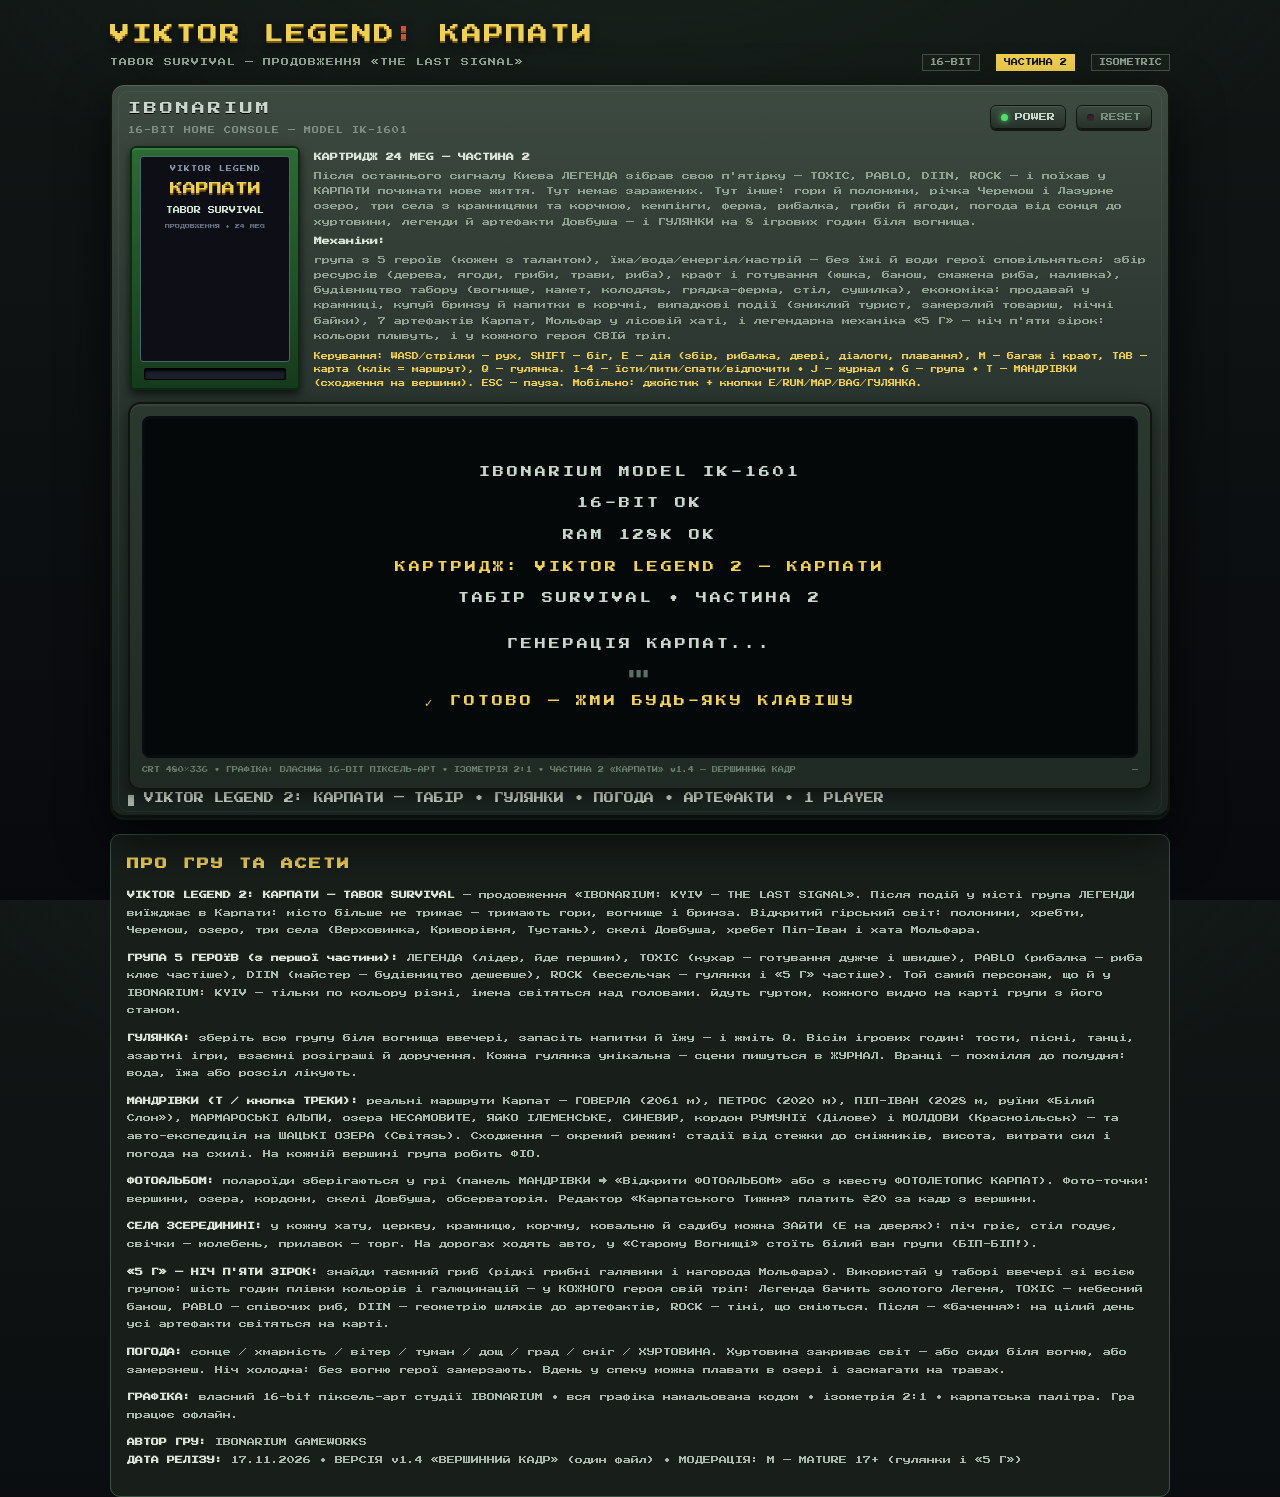
<file: index.dev.html>
<!DOCTYPE html>
<html lang="uk">
<head>
<meta charset="UTF-8">
<meta name="viewport" content="width=device-width, initial-scale=1, maximum-scale=1, user-scalable=no">
<title>VIKTOR LEGEND 2: КАРПАТИ — TABOR SURVIVAL • 16-BIT</title>
<link rel="preconnect" href="https://fonts.googleapis.com">
<link rel="preconnect" href="https://fonts.gstatic.com" crossorigin>
<link href="https://fonts.googleapis.com/css2?family=Press+Start+2P&display=swap" rel="stylesheet">
<link rel="stylesheet" href="style.css?v=14">
</head>
<body>
<div id="shell">
  <header id="pagehead">
    <div class="ph-l">
      <span class="ph-t1">VIKTOR LEGEND<span class="ph-dot">:</span> КАРПАТИ</span>
      <span class="ph-t2">TABOR SURVIVAL — ПРОДОВЖЕННЯ «THE LAST SIGNAL»</span>
    </div>
    <div class="ph-r">
      <span class="ph-badge">16-BIT</span>
      <span class="ph-badge gold">ЧАСТИНА 2</span>
      <span class="ph-badge">ISOMETRIC</span>
    </div>
  </header>

  <div id="console">
    <div id="console-top">
      <div class="cbrand">
        <span class="cb1">IBONARIUM</span>
        <span class="cb2">16-BIT HOME CONSOLE — MODEL IK-1601</span>
      </div>
      <div class="cctl">
        <button id="btn-power" class="cbtn active" title="Живлення"><i class="led"></i><span>POWER</span></button>
        <button id="btn-reset" class="cbtn" title="Перезапуск гри"><i class="led"></i><span>RESET</span></button>
      </div>
    </div>

    <div id="cartrow">
      <div id="cart">
        <div id="cart-label">
          <span class="cl-top">VIKTOR LEGEND</span>
          <span class="cl-mid">КАРПАТИ</span>
          <span class="cl-low">TABOR SURVIVAL</span>
          <span class="cl-foot">ПРОДОВЖЕННЯ • 24 MEG</span>
        </div>
        <div id="cart-slot"></div>
      </div>
      <div id="cart-info">
        <b>КАРТРИДЖ 24 MEG — ЧАСТИНА 2</b>
        Після останнього сигналу Києва ЛЕГЕНДА зібрав свою п'ятірку — TOXIC, PABLO, DIIN, ROCK — і поїхав у КАРПАТИ починати нове життя. Тут немає заражених. Тут інше: гори й полонини, річка Черемош і Лазурне озеро, три села з крамницями та корчмою, кемпінги, ферма, рибалка, гриби й ягоди, погода від сонця до хуртовини, легенди й артефакти Довбуша — і ГУЛЯНКИ на 8 ігрових годин біля вогнища.
        <b>Механіки:</b> група з 5 героїв (кожен з талантом), їжа/вода/енергія/настрій — без їжі й води герої сповільняться; збір ресурсів (дерева, ягоди, гриби, трави, риба), крафт і готування (юшка, банош, смажена риба, наливка), будівництво табору (вогнище, намет, колодязь, грядка-ферма, стіл, сушилка), економіка: продавай у крамниці, купуй бринзу й напитки в корчмі, випадкові події (зниклий турист, замерзлий товариш, нічні байки), 7 артефактів Карпат, Мольфар у лісовій хаті, і легендарна механіка «5 Г» — ніч п'яти зірок: кольори плывуть, і у кожного героя СВІЙ тріп.
        <span class="cart-warn">Керування: WASD/стрілки — рух, SHIFT — біг, E — дія (збір, рибалка, двері, діалоги, плавання), M — багаж і крафт, TAB — карта (клік = маршрут), Q — гулянка. 1-4 — їсти/пити/спати/відпочити • J — журнал • G — група • T — МАНДРІВКИ (сходження на вершини). ESC — пауза. Мобільно: джойстик + кнопки E/RUN/MAP/BAG/ГУЛЯНКА.</span>
      </div>
    </div>

    <div id="tv">
      <div id="crt">
        <canvas id="game" width="480" height="336"></canvas>
        <div id="scanlines"></div>
        <div id="vign"></div>
        <button id="btn-fs-crt" title="На все вікно (V / подвійний клік)">⛶</button>
        <div id="dpad"><div id="dpad-stick"><div id="dpad-knob"></div></div></div>
        <div id="tbtns">
          <div class="tbn" data-tk="a">E</div>
          <div class="tbn" data-tk="h">RUN</div>
          <div class="tbn" data-tk="c">MAP</div>
          <div class="tbn" data-tk="d">BAG</div>
          <div class="tbn" data-tk="g">ГРУПА</div>
          <div class="tbn q" data-tk="q">ГУЛЯНКА</div>
          <div class="tbn" data-tk="t">ТРЕКИ</div>
        </div>

        <div id="hud" class="hidden">
          <div id="hud-tl">
            <canvas id="face" width="46" height="46"></canvas>
            <div id="hud-bars">
              <div class="bname">ЛЕГЕНДА — ЛІДЕР</div>
              <div class="bar hp"><i id="bar-hp"></i><u>СИЛИ</u></div>
              <div class="bar-row">
                <div class="bar mini hu"><i id="bar-hu"></i></div>
                <div class="bar mini wa"><i id="bar-wa"></i></div>
                <div class="bar mini mo"><i id="bar-mo"></i></div>
              </div>
              <div class="bar-row lbls"><span>ЇЖА</span><span>ВОДА</span><span>НАСТРІЙ</span></div>
              <div id="hud-team"></div>
            </div>
          </div>

          <div id="hud-tr">
            <div id="hud-day">ДЕНЬ 1 <span id="hud-clock">08:00</span> <span id="hud-wx" class="wxs">СОНЦЕ</span> <b id="hud-money">₴0</b></div>
            <canvas id="minimap" width="120" height="120"></canvas>
            <div id="hud-mission">
              <span class="mflag"></span>
              <div id="hud-mtitle">...</div>
            </div>
            <div id="hud-mob"></div>
          </div>

          <div id="hud-alert" class="hidden"></div>

          <div id="hotbar">
            <div class="slot" data-i="0"><b>1</b><span>ЇСТИ</span></div>
            <div class="slot" data-i="1"><b>2</b><span>ПИТИ</span></div>
            <div class="slot" data-i="2"><b>3</b><span>СПАТИ</span></div>
            <div class="slot" data-i="3"><b>4</b><span>ВІДПОЧ.</span></div>
          </div>

          <div id="prompt" class="hidden"></div>
          <div id="log"></div>
          <div id="banner" class="hidden"></div>
        </div>

        <div id="ui">
          <div id="boot" class="screen"></div>

          <div id="title" class="screen hidden">
            <canvas id="logo" width="320" height="150"></canvas>
            <div id="menu"></div>
            <div id="title-foot">© 199X IBONARIUM GAMES • КАРПАТИ • 16-BIT ISOMETRIC SURVIVAL</div>
          </div>

                  <div id="dlg" class="screen hidden">
            <div id="dlg-box">
              <button id="dlg-x" title="Закрити (ESC)">✖</button>
              <div id="dlg-name">—</div>
              <div id="dlg-text">—</div>
              <div id="dlg-opts"></div>
            </div>
          </div>

          <div id="panel" class="screen hidden">
            <div id="panel-box">
              <div id="panel-head"><span id="panel-title">—</span><button id="panel-x" title="Закрити (ESC)">✖ ЗАКРИТИ</button></div>
              <div id="panel-body"></div>
            </div>
          </div>

          <div id="scene" class="screen hidden">
            <div id="scene-box">
              <div id="scene-icon">🔥</div>
              <div id="scene-title">—</div>
              <div id="scene-text">—</div>
              <div id="scene-foot">ДАЛІ ▶ (E / клік)</div>
            </div>
          </div>

          <div id="fade" class="hidden"></div>
          <button id="climb-abort" class="hidden" title="Повернутись з маршруту">✖ ЗІЙТИ З МАРШРУТУ</button>
          <button id="int-exit" class="hidden" title="Вийти з приміщення (ESC)">✖ ВИХІД</button>
        </div>
      </div>
      <div id="tv-foot">
        <span>CRT 480×336 • ГРАФІКА: ВЛАСНИЙ 16-BIT ПІКСЕЛЬ-АРТ • ІЗОМЕТРІЯ 2:1 • ЧАСТИНА 2 «КАРПАТИ» v1.4 — ВЕРШИННИЙ КАДР</span>
        <span id="fps">—</span>
      </div>
    </div>

    <div id="console-foot">
      <span>▓ VIKTOR LEGEND 2: КАРПАТИ — ТАБІР • ГУЛЯНКИ • ПОГОДА • АРТЕФАКТИ • 1 PLAYER</span>
    </div>
  </div>

  <section id="about">
    <h3>ПРО ГРУ ТА АСЕТИ</h3>
    <p><b>VIKTOR LEGEND 2: КАРПАТИ — TABOR SURVIVAL</b> — продовження «IBONARIUM: KYIV — THE LAST SIGNAL». Після подій у місті група ЛЕГЕНДИ виїжджає в Карпати: місто більше не тримає — тримають гори, вогнище і бринза. Відкритий гірський світ: полонини, хребти, Черемош, озеро, три села (Верховинка, Криворівня, Тустань), скелі Довбуша, хребет Піп-Іван і хата Мольфара.</p>
    <p><b>ГРУПА 5 ГЕРОЇВ (з першої частини):</b> ЛЕГЕНДА (лідер, йде першим), TOXIC (кухар — готування дужче і швидше), PABLO (рибалка — риба клює частіше), DIIN (майстер — будівництво дешевше), ROCK (весельчак — гулянки і «5 Г» частіше). Той самий персонаж, що й у IBONARIUM: KYIV — тільки по кольору різні, імена світяться над головами. Йдуть гуртом, кожного видно на карті групи з його станом.</p>
    <p><b>ГУЛЯНКА:</b> зберіть всю групу біля вогнища ввечері, запасіть напитки й їжу — і жміть Q. Вісім ігрових годин: тости, пісні, танці, азартні ігри, взаємні розіграші й доручення. Кожна гулянка унікальна — сцени пишуться в ЖУРНАЛ. Вранці — похмілля до полудня: вода, їжа або розсіл лікують.</p>
    <p><b>МАНДРІВКИ (T / кнопка ТРЕКИ):</b> реальні маршрути Карпат — ГОВЕРЛА (2061 м), ПЕТРОС (2020 м), ПІП-ІВАН (2028 м, руїни «Білий Слон»), МАРМАРОСЬКІ АЛЬПИ, озера НЕСАМОВИТЕ, ЯЙКО ІЛЕМЕНСЬКЕ, СИНЕВИР, кордон РУМУНІЇ (Ділове) і МОЛДОВИ (Красноільськ) — та авто-експедиція на ШАЦЬКІ ОЗЕРА (Світязь). Сходження — окремий режим: стадії від стежки до сніжників, висота, витрати сил і погода на схилі. На кожній вершині група робить ФІО.</p>
  <p><b>ФОТОАЛЬБОМ:</b> полароїди зберігаються у грі (панель МАНДРІВКИ → «Відкрити ФОТОАЛЬБОМ» або з квесту ФОТОЛЕТОПИС КАРПАТ). Фото-точки: вершини, озера, кордони, скелі Довбуша, обсерваторія. Редактор «Карпатського Тижня» платить ₴20 за кадр з вершини.</p>
  <p><b>СЕЛА ЗСЕРЕДИНИНІ:</b> у кожну хату, церкву, крамницю, корчму, ковальню й садибу можна ЗАЙТИ (E на дверях): піч гріє, стіл годує, свічки — молебень, прилавок — торг. На дорогах ходять авто, у «Старому Вогнищі» стоїть білий ван групи (БІП-БІП!).</p>
  <p><b>«5 Г» — НІЧ П'ЯТИ ЗІРОК:</b> знайди таємний гриб (рідкі грибні галявини і нагорода Мольфара). Використай у таборі ввечері зі всією групою: шість годин плівки кольорів і галюцинацій — у КОЖНОГО героя свій тріп: Лєгенда бачить золотого Легеня, TOXIC — небесний банош, PABLO — співочих риб, DIIN — геометрію шляхів до артефактів, ROCK — тіні, що сміються. Після — «бачення»: на цілий день усі артефакти світяться на карті.</p>
    <p><b>ПОГОДА:</b> сонце / хмарність / вітер / туман / дощ / град / сніг / ХУРТОВИНА. Хуртовина закриває світ — або сиди біля вогню, або замерзнеш. Ніч холодна: без вогню герої замерзають. Вдень у спеку можна плавати в озері і засмагати на травах.</p>
    <p><b>ГРАФІКА:</b> власний 16-bit піксель-арт студії IBONARIUM • вся графіка намальована кодом • ізометрія 2:1 • карпатська палітра. Гра працює офлайн.</p>
    <p><b>АВТОР ГРУ:</b> IBONARIUM GAMEWORKS<br><b>ДАТА РЕЛІЗУ:</b> 17.11.2026 • ВЕРСІЯ v1.4 «ВЕРШИННИЙ КАДР» (один файл) • МОДЕРАЦІЯ: M — MATURE 17+ (гулянки і «5 Г»)</p>
  </section>
</div>
<script src="js/palette.js?v=14"></script>
<script src="js/audio.js?v=14"></script>
<script src="js/v5assets.js?v=14"></script>
<script src="js/sprites.js?v=14"></script>
<script src="js/world.js?v=14"></script>
<script src="js/ents.js?v=14"></script>
<script src="js/sys.js?v=14"></script>
<script src="js/gfx.js?v=14"></script>
<script src="js/main.js?v=14"></script>
</body>
</html>
</file>
<file: style.css>
/* VIKTOR LEGEND 2: KARPATY — console shell + HUD styles (part 2, Carpathian edition) */
:root{
  --bg0:#08090d; --bg1:#111715; --bg2:#181f1b; --bg3:#20292a;
  --met1:#2e3a33; --met2:#3d4a40; --met3:#4a5a4e; --metD:#1a2420;
  --ink:#d8e2d6; --dim:#8fa292; --gold:#f0d050; --red:#e04a3a; --grn:#4ee06a;
  --hp:#4ec84e; --st:#3aa0e0; --hu:#e0a030; --wa:#38b8d8; --mo:#e07ab8;
  --darkhud:#0b1410cc; --darkhud2:#0b1410ee; --line:#3c5446;
}
*{margin:0;padding:0;box-sizing:border-box}
html,body{height:100%}
body{
  background:
    radial-gradient(1200px 600px at 50% -10%, #17211b 0%, transparent 60%),
    linear-gradient(180deg, var(--bg1), var(--bg0));
  color:var(--ink);
  font-family:'Press Start 2P', monospace;
  font-size:10px; line-height:1.6;
  display:flex; justify-content:center;
  padding:18px 10px 30px;
  image-rendering:pixelated;
}
#shell{width:min(1060px,100%);display:flex;flex-direction:column;gap:14px}

/* ---------- header ---------- */
#pagehead{display:flex;justify-content:space-between;align-items:flex-end;gap:10px;flex-wrap:wrap}
.ph-t1{font-size:20px;color:var(--gold);letter-spacing:2px;text-shadow:0 2px 0 #7a5a10, 0 4px 8px #0008}
.ph-dot{color:var(--red)}
.ph-t2{display:block;margin-top:6px;font-size:8px;color:var(--dim);letter-spacing:1px}
.ph-badge{font-size:7px;color:var(--dim);border:1px solid var(--line);padding:4px 7px;margin-left:6px;background:var(--bg2)}
.ph-badge.gold{color:#12141c;background:var(--gold);border-color:var(--gold)}

/* ---------- console shell ---------- */
#console{
  background:linear-gradient(180deg,var(--met2),var(--met1) 30%,var(--metD));
  border:2px solid #10160f; border-radius:14px;
  box-shadow:0 20px 50px #000a, inset 0 1px 0 #ffffff22, inset 0 -3px 0 #0008;
  padding:14px 16px 12px; position:relative;
}
#console:before{content:"";position:absolute;inset:6px;border:1px solid #ffffff0d;border-radius:10px;pointer-events:none}
#console-top{display:flex;justify-content:space-between;align-items:center;gap:10px;flex-wrap:wrap;margin-bottom:10px}
.cbrand{display:flex;flex-direction:column;gap:5px}
.cb1{font-size:13px;color:#c8d6cc;letter-spacing:3px;text-shadow:0 1px 0 #000}
.cb2{font-size:7px;color:#7d9084;letter-spacing:1px}
.cctl{display:flex;gap:10px}
.cbtn{
  font-family:inherit;font-size:8px;color:#c8d6cc;background:linear-gradient(180deg,#3a4a3e,#27322a);
  border:1px solid #10160f;border-radius:6px;padding:7px 10px;cursor:pointer;
  display:flex;align-items:center;gap:7px;box-shadow:0 2px 0 #000a, inset 0 1px 0 #ffffff14;
}
.cbtn:active{transform:translateY(1px)}
.cbtn .led{width:7px;height:7px;border-radius:50%;background:#3a2030;box-shadow:inset 0 1px 1px #0007}
.cbtn.active .led{background:var(--grn);box-shadow:0 0 6px var(--grn)}
.cbtn:not(.active){color:#78907f}

/* cartridge row */
#cartrow{display:flex;gap:14px;align-items:stretch;margin:4px 2px 12px}
#cart{
  width:170px;min-height:96px;border-radius:6px 6px 4px 4px;
  background:linear-gradient(180deg,#2c6a34,#1d4a24 70%,#163a1c);
  border:2px solid #0e2a12; box-shadow:0 4px 10px #000a, inset 0 2px 0 #4e9a5866;
  display:flex;flex-direction:column;padding:8px;position:relative;
}
#cart-label{flex:1;background:#0e0f16;border:1px solid #4a6666;border-radius:3px;padding:8px 6px;display:flex;flex-direction:column;gap:5px;text-align:center}
.cl-top{font-size:6px;color:#8a9aa8;letter-spacing:1px}
.cl-mid{font-size:13px;color:var(--gold);text-shadow:0 2px 0 #7a5a10}
.cl-low{font-size:7px;color:#d6e6d6}
.cl-foot{font-size:5px;color:#6a7186;margin-top:2px}
#cart-slot{height:12px;margin:6px 4px 0;background:#1c202c;border-radius:2px;border:1px solid #000;box-shadow:inset 0 2px 3px #000}
#cart-info{flex:1;font-size:8px;color:var(--dim);line-height:1.9;align-self:center}
#cart-info b{color:var(--ink);display:block;margin:4px 0}
.cart-warn{display:block;margin-top:6px;color:var(--gold);font-size:7px}

/* ---------- TV / CRT ---------- */
#tv{
  background:linear-gradient(180deg,#2b3830,#202a24);
  border:2px solid #12150f;border-radius:12px;padding:12px;
  box-shadow:inset 0 2px 0 #ffffff10, 0 6px 18px #0008;
  position:relative;
}
#crt{position:relative;background:#000;border-radius:8px;overflow:hidden;border:3px solid #0a0c12;box-shadow:inset 0 0 40px #000}
#game{display:block;image-rendering:pixelated;image-rendering:crisp-edges;background:#000;margin:0 auto;width:100%;max-width:480px}
#scanlines{position:absolute;inset:0;pointer-events:none;background:repeating-linear-gradient(180deg,#0000 0 2px,#00000038 2px 3px);mix-blend-mode:multiply}
#vign{position:absolute;inset:0;pointer-events:none;background:radial-gradient(ellipse at center, transparent 55%, #00000070 100%)}
#btn-fs-crt{position:absolute;right:8px;top:8px;z-index:9;font-family:inherit;font-size:9px;color:#c8d6cc;background:#0b141088;border:1px solid var(--line);cursor:pointer;padding:4px 6px}
#tv-foot{display:flex;justify-content:space-between;gap:8px;font-size:6px;color:#6a7f70;margin-top:8px;flex-wrap:wrap}

/* ---------- touch controls ---------- */
#dpad{position:absolute;left:3.5%;bottom:8%;width:92px;height:92px;z-index:8;touch-action:none}
#dpad-stick{position:absolute;inset:0;border-radius:50%;background:#0b1410aa;border:2px solid var(--line)}
#dpad.on #dpad-stick{border-color:var(--gold)}
#dpad-knob{position:absolute;left:50%;top:50%;width:36px;height:36px;margin:-18px 0 0 -18px;border-radius:50%;background:#2a382e;border:2px solid var(--line);box-shadow:0 3px 0 #000}
#tbtns{position:absolute;right:3.5%;bottom:8%;display:grid;grid-template-columns:repeat(2,64px);gap:8px;z-index:8}
.tbn{width:64px;height:34px;display:flex;align-items:center;justify-content:center;font-size:8px;color:#d8e2d6;background:#0b1410aa;border:2px solid var(--line);border-radius:8px;user-select:none;cursor:pointer;touch-action:none}
.tbn.on{background:#2a3a2e;border-color:var(--gold);color:var(--gold)}
.tbn.q{grid-column:1/3;height:30px;color:var(--mo);font-size:7px}

/* ---------- HUD ---------- */
.hidden{display:none !important}
#hud{position:absolute;inset:0;pointer-events:none;font-size:8px;z-index:5}
#hud-tl{position:absolute;left:2.5%;top:3%;display:flex;gap:8px;align-items:flex-start}
#face{image-rendering:pixelated;border:2px solid #455c4e;background:#0b1410;box-shadow:0 2px 0 #000}
#hud-bars{display:flex;flex-direction:column;gap:4px;background:var(--darkhud);border:1px solid var(--line);padding:6px 8px;min-width:158px}
.bname{font-size:6px;color:var(--ink)}
.bar{position:relative;height:8px;background:#171a24;border:1px solid #000;width:140px}
.bar i{position:absolute;left:0;top:0;bottom:0;background:var(--hp);width:100%}
.bar u{position:absolute;right:2px;top:-1px;font-size:6px;color:#fff8;text-decoration:none;line-height:9px}
.bar-row{display:flex;align-items:center;gap:4px}
.bar.mini{width:48px;height:5px}
.bar.mini i{background:var(--hu)}
.bar.mini.wa i{background:var(--wa)}
.bar.mini.mo i{background:var(--mo)}
.lbls{font-size:5px;color:#8a9a8e;gap:10px}
.lbls span{width:48px;text-align:center}
#hud-team{display:flex;flex-direction:column;gap:2px;margin-top:3px}
.tm-row{display:flex;align-items:center;gap:5px;font-size:6px;color:#b8c8ba}
.tm-row .dot{width:6px;height:6px;flex:0 0 auto}
.tm-row .stt{margin-left:auto;color:#78907f}
.tm-row.bad .stt{color:#e07060}

#hud-tr{position:absolute;right:2.5%;top:3%;display:flex;flex-direction:column;align-items:flex-end;gap:4px}
#hud-loc{font-size:8px;color:var(--gold);text-shadow:0 1px 0 #000;background:var(--darkhud);border:1px solid var(--line);padding:3px 6px}
#hud-day{font-size:6px;color:#aec6b4;background:var(--darkhud);border:1px solid var(--line);padding:3px 6px}
#hud-day b{color:var(--gold)}
#hud-wx.wxs{color:#f0d050}#hud-wx.wxc{color:#c8cdd8}#hud-wx.wxw{color:#c8cdd8}#hud-wx.wxf{color:#9aa8c0}#hud-wx.wxr{color:#7ab0e0}#hud-wx.wxh{color:#8ad0e0}#hud-wx.wxn{color:#a8c8e8}#hud-wx.wxb{color:#e8f4ff}
#minimap{image-rendering:pixelated;border:2px solid var(--line);background:#07080d;box-shadow:0 2px 0 #000;width:120px;height:120px}
#hud-mission{display:flex;align-items:center;gap:6px;background:var(--darkhud);border:1px solid var(--line);padding:5px 7px;max-width:200px}
.mflag{width:0;height:0;border-left:6px solid transparent;border-right:6px solid transparent;border-top:8px solid var(--gold);flex:0 0 auto}
#hud-mtitle{font-size:6px;color:var(--gold);line-height:1.5}
#hud-mob{font-size:6px;color:var(--grn);background:var(--darkhud);border:1px solid var(--line);padding:3px 6px}
#hud-mob:empty{display:none}

#hud-alert{position:absolute;left:50%;top:2.5%;transform:translateX(-50%);font-size:7px;letter-spacing:1px;
  padding:5px 10px;background:var(--darkhud2);border:1px solid var(--line);white-space:nowrap;z-index:6;
  max-width:62%;overflow:hidden;text-overflow:ellipsis;text-shadow:0 1px 0 #000}
#hud-alert.al-red{color:#ffb2a2;background:#3a1210dd;border-color:#e04a3a;animation:alblink .9s ease-in-out infinite}
#hud-alert.al-warn{color:#f0d050;background:#2e2410dd;border-color:#b08624;animation:alblink 1.6s ease-in-out infinite}
#hud-alert.al-ok{color:#8fd090;background:#122a18dd;border-color:#3e7a4e}
#hud-alert.al-fun{color:#e8a0d0;background:#2a1028dd;border-color:#b05a98;animation:alblink 1.2s ease-in-out infinite}
@keyframes alblink{0%,100%{opacity:1}50%{opacity:.5}}

#hotbar{position:absolute;left:2.5%;bottom:26%;display:flex;gap:6px;z-index:5}
.slot{position:relative;width:44px;height:30px;background:var(--darkhud2);border:2px solid var(--line);display:flex;align-items:center;justify-content:center}
.slot b{position:absolute;left:2px;top:1px;font-size:6px;color:#8a9a8e;font-weight:400}
.slot span{font-size:5px;color:var(--ink);text-align:center;line-height:1.3}

#prompt{position:absolute;left:50%;bottom:24%;transform:translateX(-50%);font-size:8px;color:#fff;background:var(--darkhud2);border:1px solid var(--gold);padding:6px 10px;white-space:nowrap;z-index:5}
#prompt b{color:var(--gold)}
#log{position:absolute;left:50%;bottom:6%;transform:translateX(-50%);display:flex;flex-direction:column;gap:2px;align-items:center;width:70%;z-index:5}
.log-line{font-size:6px;color:#cfd8d2;background:#0b1410aa;padding:2px 6px;animation:logfade 4s forwards;text-align:center}
.log-line.gold{color:var(--gold)}
.log-line.red{color:#ff8a7a}
.log-line.fun{color:#e8a0d0}
@keyframes logfade{0%{opacity:0;transform:translateY(4px)}8%{opacity:1;transform:none}75%{opacity:1}100%{opacity:0}}
#banner{position:absolute;left:50%;top:30%;transform:translateX(-50%);font-size:10px;color:var(--gold);background:var(--darkhud2);border:2px solid var(--gold);padding:10px 16px;text-align:center;animation:ban 2.6s forwards;white-space:nowrap;z-index:7;max-width:90%}
@keyframes ban{0%{opacity:0;transform:translateX(-50%) scale(.9)}10%{opacity:1;transform:translateX(-50%) scale(1)}80%{opacity:1}100%{opacity:0}}

/* ---------- screens / panels ---------- */
/* v1.3: z-index 30 — ДІАЛОГИ ТА ПАНЕЛІ ПОВЕРХ МОБІЛЬНИХ КНОПОК (dpad/tbtns z:8) */
#ui{position:absolute;inset:0;pointer-events:none;font-size:9px;z-index:30}
.screen{position:absolute;inset:0;background:#050809;display:flex;flex-direction:column;align-items:center;justify-content:center;gap:14px;pointer-events:auto;text-align:center;padding:4%}
.menu{display:flex;flex-direction:column;gap:8px;align-items:center}
.mi{font-size:9px;color:#9ab5a5;padding:7px 14px;border:1px solid transparent;cursor:pointer;letter-spacing:1px}
.mi.sel{color:var(--gold);border-color:var(--gold);background:#f0d05014}
.mi:before{content:"» ";visibility:hidden}
.mi.sel:before{visibility:visible}

#boot{justify-content:center}
#boot .bline{font-size:11px;color:#c8d6cc;letter-spacing:3px}
#boot .bline.dim{font-size:7px;color:#5a7165}
#boot .bline.gold{color:var(--gold)}
#boot .blink{animation:blink 1s steps(2) infinite}
@keyframes blink{50%{opacity:0}}

#title{background:radial-gradient(ellipse at 50% 30%, #101a12 0%, #050809 75%)}
#logo{image-rendering:pixelated;width:min(480px,80%)}
#title-foot{font-size:6px;color:#5a7165;letter-spacing:1px}

#dlg{background:#05080966}
#dlg-box{width:min(92%,460px);background:var(--darkhud2);border:2px solid var(--line);padding:14px;text-align:left}
#dlg-name{font-size:8px;color:var(--gold);margin-bottom:8px}
#dlg-text{font-size:8px;color:#d8e2d6;line-height:2;min-height:44px}
#dlg-opts{display:flex;flex-direction:column;gap:6px;margin-top:10px}
.dopt{font-size:8px;color:#9ab5a5;border:1px solid var(--line);padding:6px 8px;cursor:pointer;text-align:left}
.dopt.sel{color:var(--gold);border-color:var(--gold)}
.dopt small{display:block;color:#6a8a76;font-size:6px;margin-top:2px}

#panel{background:#04070a;padding:2.5%}
#panel-box{width:min(96%,700px);max-height:100%;margin:0 auto;display:flex;flex-direction:column;background:var(--darkhud2);border:2px solid var(--line);padding:12px;text-align:left}
#panel-head{display:flex;justify-content:space-between;align-items:center;gap:8px;margin-bottom:8px}
#panel-title{font-size:11px;color:var(--gold);letter-spacing:2px}
#panel-x{font-size:6px;color:#6a8a76}
#panel-body{overflow-y:auto;font-size:8px;line-height:1.9;min-height:120px}
#panel-body::-webkit-scrollbar{width:8px}
#panel-body::-webkit-scrollbar-thumb{background:var(--met2)}
.prow{display:flex;gap:8px;align-items:center;background:#0b141066;border:1px solid var(--line);padding:6px 8px;margin-bottom:4px}
.prow.click{cursor:pointer}
.prow.click:hover{border-color:var(--gold)}
.prow .q{color:var(--gold);min-width:30px}
.prow .nm{flex:1}
.prow .ds{color:#6a8a76;font-size:6px;flex:1.4}
.prow .ok{color:var(--grn);font-size:6px}
.prow .no{color:#78907f;font-size:6px}
.prow.head{color:var(--gold);background:#14201a66}
.prow.done{opacity:.5}
.pcard{background:#0b141066;border:1px solid var(--line);padding:8px;margin-bottom:6px}
.pcard b{color:var(--gold)}
.pcard .ds{color:#8fa292;font-size:7px;line-height:1.8}
.bar-in{width:100%;height:8px;background:#171a24;border:1px solid #000;margin-top:4px;position:relative}
.bar-in i{position:absolute;left:0;top:0;bottom:0;background:var(--gold)}

#scene{background:#050809cc}
#scene-box{width:min(94%,480px);background:var(--darkhud2);border:2px solid var(--mo);padding:16px}
#scene-icon{font-size:22px;margin-bottom:8px}
#scene-title{font-size:10px;color:var(--mo);letter-spacing:1px;margin-bottom:10px}
#scene-text{font-size:8px;color:#e6dced;line-height:2.1;text-align:left}
#scene-foot{font-size:7px;color:#8a7a9a;margin-top:10px;animation:blink 1.4s steps(2) infinite}

#fade{position:absolute;inset:0;background:#000;pointer-events:auto;opacity:0;transition:opacity .5s}
#fade.on{opacity:1}

/* big map */
#map-row{display:flex;gap:10px;align-items:center;justify-content:center;width:min(96%,700px);flex-wrap:wrap}
#mapc{image-rendering:pixelated;width:min(100%,470px);border:2px solid var(--line);background:#07080d;cursor:crosshair}
#map-side{width:170px;max-height:300px;overflow-y:auto;text-align:left}
.map-it{font-size:7px;padding:5px 6px;border:1px solid var(--line);margin-bottom:4px;cursor:pointer;color:#b8c8ba;background:#0b141066}
.map-it:hover{border-color:var(--gold);color:var(--gold)}
.map-it small{display:block;color:#6a8a76;font-size:6px}

/* ---------- about / footer ---------- */
#about{background:var(--bg2);border:1px solid var(--line);border-radius:10px;padding:16px;font-size:8px;line-height:2.2;color:#a8b8ac;text-align:left}
#about h3{font-size:12px;color:var(--gold);margin-bottom:10px;letter-spacing:2px}
#about p{margin-bottom:10px}
#about b{color:var(--ink)}

/* ---------- fake fullscreen / mobile ---------- */
@media (max-width:700px){
  body{padding:8px 4px 16px}
  .ph-t1{font-size:12px}
  #cartrow{flex-direction:column}
  #cart{width:100%}
  #cart-info{font-size:7px}
  .tbn{width:56px;height:30px;font-size:7px}
  #dpad{width:78px;height:78px}
  /* v1.3: КОМПАКТНИЙ HUD — щоб картинка не втрачалась */
  #hud-bars{min-width:104px;padding:4px 6px;gap:3px}
  .bar{width:92px;height:7px}
  #minimap{width:84px;height:84px;border-width:1px}
  #hud-team{margin-top:2px;gap:1px}
  .tm-row{font-size:5px;gap:3px}
  .tm-row .stt{display:none}
  #hud-mission{max-width:140px;padding:4px 5px}
  #hud-mtitle{font-size:5px}
  #hud-loc{font-size:6px;padding:2px 4px}
  #hud-day{font-size:5px;padding:2px 4px}
  #hud-alert{font-size:6px;max-width:86%;padding:4px 7px}
  #hotbar{bottom:34%;gap:4px}
  .slot{width:36px;height:25px}
  .slot span{font-size:4.5px}
  #prompt{font-size:7px;padding:4px 8px;bottom:26%}
  .log-line{font-size:5px}
  #banner{font-size:8px;padding:8px 12px}
  /* діалоги/панелі: більша частина екрана, менші шрифти */
  #dlg-box{width:97%;padding:10px}
  #dlg-text{font-size:7px;line-height:1.8;min-height:34px}
  #dlg-name{font-size:7px;margin-bottom:5px}
  .dopt{font-size:7px;padding:8px 7px}
  #panel{padding:2%}
  #panel-title{font-size:9px}
  #panel-body{font-size:7px;line-height:1.7}
  .prow .ds{font-size:5px}
  .prow .ok,.prow .no{font-size:5px}
  .pcard .ds{font-size:6px}
  #map-side{width:132px}
}
@media (max-width:420px){
  #hud-team{display:none}
  #minimap{width:70px;height:70px}
  .bar{width:78px}
  #hud-mission{max-width:120px}
}
body.fakefs #shell{max-width:100%}
body.fakefs #console{display:none}
body.fakefs #tv{position:fixed;inset:0;border-radius:0;padding:0;display:flex;align-items:center;justify-content:center;background:#000}
body.fakefs #crt{width:100%;height:100%;border:none;border-radius:0}
body.fakefs #game{width:100%;height:100%;object-fit:contain}

/* ---- v1.2: фотоальбом ---- */
#album-grid{display:flex;flex-wrap:wrap;gap:8px}
.alb-it{width:96px;cursor:pointer;transition:transform .12s}
.alb-it:hover{outline:1px solid var(--gold);transform:scale(1.04)}
#album-big{display:flex;justify-content:center;margin-top:10px}
#alb-big{image-rendering:pixelated}

/* ---- v1.4: хрестики закриття і кнопки режимів (миша + тап, поверх усього) ---- */
#panel-x{font-family:inherit;font-size:8px;background:#1a241e;color:#f0d050;border:1px solid #3a4a3e;
  padding:4px 9px;cursor:pointer;pointer-events:auto;letter-spacing:1px}
#panel-x:hover{background:#2a3a2e;color:#ffe890;border-color:#5cb878}
#dlg-x{position:absolute;top:-10px;right:-10px;width:24px;height:24px;font-size:11px;line-height:1;
  background:#1a241e;color:#f0d050;border:1px solid #3a4a3e;cursor:pointer;pointer-events:auto;font-family:inherit}
#dlg-x:hover{background:#3a1a1e;color:#ff9090;border-color:#d85a5a}
#dlg-box{position:relative}
#climb-abort,#int-exit{position:absolute;top:2.5%;right:2%;z-index:40;font-family:inherit;font-size:8px;
  background:#241a1e;color:#ffb0a0;border:1px solid #6a3a3a;padding:7px 12px;cursor:pointer;
  pointer-events:auto;letter-spacing:1px}
#climb-abort:hover,#int-exit:hover{background:#3a2024;color:#ffd0c0;border-color:#d85a5a}
#climb-abort.hidden,#int-exit.hidden{display:none}
#panel{cursor:pointer}
#panel-box{cursor:auto}
</file>
